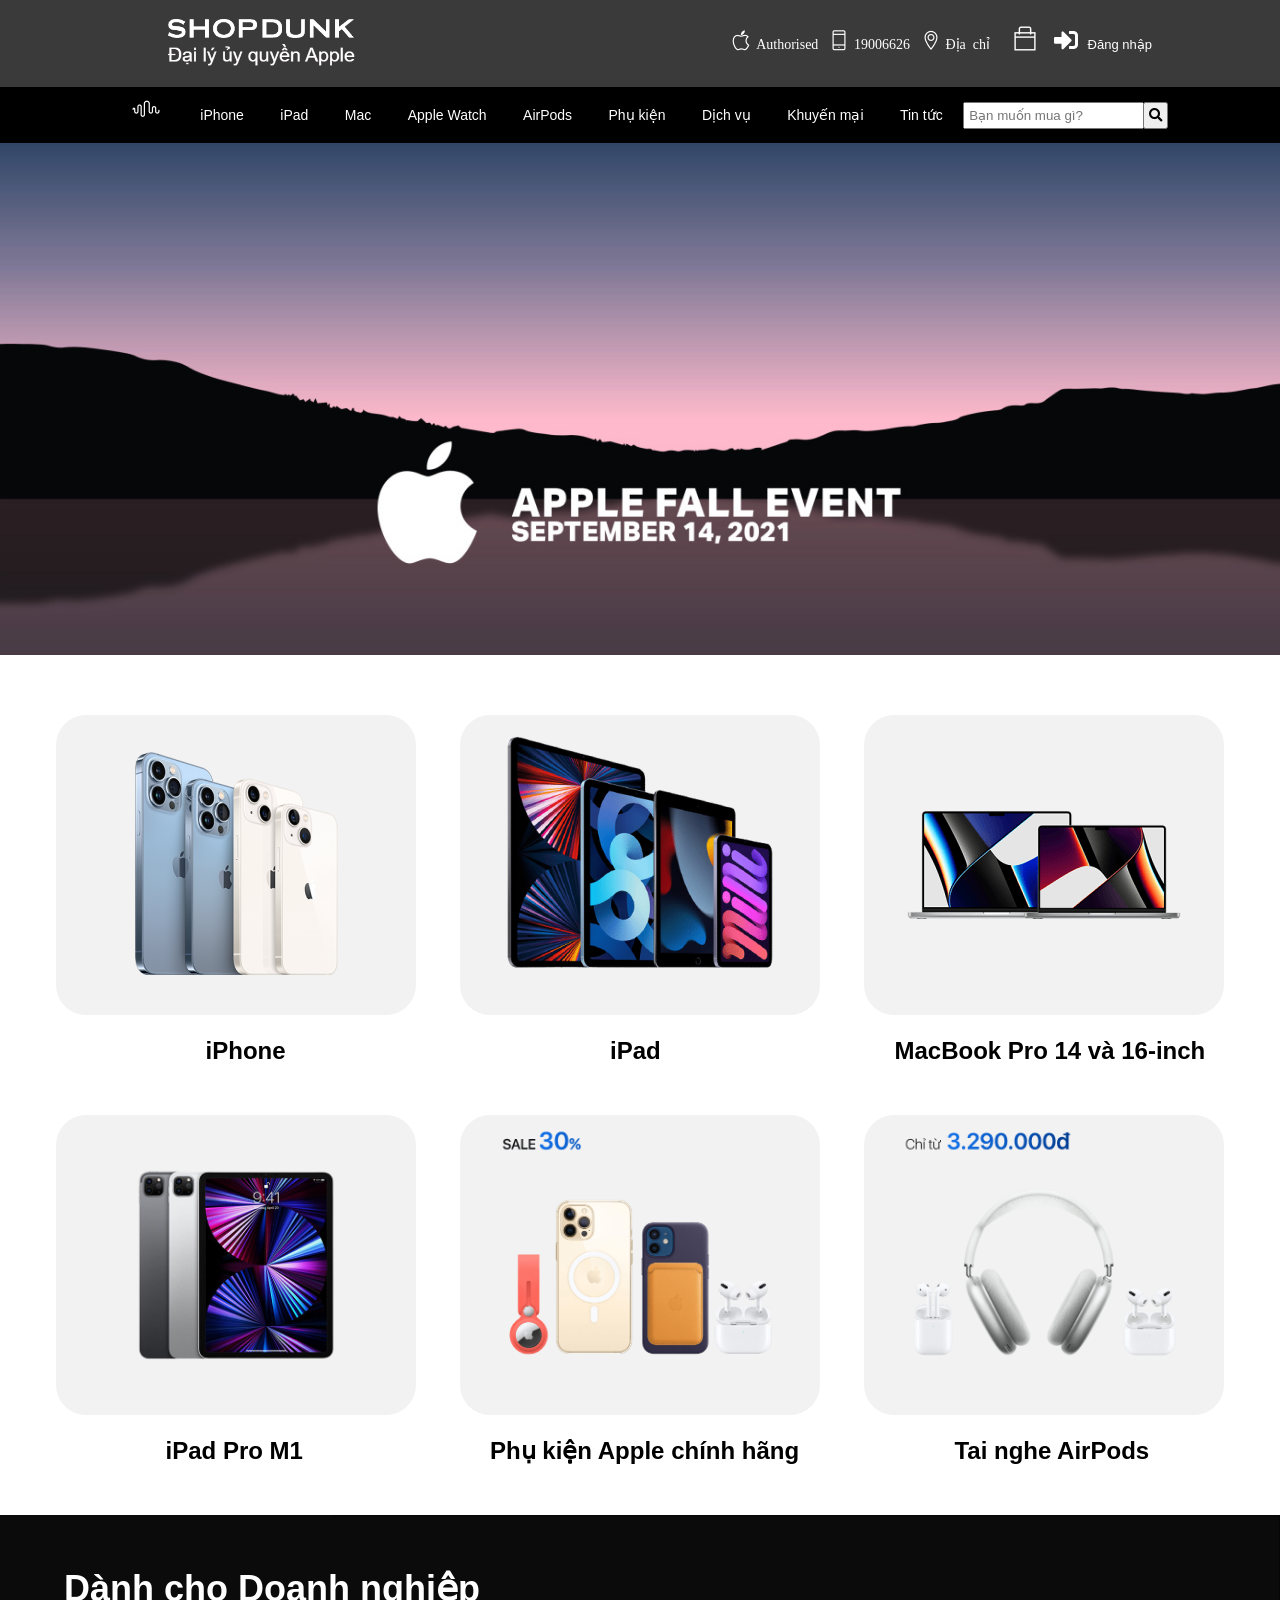
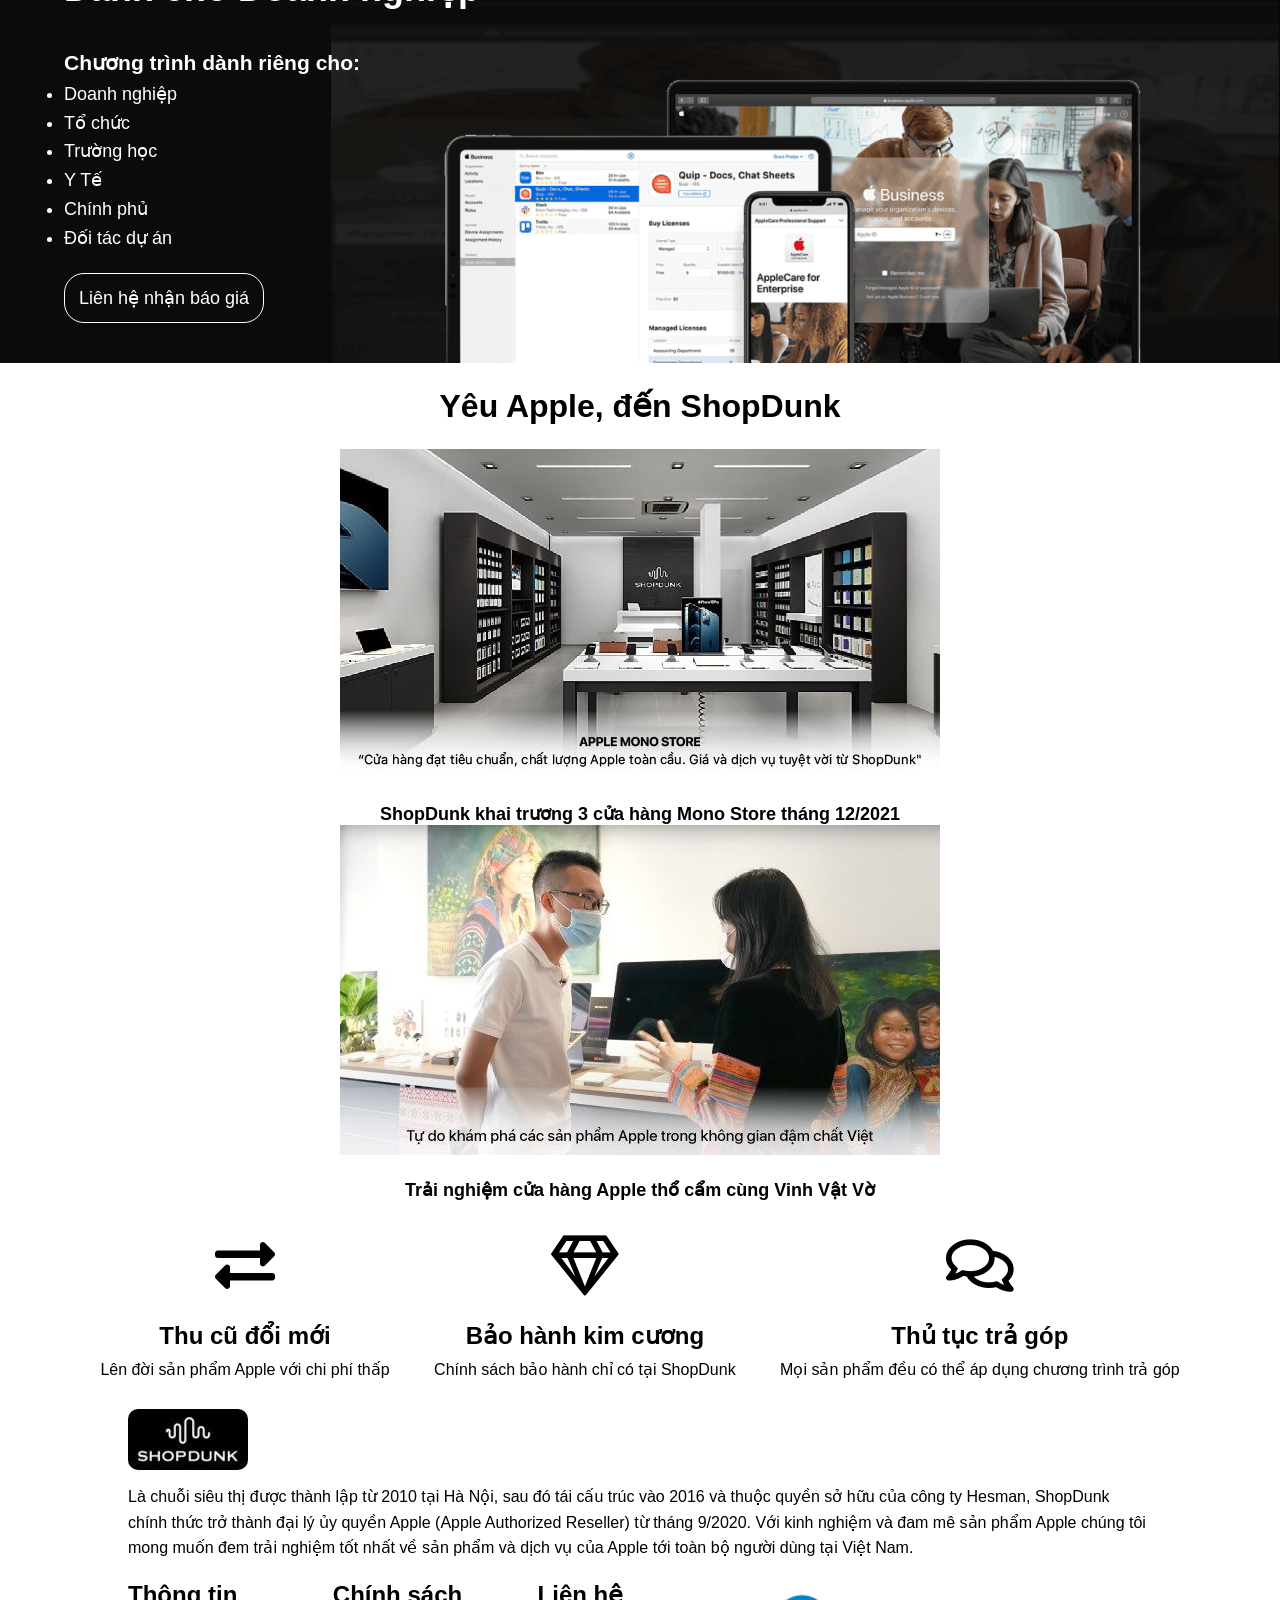
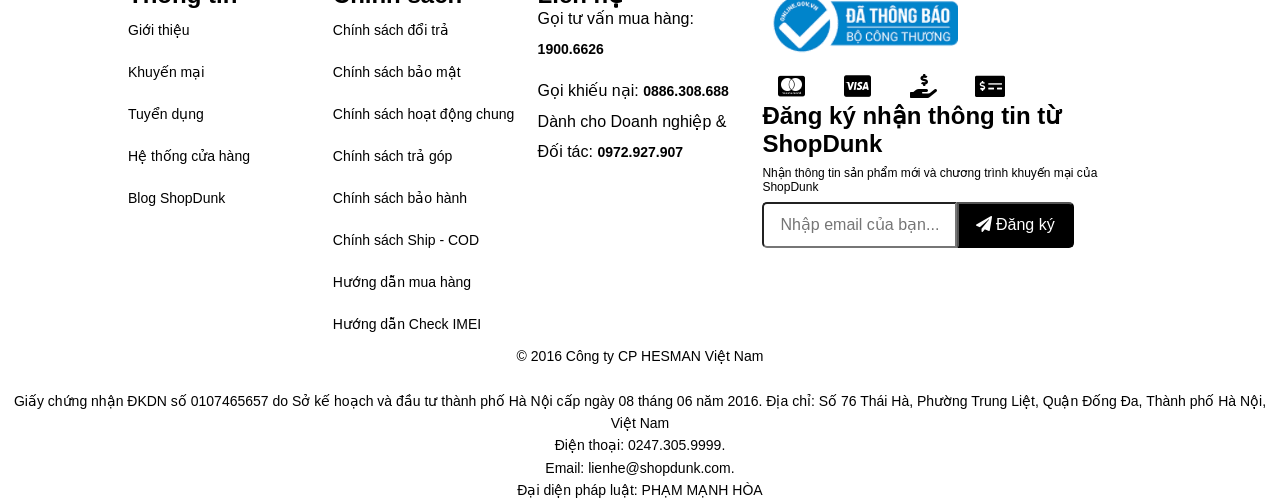
<file: index.html>
<!DOCTYPE html>
<html lang="en">
<head>
    <meta charset="UTF-8">
    <meta http-equiv="X-UA-Compatible" content="IE=edge">
    <meta name="viewport" content="width=device-width, initial-scale=1.0">
    <title>Document</title>
    <link rel="stylesheet" href="./CSS/style.css">
    <link rel="stylesheet" href="./themify-icons/themify-icons.css">
    <link rel="stylesheet" href="./fontawesome-free-5.15.4-web/css/all.css">
</head>
<body>
    <div id="main">
        <div id="header">
            <div class="logo-left">
                <a href="#"><img class="logo-1" src="./images/261324070_4347523358690584_3346044899357033616_n.png" alt="Logo_ShopDunk"></a>
            </div>
            <div class="logo-right">
                <i class="ti-apple"><a href="#">Authorised</a></i>
                <i class="ti-mobile"><a href="">19006626</a></i>
                <i class="ti-location-pin"><a href="">Địa chỉ</a></i>
                <a class="bag"><i class="ti-bag js" style="font-size: 24px; margin-left: 12px; cursor: pointer;">
                </i></a>
                <a href="./formDangNhap.html" style="font-size: 13px;"><i class="fas fa-sign-in-alt" style="font-size: 24px; margin-right: 10px;"></i>Đăng nhập</a>
            </div>
            <div class="clear"></div>   
        <ul class="nav" id="nav-bar">
                <li><a href="#"><img src="./images/263526478_596871234858714_4622490846793397128_n.png" alt=""></a></li>
                <li><a href="./iPhone.html">iPhone</a>
                    <ul class="nav-iPhone">
                        <li><a href="./chiTietSanPham.html">iPhone 13 Pro Max</a></li>
                        <li><a href="#">iPhone 13 Pro</a></li>
                        <li><a href="#">iPhone 13</a></li>
                        <li><a href="#">iPhone 13 mini</a></li>
                        <li><a href="#">iPhone 12 Pro Max</a></li>
                        <li><a href="#">iPhone 12 Pro</a></li>
                        <li><a href="#">iPhone 12</a></li>
                        <li><a href="#">iPhone 12 mini</a></li>
                        <li><a href="#">iPhone 11</a></li>
                        <li><a href="#">iPhone XR</a></li>
                        <li><a href="#">iPhone SE 2020</a></li>
                    </ul>
                </li>
                <li><a href="./iPad.html">iPad</a>
                <ul class="nav-iPhone">
                    <li><a href="#">iPad gen 9(2021)</a></li>
                    <li><a href="#">iPad mini 6(2021)</a></li>
                    <li><a href="#">iPad Pro 11 inch(M1,2021)</a></li>
                    <li><a href="#">iPad Pro 12,9 inch(M1,2021)</a></li>
                    <li><a href="#">iPad Air 4</a></li>
                    <li><a href="#">iPad Pro 2020</a></li>
                </ul>
                </li>
                <li><a href="./MacBook.html">Mac</a>
                <ul class="nav-iPhone">
                    <li><a href="">MacBook Pro 16-inch</a></li>
                    <li><a href="">MacBook Pro 14-inch</a></li>
                    <li><a href="">iMac M1 2021 24inch</a></li>
                    <li><a href="">iMac 2020</a></li>
                    <li><a href="">MacBook Air M1 2020</a></li>
                    <li><a href="">MacBook Pro M1 2020</a></li>
                    <li><a href="">Mac mini M1</a></li>
                </ul>
                </li>
                <li><a href="./AppleWatch.html">Apple Watch</a>
                <ul class="nav-iPhone">
                    <li><a href="">Apple Watch Series 7 Nhôm</a></li>
                    <li><a href="">Apple Watch Series 7 Thép</a></li>
                    <li><a href="">Apple Watch Series 6 Nhôm</a></li>
                    <li><a href="">Apple Watch Series 6 Thép</a></li>
                    <li><a href="">Apple Watch SE</a></li>
                    <li><a href="">Apple Watch Series 5 Nike</a></li>
                    <li><a href="">Apple Watch Series 5</a></li>
                    <li><a href="">Apple Watch Series 3</a></li>
                </ul>
                </li>
                <li><a href="./AirPod.html">AirPods</a>
                <ul class="nav-iPhone">
                    <li><a href="">AirPods(gen 3)</a></li>
                    <li><a href="">AirPods Max</a></li>
                    <li><a href="">AirPods Pro(2021)</a></li>
                    <li><a href="">AirPods Pro</a></li>
                    <li><a href="">AirPods 2</a></li>
                </ul>
                </li>
                <li><a href="./phuKien.html">Phụ kiện</a>
                <ul class="nav-iPhone">
                    <li><a href="">Đồng hồ Garmin</a></li>
                    <li><a href="">Apple TV</a></li>
                    <li><a href="">Apple AirTag</a></li>
                    <li><a href="">Beats</a></li>
                    <li><a href="">Tai nghe- loa</a></li>
                    <li><a href="">Phụ kiện cao cấp</a></li>
                    <li><a href="">Phụ kiện iPhone chính hãng</a></li>
                    <li><a href="">Phụ kiện iPad chính hãng</a></li>
                    <li><a href="">Phụ kiện MacBook chính hãng</a></li>
                    <li><a href="">Phụ kiện Apple Watch chính hãng</a></li>
                </ul>
                </li>
                <li><a href="./DichVu.html">Dịch vụ</a>
                <ul class="nav-iPhone">
                    <li><a href="">AppleCare- Bảo hành chính hãng</a></li>
                    <li><a href="">Apple School Manager</a></li>
                    <li><a href="">Apple Business Manager</a></li>
                    <li><a href="">Bảo hành kim cương</a></li>
                    <li><a href="">Microsoft Office bản quyền</a></li>
                </ul>
                </li>
                <li><a href="./khuyenMai.html">Khuyến mại</a>
                    <ul class="nav-iPhone">
                        <li><a href="">Black Friday</a></li>
                        <li><a href="">Back to School 2021</a></li>
                        <li><a href="">iMac bản đặc biệt</a></li>
                        <li><a href="">Ưu đãi VietinBank</a></li>
                        <li><a href="">Mua hàng từ xa</a></li>
                        <li><a href="">Dọn hàng xả kho</a></li>
                        <li><a href="">Bán hàng không lợi nhuận</a></li>                       
                    </ul>
                </li>
                <li><a href="./tinTuc.html">Tin tức</a></li>
                <li><input type="text" name="" id="search" placeholder="Bạn muốn mua gì?"><button type="submit" id="search-btn" style="cursor: pointer;"><i class="fas fa-search"></i></button></li>
            </ul>    
        </div>
        <div id="content" class="slideShow">
            
        </div>
        <div id="content_1" class="slideShow">

        </div>
        <div id="content_2" class="slideShow">

        </div>
        <div id="content_3" class="slideShow">

        </div>
        <div id="content_4" class="slideShow">

        </div>
        
        <div id="list-sanPham">
            <div class="sanPham">
                <a href="./iPhone.html"><img src="./images/iPhone.png" alt="iPhone" class="sanPham-img"></a>
                <a href="./iPhone.html" class="text-sanPham">iPhone</a>
            </div>
            <div class="sanPham">
                <a href="./iPad.html"><img src="./images/iPad.png" alt="iPad" class="sanPham-img"></a>
                <a href="./iPad.html" class="text-sanPham">iPad</a>
            </div>
            <div class="sanPham">
                <a href="./MacBook.html"><img src="./images/Mac.png" alt="MacBook" class="sanPham-img"></a>
                <a href="./MacBook.html" class="text-sanPham"  style="left: 30px;">MacBook Pro 14 và 16-inch</a>
            </div>
            <div class="clear"></div>
            <div class="sanPham">
                <a href="./iPad.html"><img src="./images/iPadPro.png" alt="iPadPro" class="sanPham-km-img"></a>
                <a href="./iPad.html" class="text-sanPham" style="left: 110px;">iPad Pro M1</a>
            </div>
            <div class="sanPham">
                <a href="./phuKien.html"><img src="./images/phuKien.png" alt="phuKien" class="sanPham-km-img"></a>
                <a href="./style_phuKien.css" class="text-sanPham" style="left: 30px;">Phụ kiện Apple chính hãng</a>
            </div>
            <div class="sanPham">
                <a href="./AirPod.html"><img src="./images/AirPods.png" alt="AirPods" class="sanPham-km-img"></a>
                <a href="./AirPod.html" class="text-sanPham" style="left: 90px;">Tai nghe AirPods</a>
            </div>
            <div class="clear"></div>
        </div>
        <div id="slider">
            <div class="text-slider">
                <h1>Dành cho Doanh nghiệp</h1><br>
                <h3>Chương trình dành riêng cho:</h3>
                <ul>
                    <li>Doanh nghiệp</li>
                    <li>Tổ chức</li>
                    <li>Trường học</li>
                    <li>Y Tế</li>
                    <li>Chính phủ</li>
                    <li>Đối tác dự án</li>
                </ul>
                <a href="" class="btn-lh">Liên hệ nhận báo giá</a>                
            </div>  
            <!-- <div class="clear"></div>           -->
        </div>
        <div id="news">
            <h1>Yêu Apple, đến ShopDunk</h1>
            <div class="list-news">
                <a href=""><img src="./images/Ảnh-1.jpeg" alt=""></a>
              <p class="text-news">ShopDunk khai trương 3 cửa hàng Mono Store tháng 12/2021</p>
            </div>
            <div class="list-news">
                <a href=""><img src="./images/Ảnh-2.jpeg" alt=""></a>
               <p class="text-news">Trải nghiệm cửa hàng Apple thổ cẩm cùng Vinh Vật Vờ </p>
            </div>
        </div>
        <div id="feature">
            <div class="feature-n">                
                <a href=""><i class="fas fa-exchange-alt"></i></a>
                <a href="#" class="text-feature">Thu cũ đổi mới</a>
                <p class="sub-feature">Lên đời sản phẩm Apple với chi phí thấp </p>
            </div>
            <div class="feature-n">                
                <a href=""><i class="far fa-gem"></i></a>
                <a href="#" class="text-feature">Bảo hành kim cương</a>
                <p class="sub-feature">Chính sách bảo hành chỉ có tại ShopDunk</p>
            </div>
            <div class="feature-n">                
                <a href="./traGop.html"><i class="far fa-comments"></i></a>
                <a href="./traGop.html" class="text-feature">Thủ tục trả góp</a>
                <p class="sub-feature">Mọi sản phẩm đều có thể áp dụng chương trình trả góp </p>
            </div>
            <div class="clear"></div>
        </div>
        <div id="introduce">
            <img src="./images/logo-black-p9zi6fzjztstkzq7o44ox4rx3byzw3ztdhy6dfyb8i.jpeg" alt="logo" class="intro-img">
            <p class="text-intro">Là chuỗi siêu thị được thành lập từ 2010 tại Hà Nội, sau đó tái cấu trúc vào 2016 và thuộc quyền sở hữu của công ty Hesman, ShopDunk chính thức trở thành đại lý ủy quyền Apple (Apple Authorized Reseller) từ tháng 9/2020. Với kinh nghiệm và đam mê sản phẩm Apple chúng tôi mong muốn đem trải nghiệm tốt nhất về sản phẩm và dịch vụ của Apple tới toàn bộ người dùng tại Việt Nam.</p>
        </div>
        <div id="service">
            <div class="text-service">
                <p>Thông tin</p>
                <ul>
                    <li><a href="">Giới thiệu</a></li>
                    <li><a href="">Khuyến mại</a></li>
                    <li><a href="">Tuyển dụng</a></li>
                    <li><a href="">Hệ thống cửa hàng</a></li>
                    <li><a href="">Blog ShopDunk</a></li>
                </ul>
            </div>
            <div class="text-service">
                <p>Chính sách</p>
                <ul>
                    <li><a href="">Chính sách đổi trả</a></li>
                    <li><a href="">Chính sách bảo mật</a></li>
                    <li><a href="">Chính sách hoạt động chung</a></li>
                    <li><a href="">Chính sách trả góp</a></li>
                    <li><a href="">Chính sách bảo hành</a></li>
                    <li><a href="">Chính sách Ship - COD</a></li>
                    <li><a href="">Hướng dẫn mua hàng</a></li>
                    <li><a href="">Hướng dẫn Check IMEI</a></li>
                </ul>
            </div>
            <div class="text-service">
                <p>Liên hệ</p>
                <ul>
                    <li>Gọi tư vấn mua hàng: <a href="" style="font-weight: bold;">1900.6626</a></li>
                    <li>Gọi khiếu nại: <a href="" style="font-weight: bold;">0886.308.688</a></li>
                    <li>Dành cho Doanh nghiệp & Đối tác: <a href="" style="font-weight: bold;">0972.927.907</a></li>
                    
                </ul>
            </div>
            <div class="register-service">
                <a href=""><img src="./images/bocongthuong@2x-paqabmyksq4df3tgvdpemfeznx0o7oq3w3pneorlci.png" alt="Bo Cong Thuong"></a>
                <div class="register-icons">
                    <i class="fab fa-cc-mastercard"></i>
                    <i class="fab fa-cc-visa"></i>
                    <i class="fas fa-hand-holding-usd"></i>
                    <i class="fas fa-money-check-alt"></i>
                </div>
                <h2>Đăng ký nhận thông tin từ ShopDunk</h2>
                <p style="font-size: 12px; margin: 8px 0px;">Nhận thông tin sản phẩm mới và chương trình khuyến mại của ShopDunk</p>
                <input type="email" name="" id="" class="register-email" placeholder="Nhập email của bạn...">
                <button style="cursor: pointer;" type="submit" class="register-btn"><i class="fas fa-paper-plane"></i> Đăng ký</button>
            </div>
            <div class="clear"></div>
        </div>
        <div id="footer">
            <p>© 2016 Công ty CP HESMAN Việt Nam<br><br>Giấy chứng nhận ĐKDN số 0107465657 do Sở kế hoạch và đầu tư thành phố Hà Nội cấp ngày 08 tháng 06 năm 2016. Địa chỉ: Số 76 Thái Hà, Phường Trung Liệt, Quận Đống Đa, Thành phố Hà Nội, Việt Nam
            <br>Điện thoại: 0247.305.9999. <br>Email: lienhe@shopdunk.com. <br>Đại diện pháp luật: PHẠM MẠNH HÒA</p>
        </div>
    </div>
    <div class="modal">
        <div class="sub-modal">
            <div class="content-modal">
                <a href=""><i class="ti-close"></i></a><hr>
                <div class="listGioHang">
                    <div class="product">
                        <p>iPhone13 Pro Max <button style="margin-left: 30px;">xoa</button>  </p>                                         
                    </div>
                    <div class="product">
                        <p>iPhone13 Pro ffff Max <button style="margin-left: 30px;">xoa</button>  </p>                                         
                    </div>
                    
                </div>  
                <div class="clear"></div>              
                <hr>
               
                <a href="./gioHang.html"><button class="btn_thanhToan">Xem giỏ hàng</button></a>
               <a href="./thanhToan.html"> <button class="btn_thanhToan">Thanh toán</button></a>
            </div>
            
        </div>
    </div>    
    <script>
      var index = 0;
      changeImg();
      function changeImg(){
          var x = document.getElementsByClassName("slideShow");
          for(var i=0;i<x.length;i++){
              x[i].style.display = "none";
          }
          index++;
          if(index > x.length){
              index = 1
          }x[index-1].style.display="block";
          setTimeout(changeImg,1000);
      }   
    </script>
    <script src="./Javascript/showGioHang.js"></script>
    
</body>
</html>
</file>
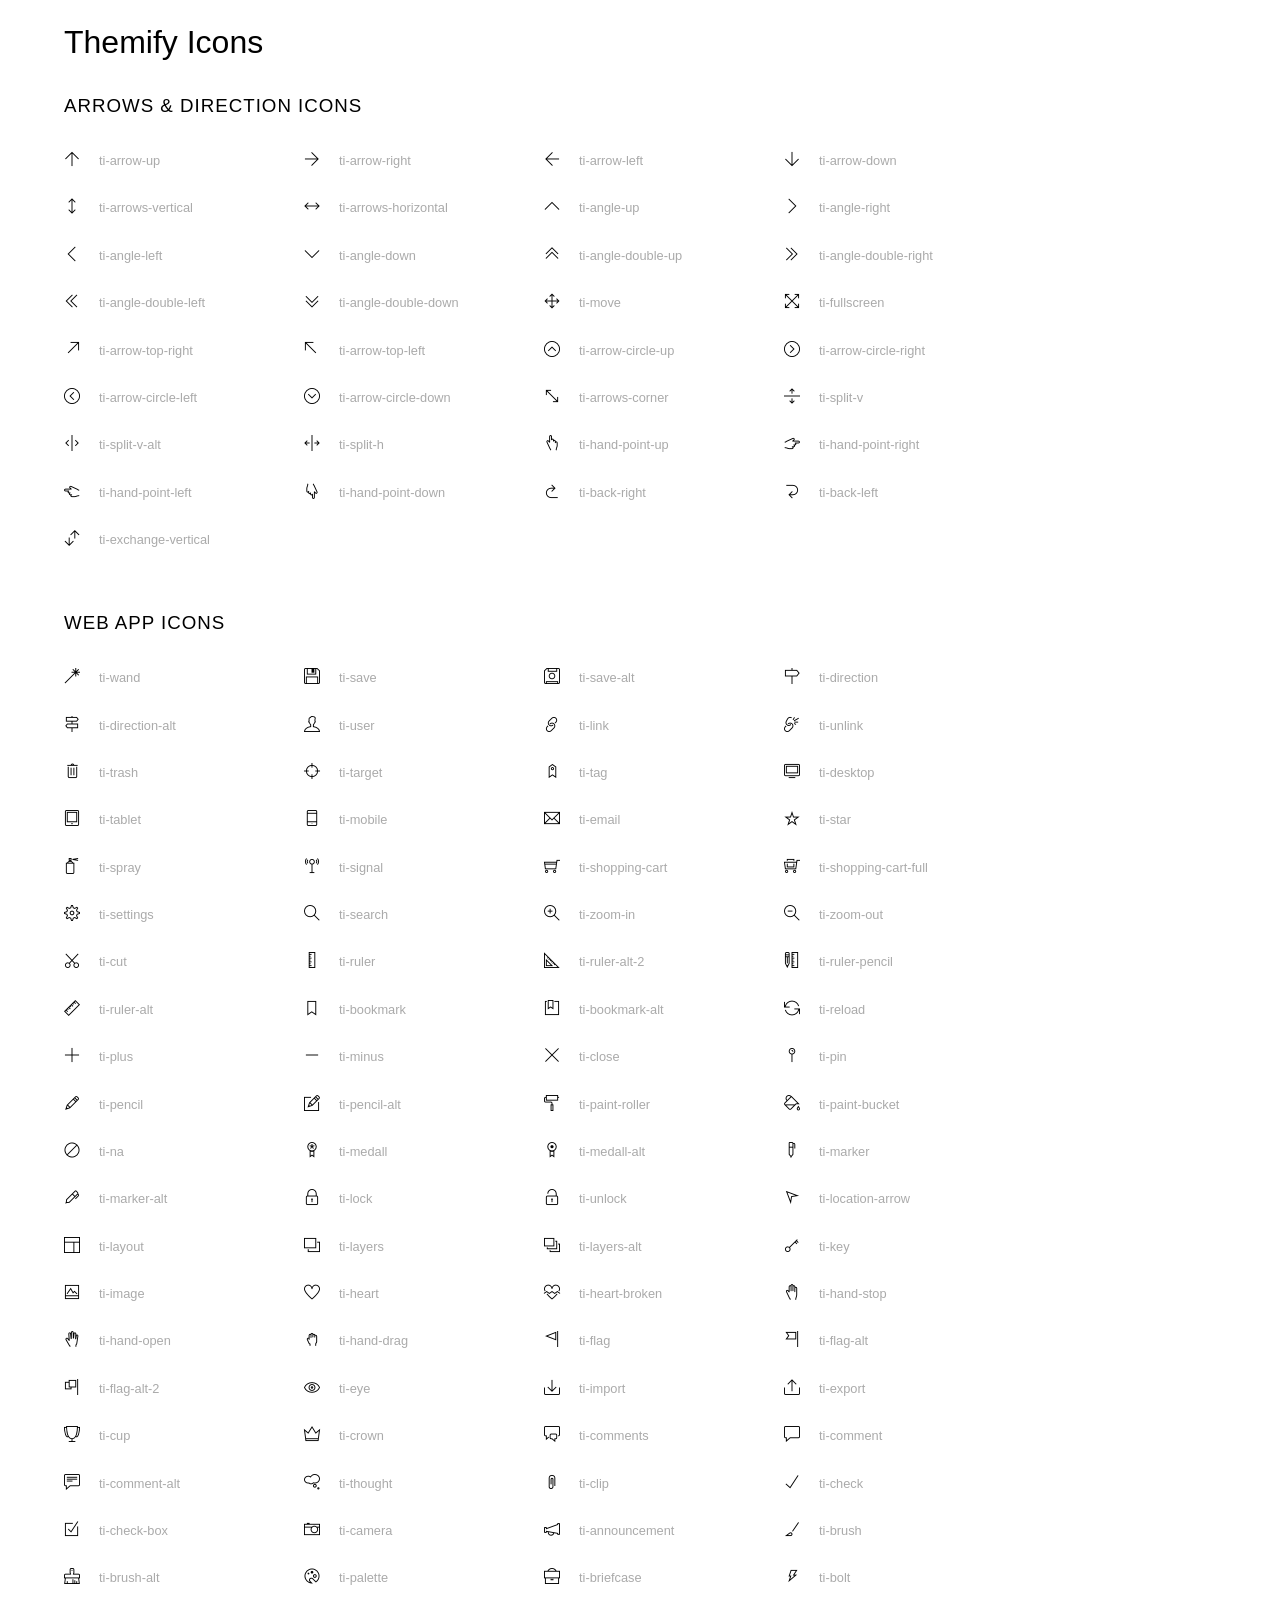
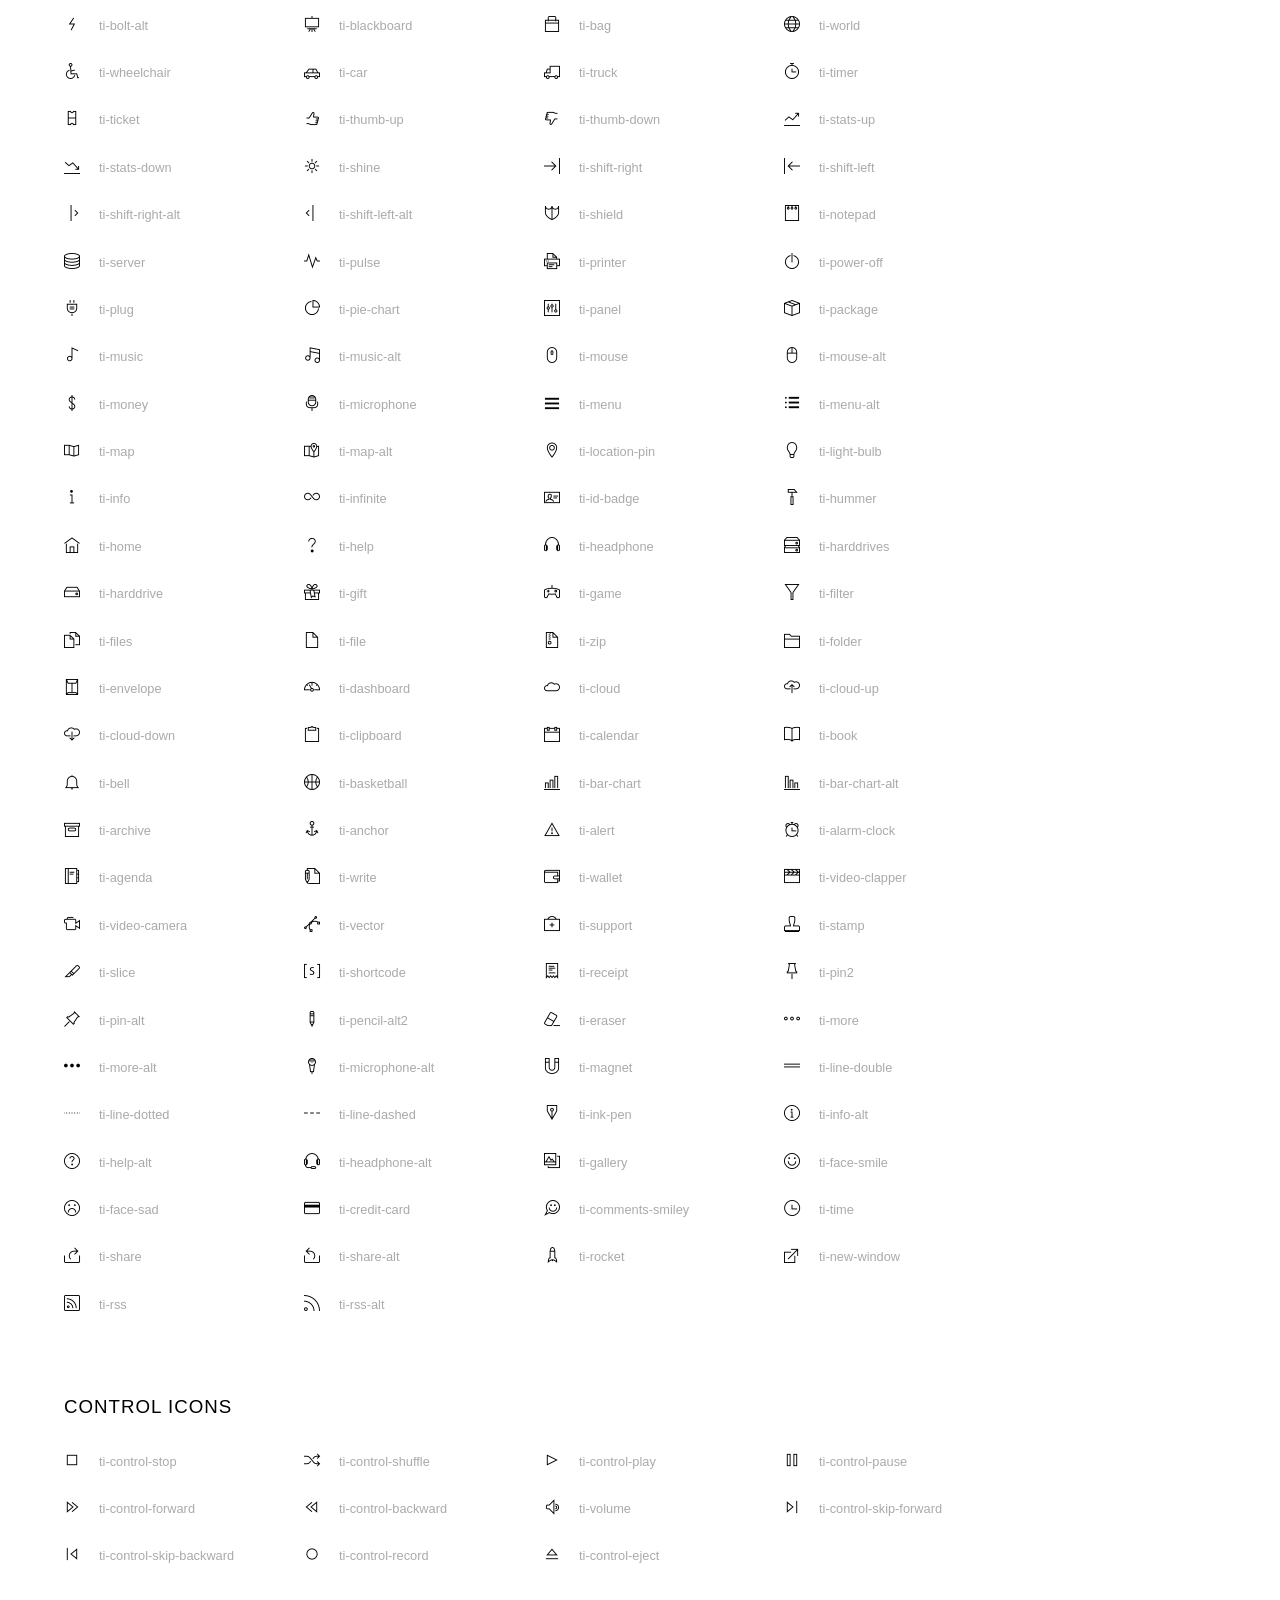
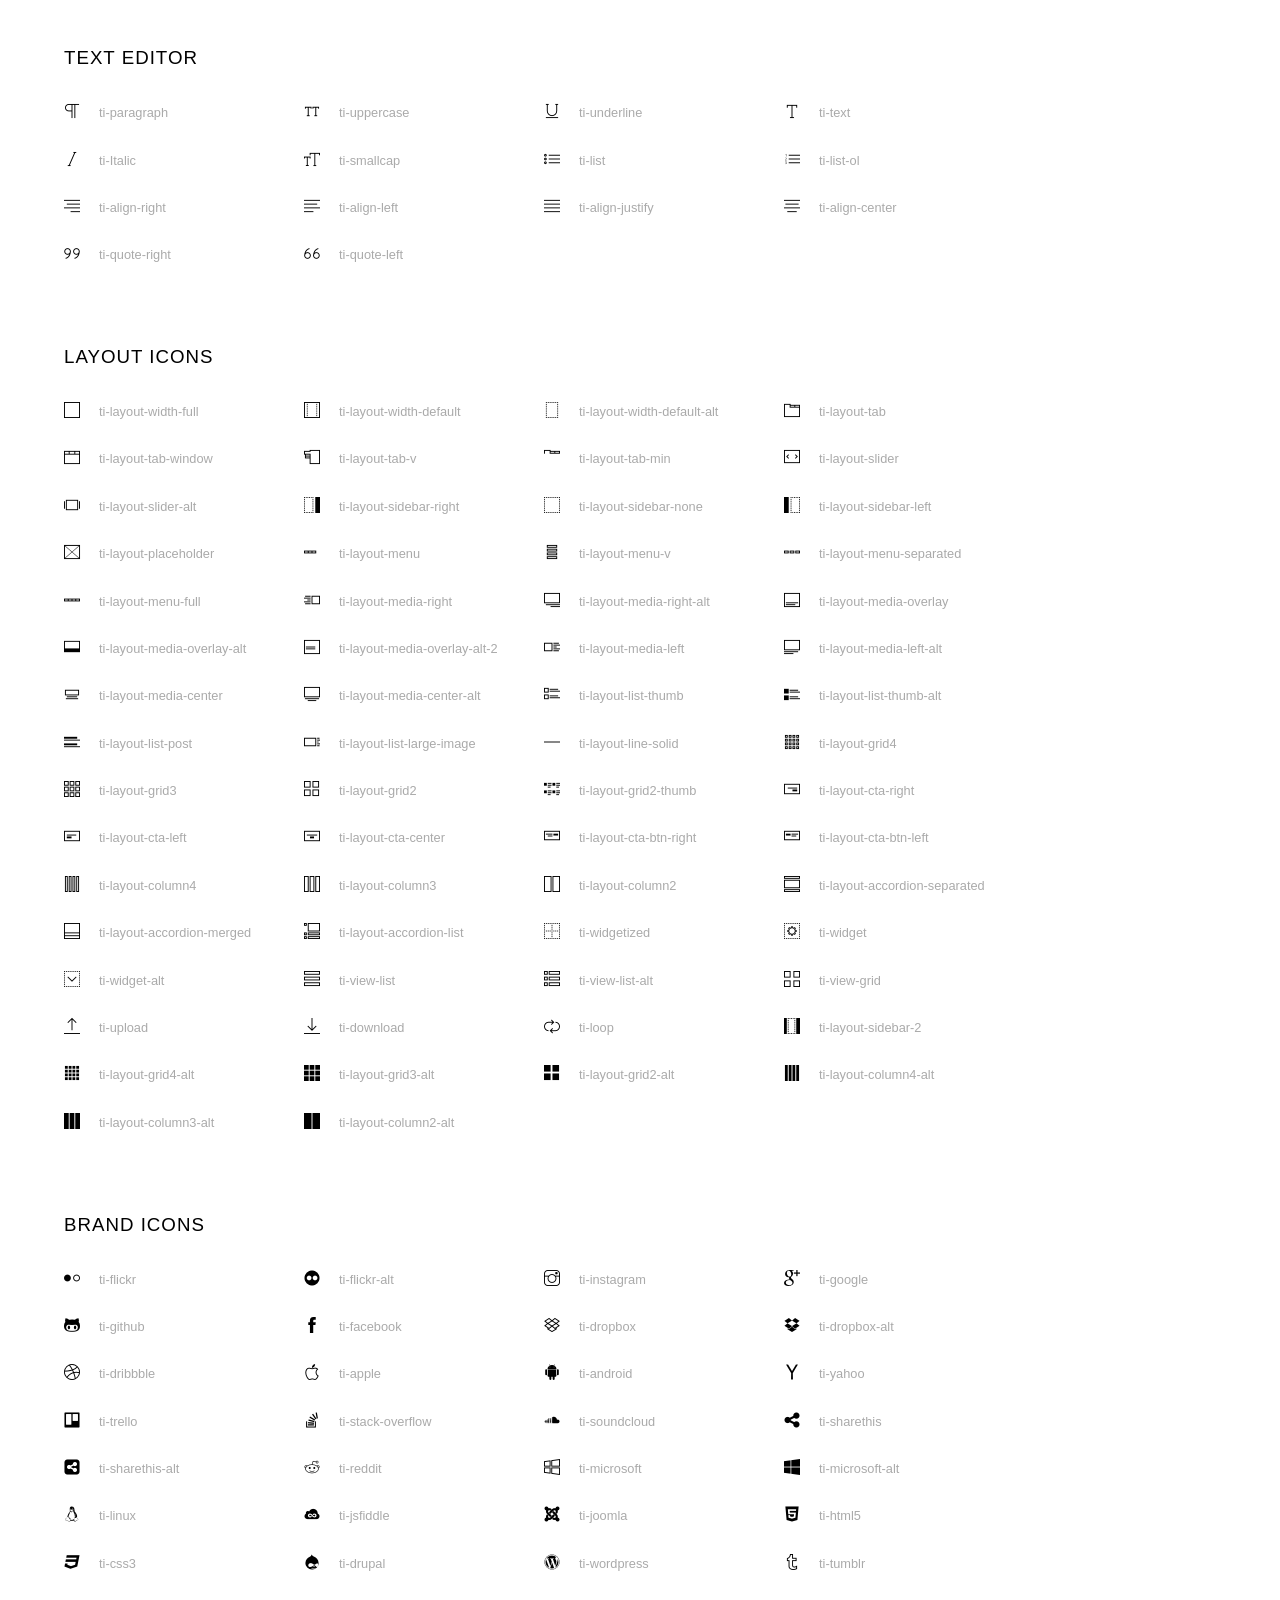
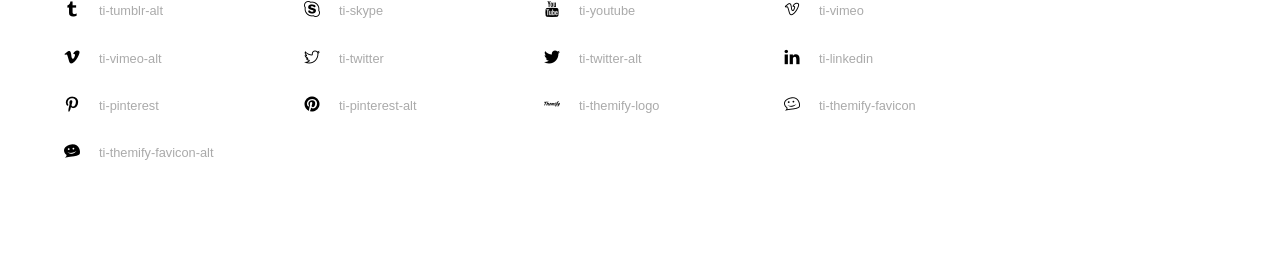
<file: themify-icons/index.html>
<!doctype html>
<html>
<head>
	<meta charset="utf-8">
	<title>Themify Icon Font</title>
	<meta name="viewport" content="width=device-width">
	<link rel="stylesheet" href="demo-files/demo.css">
	<link rel="stylesheet" href="themify-icons.css">
	<!--[if lt IE 8]><!-->
	<link rel="stylesheet" href="ie7/ie7.css">
	<!--<![endif]-->
</head>
<body>
	<h1>Themify Icons</h1>

	<div class="icon-section">

		<div class="icon-section">
			<h3>Arrows &amp; Direction Icons </h3>

			<div class="icon-container">
				<span class="ti-arrow-up"></span><span class="icon-name"> ti-arrow-up</span>
			</div>
			<div class="icon-container">
				<span class="ti-arrow-right"></span><span class="icon-name"> ti-arrow-right</span>
			</div>
			<div class="icon-container">
				<span class="ti-arrow-left"></span><span class="icon-name"> ti-arrow-left</span>
			</div>
			<div class="icon-container">
				<span class="ti-arrow-down"></span><span class="icon-name"> ti-arrow-down</span>
			</div>
			<div class="icon-container">
				<span class="ti-arrows-vertical"></span><span class="icon-name"> ti-arrows-vertical</span>
			</div>
			<div class="icon-container">
				<span class="ti-arrows-horizontal"></span><span class="icon-name"> ti-arrows-horizontal</span>
			</div>
			<div class="icon-container">
				<span class="ti-angle-up"></span><span class="icon-name"> ti-angle-up</span>
			</div>
			<div class="icon-container">
				<span class="ti-angle-right"></span><span class="icon-name"> ti-angle-right</span>
			</div>
			<div class="icon-container">
				<span class="ti-angle-left"></span><span class="icon-name"> ti-angle-left</span>
			</div>
			<div class="icon-container">
				<span class="ti-angle-down"></span><span class="icon-name"> ti-angle-down</span>
			</div>	
			<div class="icon-container">
				<span class="ti-angle-double-up"></span><span class="icon-name"> ti-angle-double-up</span>
			</div>
			<div class="icon-container">
				<span class="ti-angle-double-right"></span><span class="icon-name"> ti-angle-double-right</span>
			</div>
			<div class="icon-container">
				<span class="ti-angle-double-left"></span><span class="icon-name"> ti-angle-double-left</span>
			</div>
			<div class="icon-container">
				<span class="ti-angle-double-down"></span><span class="icon-name"> ti-angle-double-down</span>
			</div>					
			<div class="icon-container">
				<span class="ti-move"></span><span class="icon-name"> ti-move</span>
			</div>
			<div class="icon-container">
				<span class="ti-fullscreen"></span><span class="icon-name"> ti-fullscreen</span>
			</div>
			<div class="icon-container">
				<span class="ti-arrow-top-right"></span><span class="icon-name"> ti-arrow-top-right</span>
			</div>
			<div class="icon-container">
				<span class="ti-arrow-top-left"></span><span class="icon-name"> ti-arrow-top-left</span>
			</div>
			<div class="icon-container">
				<span class="ti-arrow-circle-up"></span><span class="icon-name"> ti-arrow-circle-up</span>
			</div>
			<div class="icon-container">
				<span class="ti-arrow-circle-right"></span><span class="icon-name"> ti-arrow-circle-right</span>
			</div>
			<div class="icon-container">
				<span class="ti-arrow-circle-left"></span><span class="icon-name"> ti-arrow-circle-left</span>
			</div>
			<div class="icon-container">
				<span class="ti-arrow-circle-down"></span><span class="icon-name"> ti-arrow-circle-down</span>
			</div>
			<div class="icon-container">
				<span class="ti-arrows-corner"></span><span class="icon-name"> ti-arrows-corner</span>
			</div>
			<div class="icon-container">
				<span class="ti-split-v"></span><span class="icon-name"> ti-split-v</span>
			</div>

			<div class="icon-container">
				<span class="ti-split-v-alt"></span><span class="icon-name"> ti-split-v-alt</span>
			</div>
			<div class="icon-container">
				<span class="ti-split-h"></span><span class="icon-name"> ti-split-h</span>
			</div>
			<div class="icon-container">
				<span class="ti-hand-point-up"></span><span class="icon-name"> ti-hand-point-up</span>
			</div>
			<div class="icon-container">
				<span class="ti-hand-point-right"></span><span class="icon-name"> ti-hand-point-right</span>
			</div>
			<div class="icon-container">
				<span class="ti-hand-point-left"></span><span class="icon-name"> ti-hand-point-left</span>
			</div>
			<div class="icon-container">
				<span class="ti-hand-point-down"></span><span class="icon-name"> ti-hand-point-down</span>
			</div>
			<div class="icon-container">
				<span class="ti-back-right"></span><span class="icon-name"> ti-back-right</span>
			</div>
			<div class="icon-container">
				<span class="ti-back-left"></span><span class="icon-name"> ti-back-left</span>
			</div>
			<div class="icon-container">
				<span class="ti-exchange-vertical"></span><span class="icon-name"> ti-exchange-vertical</span>
			</div>

		</div> <!-- Arrows Icons -->



		<h3>Web App Icons</h3>
		
		<div class="icon-section">

			<div class="icon-container">
				<span class="ti-wand"></span><span class="icon-name"> ti-wand</span>
			</div>
			<div class="icon-container">
				<span class="ti-save"></span><span class="icon-name"> ti-save</span>
			</div>
			<div class="icon-container">
				<span class="ti-save-alt"></span><span class="icon-name"> ti-save-alt</span>
			</div>

			<div class="icon-container">
				<span class="ti-direction"></span><span class="icon-name"> ti-direction</span>
			</div>
			<div class="icon-container">
				<span class="ti-direction-alt"></span><span class="icon-name"> ti-direction-alt</span>
			</div>
			<div class="icon-container">
				<span class="ti-user"></span><span class="icon-name"> ti-user</span>
			</div>
			<div class="icon-container">
				<span class="ti-link"></span><span class="icon-name"> ti-link</span>
			</div>
			<div class="icon-container">
				<span class="ti-unlink"></span><span class="icon-name"> ti-unlink</span>
			</div>
			<div class="icon-container">
				<span class="ti-trash"></span><span class="icon-name"> ti-trash</span>
			</div>
			<div class="icon-container">
				<span class="ti-target"></span><span class="icon-name"> ti-target</span>
			</div>
			<div class="icon-container">
				<span class="ti-tag"></span><span class="icon-name"> ti-tag</span>
			</div>
			<div class="icon-container">
				<span class="ti-desktop"></span><span class="icon-name"> ti-desktop</span>
			</div>
			<div class="icon-container">
				<span class="ti-tablet"></span><span class="icon-name"> ti-tablet</span>
			</div>
			<div class="icon-container">
				<span class="ti-mobile"></span><span class="icon-name"> ti-mobile</span>
			</div>
			<div class="icon-container">
				<span class="ti-email"></span><span class="icon-name"> ti-email</span>
			</div>	
			<div class="icon-container">
				<span class="ti-star"></span><span class="icon-name"> ti-star</span>
			</div>
			<div class="icon-container">
				<span class="ti-spray"></span><span class="icon-name"> ti-spray</span>
			</div>
			<div class="icon-container">
				<span class="ti-signal"></span><span class="icon-name"> ti-signal</span>
			</div>
			<div class="icon-container">
				<span class="ti-shopping-cart"></span><span class="icon-name"> ti-shopping-cart</span>
			</div>
			<div class="icon-container">
				<span class="ti-shopping-cart-full"></span><span class="icon-name"> ti-shopping-cart-full</span>
			</div>
			<div class="icon-container">
				<span class="ti-settings"></span><span class="icon-name"> ti-settings</span>
			</div>
			<div class="icon-container">
				<span class="ti-search"></span><span class="icon-name"> ti-search</span>
			</div>
			<div class="icon-container">
				<span class="ti-zoom-in"></span><span class="icon-name"> ti-zoom-in</span>
			</div>
			<div class="icon-container">
				<span class="ti-zoom-out"></span><span class="icon-name"> ti-zoom-out</span>
			</div>
			<div class="icon-container">
				<span class="ti-cut"></span><span class="icon-name"> ti-cut</span>
			</div>
			<div class="icon-container">
				<span class="ti-ruler"></span><span class="icon-name"> ti-ruler</span>
			</div>
			<div class="icon-container">
				<span class="ti-ruler-alt-2"></span><span class="icon-name"> ti-ruler-alt-2</span>
			</div>			
			<div class="icon-container">
				<span class="ti-ruler-pencil"></span><span class="icon-name"> ti-ruler-pencil</span>
			</div>
			<div class="icon-container">
				<span class="ti-ruler-alt"></span><span class="icon-name"> ti-ruler-alt</span>
			</div>
			<div class="icon-container">
				<span class="ti-bookmark"></span><span class="icon-name"> ti-bookmark</span>
			</div>
			<div class="icon-container">
				<span class="ti-bookmark-alt"></span><span class="icon-name"> ti-bookmark-alt</span>
			</div>
			<div class="icon-container">
				<span class="ti-reload"></span><span class="icon-name"> ti-reload</span>
			</div>
			<div class="icon-container">
				<span class="ti-plus"></span><span class="icon-name"> ti-plus</span>
			</div>
			<div class="icon-container">
				<span class="ti-minus"></span><span class="icon-name"> ti-minus</span>
			</div>
			<div class="icon-container">
				<span class="ti-close"></span><span class="icon-name"> ti-close</span>
			</div>			
			<div class="icon-container">
				<span class="ti-pin"></span><span class="icon-name"> ti-pin</span>
			</div>
			<div class="icon-container">
				<span class="ti-pencil"></span><span class="icon-name"> ti-pencil</span>
			</div>
					
		  	<div class="icon-container">
				<span class="ti-pencil-alt"></span><span class="icon-name"> ti-pencil-alt</span>
			</div>
			<div class="icon-container">
				<span class="ti-paint-roller"></span><span class="icon-name"> ti-paint-roller</span>
			</div>
			<div class="icon-container">
				<span class="ti-paint-bucket"></span><span class="icon-name"> ti-paint-bucket</span>
			</div>
			<div class="icon-container">
				<span class="ti-na"></span><span class="icon-name"> ti-na</span>
			</div>
			<div class="icon-container">
				<span class="ti-medall"></span><span class="icon-name"> ti-medall</span>
			</div>
			<div class="icon-container">
				<span class="ti-medall-alt"></span><span class="icon-name"> ti-medall-alt</span>
			</div>
			<div class="icon-container">
				<span class="ti-marker"></span><span class="icon-name"> ti-marker</span>
			</div>
			<div class="icon-container">
				<span class="ti-marker-alt"></span><span class="icon-name"> ti-marker-alt</span>
			</div>

			<div class="icon-container">
				<span class="ti-lock"></span><span class="icon-name"> ti-lock</span>
			</div>
			<div class="icon-container">
				<span class="ti-unlock"></span><span class="icon-name"> ti-unlock</span>
			</div>
			<div class="icon-container">
				<span class="ti-location-arrow"></span><span class="icon-name"> ti-location-arrow</span>
			</div>
			<div class="icon-container">
				<span class="ti-layout"></span><span class="icon-name"> ti-layout</span>
			</div>
			<div class="icon-container">
				<span class="ti-layers"></span><span class="icon-name"> ti-layers</span>
			</div>
			<div class="icon-container">
				<span class="ti-layers-alt"></span><span class="icon-name"> ti-layers-alt</span>
			</div>
			<div class="icon-container">
				<span class="ti-key"></span><span class="icon-name"> ti-key</span>
			</div>
			<div class="icon-container">
				<span class="ti-image"></span><span class="icon-name"> ti-image</span>
			</div>
			<div class="icon-container">
				<span class="ti-heart"></span><span class="icon-name"> ti-heart</span>
			</div>
			<div class="icon-container">
				<span class="ti-heart-broken"></span><span class="icon-name"> ti-heart-broken</span>
			</div>
			<div class="icon-container">
				<span class="ti-hand-stop"></span><span class="icon-name"> ti-hand-stop</span>
			</div>
			<div class="icon-container">
				<span class="ti-hand-open"></span><span class="icon-name"> ti-hand-open</span>
			</div>
			<div class="icon-container">
				<span class="ti-hand-drag"></span><span class="icon-name"> ti-hand-drag</span>
			</div>
			<div class="icon-container">
				<span class="ti-flag"></span><span class="icon-name"> ti-flag</span>
			</div>
			<div class="icon-container">
				<span class="ti-flag-alt"></span><span class="icon-name"> ti-flag-alt</span>
			</div>
			<div class="icon-container">
				<span class="ti-flag-alt-2"></span><span class="icon-name"> ti-flag-alt-2</span>
			</div>
			<div class="icon-container">
				<span class="ti-eye"></span><span class="icon-name"> ti-eye</span>
			</div>
			<div class="icon-container">
				<span class="ti-import"></span><span class="icon-name"> ti-import</span>
			</div>			
			<div class="icon-container">
				<span class="ti-export"></span><span class="icon-name"> ti-export</span>
			</div>
			<div class="icon-container">
				<span class="ti-cup"></span><span class="icon-name"> ti-cup</span>
			</div>
			<div class="icon-container">
				<span class="ti-crown"></span><span class="icon-name"> ti-crown</span>
			</div>
			<div class="icon-container">
				<span class="ti-comments"></span><span class="icon-name"> ti-comments</span>
			</div>
			<div class="icon-container">
				<span class="ti-comment"></span><span class="icon-name"> ti-comment</span>
			</div>
			<div class="icon-container">
				<span class="ti-comment-alt"></span><span class="icon-name"> ti-comment-alt</span>
			</div>
			<div class="icon-container">
				<span class="ti-thought"></span><span class="icon-name"> ti-thought</span>
			</div>			
			<div class="icon-container">
				<span class="ti-clip"></span><span class="icon-name"> ti-clip</span>
			</div>

			<div class="icon-container">
				<span class="ti-check"></span><span class="icon-name"> ti-check</span>
			</div>
			<div class="icon-container">
				<span class="ti-check-box"></span><span class="icon-name"> ti-check-box</span>
			</div>
			<div class="icon-container">
				<span class="ti-camera"></span><span class="icon-name"> ti-camera</span>
			</div>
			<div class="icon-container">
				<span class="ti-announcement"></span><span class="icon-name"> ti-announcement</span>
			</div>
			<div class="icon-container">
				<span class="ti-brush"></span><span class="icon-name"> ti-brush</span>
			</div>
			<div class="icon-container">
				<span class="ti-brush-alt"></span><span class="icon-name"> ti-brush-alt</span>
			</div>
			<div class="icon-container">
				<span class="ti-palette"></span><span class="icon-name"> ti-palette</span>
			</div>			
			<div class="icon-container">
				<span class="ti-briefcase"></span><span class="icon-name"> ti-briefcase</span>
			</div>
			<div class="icon-container">
				<span class="ti-bolt"></span><span class="icon-name"> ti-bolt</span>
			</div>
			<div class="icon-container">
				<span class="ti-bolt-alt"></span><span class="icon-name"> ti-bolt-alt</span>
			</div>
			<div class="icon-container">
				<span class="ti-blackboard"></span><span class="icon-name"> ti-blackboard</span>
			</div>
			<div class="icon-container">
				<span class="ti-bag"></span><span class="icon-name"> ti-bag</span>
			</div>
			<div class="icon-container">
				<span class="ti-world"></span><span class="icon-name"> ti-world</span>
			</div>
			<div class="icon-container">
				<span class="ti-wheelchair"></span><span class="icon-name"> ti-wheelchair</span>
			</div>
			<div class="icon-container">
				<span class="ti-car"></span><span class="icon-name"> ti-car</span>
			</div>
			<div class="icon-container">
				<span class="ti-truck"></span><span class="icon-name"> ti-truck</span>
			</div>
			<div class="icon-container">
				<span class="ti-timer"></span><span class="icon-name"> ti-timer</span>
			</div>
			<div class="icon-container">
				<span class="ti-ticket"></span><span class="icon-name"> ti-ticket</span>
			</div>
			<div class="icon-container">
				<span class="ti-thumb-up"></span><span class="icon-name"> ti-thumb-up</span>
			</div>
			<div class="icon-container">
				<span class="ti-thumb-down"></span><span class="icon-name"> ti-thumb-down</span>
			</div>

			<div class="icon-container">
				<span class="ti-stats-up"></span><span class="icon-name"> ti-stats-up</span>
			</div>
			<div class="icon-container">
				<span class="ti-stats-down"></span><span class="icon-name"> ti-stats-down</span>
			</div>
			<div class="icon-container">
				<span class="ti-shine"></span><span class="icon-name"> ti-shine</span>
			</div>
			<div class="icon-container">
				<span class="ti-shift-right"></span><span class="icon-name"> ti-shift-right</span>
			</div>
			<div class="icon-container">
				<span class="ti-shift-left"></span><span class="icon-name"> ti-shift-left</span>
			</div>

			<div class="icon-container">
				<span class="ti-shift-right-alt"></span><span class="icon-name"> ti-shift-right-alt</span>
			</div>
			<div class="icon-container">
				<span class="ti-shift-left-alt"></span><span class="icon-name"> ti-shift-left-alt</span>
			</div>
			<div class="icon-container">
				<span class="ti-shield"></span><span class="icon-name"> ti-shield</span>
			</div>
			<div class="icon-container">
				<span class="ti-notepad"></span><span class="icon-name"> ti-notepad</span>
			</div>
			<div class="icon-container">
				<span class="ti-server"></span><span class="icon-name"> ti-server</span>
			</div>

			<div class="icon-container">
				<span class="ti-pulse"></span><span class="icon-name"> ti-pulse</span>
			</div>
			<div class="icon-container">
				<span class="ti-printer"></span><span class="icon-name"> ti-printer</span>
			</div>
			<div class="icon-container">
				<span class="ti-power-off"></span><span class="icon-name"> ti-power-off</span>
			</div>
			<div class="icon-container">
				<span class="ti-plug"></span><span class="icon-name"> ti-plug</span>
			</div>
			<div class="icon-container">
				<span class="ti-pie-chart"></span><span class="icon-name"> ti-pie-chart</span>
			</div>

			<div class="icon-container">
				<span class="ti-panel"></span><span class="icon-name"> ti-panel</span>
			</div>
			<div class="icon-container">
				<span class="ti-package"></span><span class="icon-name"> ti-package</span>
			</div>
			<div class="icon-container">
				<span class="ti-music"></span><span class="icon-name"> ti-music</span>
			</div>
			<div class="icon-container">
				<span class="ti-music-alt"></span><span class="icon-name"> ti-music-alt</span>
			</div>
			<div class="icon-container">
				<span class="ti-mouse"></span><span class="icon-name"> ti-mouse</span>
			</div>
			<div class="icon-container">
				<span class="ti-mouse-alt"></span><span class="icon-name"> ti-mouse-alt</span>
			</div>
			<div class="icon-container">
				<span class="ti-money"></span><span class="icon-name"> ti-money</span>
			</div>
			<div class="icon-container">
				<span class="ti-microphone"></span><span class="icon-name"> ti-microphone</span>
			</div>
			<div class="icon-container">
				<span class="ti-menu"></span><span class="icon-name"> ti-menu</span>
			</div>
			<div class="icon-container">
				<span class="ti-menu-alt"></span><span class="icon-name"> ti-menu-alt</span>
			</div>
			<div class="icon-container">
				<span class="ti-map"></span><span class="icon-name"> ti-map</span>
			</div>
			<div class="icon-container">
				<span class="ti-map-alt"></span><span class="icon-name"> ti-map-alt</span>
			</div>

			<div class="icon-container">
				<span class="ti-location-pin"></span><span class="icon-name"> ti-location-pin</span>
			</div>

			<div class="icon-container">
				<span class="ti-light-bulb"></span><span class="icon-name"> ti-light-bulb</span>
			</div>
			<div class="icon-container">
				<span class="ti-info"></span><span class="icon-name"> ti-info</span>
			</div>
			<div class="icon-container">
				<span class="ti-infinite"></span><span class="icon-name"> ti-infinite</span>
			</div>
			<div class="icon-container">
				<span class="ti-id-badge"></span><span class="icon-name"> ti-id-badge</span>
			</div>
			<div class="icon-container">
				<span class="ti-hummer"></span><span class="icon-name"> ti-hummer</span>
			</div>
			<div class="icon-container">
				<span class="ti-home"></span><span class="icon-name"> ti-home</span>
			</div>
			<div class="icon-container">
				<span class="ti-help"></span><span class="icon-name"> ti-help</span>
			</div>
			<div class="icon-container">
				<span class="ti-headphone"></span><span class="icon-name"> ti-headphone</span>
			</div>
			<div class="icon-container">
				<span class="ti-harddrives"></span><span class="icon-name"> ti-harddrives</span>
			</div>
			<div class="icon-container">
				<span class="ti-harddrive"></span><span class="icon-name"> ti-harddrive</span>
			</div>
			<div class="icon-container">
				<span class="ti-gift"></span><span class="icon-name"> ti-gift</span>
			</div>
			<div class="icon-container">
				<span class="ti-game"></span><span class="icon-name"> ti-game</span>
			</div>
			<div class="icon-container">
				<span class="ti-filter"></span><span class="icon-name"> ti-filter</span>
			</div>
			<div class="icon-container">
				<span class="ti-files"></span><span class="icon-name"> ti-files</span>
			</div>
			<div class="icon-container">
				<span class="ti-file"></span><span class="icon-name"> ti-file</span>
			</div>
			<div class="icon-container">
				<span class="ti-zip"></span><span class="icon-name"> ti-zip</span>
			</div>
			<div class="icon-container">
				<span class="ti-folder"></span><span class="icon-name"> ti-folder</span>
			</div>			
			<div class="icon-container">
				<span class="ti-envelope"></span><span class="icon-name"> ti-envelope</span>
			</div>


			<div class="icon-container">
				<span class="ti-dashboard"></span><span class="icon-name"> ti-dashboard</span>
			</div>
			<div class="icon-container">
				<span class="ti-cloud"></span><span class="icon-name"> ti-cloud</span>
			</div>
			<div class="icon-container">
				<span class="ti-cloud-up"></span><span class="icon-name"> ti-cloud-up</span>
			</div>
			<div class="icon-container">
				<span class="ti-cloud-down"></span><span class="icon-name"> ti-cloud-down</span>
			</div>
			<div class="icon-container">
				<span class="ti-clipboard"></span><span class="icon-name"> ti-clipboard</span>
			</div>
			<div class="icon-container">
				<span class="ti-calendar"></span><span class="icon-name"> ti-calendar</span>
			</div>
			<div class="icon-container">
				<span class="ti-book"></span><span class="icon-name"> ti-book</span>
			</div>
			<div class="icon-container">
				<span class="ti-bell"></span><span class="icon-name"> ti-bell</span>
			</div>
			<div class="icon-container">
				<span class="ti-basketball"></span><span class="icon-name"> ti-basketball</span>
			</div>
			<div class="icon-container">
				<span class="ti-bar-chart"></span><span class="icon-name"> ti-bar-chart</span>
			</div>
			<div class="icon-container">
				<span class="ti-bar-chart-alt"></span><span class="icon-name"> ti-bar-chart-alt</span>
			</div>


			<div class="icon-container">
				<span class="ti-archive"></span><span class="icon-name"> ti-archive</span>
			</div>
			<div class="icon-container">
				<span class="ti-anchor"></span><span class="icon-name"> ti-anchor</span>
			</div>

			<div class="icon-container">
				<span class="ti-alert"></span><span class="icon-name"> ti-alert</span>
			</div>
			<div class="icon-container">
				<span class="ti-alarm-clock"></span><span class="icon-name"> ti-alarm-clock</span>
			</div>
			<div class="icon-container">
				<span class="ti-agenda"></span><span class="icon-name"> ti-agenda</span>
			</div>
			<div class="icon-container">
				<span class="ti-write"></span><span class="icon-name"> ti-write</span>
			</div>

			<div class="icon-container">
				<span class="ti-wallet"></span><span class="icon-name"> ti-wallet</span>
			</div>
			<div class="icon-container">
				<span class="ti-video-clapper"></span><span class="icon-name"> ti-video-clapper</span>
			</div>
			<div class="icon-container">
				<span class="ti-video-camera"></span><span class="icon-name"> ti-video-camera</span>
			</div>
			<div class="icon-container">
				<span class="ti-vector"></span><span class="icon-name"> ti-vector</span>
			</div>

			<div class="icon-container">
				<span class="ti-support"></span><span class="icon-name"> ti-support</span>
			</div>
			<div class="icon-container">
				<span class="ti-stamp"></span><span class="icon-name"> ti-stamp</span>
			</div>
			<div class="icon-container">
				<span class="ti-slice"></span><span class="icon-name"> ti-slice</span>
			</div>
			<div class="icon-container">
				<span class="ti-shortcode"></span><span class="icon-name"> ti-shortcode</span>
			</div>
			<div class="icon-container">
				<span class="ti-receipt"></span><span class="icon-name"> ti-receipt</span>
			</div>
			<div class="icon-container">
				<span class="ti-pin2"></span><span class="icon-name"> ti-pin2</span>
			</div>
			<div class="icon-container">
				<span class="ti-pin-alt"></span><span class="icon-name"> ti-pin-alt</span>
			</div>
			<div class="icon-container">
				<span class="ti-pencil-alt2"></span><span class="icon-name"> ti-pencil-alt2</span>
			</div>
			<div class="icon-container">
				<span class="ti-eraser"></span><span class="icon-name"> ti-eraser</span>
			</div>			
			<div class="icon-container">
				<span class="ti-more"></span><span class="icon-name"> ti-more</span>
			</div>
			<div class="icon-container">
				<span class="ti-more-alt"></span><span class="icon-name"> ti-more-alt</span>
			</div>
			<div class="icon-container">
				<span class="ti-microphone-alt"></span><span class="icon-name"> ti-microphone-alt</span>
			</div>
			<div class="icon-container">
				<span class="ti-magnet"></span><span class="icon-name"> ti-magnet</span>
			</div>
			<div class="icon-container">
				<span class="ti-line-double"></span><span class="icon-name"> ti-line-double</span>
			</div>
			<div class="icon-container">
				<span class="ti-line-dotted"></span><span class="icon-name"> ti-line-dotted</span>
			</div>
			<div class="icon-container">
				<span class="ti-line-dashed"></span><span class="icon-name"> ti-line-dashed</span>
			</div>

			<div class="icon-container">
				<span class="ti-ink-pen"></span><span class="icon-name"> ti-ink-pen</span>
			</div>
			<div class="icon-container">
				<span class="ti-info-alt"></span><span class="icon-name"> ti-info-alt</span>
			</div>
			<div class="icon-container">
				<span class="ti-help-alt"></span><span class="icon-name"> ti-help-alt</span>
			</div>
			<div class="icon-container">
				<span class="ti-headphone-alt"></span><span class="icon-name"> ti-headphone-alt</span>
			</div>

			<div class="icon-container">
				<span class="ti-gallery"></span><span class="icon-name"> ti-gallery</span>
			</div>
			<div class="icon-container">
				<span class="ti-face-smile"></span><span class="icon-name"> ti-face-smile</span>
			</div>
			<div class="icon-container">
				<span class="ti-face-sad"></span><span class="icon-name"> ti-face-sad</span>
			</div>
			<div class="icon-container">
				<span class="ti-credit-card"></span><span class="icon-name"> ti-credit-card</span>
			</div>
			<div class="icon-container">
				<span class="ti-comments-smiley"></span><span class="icon-name"> ti-comments-smiley</span>
			</div>
			<div class="icon-container">
				<span class="ti-time"></span><span class="icon-name"> ti-time</span>
			</div>
			<div class="icon-container">
				<span class="ti-share"></span><span class="icon-name"> ti-share</span>
			</div>
			<div class="icon-container">
				<span class="ti-share-alt"></span><span class="icon-name"> ti-share-alt</span>
			</div>
			<div class="icon-container">
				<span class="ti-rocket"></span><span class="icon-name"> ti-rocket</span>
			</div>

			<div class="icon-container">
				<span class="ti-new-window"></span><span class="icon-name"> ti-new-window</span>
			</div>

			<div class="icon-container">
				<span class="ti-rss"></span><span class="icon-name"> ti-rss</span>
			</div>

			<div class="icon-container">
				<span class="ti-rss-alt"></span><span class="icon-name"> ti-rss-alt</span>
			</div>
			
		</div><!-- Web App Icons -->


		<div class="icon-section">
			<h3>Control Icons</h3>
			<div class="icon-container">
				<span class="ti-control-stop"></span><span class="icon-name"> ti-control-stop</span>
			</div>
			<div class="icon-container">
				<span class="ti-control-shuffle"></span><span class="icon-name"> ti-control-shuffle</span>
			</div>
			<div class="icon-container">
				<span class="ti-control-play"></span><span class="icon-name"> ti-control-play</span>
			</div>
			<div class="icon-container">
				<span class="ti-control-pause"></span><span class="icon-name"> ti-control-pause</span>
			</div>
			<div class="icon-container">
				<span class="ti-control-forward"></span><span class="icon-name"> ti-control-forward</span>
			</div>
			<div class="icon-container">
				<span class="ti-control-backward"></span><span class="icon-name"> ti-control-backward</span>
			</div>	
			<div class="icon-container">
				<span class="ti-volume"></span><span class="icon-name"> ti-volume</span>
			</div>
			<div class="icon-container">
				<span class="ti-control-skip-forward"></span><span class="icon-name"> ti-control-skip-forward</span>
			</div>
			<div class="icon-container">
				<span class="ti-control-skip-backward"></span><span class="icon-name"> ti-control-skip-backward</span>
			</div>
			<div class="icon-container">
				<span class="ti-control-record"></span><span class="icon-name"> ti-control-record</span>
			</div>
			<div class="icon-container">
				<span class="ti-control-eject"></span><span class="icon-name"> ti-control-eject</span>
			</div>			
		</div> <!-- Control Icons -->


		<div class="icon-section">
			<h3>Text Editor</h3>

			<div class="icon-container">
				<span class="ti-paragraph"></span><span class="icon-name"> ti-paragraph</span>
			</div>
			<div class="icon-container">
				<span class="ti-uppercase"></span><span class="icon-name"> ti-uppercase</span>
			</div>

			<div class="icon-container">
				<span class="ti-underline"></span><span class="icon-name"> ti-underline</span>
			</div>
			<div class="icon-container">
				<span class="ti-text"></span><span class="icon-name"> ti-text</span>
			</div>
			<div class="icon-container">
				<span class="ti-Italic"></span><span class="icon-name"> ti-Italic</span>
			</div>
			<div class="icon-container">
				<span class="ti-smallcap"></span><span class="icon-name"> ti-smallcap</span>
			</div>
			<div class="icon-container">
				<span class="ti-list"></span><span class="icon-name"> ti-list</span>
			</div>
			<div class="icon-container">
				<span class="ti-list-ol"></span><span class="icon-name"> ti-list-ol</span>
			</div>
			<div class="icon-container">
				<span class="ti-align-right"></span><span class="icon-name"> ti-align-right</span>
			</div>
			<div class="icon-container">
				<span class="ti-align-left"></span><span class="icon-name"> ti-align-left</span>
			</div>
			<div class="icon-container">
				<span class="ti-align-justify"></span><span class="icon-name"> ti-align-justify</span>
			</div>
			<div class="icon-container">
				<span class="ti-align-center"></span><span class="icon-name"> ti-align-center</span>
			</div>
			<div class="icon-container">
				<span class="ti-quote-right"></span><span class="icon-name"> ti-quote-right</span>
			</div>
			<div class="icon-container">
				<span class="ti-quote-left"></span><span class="icon-name"> ti-quote-left</span>
			</div>

		</div> <!-- Text Editor -->



		<div class="icon-section">
			<h3>Layout Icons</h3>
			<div class="icon-container">
				<span class="ti-layout-width-full"></span><span class="icon-name"> ti-layout-width-full</span>
			</div>
			<div class="icon-container">
				<span class="ti-layout-width-default"></span><span class="icon-name"> ti-layout-width-default</span>
			</div>
			<div class="icon-container">
				<span class="ti-layout-width-default-alt"></span><span class="icon-name"> ti-layout-width-default-alt</span>
			</div>
			<div class="icon-container">
				<span class="ti-layout-tab"></span><span class="icon-name"> ti-layout-tab</span>
			</div>
			<div class="icon-container">
				<span class="ti-layout-tab-window"></span><span class="icon-name"> ti-layout-tab-window</span>
			</div>
			<div class="icon-container">
				<span class="ti-layout-tab-v"></span><span class="icon-name"> ti-layout-tab-v</span>
			</div>
			<div class="icon-container">
				<span class="ti-layout-tab-min"></span><span class="icon-name"> ti-layout-tab-min</span>
			</div>
			<div class="icon-container">
				<span class="ti-layout-slider"></span><span class="icon-name"> ti-layout-slider</span>
			</div>
			<div class="icon-container">
				<span class="ti-layout-slider-alt"></span><span class="icon-name"> ti-layout-slider-alt</span>
			</div>
			<div class="icon-container">
				<span class="ti-layout-sidebar-right"></span><span class="icon-name"> ti-layout-sidebar-right</span>
			</div>
			<div class="icon-container">
				<span class="ti-layout-sidebar-none"></span><span class="icon-name"> ti-layout-sidebar-none</span>
			</div>
			<div class="icon-container">
				<span class="ti-layout-sidebar-left"></span><span class="icon-name"> ti-layout-sidebar-left</span>
			</div>
			<div class="icon-container">
				<span class="ti-layout-placeholder"></span><span class="icon-name"> ti-layout-placeholder</span>
			</div>
			<div class="icon-container">
				<span class="ti-layout-menu"></span><span class="icon-name"> ti-layout-menu</span>
			</div>
			<div class="icon-container">
				<span class="ti-layout-menu-v"></span><span class="icon-name"> ti-layout-menu-v</span>
			</div>
			<div class="icon-container">
				<span class="ti-layout-menu-separated"></span><span class="icon-name"> ti-layout-menu-separated</span>
			</div>
			<div class="icon-container">
				<span class="ti-layout-menu-full"></span><span class="icon-name"> ti-layout-menu-full</span>
			</div>
			<div class="icon-container">
				<span class="ti-layout-media-right"></span><span class="icon-name"> ti-layout-media-right</span>
			</div>
			<div class="icon-container">
				<span class="ti-layout-media-right-alt"></span><span class="icon-name"> ti-layout-media-right-alt</span>
			</div>
			<div class="icon-container">
				<span class="ti-layout-media-overlay"></span><span class="icon-name"> ti-layout-media-overlay</span>
			</div>
			<div class="icon-container">
				<span class="ti-layout-media-overlay-alt"></span><span class="icon-name"> ti-layout-media-overlay-alt</span>
			</div>
			<div class="icon-container">
				<span class="ti-layout-media-overlay-alt-2"></span><span class="icon-name"> ti-layout-media-overlay-alt-2</span>
			</div>
			<div class="icon-container">
				<span class="ti-layout-media-left"></span><span class="icon-name"> ti-layout-media-left</span>
			</div>
			<div class="icon-container">
				<span class="ti-layout-media-left-alt"></span><span class="icon-name"> ti-layout-media-left-alt</span>
			</div>
			<div class="icon-container">
				<span class="ti-layout-media-center"></span><span class="icon-name"> ti-layout-media-center</span>
			</div>
			<div class="icon-container">
				<span class="ti-layout-media-center-alt"></span><span class="icon-name"> ti-layout-media-center-alt</span>
			</div>
			<div class="icon-container">
				<span class="ti-layout-list-thumb"></span><span class="icon-name"> ti-layout-list-thumb</span>
			</div>
			<div class="icon-container">
				<span class="ti-layout-list-thumb-alt"></span><span class="icon-name"> ti-layout-list-thumb-alt</span>
			</div>
			<div class="icon-container">
				<span class="ti-layout-list-post"></span><span class="icon-name"> ti-layout-list-post</span>
			</div>
			<div class="icon-container">
				<span class="ti-layout-list-large-image"></span><span class="icon-name"> ti-layout-list-large-image</span>
			</div>
			<div class="icon-container">
				<span class="ti-layout-line-solid"></span><span class="icon-name"> ti-layout-line-solid</span>
			</div>
			<div class="icon-container">
				<span class="ti-layout-grid4"></span><span class="icon-name"> ti-layout-grid4</span>
			</div>
			<div class="icon-container">
				<span class="ti-layout-grid3"></span><span class="icon-name"> ti-layout-grid3</span>
			</div>
			<div class="icon-container">
				<span class="ti-layout-grid2"></span><span class="icon-name"> ti-layout-grid2</span>
			</div>
			<div class="icon-container">
				<span class="ti-layout-grid2-thumb"></span><span class="icon-name"> ti-layout-grid2-thumb</span>
			</div>
			<div class="icon-container">
				<span class="ti-layout-cta-right"></span><span class="icon-name"> ti-layout-cta-right</span>
			</div>
			<div class="icon-container">
				<span class="ti-layout-cta-left"></span><span class="icon-name"> ti-layout-cta-left</span>
			</div>
			<div class="icon-container">
				<span class="ti-layout-cta-center"></span><span class="icon-name"> ti-layout-cta-center</span>
			</div>
			<div class="icon-container">
				<span class="ti-layout-cta-btn-right"></span><span class="icon-name"> ti-layout-cta-btn-right</span>
			</div>
			<div class="icon-container">
				<span class="ti-layout-cta-btn-left"></span><span class="icon-name"> ti-layout-cta-btn-left</span>
			</div>
			<div class="icon-container">
				<span class="ti-layout-column4"></span><span class="icon-name"> ti-layout-column4</span>
			</div>
			<div class="icon-container">
				<span class="ti-layout-column3"></span><span class="icon-name"> ti-layout-column3</span>
			</div>
			<div class="icon-container">
				<span class="ti-layout-column2"></span><span class="icon-name"> ti-layout-column2</span>
			</div>
			<div class="icon-container">
				<span class="ti-layout-accordion-separated"></span><span class="icon-name"> ti-layout-accordion-separated</span>
			</div>
			<div class="icon-container">
				<span class="ti-layout-accordion-merged"></span><span class="icon-name"> ti-layout-accordion-merged</span>
			</div>
			<div class="icon-container">
				<span class="ti-layout-accordion-list"></span><span class="icon-name"> ti-layout-accordion-list</span>
			</div>
			<div class="icon-container">
				<span class="ti-widgetized"></span><span class="icon-name"> ti-widgetized</span>
			</div>
			<div class="icon-container">
				<span class="ti-widget"></span><span class="icon-name"> ti-widget</span>
			</div>
			<div class="icon-container">
				<span class="ti-widget-alt"></span><span class="icon-name"> ti-widget-alt</span>
			</div>
			<div class="icon-container">
				<span class="ti-view-list"></span><span class="icon-name"> ti-view-list</span>
			</div>
			<div class="icon-container">
				<span class="ti-view-list-alt"></span><span class="icon-name"> ti-view-list-alt</span>
			</div>
			<div class="icon-container">
				<span class="ti-view-grid"></span><span class="icon-name"> ti-view-grid</span>
			</div>
			<div class="icon-container">
				<span class="ti-upload"></span><span class="icon-name"> ti-upload</span>
			</div>
			<div class="icon-container">
				<span class="ti-download"></span><span class="icon-name"> ti-download</span>
			</div>	
			<div class="icon-container">
				<span class="ti-loop"></span><span class="icon-name"> ti-loop</span>
			</div>
			<div class="icon-container">
				<span class="ti-layout-sidebar-2"></span><span class="icon-name"> ti-layout-sidebar-2</span>
			</div>
			<div class="icon-container">
				<span class="ti-layout-grid4-alt"></span><span class="icon-name"> ti-layout-grid4-alt</span>
			</div>
			<div class="icon-container">
				<span class="ti-layout-grid3-alt"></span><span class="icon-name"> ti-layout-grid3-alt</span>
			</div>
			<div class="icon-container">
				<span class="ti-layout-grid2-alt"></span><span class="icon-name"> ti-layout-grid2-alt</span>
			</div>
			<div class="icon-container">
				<span class="ti-layout-column4-alt"></span><span class="icon-name"> ti-layout-column4-alt</span>
			</div>
			<div class="icon-container">
				<span class="ti-layout-column3-alt"></span><span class="icon-name"> ti-layout-column3-alt</span>
			</div>
			<div class="icon-container">
				<span class="ti-layout-column2-alt"></span><span class="icon-name"> ti-layout-column2-alt</span>
			</div>		


		</div> <!-- Layout Icons -->


		<div class="icon-section">
			<h3>Brand Icons</h3>

			<div class="icon-container">
				<span class="ti-flickr"></span><span class="icon-name"> ti-flickr</span>
			</div>
			<div class="icon-container">
				<span class="ti-flickr-alt"></span><span class="icon-name"> ti-flickr-alt</span>
			</div>			
			<div class="icon-container">
				<span class="ti-instagram"></span><span class="icon-name"> ti-instagram</span>
			</div>
			<div class="icon-container">
				<span class="ti-google"></span><span class="icon-name"> ti-google</span>
			</div>
			<div class="icon-container">
				<span class="ti-github"></span><span class="icon-name"> ti-github</span>
			</div>

			<div class="icon-container">
				<span class="ti-facebook"></span><span class="icon-name"> ti-facebook</span>
			</div>
			<div class="icon-container">
				<span class="ti-dropbox"></span><span class="icon-name"> ti-dropbox</span>
			</div>
			<div class="icon-container">
				<span class="ti-dropbox-alt"></span><span class="icon-name"> ti-dropbox-alt</span>
			</div>
			<div class="icon-container">
				<span class="ti-dribbble"></span><span class="icon-name"> ti-dribbble</span>
			</div>
			<div class="icon-container">
				<span class="ti-apple"></span><span class="icon-name"> ti-apple</span>
			</div>
			<div class="icon-container">
				<span class="ti-android"></span><span class="icon-name"> ti-android</span>
			</div>
			<div class="icon-container">
				<span class="ti-yahoo"></span><span class="icon-name"> ti-yahoo</span>
			</div>
			<div class="icon-container">
				<span class="ti-trello"></span><span class="icon-name"> ti-trello</span>
			</div>
			<div class="icon-container">
				<span class="ti-stack-overflow"></span><span class="icon-name"> ti-stack-overflow</span>
			</div>
			<div class="icon-container">
				<span class="ti-soundcloud"></span><span class="icon-name"> ti-soundcloud</span>
			</div>
			<div class="icon-container">
				<span class="ti-sharethis"></span><span class="icon-name"> ti-sharethis</span>
			</div>
			<div class="icon-container">
				<span class="ti-sharethis-alt"></span><span class="icon-name"> ti-sharethis-alt</span>
			</div>
			<div class="icon-container">
				<span class="ti-reddit"></span><span class="icon-name"> ti-reddit</span>
			</div>

			<div class="icon-container">
				<span class="ti-microsoft"></span><span class="icon-name"> ti-microsoft</span>
			</div>
			<div class="icon-container">
				<span class="ti-microsoft-alt"></span><span class="icon-name"> ti-microsoft-alt</span>
			</div>
			<div class="icon-container">
				<span class="ti-linux"></span><span class="icon-name"> ti-linux</span>
			</div>
			<div class="icon-container">
				<span class="ti-jsfiddle"></span><span class="icon-name"> ti-jsfiddle</span>
			</div>
			<div class="icon-container">
				<span class="ti-joomla"></span><span class="icon-name"> ti-joomla</span>
			</div>
			<div class="icon-container">
				<span class="ti-html5"></span><span class="icon-name"> ti-html5</span>
			</div>
			<div class="icon-container">
				<span class="ti-css3"></span><span class="icon-name"> ti-css3</span>
			</div>	
			<div class="icon-container">
				<span class="ti-drupal"></span><span class="icon-name"> ti-drupal</span>
			</div>
			<div class="icon-container">
				<span class="ti-wordpress"></span><span class="icon-name"> ti-wordpress</span>
			</div>		
			<div class="icon-container">
				<span class="ti-tumblr"></span><span class="icon-name"> ti-tumblr</span>
			</div>
			<div class="icon-container">
				<span class="ti-tumblr-alt"></span><span class="icon-name"> ti-tumblr-alt</span>
			</div>
			<div class="icon-container">
				<span class="ti-skype"></span><span class="icon-name"> ti-skype</span>
			</div>
			<div class="icon-container">
				<span class="ti-youtube"></span><span class="icon-name"> ti-youtube</span>
			</div>
			<div class="icon-container">
				<span class="ti-vimeo"></span><span class="icon-name"> ti-vimeo</span>
			</div>
			<div class="icon-container">
				<span class="ti-vimeo-alt"></span><span class="icon-name"> ti-vimeo-alt</span>
			</div>			
			<div class="icon-container">
				<span class="ti-twitter"></span><span class="icon-name"> ti-twitter</span>
			</div>
			<div class="icon-container">
				<span class="ti-twitter-alt"></span><span class="icon-name"> ti-twitter-alt</span>
			</div>
			<div class="icon-container">
				<span class="ti-linkedin"></span><span class="icon-name"> ti-linkedin</span>
			</div>
			<div class="icon-container">
				<span class="ti-pinterest"></span><span class="icon-name"> ti-pinterest</span>
			</div>

			<div class="icon-container">
				<span class="ti-pinterest-alt"></span><span class="icon-name"> ti-pinterest-alt</span>
			</div>
			<div class="icon-container">
				<span class="ti-themify-logo"></span><span class="icon-name"> ti-themify-logo</span>
			</div>
			<div class="icon-container">
				<span class="ti-themify-favicon"></span><span class="icon-name"> ti-themify-favicon</span>
			</div>
			<div class="icon-container">
				<span class="ti-themify-favicon-alt"></span><span class="icon-name"> ti-themify-favicon-alt</span>
			</div>

		</div> <!-- brand Icons -->

	</div>

</body>
</html>
</file>
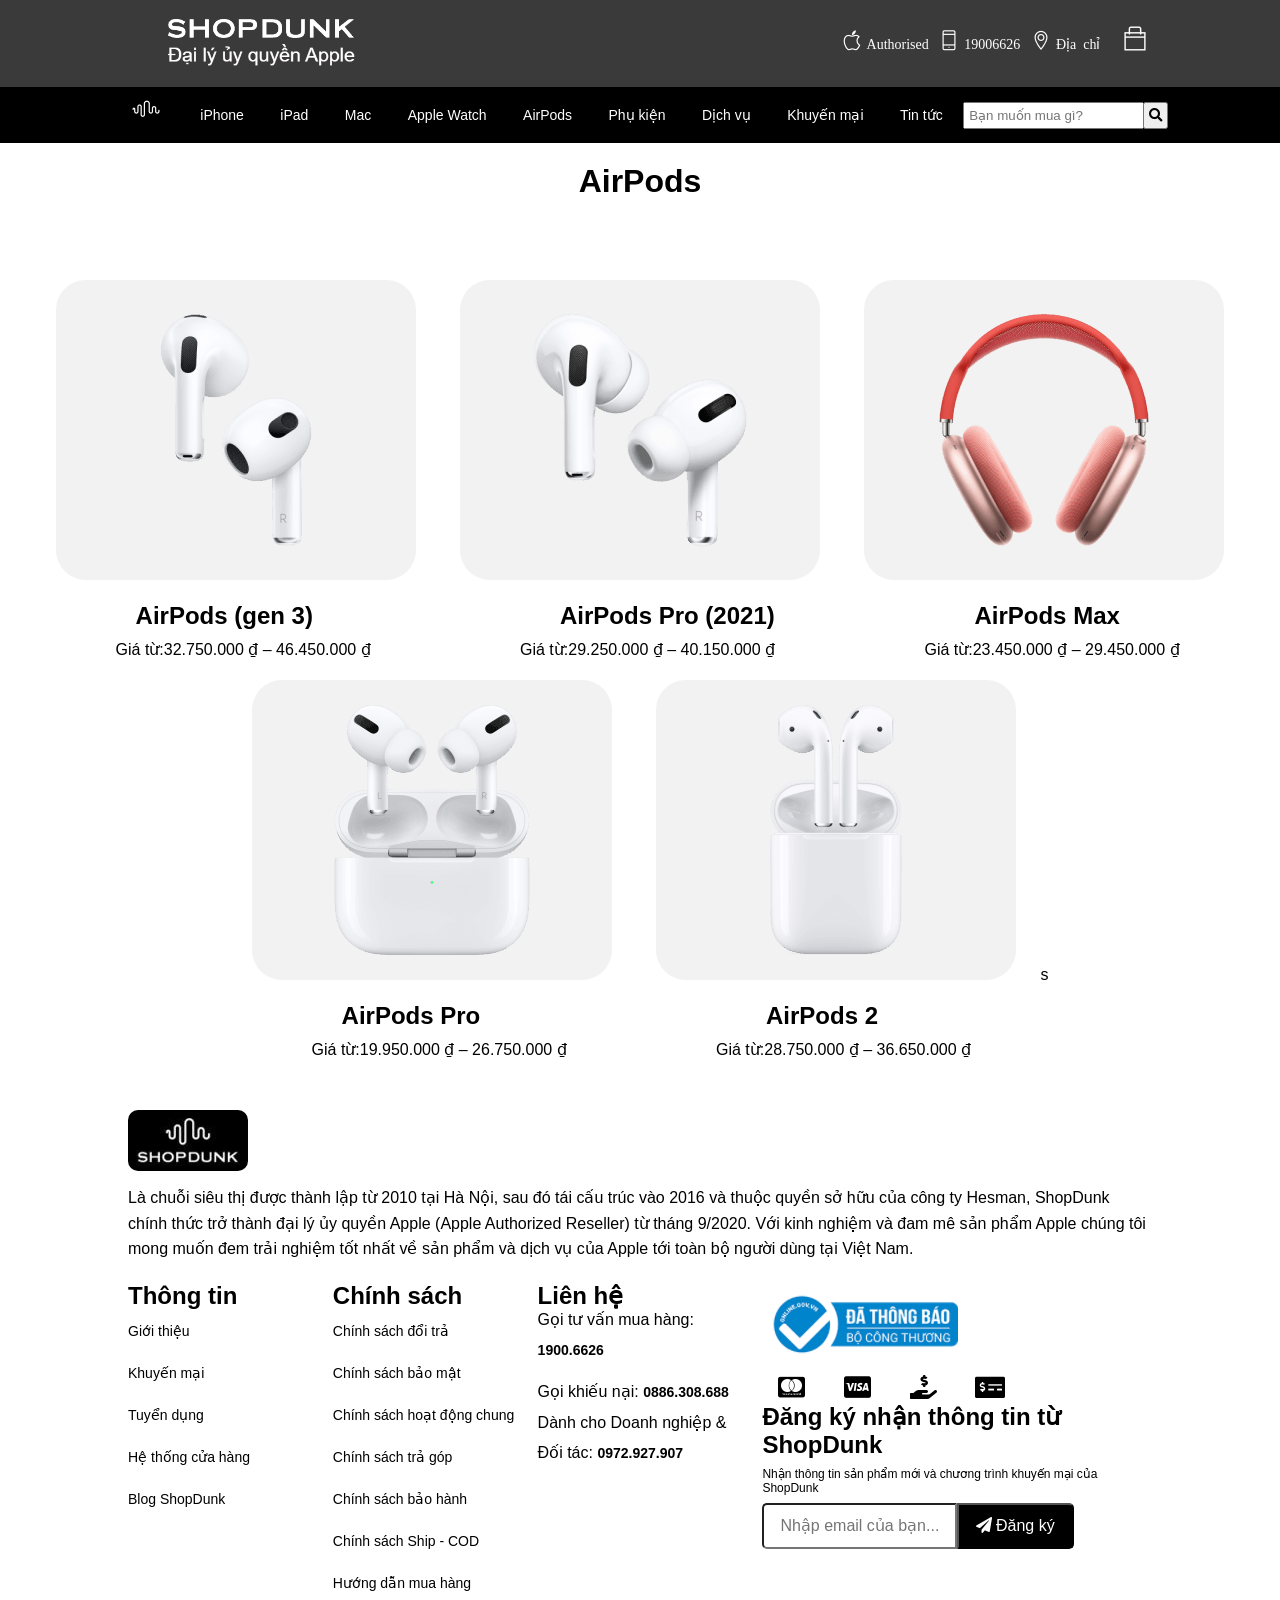
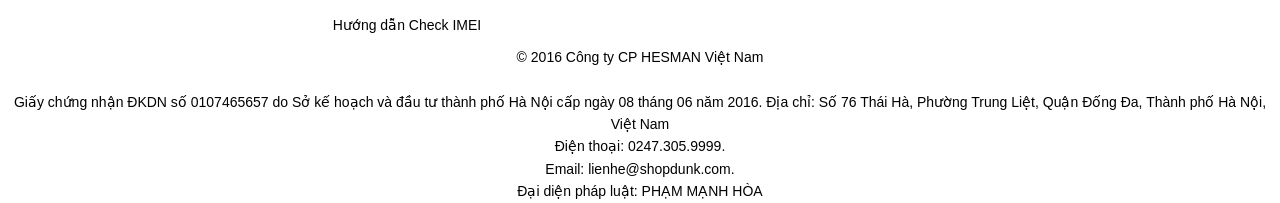
<file: AirPod.html>
<!DOCTYPE html>
<html lang="en">
<head>
    <meta charset="UTF-8">
    <meta http-equiv="X-UA-Compatible" content="IE=edge">
    <meta name="viewport" content="width=device-width, initial-scale=1.0">
    <title>AirPods</title>
    <link rel="stylesheet" href="./CSS/style_iPhone.css">
    <link rel="stylesheet" href="./themify-icons/themify-icons.css">
    <link rel="stylesheet" href="./fontawesome-free-5.15.4-web/css/all.css">
</head>
<body>
    <div class="main">
        <div id="header">
            <div class="logo-left">
                <a href="./index.html"><img class="logo-1" src="./images/261324070_4347523358690584_3346044899357033616_n.png" alt="Logo_ShopDunk"></a>
            </div>
            <div class="logo-right">
                <i class="ti-apple"><a href="#">Authorised</a></i>
                <i class="ti-mobile"><a href="">19006626</a></i>
                <i class="ti-location-pin"><a href="">Địa chỉ</a></i>
                <a class="bag"><i class="ti-bag js" style="font-size: 24px; margin-left: 12px; cursor: pointer;">
                </i></a>
            </div>
            <div class="clear"></div>   
            <ul class="nav" id="nav-bar">
                <li><a href="./index.html"><img src="./images/263526478_596871234858714_4622490846793397128_n.png" alt=""></a></li>
                <li><a href="./iPhone.html">iPhone</a>
                    <ul class="nav-iPhone">
                        <li><a href="#">iPhone 13 Pro Max</a></li>
                        <li><a href="#">iPhone 13 Pro</a></li>
                        <li><a href="#">iPhone 13</a></li>
                        <li><a href="#">iPhone 13 mini</a></li>
                        <li><a href="#">iPhone 12 Pro Max</a></li>
                        <li><a href="#">iPhone 12 Pro</a></li>
                        <li><a href="#">iPhone 12</a></li>
                        <li><a href="#">iPhone 12 mini</a></li>
                        <li><a href="#">iPhone 11</a></li>
                        <li><a href="#">iPhone XR</a></li>
                        <li><a href="#">iPhone SE 2020</a></li>
                    </ul>
                </li>
                <li><a href="./iPad.html">iPad</a>
                <ul class="nav-iPhone">
                    <li><a href="#">iPad gen 9(2021)</a></li>
                    <li><a href="#">iPad mini 6(2021)</a></li>
                    <li><a href="#">iPad Pro 11 inch(M1,2021)</a></li>
                    <li><a href="#">iPad Pro 12,9 inch(M1,2021)</a></li>
                    <li><a href="#">iPad Air 4</a></li>
                    <li><a href="#">iPad Pro 2020</a></li>
                </ul>
                </li>
                <li><a href="./MacBook.html">Mac</a>
                <ul class="nav-iPhone">
                    <li><a href="">MacBook Pro 16-inch</a></li>
                    <li><a href="">MacBook Pro 14-inch</a></li>
                    <li><a href="">iMac M1 2021 24inch</a></li>
                    <li><a href="">iMac 2020</a></li>
                    <li><a href="">MacBook Air M1 2020</a></li>
                    <li><a href="">MacBook Pro M1 2020</a></li>
                    <li><a href="">Mac mini M1</a></li>
                </ul>
                </li>
                <li><a href="./AppleWatch.html">Apple Watch</a>
                <ul class="nav-iPhone">
                    <li><a href="">Apple Watch Series 7 Nhôm</a></li>
                    <li><a href="">Apple Watch Series 7 Thép</a></li>
                    <li><a href="">Apple Watch Series 6 Nhôm</a></li>
                    <li><a href="">Apple Watch Series 6 Thép</a></li>
                    <li><a href="">Apple Watch SE</a></li>
                    <li><a href="">Apple Watch Series 5 Nike</a></li>
                    <li><a href="">Apple Watch Series 5</a></li>
                    <li><a href="">Apple Watch Series 3</a></li>
                </ul>
                </li>
                <li><a href="./AirPod.html">AirPods</a>
                <ul class="nav-iPhone">
                    <li><a href="">AirPods(gen 3)</a></li>
                    <li><a href="">AirPods Max</a></li>
                    <li><a href="">AirPods Pro(2021)</a></li>
                    <li><a href="">AirPods Pro</a></li>
                    <li><a href="">AirPods 2</a></li>
                </ul>
                </li>
                <li><a href="./phuKien.html">Phụ kiện</a>
                <ul class="nav-iPhone">
                    <li><a href="">Đồng hồ Garmin</a></li>
                    <li><a href="">Apple TV</a></li>
                    <li><a href="">Apple AirTag</a></li>
                    <li><a href="">Beats</a></li>
                    <li><a href="">Tai nghe- loa</a></li>
                    <li><a href="">Phụ kiện cao cấp</a></li>
                    <li><a href="">Phụ kiện iPhone chính hãng</a></li>
                    <li><a href="">Phụ kiện iPad chính hãng</a></li>
                    <li><a href="">Phụ kiện MacBook chính hãng</a></li>
                    <li><a href="">Phụ kiện Apple Watch chính hãng</a></li>
                </ul>
                </li>
                <li><a href="./DichVu.html">Dịch vụ</a>
                <ul class="nav-iPhone">
                    <li><a href="">AppleCare- Bảo hành chính hãng</a></li>
                    <li><a href="">Apple School Manager</a></li>
                    <li><a href="">Apple Business Manager</a></li>
                    <li><a href="">Bảo hành kim cương</a></li>
                    <li><a href="">Microsoft Office bản quyền</a></li>
                </ul>
                </li>
                <li><a href="./style_khuyenMai.css">Khuyến mại</a>
                    <ul class="nav-iPhone">
                        <li><a href="">Black Friday</a></li>
                        <li><a href="">Back to School 2021</a></li>
                        <li><a href="">iMac bản đặc biệt</a></li>
                        <li><a href="">Ưu đãi VietinBank</a></li>
                        <li><a href="">Mua hàng từ xa</a></li>
                        <li><a href="">Dọn hàng xả kho</a></li>
                        <li><a href="">Bán hàng không lợi nhuận</a></li>                       
                    </ul>
                </li>
                <li><a href="./tinTuc.html">Tin tức</a></li>
                <li><input type="text" name="" id="search" placeholder="Bạn muốn mua gì?"><button type="submit" id="search-btn"><i class="fas fa-search"></i></button></li>
            </ul>
    <div class="clear"></div>
        </div>        
        <div class="content">
            <h1 style="text-align: center; padding: 20px 0px;">AirPods</h1>
            <div id="list-sanPham">
                <div class="sanPham">
                    <a href=""><img src="./images/AirPods_3rd_Gen_PDP_Image_Position-2__VN-removebg-preview-300x300.png" alt="iPhone" class="sanPham-img"></a>
                    <a href="" class="text-sanPham"  style="left: 80px;">AirPods (gen 3)</a>
                    <p class="giaSanPham">Giá từ:32.750.000 ₫ – 46.450.000 ₫</p>
                </div>
                <div class="sanPham">
                    <a href=""><img src="./images/airpods_pro_2021-300x300.png" alt="iPad" class="sanPham-img"></a>
                    <a href="" class="text-sanPham" style="left: 100px;">AirPods Pro (2021)</a>
                    <p class="giaSanPham">Giá từ:29.250.000 ₫ – 40.150.000 ₫</p>
                </div>
                <div class="sanPham">
                    <a href=""><img src="./images/AirPods-Max-300x300.png" alt="MacBook" class="sanPham-img"></a>
                    <a href="" class="text-sanPham" style="left: 110px;"  >AirPods Max</a>
                    <p class="giaSanPham">Giá từ:23.450.000 ₫ – 29.450.000 ₫</p>
                </div>
                <div class="clear"></div>
                <div class="sanPham">
                    <a href=""><img src="./images/2.-AirPods-Pro-300x300.png" alt="iPadPro" class="sanPham-km-img"></a>
                    <a href="" class="text-sanPham"  style="left: 90px;">AirPods Pro</a>
                    <p class="giaSanPham">Giá từ:19.950.000 ₫ – 26.750.000 ₫
                        </p>
                </div>
                <div class="sanPham">
                    <a href=""><img src="./images/3.-AirPods-2-300x300.png" alt="phuKien" class="sanPham-km-img"></a>
                    <a href="" class="text-sanPham"  style="left: 110px;">AirPods 2</a>
                    <p class="giaSanPham">Giá từ:28.750.000 ₫ – 36.650.000 ₫</p>
                </div>
               s
                <div class="clear"></div>
            </div>
        </div>
        <div id="introduce">
            <img src="./images/logo-black-p9zi6fzjztstkzq7o44ox4rx3byzw3ztdhy6dfyb8i.jpeg" alt="logo" class="intro-img">
            <p class="text-intro">Là chuỗi siêu thị được thành lập từ 2010 tại Hà Nội, sau đó tái cấu trúc vào 2016 và thuộc quyền sở hữu của công ty Hesman, ShopDunk chính thức trở thành đại lý ủy quyền Apple (Apple Authorized Reseller) từ tháng 9/2020. Với kinh nghiệm và đam mê sản phẩm Apple chúng tôi mong muốn đem trải nghiệm tốt nhất về sản phẩm và dịch vụ của Apple tới toàn bộ người dùng tại Việt Nam.</p>
        </div>
        <div id="service">
            <div class="text-service">
                <p>Thông tin</p>
                <ul>
                    <li><a href="">Giới thiệu</a></li>
                    <li><a href="">Khuyến mại</a></li>
                    <li><a href="">Tuyển dụng</a></li>
                    <li><a href="">Hệ thống cửa hàng</a></li>
                    <li><a href="">Blog ShopDunk</a></li>
                </ul>
            </div>
            <div class="text-service">
                <p>Chính sách</p>
                <ul>
                    <li><a href="">Chính sách đổi trả</a></li>
                    <li><a href="">Chính sách bảo mật</a></li>
                    <li><a href="">Chính sách hoạt động chung</a></li>
                    <li><a href="">Chính sách trả góp</a></li>
                    <li><a href="">Chính sách bảo hành</a></li>
                    <li><a href="">Chính sách Ship - COD</a></li>
                    <li><a href="">Hướng dẫn mua hàng</a></li>
                    <li><a href="">Hướng dẫn Check IMEI</a></li>
                </ul>
            </div>
            <div class="text-service">
                <p>Liên hệ</p>
                <ul>
                    <li>Gọi tư vấn mua hàng: <a href="" style="font-weight: bold;">1900.6626</a></li>
                    <li>Gọi khiếu nại: <a href="" style="font-weight: bold;">0886.308.688</a></li>
                    <li>Dành cho Doanh nghiệp & Đối tác: <a href="" style="font-weight: bold;">0972.927.907</a></li>
                    
                </ul>
            </div>
            <div class="register-service">
                <a href=""><img src="./images/bocongthuong@2x-paqabmyksq4df3tgvdpemfeznx0o7oq3w3pneorlci.png" alt="Bo Cong Thuong"></a>
                <div class="register-icons">
                    <i class="fab fa-cc-mastercard"></i>
                    <i class="fab fa-cc-visa"></i>
                    <i class="fas fa-hand-holding-usd"></i>
                    <i class="fas fa-money-check-alt"></i>
                </div>
                <h2>Đăng ký nhận thông tin từ ShopDunk</h2>
                <p style="font-size: 12px; margin: 8px 0px;">Nhận thông tin sản phẩm mới và chương trình khuyến mại của ShopDunk</p>
                <input type="email" name="" id="" class="register-email" placeholder="Nhập email của bạn...">
                <button type="submit" class="register-btn"><i class="fas fa-paper-plane"></i> Đăng ký</button>
            </div>
            <div class="clear"></div>
        </div>
        <div id="footer">
            <p>© 2016 Công ty CP HESMAN Việt Nam<br><br>Giấy chứng nhận ĐKDN số 0107465657 do Sở kế hoạch và đầu tư thành phố Hà Nội cấp ngày 08 tháng 06 năm 2016. Địa chỉ: Số 76 Thái Hà, Phường Trung Liệt, Quận Đống Đa, Thành phố Hà Nội, Việt Nam
            <br>Điện thoại: 0247.305.9999. <br>Email: lienhe@shopdunk.com. <br>Đại diện pháp luật: PHẠM MẠNH HÒA</p>
        </div>
    </div>
    <div class="modal">
        <div class="sub-modal">
            <div class="content-modal">
                <a href=""><i class="ti-close"></i></a><hr>
                <div class="listGioHang">
                    <div class="product">
                        <p>iPhone13 Pro Max <button style="margin-left: 30px;">xoa</button>  </p>                                         
                    </div>
                    <div class="product">
                        <p>iPhone13 Pro ffff Max <button style="margin-left: 30px;">xoa</button>  </p>                                         
                    </div>
                    
                </div>  
                <div class="clear"></div>              
                <hr>
               
                <a href="./gioHang.html"><button class="btn_thanhToan">Xem giỏ hàng</button></a>
               <a href="./thanhToan.html"> <button class="btn_thanhToan">Thanh toán</button></a>
            </div>
            
        </div>
    </div> 
    <script src="./Javascript/showGioHang.js"></script>
</body>
</html>
</file>
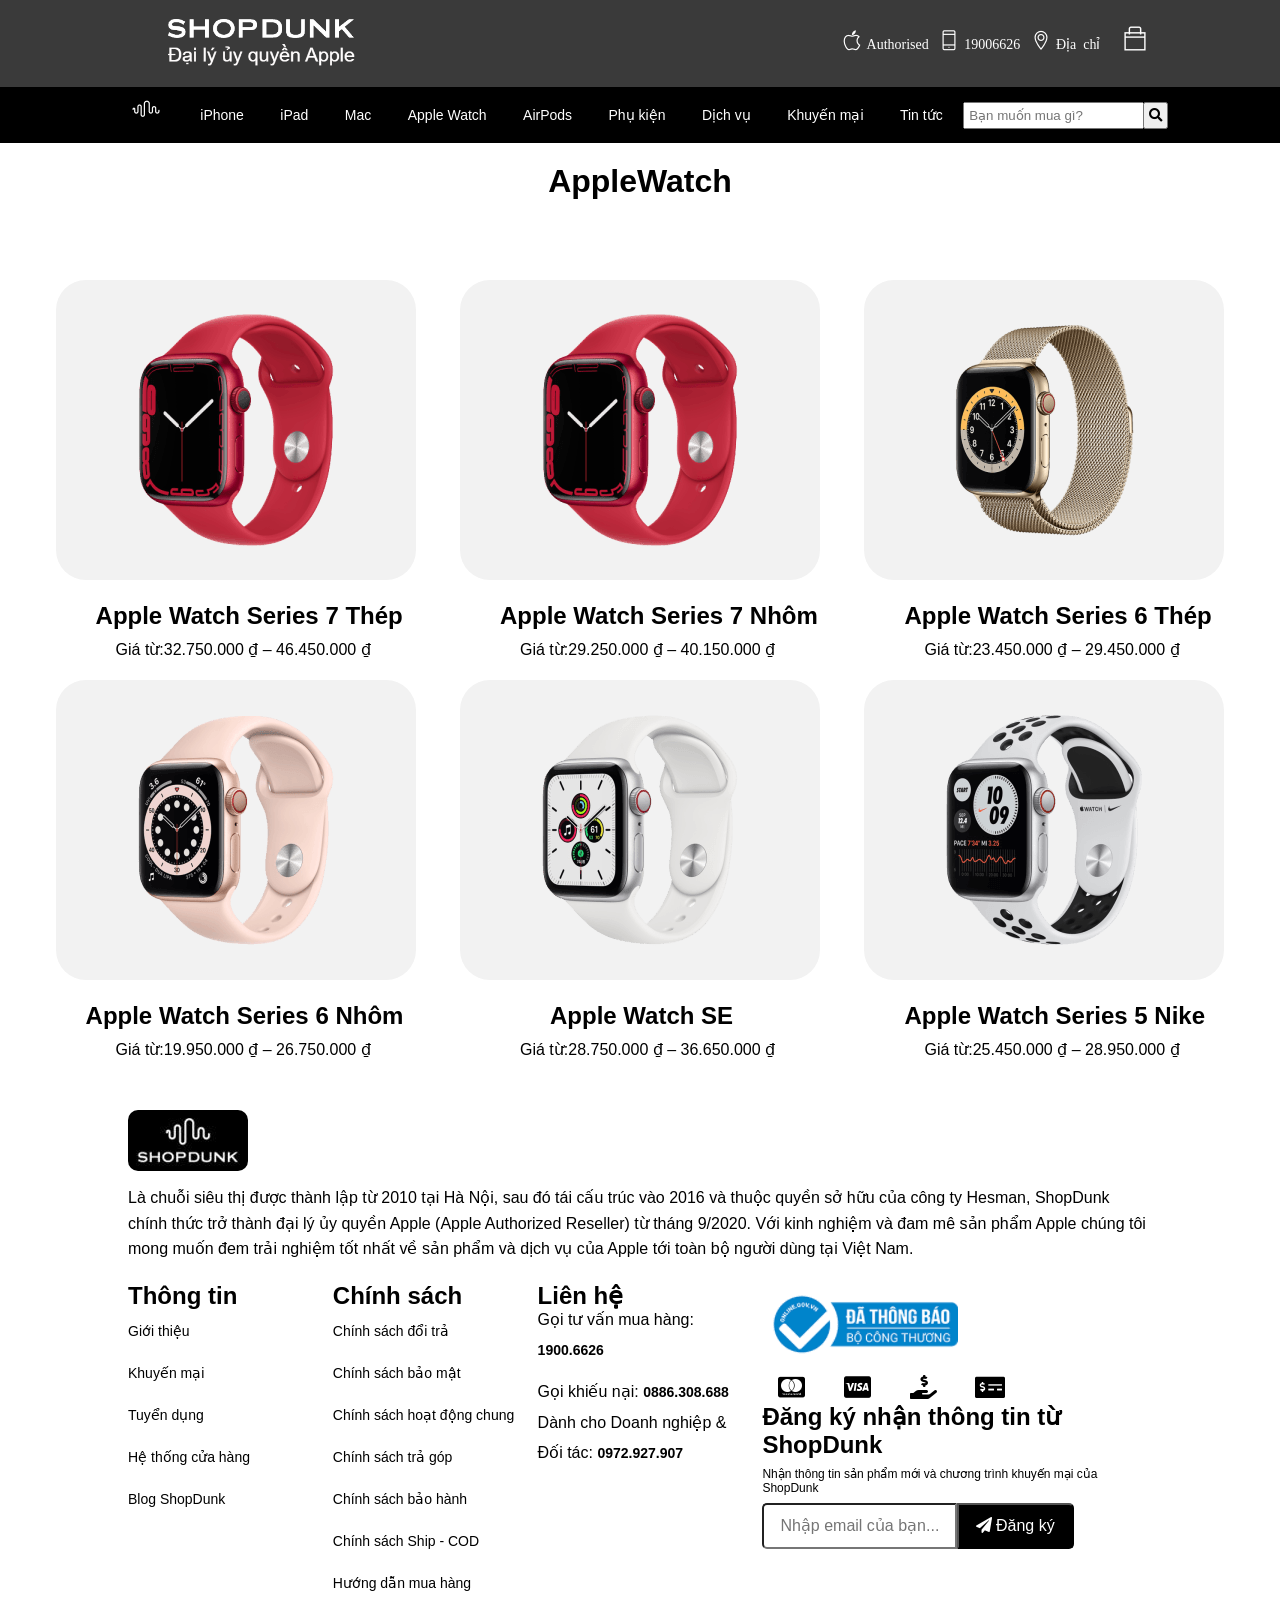
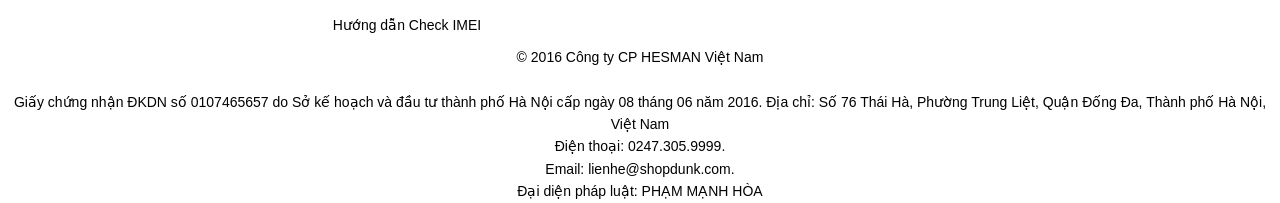
<file: AppleWatch.html>
<!DOCTYPE html>
<html lang="en">
<head>
    <meta charset="UTF-8">
    <meta http-equiv="X-UA-Compatible" content="IE=edge">
    <meta name="viewport" content="width=device-width, initial-scale=1.0">
    <title>AppleWatch</title>
    <link rel="stylesheet" href="./CSS/style_iPhone.css">
    <link rel="stylesheet" href="./themify-icons/themify-icons.css">
    <link rel="stylesheet" href="./fontawesome-free-5.15.4-web/css/all.css">
</head>
<body>
    <div class="main">
        <div id="header">
            <div class="logo-left">
                <a href="./index.html"><img class="logo-1" src="./images/261324070_4347523358690584_3346044899357033616_n.png" alt="Logo_ShopDunk"></a>
            </div>
            <div class="logo-right">
                <i class="ti-apple"><a href="#">Authorised</a></i>
                <i class="ti-mobile"><a href="">19006626</a></i>
                <i class="ti-location-pin"><a href="">Địa chỉ</a></i>
                <a class="bag"><i class="ti-bag js" style="font-size: 24px; margin-left: 12px; cursor: pointer;">
                </i></a>
            </div>
            <div class="clear"></div>   
            <ul class="nav" id="nav-bar">
                <li><a href="./index.html"><img src="./images/263526478_596871234858714_4622490846793397128_n.png" alt=""></a></li>
                <li><a href="./iPhone.html">iPhone</a>
                    <ul class="nav-iPhone">
                        <li><a href="#">iPhone 13 Pro Max</a></li>
                        <li><a href="#">iPhone 13 Pro</a></li>
                        <li><a href="#">iPhone 13</a></li>
                        <li><a href="#">iPhone 13 mini</a></li>
                        <li><a href="#">iPhone 12 Pro Max</a></li>
                        <li><a href="#">iPhone 12 Pro</a></li>
                        <li><a href="#">iPhone 12</a></li>
                        <li><a href="#">iPhone 12 mini</a></li>
                        <li><a href="#">iPhone 11</a></li>
                        <li><a href="#">iPhone XR</a></li>
                        <li><a href="#">iPhone SE 2020</a></li>
                    </ul>
                </li>
                <li><a href="./iPad.html">iPad</a>
                <ul class="nav-iPhone">
                    <li><a href="#">iPad gen 9(2021)</a></li>
                    <li><a href="#">iPad mini 6(2021)</a></li>
                    <li><a href="#">iPad Pro 11 inch(M1,2021)</a></li>
                    <li><a href="#">iPad Pro 12,9 inch(M1,2021)</a></li>
                    <li><a href="#">iPad Air 4</a></li>
                    <li><a href="#">iPad Pro 2020</a></li>
                </ul>
                </li>
                <li><a href="./MacBook.html">Mac</a>
                <ul class="nav-iPhone">
                    <li><a href="">MacBook Pro 16-inch</a></li>
                    <li><a href="">MacBook Pro 14-inch</a></li>
                    <li><a href="">iMac M1 2021 24inch</a></li>
                    <li><a href="">iMac 2020</a></li>
                    <li><a href="">MacBook Air M1 2020</a></li>
                    <li><a href="">MacBook Pro M1 2020</a></li>
                    <li><a href="">Mac mini M1</a></li>
                </ul>
                </li>
                <li><a href="./AppleWatch.html">Apple Watch</a>
                <ul class="nav-iPhone">
                    <li><a href="">Apple Watch Series 7 Nhôm</a></li>
                    <li><a href="">Apple Watch Series 7 Thép</a></li>
                    <li><a href="">Apple Watch Series 6 Nhôm</a></li>
                    <li><a href="">Apple Watch Series 6 Thép</a></li>
                    <li><a href="">Apple Watch SE</a></li>
                    <li><a href="">Apple Watch Series 5 Nike</a></li>
                    <li><a href="">Apple Watch Series 5</a></li>
                    <li><a href="">Apple Watch Series 3</a></li>
                </ul>
                </li>
                <li><a href="./AirPod.html">AirPods</a>
                <ul class="nav-iPhone">
                    <li><a href="">AirPods(gen 3)</a></li>
                    <li><a href="">AirPods Max</a></li>
                    <li><a href="">AirPods Pro(2021)</a></li>
                    <li><a href="">AirPods Pro</a></li>
                    <li><a href="">AirPods 2</a></li>
                </ul>
                </li>
                <li><a href="./phuKien.html">Phụ kiện</a>
                <ul class="nav-iPhone">
                    <li><a href="">Đồng hồ Garmin</a></li>
                    <li><a href="">Apple TV</a></li>
                    <li><a href="">Apple AirTag</a></li>
                    <li><a href="">Beats</a></li>
                    <li><a href="">Tai nghe- loa</a></li>
                    <li><a href="">Phụ kiện cao cấp</a></li>
                    <li><a href="">Phụ kiện iPhone chính hãng</a></li>
                    <li><a href="">Phụ kiện iPad chính hãng</a></li>
                    <li><a href="">Phụ kiện MacBook chính hãng</a></li>
                    <li><a href="">Phụ kiện Apple Watch chính hãng</a></li>
                </ul>
                </li>
                <li><a href="./DichVu.html">Dịch vụ</a>
                <ul class="nav-iPhone">
                    <li><a href="">AppleCare- Bảo hành chính hãng</a></li>
                    <li><a href="">Apple School Manager</a></li>
                    <li><a href="">Apple Business Manager</a></li>
                    <li><a href="">Bảo hành kim cương</a></li>
                    <li><a href="">Microsoft Office bản quyền</a></li>
                </ul>
                </li>
                <li><a href="./khuyenMai.html">Khuyến mại</a>
                    <ul class="nav-iPhone">
                        <li><a href="">Black Friday</a></li>
                        <li><a href="">Back to School 2021</a></li>
                        <li><a href="">iMac bản đặc biệt</a></li>
                        <li><a href="">Ưu đãi VietinBank</a></li>
                        <li><a href="">Mua hàng từ xa</a></li>
                        <li><a href="">Dọn hàng xả kho</a></li>
                        <li><a href="">Bán hàng không lợi nhuận</a></li>                       
                    </ul>
                </li>
                <li><a href="./tinTuc.html">Tin tức</a></li>
                <li><input type="text" name="" id="search" placeholder="Bạn muốn mua gì?"><button type="submit" id="search-btn"><i class="fas fa-search"></i></button></li>
            </ul>
    <div class="clear"></div>
        </div>        
        <div class="content">
            <h1 style="text-align: center; padding: 20px 0px;">AppleWatch</h1>
            <div id="list-sanPham">
                <div class="sanPham">
                    <a href=""><img src="./images/Apple_Watch_Series_7_Cell_45mm_ProductRED_Aluminum_ProductRed_Sport_Band_PDP_Image_Position-1__VN-removebg-preview-300x300.png" alt="iPhone" class="sanPham-img"></a>
                    <a href="" class="text-sanPham"  style="left: 40px;">Apple Watch Series 7 Thép</a>
                    <p class="giaSanPham">Giá từ:32.750.000 ₫ – 46.450.000 ₫</p>
                </div>
                <div class="sanPham">
                    <a href=""><img src="./images/Apple_Watch_Series_7_Cell_45mm_ProductRED_Aluminum_ProductRed_Sport_Band_PDP_Image_Position-1__VN-removebg-preview-300x300.png" alt="iPad" class="sanPham-img"></a>
                    <a href="" class="text-sanPham" style="left: 40px; ">Apple Watch Series 7 Nhôm</a>
                    <p class="giaSanPham">Giá từ:29.250.000 ₫ – 40.150.000 ₫</p>
                </div>
                <div class="sanPham">
                    <a href=""><img src="./images/Watch-6-Thép-3-300x300.png" alt="MacBook" class="sanPham-img"></a>
                    <a href="" class="text-sanPham" style="left: 40px;">Apple Watch Series 6 Thép</a>
                    <p class="giaSanPham">Giá từ:23.450.000 ₫ – 29.450.000 ₫</p>
                </div>
                <div class="clear"></div>
                <div class="sanPham">
                    <a href=""><img src="./images/Watch-6-Thép-2-300x300.png" alt="iPadPro" class="sanPham-km-img"></a>
                    <a href="" class="text-sanPham"  style="left: 30px;">Apple Watch Series 6 Nhôm</a>
                    <p class="giaSanPham">Giá từ:19.950.000 ₫ – 26.750.000 ₫
                        </p>
                </div>
                <div class="sanPham">
                    <a href=""><img src="./images//Watch-SE-300x300.png" alt="phuKien" class="sanPham-km-img"></a>
                    <a href="" class="text-sanPham"  style="left: 90px;">Apple Watch SE</a>
                    <p class="giaSanPham">Giá từ:28.750.000 ₫ – 36.650.000 ₫</p>
                </div>
                <div class="sanPham">
                    <a href=""><img src="./images/Watch-5-Nike-2-300x300.png" alt="AirPods" class="sanPham-km-img"></a>
                    <a href="" class="text-sanPham" style="left: 40px;">Apple Watch Series 5 Nike</a>
                    <p class="giaSanPham">Giá từ:25.450.000 ₫ – 28.950.000 ₫</p>
                </div>
                <div class="clear"></div>
            </div>
        </div>
        <div id="introduce">
            <img src="./images/logo-black-p9zi6fzjztstkzq7o44ox4rx3byzw3ztdhy6dfyb8i.jpeg" alt="logo" class="intro-img">
            <p class="text-intro">Là chuỗi siêu thị được thành lập từ 2010 tại Hà Nội, sau đó tái cấu trúc vào 2016 và thuộc quyền sở hữu của công ty Hesman, ShopDunk chính thức trở thành đại lý ủy quyền Apple (Apple Authorized Reseller) từ tháng 9/2020. Với kinh nghiệm và đam mê sản phẩm Apple chúng tôi mong muốn đem trải nghiệm tốt nhất về sản phẩm và dịch vụ của Apple tới toàn bộ người dùng tại Việt Nam.</p>
        </div>
        <div id="service">
            <div class="text-service">
                <p>Thông tin</p>
                <ul>
                    <li><a href="">Giới thiệu</a></li>
                    <li><a href="">Khuyến mại</a></li>
                    <li><a href="">Tuyển dụng</a></li>
                    <li><a href="">Hệ thống cửa hàng</a></li>
                    <li><a href="">Blog ShopDunk</a></li>
                </ul>
            </div>
            <div class="text-service">
                <p>Chính sách</p>
                <ul>
                    <li><a href="">Chính sách đổi trả</a></li>
                    <li><a href="">Chính sách bảo mật</a></li>
                    <li><a href="">Chính sách hoạt động chung</a></li>
                    <li><a href="">Chính sách trả góp</a></li>
                    <li><a href="">Chính sách bảo hành</a></li>
                    <li><a href="">Chính sách Ship - COD</a></li>
                    <li><a href="">Hướng dẫn mua hàng</a></li>
                    <li><a href="">Hướng dẫn Check IMEI</a></li>
                </ul>
            </div>
            <div class="text-service">
                <p>Liên hệ</p>
                <ul>
                    <li>Gọi tư vấn mua hàng: <a href="" style="font-weight: bold;">1900.6626</a></li>
                    <li>Gọi khiếu nại: <a href="" style="font-weight: bold;">0886.308.688</a></li>
                    <li>Dành cho Doanh nghiệp & Đối tác: <a href="" style="font-weight: bold;">0972.927.907</a></li>
                    
                </ul>
            </div>
            <div class="register-service">
                <a href=""><img src="./images/bocongthuong@2x-paqabmyksq4df3tgvdpemfeznx0o7oq3w3pneorlci.png" alt="Bo Cong Thuong"></a>
                <div class="register-icons">
                    <i class="fab fa-cc-mastercard"></i>
                    <i class="fab fa-cc-visa"></i>
                    <i class="fas fa-hand-holding-usd"></i>
                    <i class="fas fa-money-check-alt"></i>
                </div>
                <h2>Đăng ký nhận thông tin từ ShopDunk</h2>
                <p style="font-size: 12px; margin: 8px 0px;">Nhận thông tin sản phẩm mới và chương trình khuyến mại của ShopDunk</p>
                <input type="email" name="" id="" class="register-email" placeholder="Nhập email của bạn...">
                <button type="submit" class="register-btn"><i class="fas fa-paper-plane"></i> Đăng ký</button>
            </div>
            <div class="clear"></div>
        </div>
        <div id="footer">
            <p>© 2016 Công ty CP HESMAN Việt Nam<br><br>Giấy chứng nhận ĐKDN số 0107465657 do Sở kế hoạch và đầu tư thành phố Hà Nội cấp ngày 08 tháng 06 năm 2016. Địa chỉ: Số 76 Thái Hà, Phường Trung Liệt, Quận Đống Đa, Thành phố Hà Nội, Việt Nam
            <br>Điện thoại: 0247.305.9999. <br>Email: lienhe@shopdunk.com. <br>Đại diện pháp luật: PHẠM MẠNH HÒA</p>
        </div>
    </div>
    <div class="modal">
        <div class="sub-modal">
            <div class="content-modal">
                <a href=""><i class="ti-close"></i></a><hr>
                <div class="listGioHang">
                    <div class="product">
                        <p>iPhone13 Pro Max <button style="margin-left: 30px;">xoa</button>  </p>                                         
                    </div>
                    <div class="product">
                        <p>iPhone13 Pro ffff Max <button style="margin-left: 30px;">xoa</button>  </p>                                         
                    </div>
                    
                </div>  
                <div class="clear"></div>              
                <hr>
               
                <a href="./gioHang.html"><button class="btn_thanhToan">Xem giỏ hàng</button></a>
               <a href="./thanhToan.html"> <button class="btn_thanhToan">Thanh toán</button></a>
            </div>
            
        </div>
    </div> 
    <script src="./Javascript/showGioHang.js"></script>
</body>
</html>
</file>
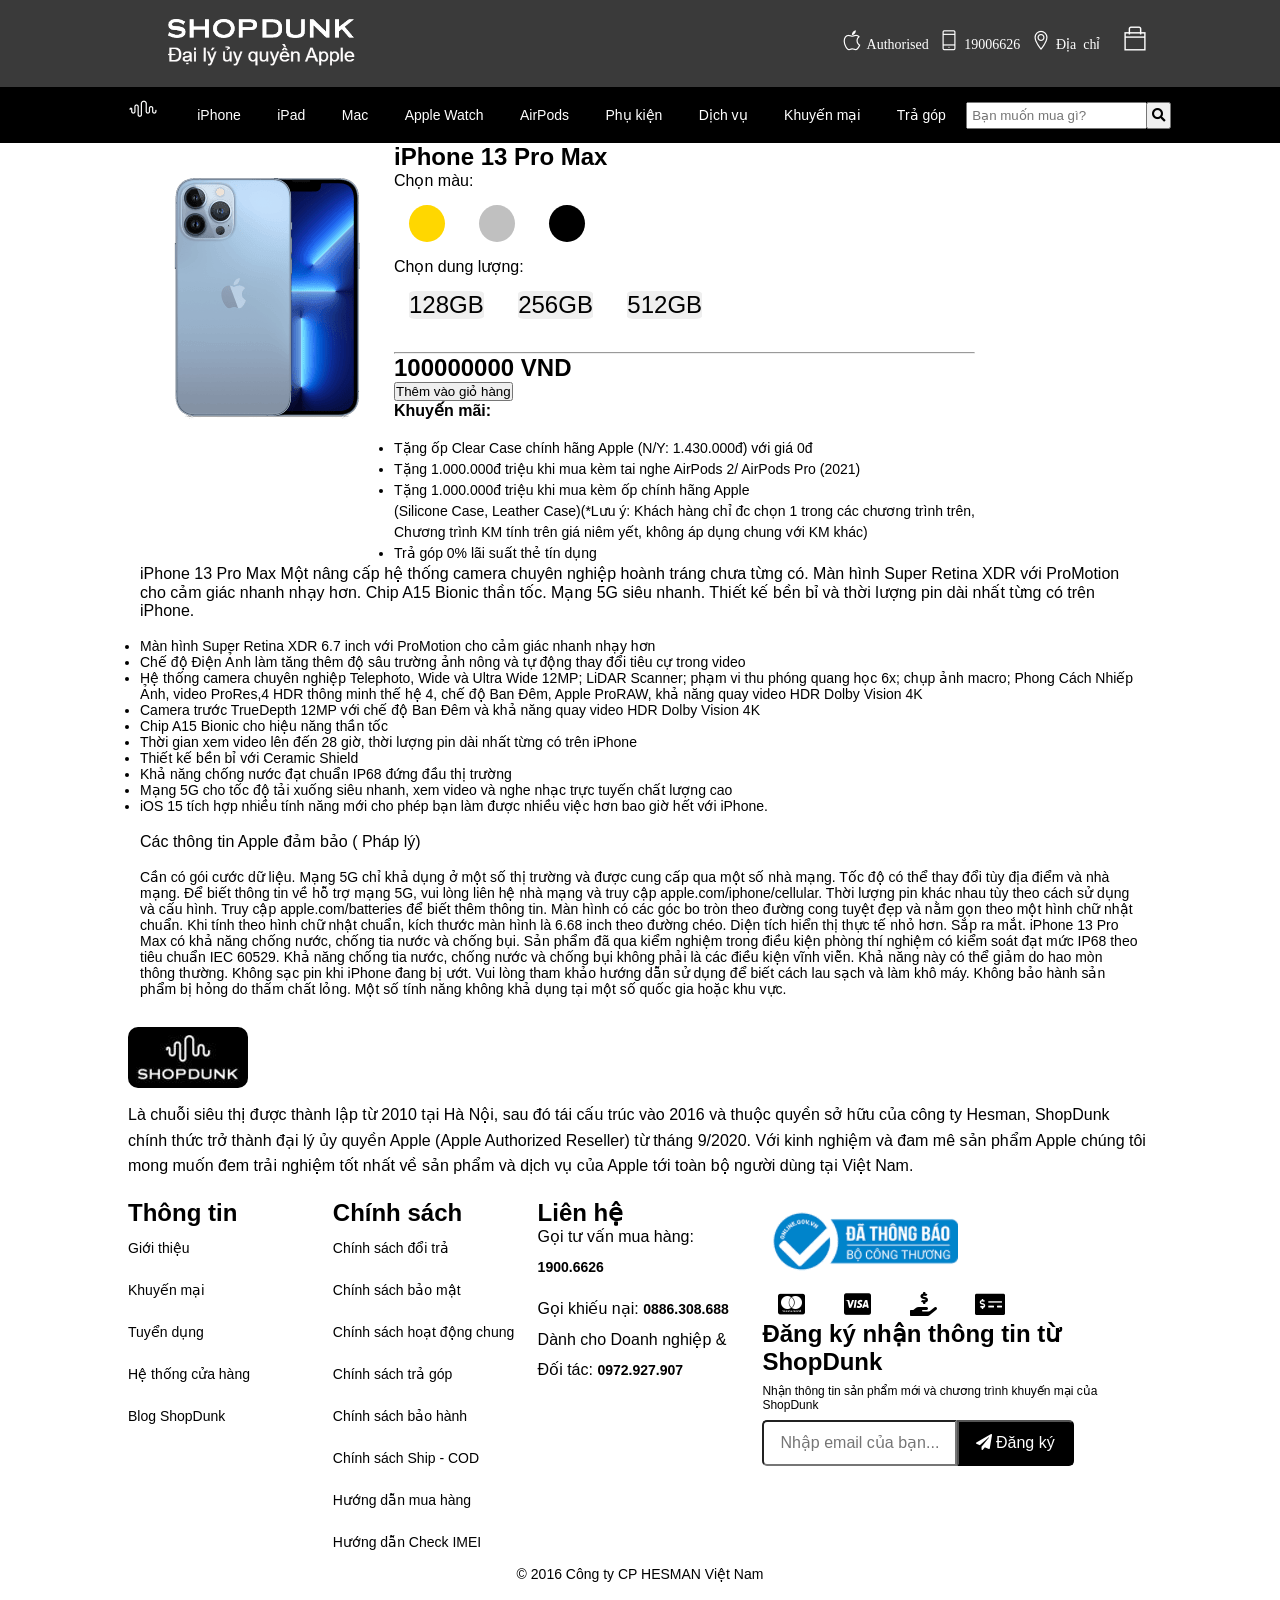
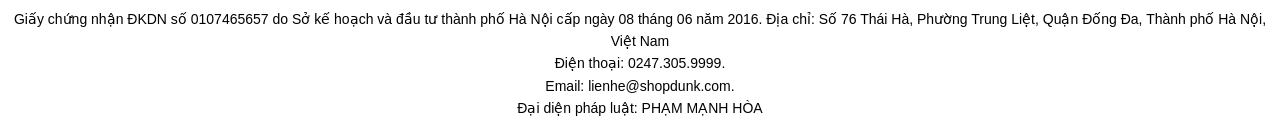
<file: chiTietSanPham.html>
<!DOCTYPE html>
<html lang="en">
<head>
    <meta charset="UTF-8">
    <meta http-equiv="X-UA-Compatible" content="IE=edge">
    <meta name="viewport" content="width=device-width, initial-scale=1.0">
    <title>chiTietSanPham</title>
    <link rel="stylesheet" href="./CSS/style_chiTietSanPham.css">
    <link rel="stylesheet" href="./themify-icons/themify-icons.css">
    <link rel="stylesheet" href="./fontawesome-free-5.15.4-web/css/all.css">
</head>
<body>
    <div class="main">
        <div id="header">
            <div class="logo-left">
                <a href="./index.html"><img class="logo-1" src="./images/261324070_4347523358690584_3346044899357033616_n.png" alt="Logo_ShopDunk"></a>
            </div>
            <div class="logo-right">
                <i class="ti-apple"><a href="#">Authorised</a></i>
                <i class="ti-mobile"><a href="">19006626</a></i>
                <i class="ti-location-pin"><a href="">Địa chỉ</a></i>
                <a href="#"><i class="ti-bag js" style="font-size: 24px; margin-left: 12px;">
                </i></a>
            </div>
            <div class="clear"></div>   
            <ul class="nav" id="nav-bar">
                <li><a href="./index.html"><img src="./images/263526478_596871234858714_4622490846793397128_n.png" alt=""></a></li>
                <li><a href="./iPhone.html">iPhone</a>
                    <ul class="nav-iPhone">
                        <li><a href="#">iPhone 13 Pro Max</a></li>
                        <li><a href="#">iPhone 13 Pro</a></li>
                        <li><a href="#">iPhone 13</a></li>
                        <li><a href="#">iPhone 13 mini</a></li>
                        <li><a href="#">iPhone 12 Pro Max</a></li>
                        <li><a href="#">iPhone 12 Pro</a></li>
                        <li><a href="#">iPhone 12</a></li>
                        <li><a href="#">iPhone 12 mini</a></li>
                        <li><a href="#">iPhone 11</a></li>
                        <li><a href="#">iPhone XR</a></li>
                        <li><a href="#">iPhone SE 2020</a></li>
                    </ul>
                </li>
                <li><a href="./iPad.html">iPad</a>
                <ul class="nav-iPhone">
                    <li><a href="#">iPad gen 9(2021)</a></li>
                    <li><a href="#">iPad mini 6(2021)</a></li>
                    <li><a href="#">iPad Pro 11 inch(M1,2021)</a></li>
                    <li><a href="#">iPad Pro 12,9 inch(M1,2021)</a></li>
                    <li><a href="#">iPad Air 4</a></li>
                    <li><a href="#">iPad Pro 2020</a></li>
                </ul>
                </li>
                <li><a href="./MacBook.html">Mac</a>
                <ul class="nav-iPhone">
                    <li><a href="">MacBook Pro 16-inch</a></li>
                    <li><a href="">MacBook Pro 14-inch</a></li>
                    <li><a href="">iMac M1 2021 24inch</a></li>
                    <li><a href="">iMac 2020</a></li>
                    <li><a href="">MacBook Air M1 2020</a></li>
                    <li><a href="">MacBook Pro M1 2020</a></li>
                    <li><a href="">Mac mini M1</a></li>
                </ul>
                </li>
                <li><a href="./AppleWatch.html">Apple Watch</a>
                <ul class="nav-iPhone">
                    <li><a href="">Apple Watch Series 7 Nhôm</a></li>
                    <li><a href="">Apple Watch Series 7 Thép</a></li>
                    <li><a href="">Apple Watch Series 6 Nhôm</a></li>
                    <li><a href="">Apple Watch Series 6 Thép</a></li>
                    <li><a href="">Apple Watch SE</a></li>
                    <li><a href="">Apple Watch Series 5 Nike</a></li>
                    <li><a href="">Apple Watch Series 5</a></li>
                    <li><a href="">Apple Watch Series 3</a></li>
                </ul>
                </li>
                <li><a href="./AirPod.html">AirPods</a>
                <ul class="nav-iPhone">
                    <li><a href="">AirPods(gen 3)</a></li>
                    <li><a href="">AirPods Max</a></li>
                    <li><a href="">AirPods Pro(2021)</a></li>
                    <li><a href="">AirPods Pro</a></li>
                    <li><a href="">AirPods 2</a></li>
                </ul>
                </li>
                <li><a href="./phuKien.html">Phụ kiện</a>
                <ul class="nav-iPhone">
                    <li><a href="">Đồng hồ Garmin</a></li>
                    <li><a href="">Apple TV</a></li>
                    <li><a href="">Apple AirTag</a></li>
                    <li><a href="">Beats</a></li>
                    <li><a href="">Tai nghe- loa</a></li>
                    <li><a href="">Phụ kiện cao cấp</a></li>
                    <li><a href="">Phụ kiện iPhone chính hãng</a></li>
                    <li><a href="">Phụ kiện iPad chính hãng</a></li>
                    <li><a href="">Phụ kiện MacBook chính hãng</a></li>
                    <li><a href="">Phụ kiện Apple Watch chính hãng</a></li>
                </ul>
                </li>
                <li><a href="./DichVu.html">Dịch vụ</a>
                <ul class="nav-iPhone">
                    <li><a href="">AppleCare- Bảo hành chính hãng</a></li>
                    <li><a href="">Apple School Manager</a></li>
                    <li><a href="">Apple Business Manager</a></li>
                    <li><a href="">Bảo hành kim cương</a></li>
                    <li><a href="">Microsoft Office bản quyền</a></li>
                </ul>
                </li>
                <li><a href="./khuyenMai.html">Khuyến mại</a>
                    <ul class="nav-iPhone">
                        <li><a href="">Black Friday</a></li>
                        <li><a href="">Back to School 2021</a></li>
                        <li><a href="">iMac bản đặc biệt</a></li>
                        <li><a href="">Ưu đãi VietinBank</a></li>
                        <li><a href="">Mua hàng từ xa</a></li>
                        <li><a href="">Dọn hàng xả kho</a></li>
                        <li><a href="">Bán hàng không lợi nhuận</a></li>                       
                    </ul>
                </li>
                <li><a href="./traGop.html">Trả góp</a></li>
                <li><input type="text" name="" id="search" placeholder="Bạn muốn mua gì?"><button type="submit" id="search-btn"><i class="fas fa-search"></i></button></li>
            </ul>
    <div class="clear"></div>
        </div>   
      
        <div id="giaSanPham">
            <div class="anhSanPham">
                <img src="./images/iphone-13-pro-max-blue-select-254x300.png" alt="iPhone">
            </div>
            <div class="thongTinSanPham">
                <h2>iPhone 13 Pro Max</h2>
                <p>Chọn màu:  <span id="chuyenMau">&nbsp;&nbsp;</span></p>
                <ul class="mauSac">
                    <li><button onclick="myFunction_gold()" style="background: gold">&nbsp;&nbsp;&nbsp;&nbsp;</button></li>
                    <li><button onclick="myFunction_silver()" style="background: silver" >&nbsp;&nbsp;&nbsp;&nbsp;</button></li>
                    <li><button onclick="myFunction_black()" style="background: black" >&nbsp;&nbsp;&nbsp;&nbsp;</button></li>                   
                </ul>
                <p>Chọn dung lượng:  <span id="dungLuong">&nbsp;&nbsp;</span></p>
                <ul class="dungLuong">
                    <li><button onclick="myFunction_128()" >128GB</button></li>
                    <li><button onclick="myFunction_256()"  >256GB</button></li>
                    <li><button onclick="myFunction_512()"  >512GB</button></li>                   
                </ul>
                <br>
                <hr> 
                <p id="giaTien" style="font-size: 24px; font-weight: bold;">100000000 VND</p>
                <button class="muaHang">Thêm vào giỏ hàng</button>  
                <p style="font-weight: bold;">Khuyến mãi: <br><br>
                    <ul style="font-size: 14px; line-height: 1.5;">
                        <li>Tặng ốp Clear Case chính hãng Apple (N/Y: 1.430.000đ) với giá 0đ </li>
                        <li>Tặng 1.000.000đ triệu khi mua kèm tai nghe AirPods 2/ AirPods Pro (2021)</li>
                        <li>Tặng 1.000.000đ triệu khi mua kèm ốp chính hãng Apple <br>(Silicone Case, Leather Case)(*Lưu ý: Khách hàng chỉ đc chọn 1 trong các chương trình trên,
                            <br>Chương trình KM tính trên giá niêm yết, không áp dụng chung với KM khác)</li>
                        <li>Trả góp 0% lãi suất thẻ tín dụng </li>
                    </ul>
                </p>            
            </div>
            <div class="clear"></div>

            <div class="moTa">
                <p>iPhone 13 Pro Max Một nâng cấp hệ thống camera chuyên nghiệp hoành tráng chưa từng có. Màn hình Super Retina XDR
                     với ProMotion cho cảm giác nhanh nhạy hơn. Chip A15 Bionic thần tốc. Mạng 5G siêu nhanh. Thiết kế bền bỉ và thời lượng pin
                      dài nhất từng có trên iPhone. <br><br>
                    <ul style="font-size: 14px;">
                        <li>Màn hình Super Retina XDR 6.7 inch với ProMotion cho cảm giác nhanh nhạy hơn </li>
                        <li> Chế độ Điện Ảnh làm tăng thêm độ sâu trường ảnh nông và tự động thay đổi tiêu cự trong video </li>
                        <li>Hệ thống camera chuyên nghiệp Telephoto, Wide và Ultra Wide 12MP; LiDAR Scanner; phạm vi thu phóng quang học 6x; chụp ảnh macro; Phong Cách Nhiếp Ảnh, video ProRes,4 
                            HDR thông minh thế hệ 4, chế độ Ban Đêm, Apple ProRAW, khả năng quay video HDR Dolby Vision 4K </li>
                        <li> Camera trước TrueDepth 12MP với chế độ Ban Đêm và khả năng quay video HDR Dolby Vision 4K </li>
                        <li>Chip A15 Bionic cho hiệu năng thần tốc </li>
                        <li>Thời gian xem video lên đến 28 giờ, thời lượng pin dài nhất từng có trên iPhone </li>
                        <li> Thiết kế bền bỉ với Ceramic Shield </li>
                        <li> Khả năng chống nước đạt chuẩn IP68 đứng đầu thị trường </li>
                        <li> Mạng 5G cho tốc độ tải xuống siêu nhanh, xem video và nghe nhạc trực tuyến chất lượng cao </li>
                        <li> iOS 15 tích hợp nhiều tính năng mới cho phép bạn làm được nhiều việc hơn bao giờ hết với iPhone.</li>
                    </ul>
                </p><br>
                <p>Các thông tin Apple đảm bảo ( Pháp lý) <br><br><p style="font-size: 14px;">Cần có gói cước dữ liệu. Mạng 5G chỉ khả dụng ở một số thị trường và được cung cấp qua một số nhà mạng.
                     Tốc độ có thể thay đổi tùy địa điểm và nhà mạng. Để biết thông tin về hỗ trợ mạng 5G, 
                     vui lòng liên hệ nhà mạng và truy cập apple.com/iphone/cellular. Thời lượng pin khác nhau tùy theo cách sử dụng và cấu hình. 
                     Truy cập apple.com/batteries để biết thêm thông tin. Màn hình có các góc bo tròn theo đường cong tuyệt đẹp và nằm gọn theo một
                      hình chữ nhật chuẩn. Khi tính theo hình chữ nhật chuẩn, kích thước màn hình là 6.68 inch theo đường chéo. Diện tích hiển thị 
                      thực tế nhỏ hơn. Sắp ra mắt. iPhone 13 Pro Max có khả năng chống nước, chống tia nước và chống bụi. Sản phẩm đã qua kiểm nghiệm
                       trong điều kiện phòng thí nghiệm có kiểm soát đạt mức IP68 theo tiêu chuẩn IEC 60529. Khả năng chống tia nước, chống nước và 
                       chống bụi không phải là các điều kiện vĩnh viễn. Khả năng này có thể giảm do hao mòn thông thường. Không sạc pin khi iPhone đang bị ướt. 
                       Vui lòng tham khảo hướng dẫn sử dụng để biết cách lau sạch và làm khô máy. Không bảo hành sản phẩm bị hỏng do thấm chất lỏng. Một số 
                       tính năng không khả dụng tại một số quốc gia hoặc khu vực.</p></p>
            </div>
        </div>
        <div id="introduce">
            <img src="./images/logo-black-p9zi6fzjztstkzq7o44ox4rx3byzw3ztdhy6dfyb8i.jpeg" alt="logo" class="intro-img">
            <p class="text-intro">Là chuỗi siêu thị được thành lập từ 2010 tại Hà Nội, sau đó tái cấu trúc vào 2016 và thuộc quyền sở hữu của công ty Hesman, ShopDunk chính thức trở thành đại lý ủy quyền Apple (Apple Authorized Reseller) từ tháng 9/2020. Với kinh nghiệm và đam mê sản phẩm Apple chúng tôi mong muốn đem trải nghiệm tốt nhất về sản phẩm và dịch vụ của Apple tới toàn bộ người dùng tại Việt Nam.</p>
        </div>
        <div id="service">
            <div class="text-service">
                <p>Thông tin</p>
                <ul>
                    <li><a href="">Giới thiệu</a></li>
                    <li><a href="">Khuyến mại</a></li>
                    <li><a href="">Tuyển dụng</a></li>
                    <li><a href="">Hệ thống cửa hàng</a></li>
                    <li><a href="">Blog ShopDunk</a></li>
                </ul>
            </div>
            <div class="text-service">
                <p>Chính sách</p>
                <ul>
                    <li><a href="">Chính sách đổi trả</a></li>
                    <li><a href="">Chính sách bảo mật</a></li>
                    <li><a href="">Chính sách hoạt động chung</a></li>
                    <li><a href="">Chính sách trả góp</a></li>
                    <li><a href="">Chính sách bảo hành</a></li>
                    <li><a href="">Chính sách Ship - COD</a></li>
                    <li><a href="">Hướng dẫn mua hàng</a></li>
                    <li><a href="">Hướng dẫn Check IMEI</a></li>
                </ul>
            </div>
            <div class="text-service">
                <p>Liên hệ</p>
                <ul>
                    <li>Gọi tư vấn mua hàng: <a href="" style="font-weight: bold;">1900.6626</a></li>
                    <li>Gọi khiếu nại: <a href="" style="font-weight: bold;">0886.308.688</a></li>
                    <li>Dành cho Doanh nghiệp & Đối tác: <a href="" style="font-weight: bold;">0972.927.907</a></li>
                    
                </ul>
            </div>
            <div class="register-service">
                <a href=""><img src="./images/bocongthuong@2x-paqabmyksq4df3tgvdpemfeznx0o7oq3w3pneorlci.png" alt="Bo Cong Thuong"></a>
                <div class="register-icons">
                    <i class="fab fa-cc-mastercard"></i>
                    <i class="fab fa-cc-visa"></i>
                    <i class="fas fa-hand-holding-usd"></i>
                    <i class="fas fa-money-check-alt"></i>
                </div>
                <h2>Đăng ký nhận thông tin từ ShopDunk</h2>
                <p style="font-size: 12px; margin: 8px 0px;">Nhận thông tin sản phẩm mới và chương trình khuyến mại của ShopDunk</p>
                <input type="email" name="" id="" class="register-email" placeholder="Nhập email của bạn...">
                <button type="submit" class="register-btn"><i class="fas fa-paper-plane"></i> Đăng ký</button>
            </div>
            <div class="clear"></div>
        </div>
        <div id="footer">
            <p>© 2016 Công ty CP HESMAN Việt Nam<br><br>Giấy chứng nhận ĐKDN số 0107465657 do Sở kế hoạch và đầu tư thành phố Hà Nội cấp ngày 08 tháng 06 năm 2016. Địa chỉ: Số 76 Thái Hà, Phường Trung Liệt, Quận Đống Đa, Thành phố Hà Nội, Việt Nam
            <br>Điện thoại: 0247.305.9999. <br>Email: lienhe@shopdunk.com. <br>Đại diện pháp luật: PHẠM MẠNH HÒA</p>
        </div>
    </div>
    <script>
        window.onscroll = function() {myFunction()};
        var navH = document.getElementById("nav-bar");
        var fixed = navH.offsetTop;
        function myFunction(){
            if(window.pageYOffset>fixed){
                navH.classList.add("fixed");
            }else{
                navH.classList.remove("fixed");
            }
        }
    </script>
    <script>
        function myFunction_gold(){
            document.getElementById("chuyenMau").innerHTML = "Gold";
        }
        function myFunction_silver(){
            document.getElementById("chuyenMau").innerHTML = "Silver";
        }
        function myFunction_black(){
            document.getElementById("chuyenMau").innerHTML = "Đen";            
        }
        function myFunction_128(){
            document.getElementById("dungLuong").innerHTML = "128GB";
            document.getElementById("giaTien").innerHTML = "abc";
        }
        function myFunction_256(){
            document.getElementById("dungLuong").innerHTML = "256GB";
            document.getElementById("giaTien").innerHTML = "dfg";
        }
        function myFunction_512(){
            document.getElementById("dungLuong").innerHTML = "512GB";
            document.getElementById("giaTien").innerHTML = "zxcvnb";
        }
    </script>
</body>
</html>
</file>
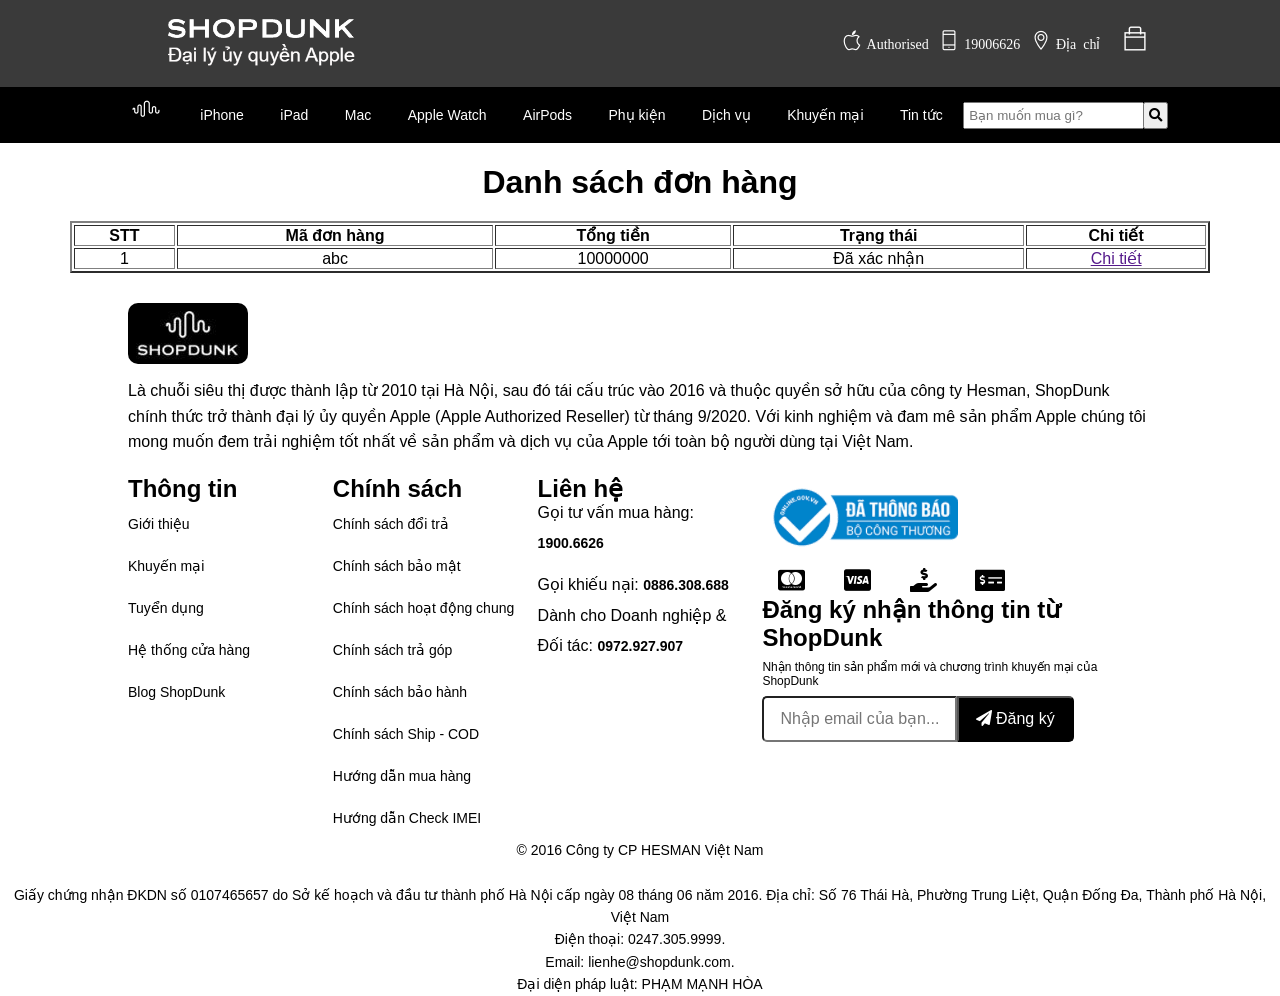
<file: danhSachDonHang.html>
<!DOCTYPE html>
<html lang="en">
<head>
    <meta charset="UTF-8">
    <meta http-equiv="X-UA-Compatible" content="IE=edge">
    <meta name="viewport" content="width=device-width, initial-scale=1.0">
    <title>Danh sachs đơn hàng</title>
    <link rel="stylesheet" href="./CSS/style_gioHang.css">
    <link rel="stylesheet" href="./themify-icons/themify-icons.css">
    <link rel="stylesheet" href="./fontawesome-free-5.15.4-web/css/all.css">
</head>
<body>
    <div class="main">
        <div id="header">
            <div class="logo-left">
                <a href="./index.html"><img class="logo-1" src="./images/261324070_4347523358690584_3346044899357033616_n.png" alt="Logo_ShopDunk"></a>
            </div>
            <div class="logo-right">
                <i class="ti-apple"><a href="#">Authorised</a></i>
                <i class="ti-mobile"><a href="">19006626</a></i>
                <i class="ti-location-pin"><a href="">Địa chỉ</a></i>
                <a href="#"><i class="ti-bag js" style="font-size: 24px; margin-left: 12px;">
                </i></a>
            </div>
            <div class="clear"></div>   
            <ul class="nav" id="nav-bar">
                <li><a href="./index.html"><img src="./images/263526478_596871234858714_4622490846793397128_n.png" alt=""></a></li>
                <li><a href="./iPhone.html">iPhone</a>
                    <ul class="nav-iPhone">
                        <li><a href="#">iPhone 13 Pro Max</a></li>
                        <li><a href="#">iPhone 13 Pro</a></li>
                        <li><a href="#">iPhone 13</a></li>
                        <li><a href="#">iPhone 13 mini</a></li>
                        <li><a href="#">iPhone 12 Pro Max</a></li>
                        <li><a href="#">iPhone 12 Pro</a></li>
                        <li><a href="#">iPhone 12</a></li>
                        <li><a href="#">iPhone 12 mini</a></li>
                        <li><a href="#">iPhone 11</a></li>
                        <li><a href="#">iPhone XR</a></li>
                        <li><a href="#">iPhone SE 2020</a></li>
                    </ul>
                </li>
                <li><a href="./iPad.html">iPad</a>
                <ul class="nav-iPhone">
                    <li><a href="#">iPad gen 9(2021)</a></li>
                    <li><a href="#">iPad mini 6(2021)</a></li>
                    <li><a href="#">iPad Pro 11 inch(M1,2021)</a></li>
                    <li><a href="#">iPad Pro 12,9 inch(M1,2021)</a></li>
                    <li><a href="#">iPad Air 4</a></li>
                    <li><a href="#">iPad Pro 2020</a></li>
                </ul>
                </li>
                <li><a href="./MacBook.html">Mac</a>
                <ul class="nav-iPhone">
                    <li><a href="">MacBook Pro 16-inch</a></li>
                    <li><a href="">MacBook Pro 14-inch</a></li>
                    <li><a href="">iMac M1 2021 24inch</a></li>
                    <li><a href="">iMac 2020</a></li>
                    <li><a href="">MacBook Air M1 2020</a></li>
                    <li><a href="">MacBook Pro M1 2020</a></li>
                    <li><a href="">Mac mini M1</a></li>
                </ul>
                </li>
                <li><a href="./AppleWatch.html">Apple Watch</a>
                <ul class="nav-iPhone">
                    <li><a href="">Apple Watch Series 7 Nhôm</a></li>
                    <li><a href="">Apple Watch Series 7 Thép</a></li>
                    <li><a href="">Apple Watch Series 6 Nhôm</a></li>
                    <li><a href="">Apple Watch Series 6 Thép</a></li>
                    <li><a href="">Apple Watch SE</a></li>
                    <li><a href="">Apple Watch Series 5 Nike</a></li>
                    <li><a href="">Apple Watch Series 5</a></li>
                    <li><a href="">Apple Watch Series 3</a></li>
                </ul>
                </li>
                <li><a href="./AirPod.html">AirPods</a>
                <ul class="nav-iPhone">
                    <li><a href="">AirPods(gen 3)</a></li>
                    <li><a href="">AirPods Max</a></li>
                    <li><a href="">AirPods Pro(2021)</a></li>
                    <li><a href="">AirPods Pro</a></li>
                    <li><a href="">AirPods 2</a></li>
                </ul>
                </li>
                <li><a href="./phuKien.html">Phụ kiện</a>
                <ul class="nav-iPhone">
                    <li><a href="">Đồng hồ Garmin</a></li>
                    <li><a href="">Apple TV</a></li>
                    <li><a href="">Apple AirTag</a></li>
                    <li><a href="">Beats</a></li>
                    <li><a href="">Tai nghe- loa</a></li>
                    <li><a href="">Phụ kiện cao cấp</a></li>
                    <li><a href="">Phụ kiện iPhone chính hãng</a></li>
                    <li><a href="">Phụ kiện iPad chính hãng</a></li>
                    <li><a href="">Phụ kiện MacBook chính hãng</a></li>
                    <li><a href="">Phụ kiện Apple Watch chính hãng</a></li>
                </ul>
                </li>
                <li><a href="./DichVu.html">Dịch vụ</a>
                <ul class="nav-iPhone">
                    <li><a href="">AppleCare- Bảo hành chính hãng</a></li>
                    <li><a href="">Apple School Manager</a></li>
                    <li><a href="">Apple Business Manager</a></li>
                    <li><a href="">Bảo hành kim cương</a></li>
                    <li><a href="">Microsoft Office bản quyền</a></li>
                </ul>
                </li>
                <li><a href="./khuyenMai.html">Khuyến mại</a>
                    <ul class="nav-iPhone">
                        <li><a href="">Black Friday</a></li>
                        <li><a href="">Back to School 2021</a></li>
                        <li><a href="">iMac bản đặc biệt</a></li>
                        <li><a href="">Ưu đãi VietinBank</a></li>
                        <li><a href="">Mua hàng từ xa</a></li>
                        <li><a href="">Dọn hàng xả kho</a></li>
                        <li><a href="">Bán hàng không lợi nhuận</a></li>                       
                    </ul>
                </li>
                <li><a href="./tinTuc.html">Tin tức</a></li>
                <li><input type="text" name="" id="search" placeholder="Bạn muốn mua gì?"><button type="submit" id="search-btn"><i class="fas fa-search"></i></button></li>
            </ul>
    <div class="clear"></div>
        </div>        
        <div class="content">
            <h1 style="text-align: center; padding: 20px 0px;">Danh sách đơn hàng</h1>
            <table border="2" style="width: 100%; text-align: center;">
                <tr>
                    <th>STT</th>
                    <th>Mã đơn hàng</th>
                    <th>Tổng tiền</th>
                    <th>Trạng thái</th>
                    <th>Chi tiết</th>                    
                </tr>
                <tr>
                    <td> 1</td>
                    <td>abc</td>
                    <td>10000000</td>
                    <td>Đã xác nhận</td>
                    <td><a href="">Chi tiết</a></td>                   
                </tr>                
            </table>
        </div>
        <div id="introduce">
            <img src="./images/logo-black-p9zi6fzjztstkzq7o44ox4rx3byzw3ztdhy6dfyb8i.jpeg" alt="logo" class="intro-img">
            <p class="text-intro">Là chuỗi siêu thị được thành lập từ 2010 tại Hà Nội, sau đó tái cấu trúc vào 2016 và thuộc quyền sở hữu của công ty Hesman, ShopDunk chính thức trở thành đại lý ủy quyền Apple (Apple Authorized Reseller) từ tháng 9/2020. Với kinh nghiệm và đam mê sản phẩm Apple chúng tôi mong muốn đem trải nghiệm tốt nhất về sản phẩm và dịch vụ của Apple tới toàn bộ người dùng tại Việt Nam.</p>
        </div>
        <div id="service">
            <div class="text-service">
                <p>Thông tin</p>
                <ul>
                    <li><a href="">Giới thiệu</a></li>
                    <li><a href="">Khuyến mại</a></li>
                    <li><a href="">Tuyển dụng</a></li>
                    <li><a href="">Hệ thống cửa hàng</a></li>
                    <li><a href="">Blog ShopDunk</a></li>
                </ul>
            </div>
            <div class="text-service">
                <p>Chính sách</p>
                <ul>
                    <li><a href="">Chính sách đổi trả</a></li>
                    <li><a href="">Chính sách bảo mật</a></li>
                    <li><a href="">Chính sách hoạt động chung</a></li>
                    <li><a href="">Chính sách trả góp</a></li>
                    <li><a href="">Chính sách bảo hành</a></li>
                    <li><a href="">Chính sách Ship - COD</a></li>
                    <li><a href="">Hướng dẫn mua hàng</a></li>
                    <li><a href="">Hướng dẫn Check IMEI</a></li>
                </ul>
            </div>
            <div class="text-service">
                <p>Liên hệ</p>
                <ul>
                    <li>Gọi tư vấn mua hàng: <a href="" style="font-weight: bold;">1900.6626</a></li>
                    <li>Gọi khiếu nại: <a href="" style="font-weight: bold;">0886.308.688</a></li>
                    <li>Dành cho Doanh nghiệp & Đối tác: <a href="" style="font-weight: bold;">0972.927.907</a></li>
                    
                </ul>
            </div>
            <div class="register-service">
                <a href=""><img src="./images/bocongthuong@2x-paqabmyksq4df3tgvdpemfeznx0o7oq3w3pneorlci.png" alt="Bo Cong Thuong"></a>
                <div class="register-icons">
                    <i class="fab fa-cc-mastercard"></i>
                    <i class="fab fa-cc-visa"></i>
                    <i class="fas fa-hand-holding-usd"></i>
                    <i class="fas fa-money-check-alt"></i>
                </div>
                <h2>Đăng ký nhận thông tin từ ShopDunk</h2>
                <p style="font-size: 12px; margin: 8px 0px;">Nhận thông tin sản phẩm mới và chương trình khuyến mại của ShopDunk</p>
                <input type="email" name="" id="" class="register-email" placeholder="Nhập email của bạn...">
                <button type="submit" class="register-btn"><i class="fas fa-paper-plane"></i> Đăng ký</button>
            </div>
            <div class="clear"></div>
        </div>
        <div id="footer">
            <p>© 2016 Công ty CP HESMAN Việt Nam<br><br>Giấy chứng nhận ĐKDN số 0107465657 do Sở kế hoạch và đầu tư thành phố Hà Nội cấp ngày 08 tháng 06 năm 2016. Địa chỉ: Số 76 Thái Hà, Phường Trung Liệt, Quận Đống Đa, Thành phố Hà Nội, Việt Nam
            <br>Điện thoại: 0247.305.9999. <br>Email: lienhe@shopdunk.com. <br>Đại diện pháp luật: PHẠM MẠNH HÒA</p>
        </div>
    </div>
    <script>
        window.onscroll = function() {myFunction()};
        var navH = document.getElementById("nav-bar");
        var fixed = navH.offsetTop;
        function myFunction(){
            if(window.pageYOffset>fixed){
                navH.classList.add("fixed");
            }else{
                navH.classList.remove("fixed");
            }
        }
    </script>
</body>
</html>
</file>
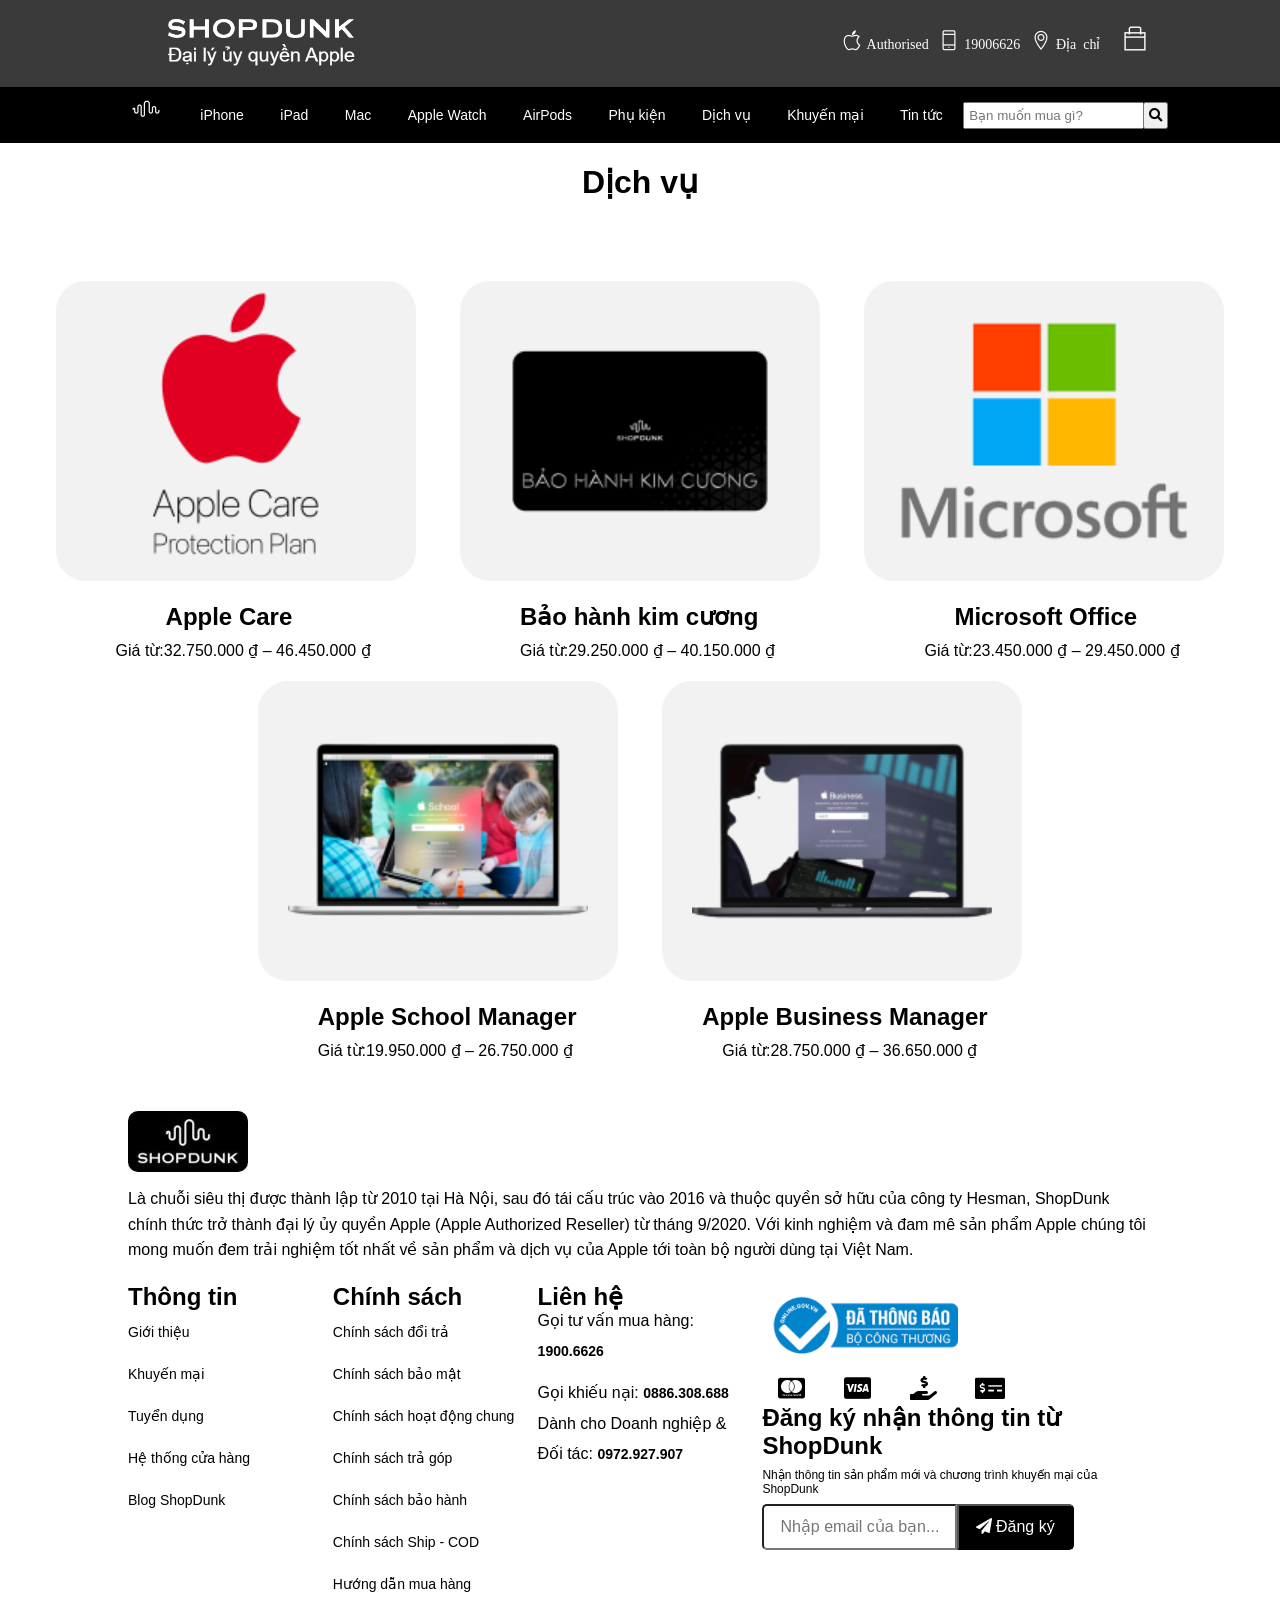
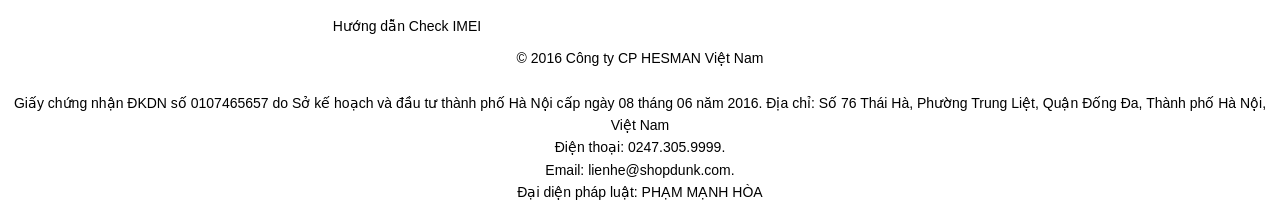
<file: DichVu.html>
<!DOCTYPE html>
<html lang="en">
<head>
    <meta charset="UTF-8">
    <meta http-equiv="X-UA-Compatible" content="IE=edge">
    <meta name="viewport" content="width=device-width, initial-scale=1.0">
    <title>Dịch vụ</title>
    <link rel="stylesheet" href="./CSS/style_iPhone.css">
    <link rel="stylesheet" href="./themify-icons/themify-icons.css">
    <link rel="stylesheet" href="./fontawesome-free-5.15.4-web/css/all.css">
</head>
<body>
    <div class="main">
        <div id="header">
            <div class="logo-left">
                <a href="./index.html"><img class="logo-1" src="./images/261324070_4347523358690584_3346044899357033616_n.png" alt="Logo_ShopDunk"></a>
            </div>
            <div class="logo-right">
                <i class="ti-apple"><a href="#">Authorised</a></i>
                <i class="ti-mobile"><a href="">19006626</a></i>
                <i class="ti-location-pin"><a href="">Địa chỉ</a></i>
                <a class="bag"><i class="ti-bag js" style="font-size: 24px; margin-left: 12px; cursor: pointer;">
                </i></a>
            </div>
            <div class="clear"></div>   
            <ul class="nav" id="nav-bar">
                <li><a href="./index.html"><img src="./images/263526478_596871234858714_4622490846793397128_n.png" alt=""></a></li>
                <li><a href="./iPhone.html">iPhone</a>
                    <ul class="nav-iPhone">
                        <li><a href="#">iPhone 13 Pro Max</a></li>
                        <li><a href="#">iPhone 13 Pro</a></li>
                        <li><a href="#">iPhone 13</a></li>
                        <li><a href="#">iPhone 13 mini</a></li>
                        <li><a href="#">iPhone 12 Pro Max</a></li>
                        <li><a href="#">iPhone 12 Pro</a></li>
                        <li><a href="#">iPhone 12</a></li>
                        <li><a href="#">iPhone 12 mini</a></li>
                        <li><a href="#">iPhone 11</a></li>
                        <li><a href="#">iPhone XR</a></li>
                        <li><a href="#">iPhone SE 2020</a></li>
                    </ul>
                </li>
                <li><a href="./iPad.html">iPad</a>
                <ul class="nav-iPhone">
                    <li><a href="#">iPad gen 9(2021)</a></li>
                    <li><a href="#">iPad mini 6(2021)</a></li>
                    <li><a href="#">iPad Pro 11 inch(M1,2021)</a></li>
                    <li><a href="#">iPad Pro 12,9 inch(M1,2021)</a></li>
                    <li><a href="#">iPad Air 4</a></li>
                    <li><a href="#">iPad Pro 2020</a></li>
                </ul>
                </li>
                <li><a href="./MacBook.html">Mac</a>
                <ul class="nav-iPhone">
                    <li><a href="">MacBook Pro 16-inch</a></li>
                    <li><a href="">MacBook Pro 14-inch</a></li>
                    <li><a href="">iMac M1 2021 24inch</a></li>
                    <li><a href="">iMac 2020</a></li>
                    <li><a href="">MacBook Air M1 2020</a></li>
                    <li><a href="">MacBook Pro M1 2020</a></li>
                    <li><a href="">Mac mini M1</a></li>
                </ul>
                </li>
                <li><a href="./AppleWatch.html">Apple Watch</a>
                <ul class="nav-iPhone">
                    <li><a href="">Apple Watch Series 7 Nhôm</a></li>
                    <li><a href="">Apple Watch Series 7 Thép</a></li>
                    <li><a href="">Apple Watch Series 6 Nhôm</a></li>
                    <li><a href="">Apple Watch Series 6 Thép</a></li>
                    <li><a href="">Apple Watch SE</a></li>
                    <li><a href="">Apple Watch Series 5 Nike</a></li>
                    <li><a href="">Apple Watch Series 5</a></li>
                    <li><a href="">Apple Watch Series 3</a></li>
                </ul>
                </li>
                <li><a href="./AirPod.html">AirPods</a>
                <ul class="nav-iPhone">
                    <li><a href="">AirPods(gen 3)</a></li>
                    <li><a href="">AirPods Max</a></li>
                    <li><a href="">AirPods Pro(2021)</a></li>
                    <li><a href="">AirPods Pro</a></li>
                    <li><a href="">AirPods 2</a></li>
                </ul>
                </li>
                <li><a href="./phuKien.html">Phụ kiện</a>
                <ul class="nav-iPhone">
                    <li><a href="">Đồng hồ Garmin</a></li>
                    <li><a href="">Apple TV</a></li>
                    <li><a href="">Apple AirTag</a></li>
                    <li><a href="">Beats</a></li>
                    <li><a href="">Tai nghe- loa</a></li>
                    <li><a href="">Phụ kiện cao cấp</a></li>
                    <li><a href="">Phụ kiện iPhone chính hãng</a></li>
                    <li><a href="">Phụ kiện iPad chính hãng</a></li>
                    <li><a href="">Phụ kiện MacBook chính hãng</a></li>
                    <li><a href="">Phụ kiện Apple Watch chính hãng</a></li>
                </ul>
                </li>
                <li><a href="./DichVu.html">Dịch vụ</a>
                <ul class="nav-iPhone">
                    <li><a href="">AppleCare- Bảo hành chính hãng</a></li>
                    <li><a href="">Apple School Manager</a></li>
                    <li><a href="">Apple Business Manager</a></li>
                    <li><a href="">Bảo hành kim cương</a></li>
                    <li><a href="">Microsoft Office bản quyền</a></li>
                </ul>
                </li>
                <li><a href="./khuyenMai.html">Khuyến mại</a>
                    <ul class="nav-iPhone">
                        <li><a href="">Black Friday</a></li>
                        <li><a href="">Back to School 2021</a></li>
                        <li><a href="">iMac bản đặc biệt</a></li>
                        <li><a href="">Ưu đãi VietinBank</a></li>
                        <li><a href="">Mua hàng từ xa</a></li>
                        <li><a href="">Dọn hàng xả kho</a></li>
                        <li><a href="">Bán hàng không lợi nhuận</a></li>                       
                    </ul>
                </li>
                <li><a href="./tinTuc.html">Tin tức</a></li>
                <li><input type="text" name="" id="search" placeholder="Bạn muốn mua gì?"><button type="submit" id="search-btn"><i class="fas fa-search"></i></button></li>
            </ul>
    <div class="clear"></div>
        </div>        
        <div class="content">
            <h1 style="text-align: center; padding: 20px 0px;">Dịch vụ</h1>
            <div id="list-sanPham">
                <div class="sanPham">
                    <a href=""><img src="./images/apple-care-logo-03-200x200.png" alt="iPhone" class="sanPham-img"></a>
                    <a href="" class="text-sanPham"  style="left: 110px;">Apple Care</a>
                    <p class="giaSanPham">Giá từ:32.750.000 ₫ – 46.450.000 ₫</p>
                </div>
                <div class="sanPham">
                    <a href=""><img src="./images/BHKC-02-1-200x200.png" alt="iPad" class="sanPham-img"></a>
                    <a href="" class="text-sanPham" style="left: 60px;">Bảo hành kim cương</a>
                    <p class="giaSanPham">Giá từ:29.250.000 ₫ – 40.150.000 ₫</p>
                </div>
                <div class="sanPham">
                    <a href=""><img src="./images/1-02-5-200x200.png" alt="MacBook" class="sanPham-img"></a>
                    <a href="" class="text-sanPham"  style="left: 90px;">Microsoft Office</a>
                    <p class="giaSanPham">Giá từ:23.450.000 ₫ – 29.450.000 ₫</p>
                </div>
                <div class="clear"></div>
                <div class="sanPham">
                    <a href=""><img src="./images/abc-200x200.png" alt="iPadPro" class="sanPham-km-img"></a>
                    <a href="" class="text-sanPham"  style="left: 60px;">Apple School Manager</a>
                    <p class="giaSanPham">Giá từ:19.950.000 ₫ – 26.750.000 ₫
                        </p>
                </div>
                <div class="sanPham">
                    <a href=""><img src="./images/abc2-200x200.png" alt="phuKien" class="sanPham-km-img"></a>
                    <a href="" class="text-sanPham"  style="left: 40px;">Apple Business Manager</a>
                    <p class="giaSanPham">Giá từ:28.750.000 ₫ – 36.650.000 ₫</p>
                </div>                
                <div class="clear"></div>
            </div>
        </div>
        <div id="introduce">
            <img src="./images/logo-black-p9zi6fzjztstkzq7o44ox4rx3byzw3ztdhy6dfyb8i.jpeg" alt="logo" class="intro-img">
            <p class="text-intro">Là chuỗi siêu thị được thành lập từ 2010 tại Hà Nội, sau đó tái cấu trúc vào 2016 và thuộc quyền sở hữu của công ty Hesman, ShopDunk chính thức trở thành đại lý ủy quyền Apple (Apple Authorized Reseller) từ tháng 9/2020. Với kinh nghiệm và đam mê sản phẩm Apple chúng tôi mong muốn đem trải nghiệm tốt nhất về sản phẩm và dịch vụ của Apple tới toàn bộ người dùng tại Việt Nam.</p>
        </div>
        <div id="service">
            <div class="text-service">
                <p>Thông tin</p>
                <ul>
                    <li><a href="">Giới thiệu</a></li>
                    <li><a href="">Khuyến mại</a></li>
                    <li><a href="">Tuyển dụng</a></li>
                    <li><a href="">Hệ thống cửa hàng</a></li>
                    <li><a href="">Blog ShopDunk</a></li>
                </ul>
            </div>
            <div class="text-service">
                <p>Chính sách</p>
                <ul>
                    <li><a href="">Chính sách đổi trả</a></li>
                    <li><a href="">Chính sách bảo mật</a></li>
                    <li><a href="">Chính sách hoạt động chung</a></li>
                    <li><a href="">Chính sách trả góp</a></li>
                    <li><a href="">Chính sách bảo hành</a></li>
                    <li><a href="">Chính sách Ship - COD</a></li>
                    <li><a href="">Hướng dẫn mua hàng</a></li>
                    <li><a href="">Hướng dẫn Check IMEI</a></li>
                </ul>
            </div>
            <div class="text-service">
                <p>Liên hệ</p>
                <ul>
                    <li>Gọi tư vấn mua hàng: <a href="" style="font-weight: bold;">1900.6626</a></li>
                    <li>Gọi khiếu nại: <a href="" style="font-weight: bold;">0886.308.688</a></li>
                    <li>Dành cho Doanh nghiệp & Đối tác: <a href="" style="font-weight: bold;">0972.927.907</a></li>
                    
                </ul>
            </div>
            <div class="register-service">
                <a href=""><img src="./images/bocongthuong@2x-paqabmyksq4df3tgvdpemfeznx0o7oq3w3pneorlci.png" alt="Bo Cong Thuong"></a>
                <div class="register-icons">
                    <i class="fab fa-cc-mastercard"></i>
                    <i class="fab fa-cc-visa"></i>
                    <i class="fas fa-hand-holding-usd"></i>
                    <i class="fas fa-money-check-alt"></i>
                </div>
                <h2>Đăng ký nhận thông tin từ ShopDunk</h2>
                <p style="font-size: 12px; margin: 8px 0px;">Nhận thông tin sản phẩm mới và chương trình khuyến mại của ShopDunk</p>
                <input type="email" name="" id="" class="register-email" placeholder="Nhập email của bạn...">
                <button type="submit" class="register-btn"><i class="fas fa-paper-plane"></i> Đăng ký</button>
            </div>
            <div class="clear"></div>
        </div>
        <div id="footer">
            <p>© 2016 Công ty CP HESMAN Việt Nam<br><br>Giấy chứng nhận ĐKDN số 0107465657 do Sở kế hoạch và đầu tư thành phố Hà Nội cấp ngày 08 tháng 06 năm 2016. Địa chỉ: Số 76 Thái Hà, Phường Trung Liệt, Quận Đống Đa, Thành phố Hà Nội, Việt Nam
            <br>Điện thoại: 0247.305.9999. <br>Email: lienhe@shopdunk.com. <br>Đại diện pháp luật: PHẠM MẠNH HÒA</p>
        </div>
    </div>
    <div class="modal">
        <div class="sub-modal">
            <div class="content-modal">
                <a href=""><i class="ti-close"></i></a><hr>
                <div class="listGioHang">
                    <div class="product">
                        <p>iPhone13 Pro Max <button style="margin-left: 30px;">xoa</button>  </p>                                         
                    </div>
                    <div class="product">
                        <p>iPhone13 Pro ffff Max <button style="margin-left: 30px;">xoa</button>  </p>                                         
                    </div>
                    
                </div>  
                <div class="clear"></div>              
                <hr>
               
                <a href="./gioHang.html"><button class="btn_thanhToan">Xem giỏ hàng</button></a>
               <a href="./thanhToan.html"> <button class="btn_thanhToan">Thanh toán</button></a>
            </div>
            
        </div>
    </div> 
    <script src="./Javascript/showGioHang.js"></script>
</body>
</html>
</file>
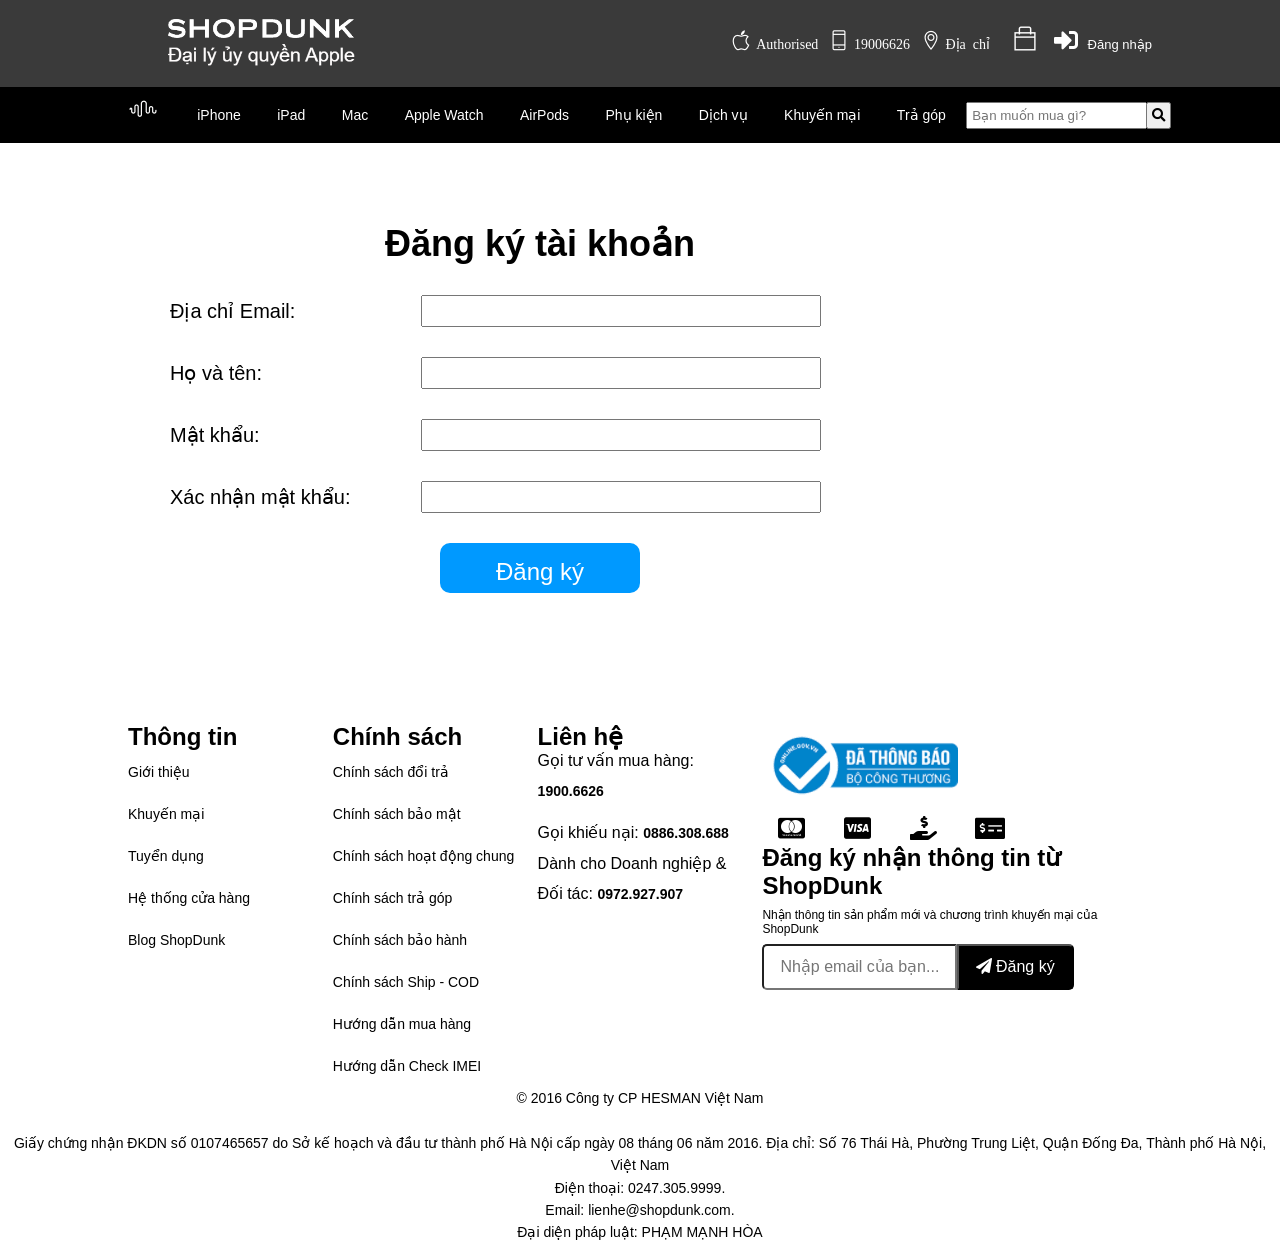
<file: formDangKy.html>
<!DOCTYPE html>
<html lang="en">
<head>
    <meta charset="UTF-8">
    <meta http-equiv="X-UA-Compatible" content="IE=edge">
    <meta name="viewport" content="width=device-width, initial-scale=1.0">
    <title>Document</title>
    <link rel="stylesheet" href="./CSS/styleDangNhap.css">
    <link rel="stylesheet" href="./themify-icons/themify-icons.css">
    <link rel="stylesheet" href="./fontawesome-free-5.15.4-web/css/all.css">
</head>
<body>
    <div id="main">
        <div id="header">
            <div class="logo-left">
                <a href="./index.html"><img class="logo-1" src="./images/261324070_4347523358690584_3346044899357033616_n.png" alt="Logo_ShopDunk"></a>
            </div>
            <div class="logo-right">
                <i class="ti-apple"><a href="#">Authorised</a></i>
                <i class="ti-mobile"><a href="">19006626</a></i>
                <i class="ti-location-pin"><a href="">Địa chỉ</a></i>
                <a class="bag"><i class="ti-bag js" style="font-size: 24px; margin-left: 12px;">
                </i></a>
                <a href="" style="font-size: 13px;"><i class="fas fa-sign-in-alt" style="font-size: 24px; margin-right: 10px;"></i>Đăng nhập</a>
            </div>
            <div class="clear"></div>   
        <ul class="nav" id="nav-bar">
                <li><a href="./index.html"><img src="./images/263526478_596871234858714_4622490846793397128_n.png" alt=""></a></li>
                <li><a href="./iPhone.html">iPhone</a>
                    <ul class="nav-iPhone">
                        <li><a href="#">iPhone 13 Pro Max</a></li>
                        <li><a href="#">iPhone 13 Pro</a></li>
                        <li><a href="#">iPhone 13</a></li>
                        <li><a href="#">iPhone 13 mini</a></li>
                        <li><a href="#">iPhone 12 Pro Max</a></li>
                        <li><a href="#">iPhone 12 Pro</a></li>
                        <li><a href="#">iPhone 12</a></li>
                        <li><a href="#">iPhone 12 mini</a></li>
                        <li><a href="#">iPhone 11</a></li>
                        <li><a href="#">iPhone XR</a></li>
                        <li><a href="#">iPhone SE 2020</a></li>
                    </ul>
                </li>
                <li><a href="./iPad.html">iPad</a>
                <ul class="nav-iPhone">
                    <li><a href="#">iPad gen 9(2021)</a></li>
                    <li><a href="#">iPad mini 6(2021)</a></li>
                    <li><a href="#">iPad Pro 11 inch(M1,2021)</a></li>
                    <li><a href="#">iPad Pro 12,9 inch(M1,2021)</a></li>
                    <li><a href="#">iPad Air 4</a></li>
                    <li><a href="#">iPad Pro 2020</a></li>
                </ul>
                </li>
                <li><a href="./MacBook.html">Mac</a>
                <ul class="nav-iPhone">
                    <li><a href="">MacBook Pro 16-inch</a></li>
                    <li><a href="">MacBook Pro 14-inch</a></li>
                    <li><a href="">iMac M1 2021 24inch</a></li>
                    <li><a href="">iMac 2020</a></li>
                    <li><a href="">MacBook Air M1 2020</a></li>
                    <li><a href="">MacBook Pro M1 2020</a></li>
                    <li><a href="">Mac mini M1</a></li>
                </ul>
                </li>
                <li><a href="./AppleWatch.html">Apple Watch</a>
                <ul class="nav-iPhone">
                    <li><a href="">Apple Watch Series 7 Nhôm</a></li>
                    <li><a href="">Apple Watch Series 7 Thép</a></li>
                    <li><a href="">Apple Watch Series 6 Nhôm</a></li>
                    <li><a href="">Apple Watch Series 6 Thép</a></li>
                    <li><a href="">Apple Watch SE</a></li>
                    <li><a href="">Apple Watch Series 5 Nike</a></li>
                    <li><a href="">Apple Watch Series 5</a></li>
                    <li><a href="">Apple Watch Series 3</a></li>
                </ul>
                </li>
                <li><a href="./AirPod.html">AirPods</a>
                <ul class="nav-iPhone">
                    <li><a href="">AirPods(gen 3)</a></li>
                    <li><a href="">AirPods Max</a></li>
                    <li><a href="">AirPods Pro(2021)</a></li>
                    <li><a href="">AirPods Pro</a></li>
                    <li><a href="">AirPods 2</a></li>
                </ul>
                </li>
                <li><a href="./phuKien.html">Phụ kiện</a>
                <ul class="nav-iPhone">
                    <li><a href="">Đồng hồ Garmin</a></li>
                    <li><a href="">Apple TV</a></li>
                    <li><a href="">Apple AirTag</a></li>
                    <li><a href="">Beats</a></li>
                    <li><a href="">Tai nghe- loa</a></li>
                    <li><a href="">Phụ kiện cao cấp</a></li>
                    <li><a href="">Phụ kiện iPhone chính hãng</a></li>
                    <li><a href="">Phụ kiện iPad chính hãng</a></li>
                    <li><a href="">Phụ kiện MacBook chính hãng</a></li>
                    <li><a href="">Phụ kiện Apple Watch chính hãng</a></li>
                </ul>
                </li>
                <li><a href="./DichVu.html">Dịch vụ</a>
                <ul class="nav-iPhone">
                    <li><a href="">AppleCare- Bảo hành chính hãng</a></li>
                    <li><a href="">Apple School Manager</a></li>
                    <li><a href="">Apple Business Manager</a></li>
                    <li><a href="">Bảo hành kim cương</a></li>
                    <li><a href="">Microsoft Office bản quyền</a></li>
                </ul>
                </li>
                <li><a href="./khuyenMai.html">Khuyến mại</a>
                    <ul class="nav-iPhone">
                        <li><a href="">Black Friday</a></li>
                        <li><a href="">Back to School 2021</a></li>
                        <li><a href="">iMac bản đặc biệt</a></li>
                        <li><a href="">Ưu đãi VietinBank</a></li>
                        <li><a href="">Mua hàng từ xa</a></li>
                        <li><a href="">Dọn hàng xả kho</a></li>
                        <li><a href="">Bán hàng không lợi nhuận</a></li>                       
                    </ul>
                </li>
                <li><a href="./traGop.html">Trả góp</a></li>
                <li><input type="text" name="" id="search" placeholder="Bạn muốn mua gì?"><button type="submit" id="search-btn"><i class="fas fa-search"></i></button></li>
            </ul>
    
        </div>
        <div id="formDannNhap">         
            <form action="" method="get">
                <table style="width: 800px;" cellspacing="30" cellpadding="10" >
                    <tr>
                        <th colspan="2" style="font-size: 36px;">Đăng ký tài khoản</th>
                    </tr>
                    <tr>
                        <td>Địa chỉ Email:</td>
                        <td><input type="text" name="" id="" class="text-dki"></td>                    
                    </tr>
                    <tr>
                        <td>Họ và tên:</td>
                        <td><input type="text" name="" id="" class="text-dki"></td>
                    </tr>                
                    <tr>
                        <td>Mật khẩu:</td>
                        <td><input type="password" name="" id="" class="text-dki"></td>
                    </tr>
                    <tr>
                        <td>Xác nhận mật khẩu:</td>
                        <td><input type="password" name="" id="" class="text-dki"></td>
                    </tr>                
                    <tr>
                        <td colspan="2" style="text-align: center;"  class="but_submit"><input type="submit" value="Đăng ký" 
                            style="width: 200px; height: 50px;font-size: 24px;border:  none; border-radius: 10px; padding: 15px 20px; 
                            text-decoration: none; color: #fff; background-color: #0099FF; cursor: pointer;"></td>
                    </tr>               
                </table>
            </form>            
        </div>
        <div id="service">
            <div class="text-service">
                <p>Thông tin</p>
                <ul>
                    <li><a href="">Giới thiệu</a></li>
                    <li><a href="">Khuyến mại</a></li>
                    <li><a href="">Tuyển dụng</a></li>
                    <li><a href="">Hệ thống cửa hàng</a></li>
                    <li><a href="">Blog ShopDunk</a></li>
                </ul>
            </div>
            <div class="text-service">
                <p>Chính sách</p>
                <ul>
                    <li><a href="">Chính sách đổi trả</a></li>
                    <li><a href="">Chính sách bảo mật</a></li>
                    <li><a href="">Chính sách hoạt động chung</a></li>
                    <li><a href="">Chính sách trả góp</a></li>
                    <li><a href="">Chính sách bảo hành</a></li>
                    <li><a href="">Chính sách Ship - COD</a></li>
                    <li><a href="">Hướng dẫn mua hàng</a></li>
                    <li><a href="">Hướng dẫn Check IMEI</a></li>
                </ul>
            </div>
            <div class="text-service">
                <p>Liên hệ</p>
                <ul>
                    <li>Gọi tư vấn mua hàng: <a href="" style="font-weight: bold;">1900.6626</a></li>
                    <li>Gọi khiếu nại: <a href="" style="font-weight: bold;">0886.308.688</a></li>
                    <li>Dành cho Doanh nghiệp & Đối tác: <a href="" style="font-weight: bold;">0972.927.907</a></li>
                    
                </ul>
            </div>
            <div class="register-service">
                <a href=""><img src="./images/bocongthuong@2x-paqabmyksq4df3tgvdpemfeznx0o7oq3w3pneorlci.png" alt="Bo Cong Thuong"></a>
                <div class="register-icons">
                    <i class="fab fa-cc-mastercard"></i>
                    <i class="fab fa-cc-visa"></i>
                    <i class="fas fa-hand-holding-usd"></i>
                    <i class="fas fa-money-check-alt"></i>
                </div>
                <h2>Đăng ký nhận thông tin từ ShopDunk</h2>
                <p style="font-size: 12px; margin: 8px 0px;">Nhận thông tin sản phẩm mới và chương trình khuyến mại của ShopDunk</p>
                <input type="email" name="" id="" class="register-email" placeholder="Nhập email của bạn...">
                <button type="submit" class="register-btn"><i class="fas fa-paper-plane"></i> Đăng ký</button>
            </div>
            <div class="clear"></div>
        </div>
        <div id="footer">
            <p>© 2016 Công ty CP HESMAN Việt Nam<br><br>Giấy chứng nhận ĐKDN số 0107465657 do Sở kế hoạch và đầu tư thành phố Hà Nội cấp ngày 08 tháng 06 năm 2016. Địa chỉ: Số 76 Thái Hà, Phường Trung Liệt, Quận Đống Đa, Thành phố Hà Nội, Việt Nam
            <br>Điện thoại: 0247.305.9999. <br>Email: lienhe@shopdunk.com. <br>Đại diện pháp luật: PHẠM MẠNH HÒA</p>
        </div>
    </div>
    </div>
    
</body>
</html>
</file>
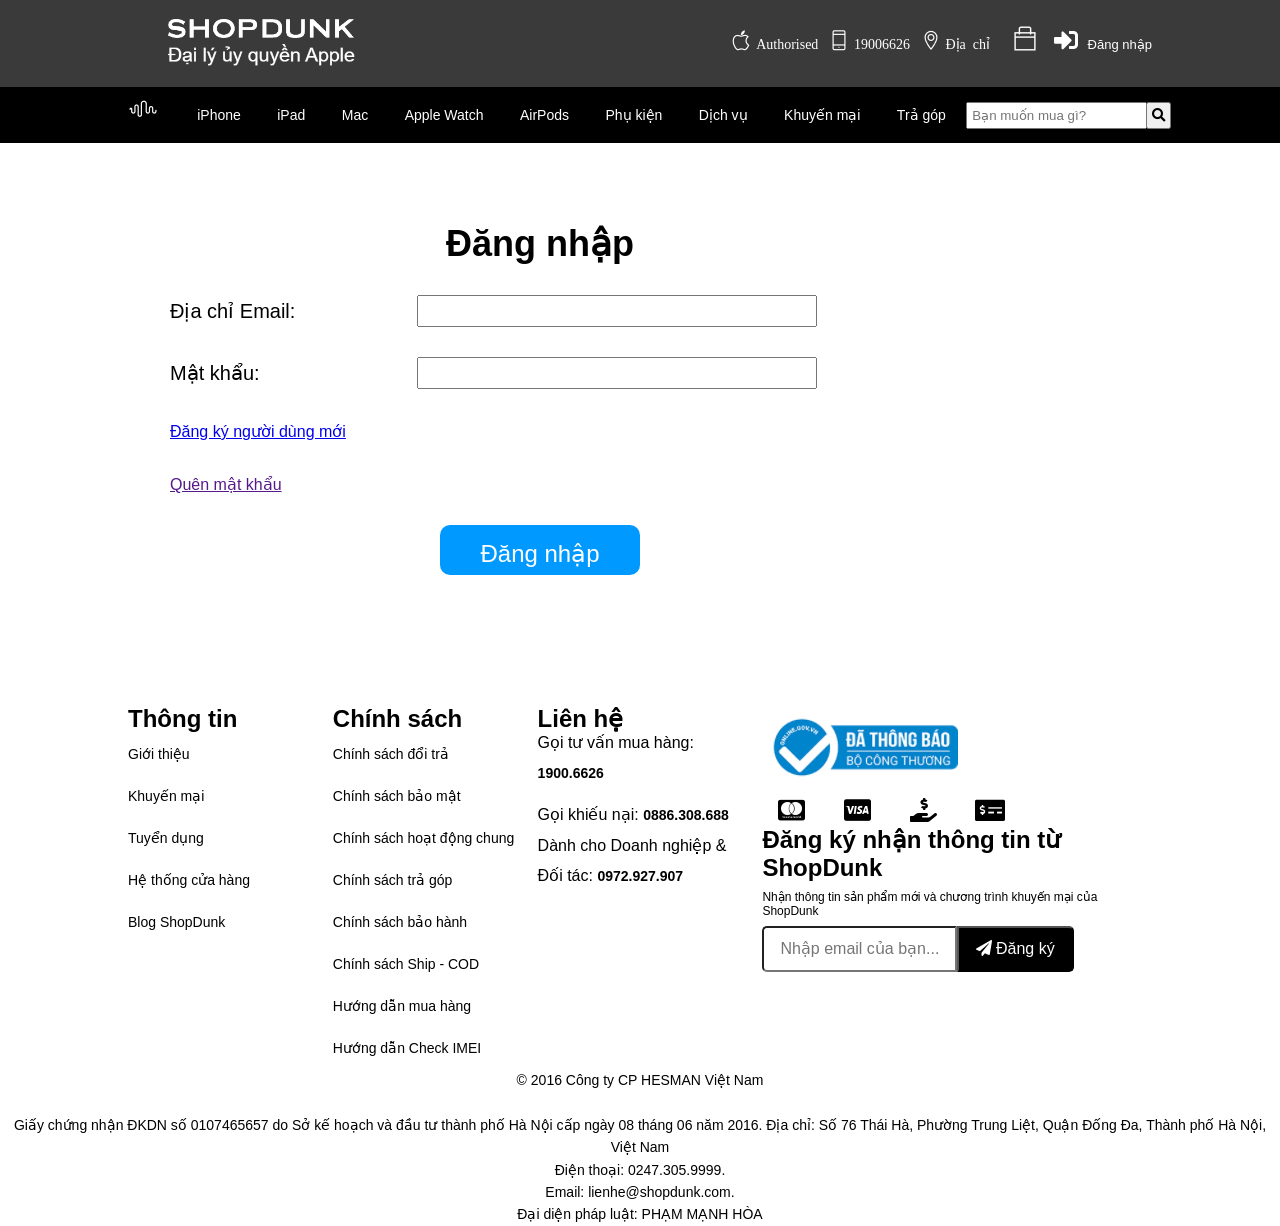
<file: formDangNhap.html>
<!DOCTYPE html>
<html lang="en">
<head>
    <meta charset="UTF-8">
    <meta http-equiv="X-UA-Compatible" content="IE=edge">
    <meta name="viewport" content="width=device-width, initial-scale=1.0">
    <title>Document</title>
    <link rel="stylesheet" href="./CSS/styleDangNhap.css">
    <link rel="stylesheet" href="./themify-icons/themify-icons.css">
    <link rel="stylesheet" href="./fontawesome-free-5.15.4-web/css/all.css">
</head>
<body>
    <div id="main">
        <div id="header">
            <div class="logo-left">
                <a href="./index.html"><img class="logo-1" src="./images/261324070_4347523358690584_3346044899357033616_n.png" alt="Logo_ShopDunk"></a>
            </div>
            <div class="logo-right">
                <i class="ti-apple"><a href="#">Authorised</a></i>
                <i class="ti-mobile"><a href="">19006626</a></i>
                <i class="ti-location-pin"><a href="">Địa chỉ</a></i>
                <a class="bag"><i class="ti-bag js" style="font-size: 24px; margin-left: 12px;">
                </i></a>
                <a href="" style="font-size: 13px;"><i class="fas fa-sign-in-alt" style="font-size: 24px; margin-right: 10px;"></i>Đăng nhập</a>
            </div>
            <div class="clear"></div>   
        <ul class="nav" id="nav-bar">
                <li><a href="./index.html"><img src="./images/263526478_596871234858714_4622490846793397128_n.png" alt=""></a></li>
                <li><a href="./iPhone.html">iPhone</a>
                    <ul class="nav-iPhone">
                        <li><a href="#">iPhone 13 Pro Max</a></li>
                        <li><a href="#">iPhone 13 Pro</a></li>
                        <li><a href="#">iPhone 13</a></li>
                        <li><a href="#">iPhone 13 mini</a></li>
                        <li><a href="#">iPhone 12 Pro Max</a></li>
                        <li><a href="#">iPhone 12 Pro</a></li>
                        <li><a href="#">iPhone 12</a></li>
                        <li><a href="#">iPhone 12 mini</a></li>
                        <li><a href="#">iPhone 11</a></li>
                        <li><a href="#">iPhone XR</a></li>
                        <li><a href="#">iPhone SE 2020</a></li>
                    </ul>
                </li>
                <li><a href="./iPad.html">iPad</a>
                <ul class="nav-iPhone">
                    <li><a href="#">iPad gen 9(2021)</a></li>
                    <li><a href="#">iPad mini 6(2021)</a></li>
                    <li><a href="#">iPad Pro 11 inch(M1,2021)</a></li>
                    <li><a href="#">iPad Pro 12,9 inch(M1,2021)</a></li>
                    <li><a href="#">iPad Air 4</a></li>
                    <li><a href="#">iPad Pro 2020</a></li>
                </ul>
                </li>
                <li><a href="./MacBook.html">Mac</a>
                <ul class="nav-iPhone">
                    <li><a href="">MacBook Pro 16-inch</a></li>
                    <li><a href="">MacBook Pro 14-inch</a></li>
                    <li><a href="">iMac M1 2021 24inch</a></li>
                    <li><a href="">iMac 2020</a></li>
                    <li><a href="">MacBook Air M1 2020</a></li>
                    <li><a href="">MacBook Pro M1 2020</a></li>
                    <li><a href="">Mac mini M1</a></li>
                </ul>
                </li>
                <li><a href="./AppleWatch.html">Apple Watch</a>
                <ul class="nav-iPhone">
                    <li><a href="">Apple Watch Series 7 Nhôm</a></li>
                    <li><a href="">Apple Watch Series 7 Thép</a></li>
                    <li><a href="">Apple Watch Series 6 Nhôm</a></li>
                    <li><a href="">Apple Watch Series 6 Thép</a></li>
                    <li><a href="">Apple Watch SE</a></li>
                    <li><a href="">Apple Watch Series 5 Nike</a></li>
                    <li><a href="">Apple Watch Series 5</a></li>
                    <li><a href="">Apple Watch Series 3</a></li>
                </ul>
                </li>
                <li><a href="./AirPod.html">AirPods</a>
                <ul class="nav-iPhone">
                    <li><a href="">AirPods(gen 3)</a></li>
                    <li><a href="">AirPods Max</a></li>
                    <li><a href="">AirPods Pro(2021)</a></li>
                    <li><a href="">AirPods Pro</a></li>
                    <li><a href="">AirPods 2</a></li>
                </ul>
                </li>
                <li><a href="./phuKien.html">Phụ kiện</a>
                <ul class="nav-iPhone">
                    <li><a href="">Đồng hồ Garmin</a></li>
                    <li><a href="">Apple TV</a></li>
                    <li><a href="">Apple AirTag</a></li>
                    <li><a href="">Beats</a></li>
                    <li><a href="">Tai nghe- loa</a></li>
                    <li><a href="">Phụ kiện cao cấp</a></li>
                    <li><a href="">Phụ kiện iPhone chính hãng</a></li>
                    <li><a href="">Phụ kiện iPad chính hãng</a></li>
                    <li><a href="">Phụ kiện MacBook chính hãng</a></li>
                    <li><a href="">Phụ kiện Apple Watch chính hãng</a></li>
                </ul>
                </li>
                <li><a href="./DichVu.html">Dịch vụ</a>
                <ul class="nav-iPhone">
                    <li><a href="">AppleCare- Bảo hành chính hãng</a></li>
                    <li><a href="">Apple School Manager</a></li>
                    <li><a href="">Apple Business Manager</a></li>
                    <li><a href="">Bảo hành kim cương</a></li>
                    <li><a href="">Microsoft Office bản quyền</a></li>
                </ul>
                </li>
                <li><a href="./khuyenMai.html">Khuyến mại</a>
                    <ul class="nav-iPhone">
                        <li><a href="">Black Friday</a></li>
                        <li><a href="">Back to School 2021</a></li>
                        <li><a href="">iMac bản đặc biệt</a></li>
                        <li><a href="">Ưu đãi VietinBank</a></li>
                        <li><a href="">Mua hàng từ xa</a></li>
                        <li><a href="">Dọn hàng xả kho</a></li>
                        <li><a href="">Bán hàng không lợi nhuận</a></li>                       
                    </ul>
                </li>
                <li><a href="./traGop.html">Trả góp</a></li>
                <li><input type="text" name="" id="search" placeholder="Bạn muốn mua gì?"><button type="submit" id="search-btn"><i class="fas fa-search"></i></button></li>
            </ul>
    
        </div>
        <div id="formDannNhap">           
           <form action="" method="get">
            <table style="width: 800px;" cellspacing="30" cellpadding="10" >
                <tr>
                    <th colspan="2" style="font-size: 36px;">Đăng nhập</th>
                </tr>
                <tr>
                    <td>Địa chỉ Email:</td>
                    <td><input type="text" name="" id="" class="text-dki"></td>                    
                </tr>                
                <tr>
                    <td>Mật khẩu:</td>
                    <td><input type="password" name="" id="" class="text-dki"></td>
                </tr>
                <tr>
                    <td><a href="./formDangKy.html" style="font-size: 16px;">Đăng ký người dùng mới</a></td>                    
                </tr>   
                <tr>
                    <td><a href="" style="font-size: 16px;">Quên mật khẩu</a></td>
                </tr> 
                <tr>
                    <td colspan="2" style="text-align: center;"  class="but_submit"><input type="submit" value="Đăng nhập" 
                      style="width: 200px; height: 50px;font-size: 24px;border:  none; border-radius: 10px; padding: 15px 20px; 
                      text-decoration: none; color: #fff; background-color: #0099FF; cursor: pointer;"></td>
                </tr>        
                               
            </table>
           </form>
        </div>
        <div id="service">
            <div class="text-service">
                <p>Thông tin</p>
                <ul>
                    <li><a href="">Giới thiệu</a></li>
                    <li><a href="">Khuyến mại</a></li>
                    <li><a href="">Tuyển dụng</a></li>
                    <li><a href="">Hệ thống cửa hàng</a></li>
                    <li><a href="">Blog ShopDunk</a></li>
                </ul>
            </div>
            <div class="text-service">
                <p>Chính sách</p>
                <ul>
                    <li><a href="">Chính sách đổi trả</a></li>
                    <li><a href="">Chính sách bảo mật</a></li>
                    <li><a href="">Chính sách hoạt động chung</a></li>
                    <li><a href="">Chính sách trả góp</a></li>
                    <li><a href="">Chính sách bảo hành</a></li>
                    <li><a href="">Chính sách Ship - COD</a></li>
                    <li><a href="">Hướng dẫn mua hàng</a></li>
                    <li><a href="">Hướng dẫn Check IMEI</a></li>
                </ul>
            </div>
            <div class="text-service">
                <p>Liên hệ</p>
                <ul>
                    <li>Gọi tư vấn mua hàng: <a href="" style="font-weight: bold;">1900.6626</a></li>
                    <li>Gọi khiếu nại: <a href="" style="font-weight: bold;">0886.308.688</a></li>
                    <li>Dành cho Doanh nghiệp & Đối tác: <a href="" style="font-weight: bold;">0972.927.907</a></li>
                    
                </ul>
            </div>
            <div class="register-service">
                <a href=""><img src="./images/bocongthuong@2x-paqabmyksq4df3tgvdpemfeznx0o7oq3w3pneorlci.png" alt="Bo Cong Thuong"></a>
                <div class="register-icons">
                    <i class="fab fa-cc-mastercard"></i>
                    <i class="fab fa-cc-visa"></i>
                    <i class="fas fa-hand-holding-usd"></i>
                    <i class="fas fa-money-check-alt"></i>
                </div>
                <h2>Đăng ký nhận thông tin từ ShopDunk</h2>
                <p style="font-size: 12px; margin: 8px 0px;">Nhận thông tin sản phẩm mới và chương trình khuyến mại của ShopDunk</p>
                <input type="email" name="" id="" class="register-email" placeholder="Nhập email của bạn...">
                <button type="submit" class="register-btn"><i class="fas fa-paper-plane"></i> Đăng ký</button>
            </div>
            <div class="clear"></div>
        </div>
        <div id="footer">
            <p>© 2016 Công ty CP HESMAN Việt Nam<br><br>Giấy chứng nhận ĐKDN số 0107465657 do Sở kế hoạch và đầu tư thành phố Hà Nội cấp ngày 08 tháng 06 năm 2016. Địa chỉ: Số 76 Thái Hà, Phường Trung Liệt, Quận Đống Đa, Thành phố Hà Nội, Việt Nam
            <br>Điện thoại: 0247.305.9999. <br>Email: lienhe@shopdunk.com. <br>Đại diện pháp luật: PHẠM MẠNH HÒA</p>
        </div>
    </div>
    </div>
    
</body>
</html>
</file>
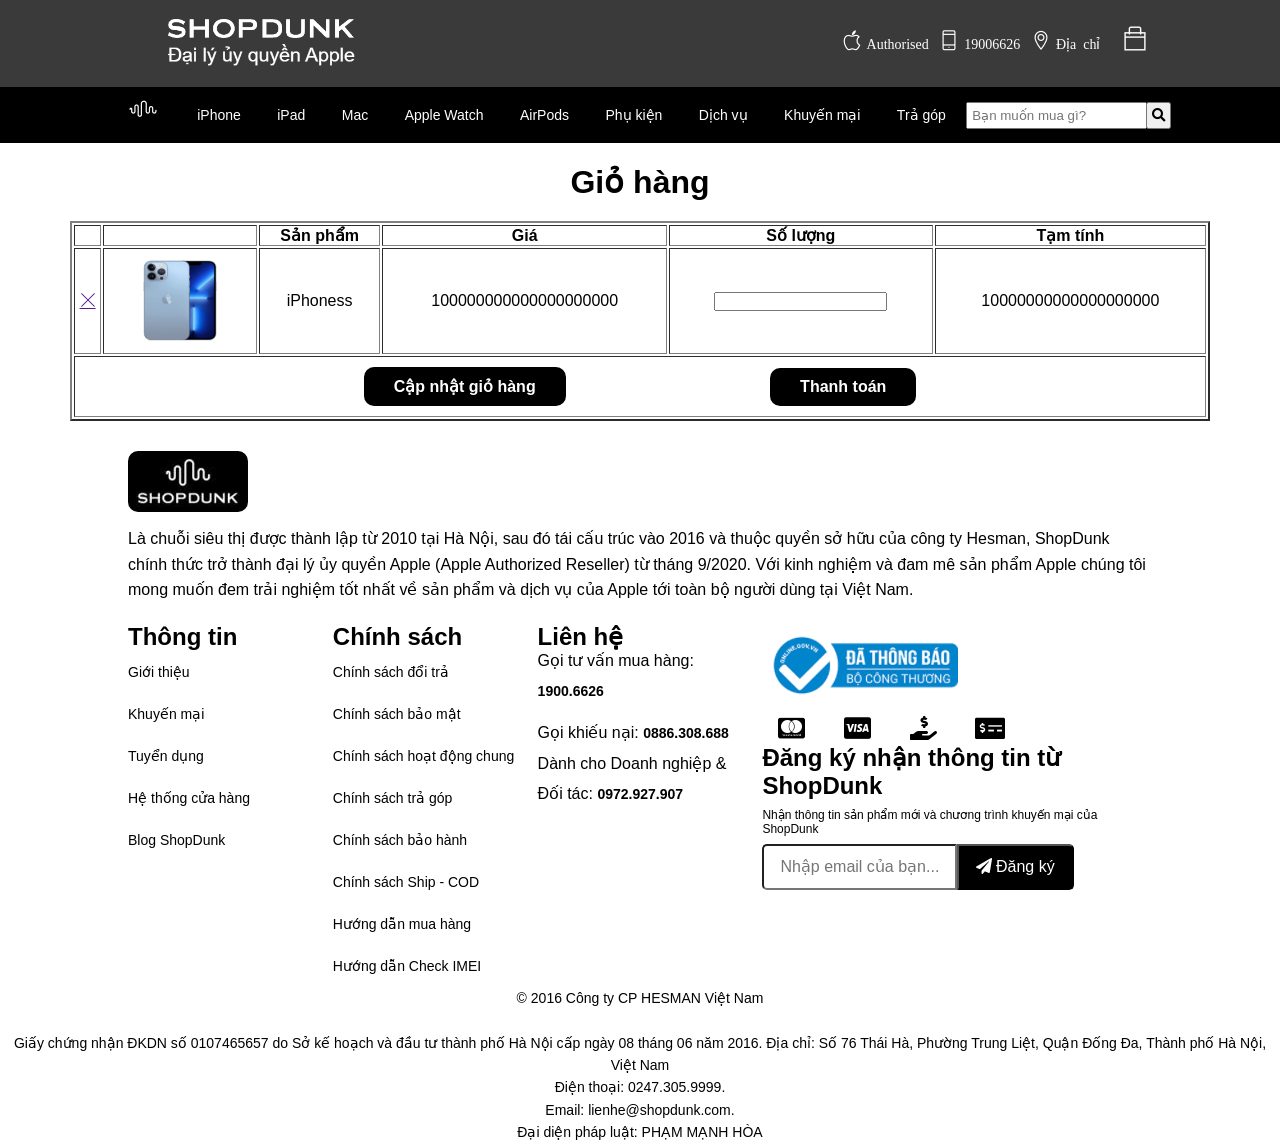
<file: gioHang.html>
<!DOCTYPE html>
<html lang="en">
<head>
    <meta charset="UTF-8">
    <meta http-equiv="X-UA-Compatible" content="IE=edge">
    <meta name="viewport" content="width=device-width, initial-scale=1.0">
    <title>Giỏ hàng</title>
    <link rel="stylesheet" href="./CSS/style_gioHang.css">
    <link rel="stylesheet" href="./themify-icons/themify-icons.css">
    <link rel="stylesheet" href="./fontawesome-free-5.15.4-web/css/all.css">
</head>
<body>
    <div class="main">
        <div id="header">
            <div class="logo-left">
                <a href="./index.html"><img class="logo-1" src="./images/261324070_4347523358690584_3346044899357033616_n.png" alt="Logo_ShopDunk"></a>
            </div>
            <div class="logo-right">
                <i class="ti-apple"><a href="#">Authorised</a></i>
                <i class="ti-mobile"><a href="">19006626</a></i>
                <i class="ti-location-pin"><a href="">Địa chỉ</a></i>
                <a href="#"><i class="ti-bag js" style="font-size: 24px; margin-left: 12px;">
                </i></a>
            </div>
            <div class="clear"></div>   
            <ul class="nav" id="nav-bar">
                <li><a href="./index.html"><img src="./images/263526478_596871234858714_4622490846793397128_n.png" alt=""></a></li>
                <li><a href="./iPhone.html">iPhone</a>
                    <ul class="nav-iPhone">
                        <li><a href="#">iPhone 13 Pro Max</a></li>
                        <li><a href="#">iPhone 13 Pro</a></li>
                        <li><a href="#">iPhone 13</a></li>
                        <li><a href="#">iPhone 13 mini</a></li>
                        <li><a href="#">iPhone 12 Pro Max</a></li>
                        <li><a href="#">iPhone 12 Pro</a></li>
                        <li><a href="#">iPhone 12</a></li>
                        <li><a href="#">iPhone 12 mini</a></li>
                        <li><a href="#">iPhone 11</a></li>
                        <li><a href="#">iPhone XR</a></li>
                        <li><a href="#">iPhone SE 2020</a></li>
                    </ul>
                </li>
                <li><a href="./iPad.html">iPad</a>
                <ul class="nav-iPhone">
                    <li><a href="#">iPad gen 9(2021)</a></li>
                    <li><a href="#">iPad mini 6(2021)</a></li>
                    <li><a href="#">iPad Pro 11 inch(M1,2021)</a></li>
                    <li><a href="#">iPad Pro 12,9 inch(M1,2021)</a></li>
                    <li><a href="#">iPad Air 4</a></li>
                    <li><a href="#">iPad Pro 2020</a></li>
                </ul>
                </li>
                <li><a href="./MacBook.html">Mac</a>
                <ul class="nav-iPhone">
                    <li><a href="">MacBook Pro 16-inch</a></li>
                    <li><a href="">MacBook Pro 14-inch</a></li>
                    <li><a href="">iMac M1 2021 24inch</a></li>
                    <li><a href="">iMac 2020</a></li>
                    <li><a href="">MacBook Air M1 2020</a></li>
                    <li><a href="">MacBook Pro M1 2020</a></li>
                    <li><a href="">Mac mini M1</a></li>
                </ul>
                </li>
                <li><a href="./AppleWatch.html">Apple Watch</a>
                <ul class="nav-iPhone">
                    <li><a href="">Apple Watch Series 7 Nhôm</a></li>
                    <li><a href="">Apple Watch Series 7 Thép</a></li>
                    <li><a href="">Apple Watch Series 6 Nhôm</a></li>
                    <li><a href="">Apple Watch Series 6 Thép</a></li>
                    <li><a href="">Apple Watch SE</a></li>
                    <li><a href="">Apple Watch Series 5 Nike</a></li>
                    <li><a href="">Apple Watch Series 5</a></li>
                    <li><a href="">Apple Watch Series 3</a></li>
                </ul>
                </li>
                <li><a href="./AirPod.html">AirPods</a>
                <ul class="nav-iPhone">
                    <li><a href="">AirPods(gen 3)</a></li>
                    <li><a href="">AirPods Max</a></li>
                    <li><a href="">AirPods Pro(2021)</a></li>
                    <li><a href="">AirPods Pro</a></li>
                    <li><a href="">AirPods 2</a></li>
                </ul>
                </li>
                <li><a href="./phuKien.html">Phụ kiện</a>
                <ul class="nav-iPhone">
                    <li><a href="">Đồng hồ Garmin</a></li>
                    <li><a href="">Apple TV</a></li>
                    <li><a href="">Apple AirTag</a></li>
                    <li><a href="">Beats</a></li>
                    <li><a href="">Tai nghe- loa</a></li>
                    <li><a href="">Phụ kiện cao cấp</a></li>
                    <li><a href="">Phụ kiện iPhone chính hãng</a></li>
                    <li><a href="">Phụ kiện iPad chính hãng</a></li>
                    <li><a href="">Phụ kiện MacBook chính hãng</a></li>
                    <li><a href="">Phụ kiện Apple Watch chính hãng</a></li>
                </ul>
                </li>
                <li><a href="./DichVu.html">Dịch vụ</a>
                <ul class="nav-iPhone">
                    <li><a href="">AppleCare- Bảo hành chính hãng</a></li>
                    <li><a href="">Apple School Manager</a></li>
                    <li><a href="">Apple Business Manager</a></li>
                    <li><a href="">Bảo hành kim cương</a></li>
                    <li><a href="">Microsoft Office bản quyền</a></li>
                </ul>
                </li>
                <li><a href="./khuyenMai.html">Khuyến mại</a>
                    <ul class="nav-iPhone">
                        <li><a href="">Black Friday</a></li>
                        <li><a href="">Back to School 2021</a></li>
                        <li><a href="">iMac bản đặc biệt</a></li>
                        <li><a href="">Ưu đãi VietinBank</a></li>
                        <li><a href="">Mua hàng từ xa</a></li>
                        <li><a href="">Dọn hàng xả kho</a></li>
                        <li><a href="">Bán hàng không lợi nhuận</a></li>                       
                    </ul>
                </li>
                <li><a href="./traGop.html">Trả góp</a></li>
                <li><input type="text" name="" id="search" placeholder="Bạn muốn mua gì?"><button type="submit" id="search-btn"><i class="fas fa-search"></i></button></li>
            </ul>
    <div class="clear"></div>
        </div>        
        <div class="content">
            <h1 style="text-align: center; padding: 20px 0px;">Giỏ hàng</h1>
            <table border="2" style="width: 100%; text-align: center;">
                <tr>
                    <th></th>
                    <th></th>
                    <th>Sản phẩm</th>
                    <th>Giá</th>
                    <th>Số lượng</th>
                    <th>Tạm tính</th>
                </tr>
                <tr>
                    <td> <a href=""><i class="ti-close"></i></a></td>
                    <td><img src="./images/iphone-13-pro-max-blue-select-254x300.png" alt="" style="width: 100px; height: 100px;"></td>
                    <td>iPhoness</td>
                    <td>100000000000000000000</td>
                    <td><input type="number" name="" id=""></td>
                    <td>10000000000000000000</td>
                </tr>
                <tr>
                    <td colspan="6"><a href=""><button style="padding: 10px 30px; margin: 10px 100px; font-size: 16px; background: #000; color: #fff; border: none; border-radius: 10px; font-weight: bold; cursor: pointer;">Cập nhật giỏ hàng</button></a>
                        <a href="./thanhToan.html"><button style="padding: 10px 30px; margin: 10px 100px; font-size: 16px; background: #000; color: #fff; border: none; border-radius: 10px; font-weight: bold; cursor: pointer;">Thanh toán</button></a></td>
                    
                </tr>
            </table>
        </div>
        <div id="introduce">
            <img src="./images/logo-black-p9zi6fzjztstkzq7o44ox4rx3byzw3ztdhy6dfyb8i.jpeg" alt="logo" class="intro-img">
            <p class="text-intro">Là chuỗi siêu thị được thành lập từ 2010 tại Hà Nội, sau đó tái cấu trúc vào 2016 và thuộc quyền sở hữu của công ty Hesman, ShopDunk chính thức trở thành đại lý ủy quyền Apple (Apple Authorized Reseller) từ tháng 9/2020. Với kinh nghiệm và đam mê sản phẩm Apple chúng tôi mong muốn đem trải nghiệm tốt nhất về sản phẩm và dịch vụ của Apple tới toàn bộ người dùng tại Việt Nam.</p>
        </div>
        <div id="service">
            <div class="text-service">
                <p>Thông tin</p>
                <ul>
                    <li><a href="">Giới thiệu</a></li>
                    <li><a href="">Khuyến mại</a></li>
                    <li><a href="">Tuyển dụng</a></li>
                    <li><a href="">Hệ thống cửa hàng</a></li>
                    <li><a href="">Blog ShopDunk</a></li>
                </ul>
            </div>
            <div class="text-service">
                <p>Chính sách</p>
                <ul>
                    <li><a href="">Chính sách đổi trả</a></li>
                    <li><a href="">Chính sách bảo mật</a></li>
                    <li><a href="">Chính sách hoạt động chung</a></li>
                    <li><a href="">Chính sách trả góp</a></li>
                    <li><a href="">Chính sách bảo hành</a></li>
                    <li><a href="">Chính sách Ship - COD</a></li>
                    <li><a href="">Hướng dẫn mua hàng</a></li>
                    <li><a href="">Hướng dẫn Check IMEI</a></li>
                </ul>
            </div>
            <div class="text-service">
                <p>Liên hệ</p>
                <ul>
                    <li>Gọi tư vấn mua hàng: <a href="" style="font-weight: bold;">1900.6626</a></li>
                    <li>Gọi khiếu nại: <a href="" style="font-weight: bold;">0886.308.688</a></li>
                    <li>Dành cho Doanh nghiệp & Đối tác: <a href="" style="font-weight: bold;">0972.927.907</a></li>
                    
                </ul>
            </div>
            <div class="register-service">
                <a href=""><img src="./images/bocongthuong@2x-paqabmyksq4df3tgvdpemfeznx0o7oq3w3pneorlci.png" alt="Bo Cong Thuong"></a>
                <div class="register-icons">
                    <i class="fab fa-cc-mastercard"></i>
                    <i class="fab fa-cc-visa"></i>
                    <i class="fas fa-hand-holding-usd"></i>
                    <i class="fas fa-money-check-alt"></i>
                </div>
                <h2>Đăng ký nhận thông tin từ ShopDunk</h2>
                <p style="font-size: 12px; margin: 8px 0px;">Nhận thông tin sản phẩm mới và chương trình khuyến mại của ShopDunk</p>
                <input type="email" name="" id="" class="register-email" placeholder="Nhập email của bạn...">
                <button type="submit" class="register-btn"><i class="fas fa-paper-plane"></i> Đăng ký</button>
            </div>
            <div class="clear"></div>
        </div>
        <div id="footer">
            <p>© 2016 Công ty CP HESMAN Việt Nam<br><br>Giấy chứng nhận ĐKDN số 0107465657 do Sở kế hoạch và đầu tư thành phố Hà Nội cấp ngày 08 tháng 06 năm 2016. Địa chỉ: Số 76 Thái Hà, Phường Trung Liệt, Quận Đống Đa, Thành phố Hà Nội, Việt Nam
            <br>Điện thoại: 0247.305.9999. <br>Email: lienhe@shopdunk.com. <br>Đại diện pháp luật: PHẠM MẠNH HÒA</p>
        </div>
    </div>
    <script>
        window.onscroll = function() {myFunction()};
        var navH = document.getElementById("nav-bar");
        var fixed = navH.offsetTop;
        function myFunction(){
            if(window.pageYOffset>fixed){
                navH.classList.add("fixed");
            }else{
                navH.classList.remove("fixed");
            }
        }
    </script>
</body>
</html>
</file>
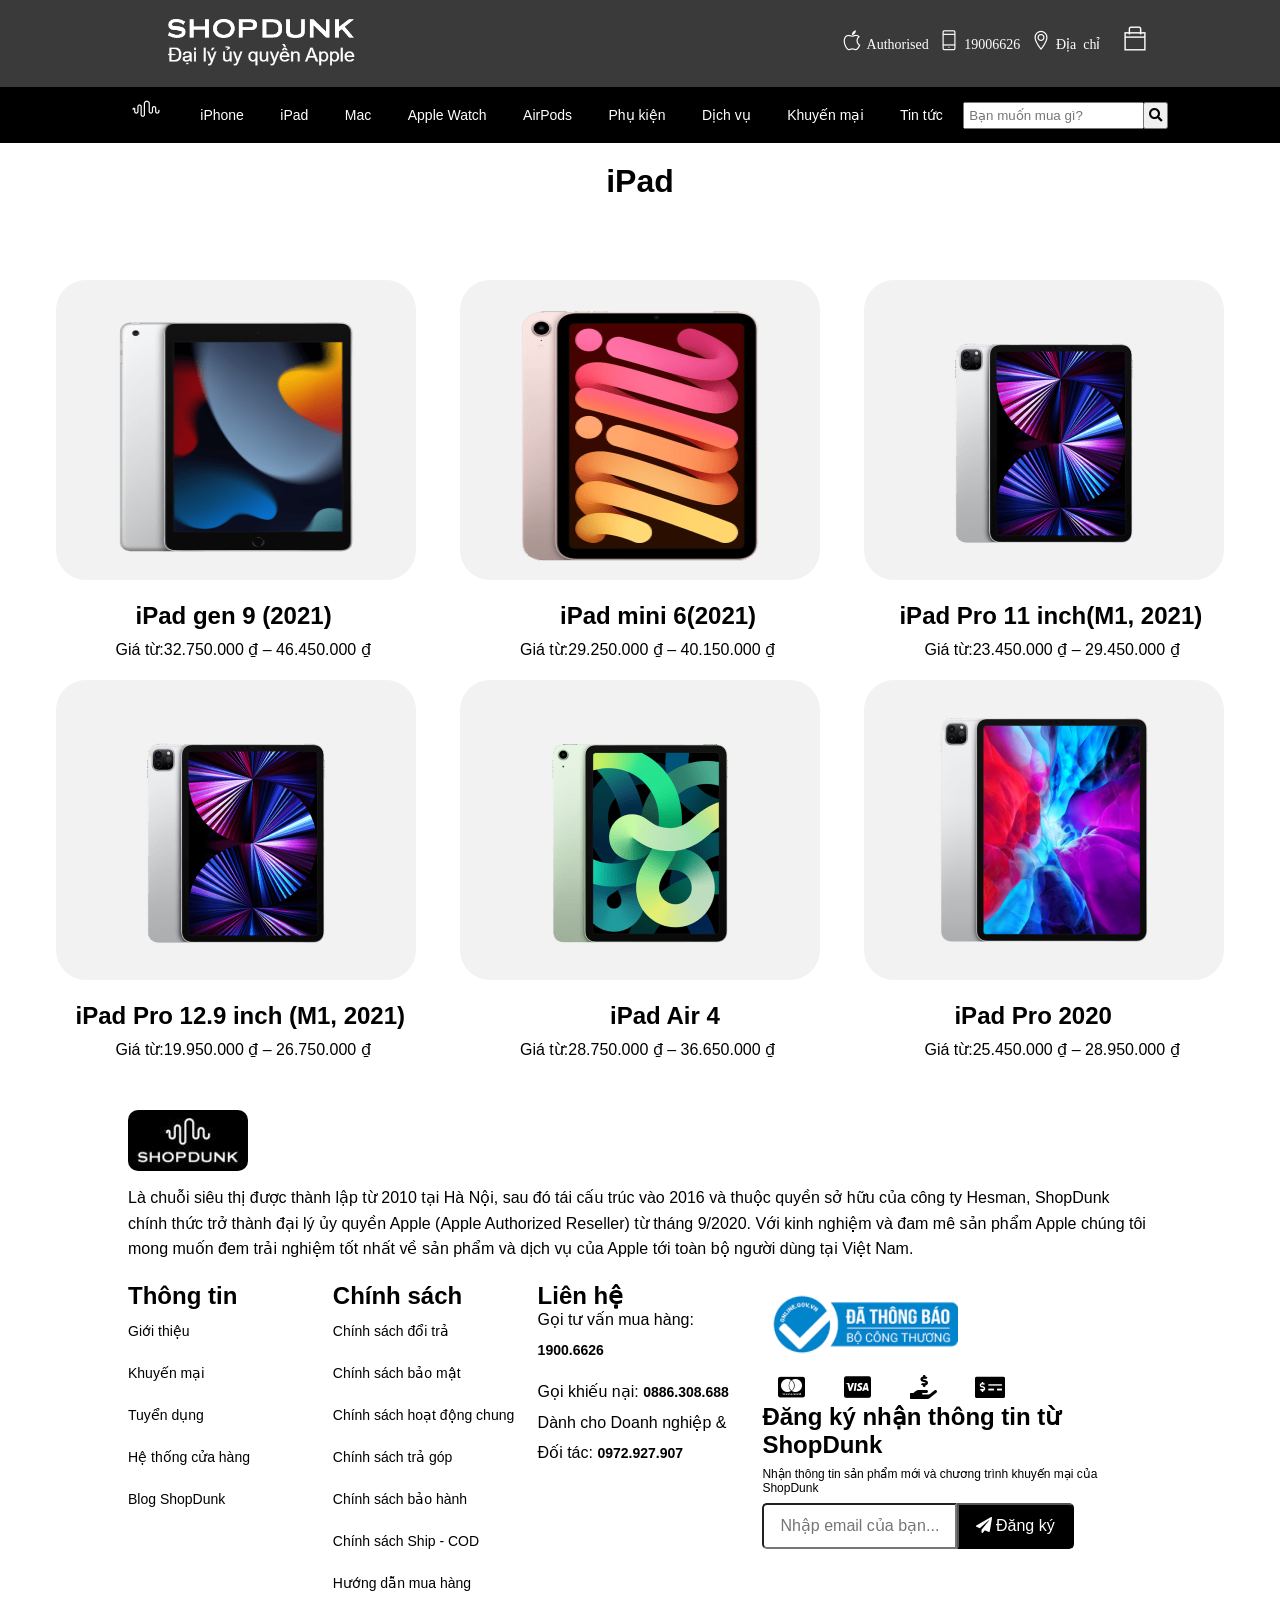
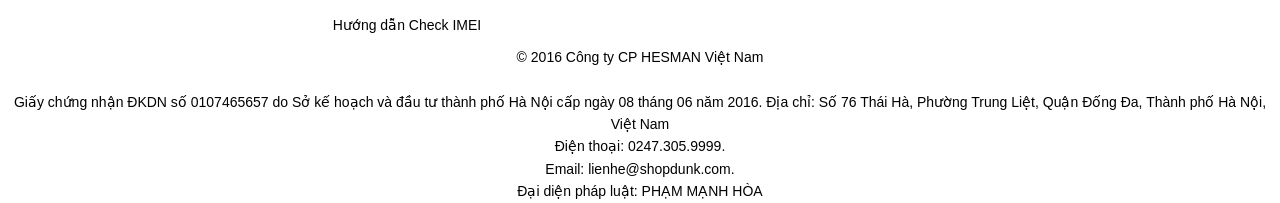
<file: iPad.html>
<!DOCTYPE html>
<html lang="en">
<head>
    <meta charset="UTF-8">
    <meta http-equiv="X-UA-Compatible" content="IE=edge">
    <meta name="viewport" content="width=device-width, initial-scale=1.0">
    <title>iPad</title>
    <link rel="stylesheet" href="./CSS/style_iPhone.css">
    <link rel="stylesheet" href="./themify-icons/themify-icons.css">
    <link rel="stylesheet" href="./fontawesome-free-5.15.4-web/css/all.css">
</head>
<body>
    <div class="main">
        <div id="header">
            <div class="logo-left">
                <a href="./index.html"><img class="logo-1" src="./images/261324070_4347523358690584_3346044899357033616_n.png" alt="Logo_ShopDunk"></a>
            </div>
            <div class="logo-right">
                <i class="ti-apple"><a href="#">Authorised</a></i>
                <i class="ti-mobile"><a href="">19006626</a></i>
                <i class="ti-location-pin"><a href="">Địa chỉ</a></i>
                <a class="bag"><i class="ti-bag js" style="font-size: 24px; margin-left: 12px; cursor: pointer;">
                </i></a>
            </div>
            <div class="clear"></div>   
            <ul class="nav" id="nav-bar">
                <li><a href="./index.html"><img src="./images/263526478_596871234858714_4622490846793397128_n.png" alt=""></a></li>
                <li><a href="./iPhone.html">iPhone</a>
                    <ul class="nav-iPhone">
                        <li><a href="#">iPhone 13 Pro Max</a></li>
                        <li><a href="#">iPhone 13 Pro</a></li>
                        <li><a href="#">iPhone 13</a></li>
                        <li><a href="#">iPhone 13 mini</a></li>
                        <li><a href="#">iPhone 12 Pro Max</a></li>
                        <li><a href="#">iPhone 12 Pro</a></li>
                        <li><a href="#">iPhone 12</a></li>
                        <li><a href="#">iPhone 12 mini</a></li>
                        <li><a href="#">iPhone 11</a></li>
                        <li><a href="#">iPhone XR</a></li>
                        <li><a href="#">iPhone SE 2020</a></li>
                    </ul>
                </li>
                <li><a href="./iPad.html">iPad</a>
                <ul class="nav-iPhone">
                    <li><a href="#">iPad gen 9(2021)</a></li>
                    <li><a href="#">iPad mini 6(2021)</a></li>
                    <li><a href="#">iPad Pro 11 inch(M1,2021)</a></li>
                    <li><a href="#">iPad Pro 12,9 inch(M1,2021)</a></li>
                    <li><a href="#">iPad Air 4</a></li>
                    <li><a href="#">iPad Pro 2020</a></li>
                </ul>
                </li>
                <li><a href="./MacBook.html">Mac</a>
                <ul class="nav-iPhone">
                    <li><a href="">MacBook Pro 16-inch</a></li>
                    <li><a href="">MacBook Pro 14-inch</a></li>
                    <li><a href="">iMac M1 2021 24inch</a></li>
                    <li><a href="">iMac 2020</a></li>
                    <li><a href="">MacBook Air M1 2020</a></li>
                    <li><a href="">MacBook Pro M1 2020</a></li>
                    <li><a href="">Mac mini M1</a></li>
                </ul>
                </li>
                <li><a href="./AppleWatch.html">Apple Watch</a>
                <ul class="nav-iPhone">
                    <li><a href="">Apple Watch Series 7 Nhôm</a></li>
                    <li><a href="">Apple Watch Series 7 Thép</a></li>
                    <li><a href="">Apple Watch Series 6 Nhôm</a></li>
                    <li><a href="">Apple Watch Series 6 Thép</a></li>
                    <li><a href="">Apple Watch SE</a></li>
                    <li><a href="">Apple Watch Series 5 Nike</a></li>
                    <li><a href="">Apple Watch Series 5</a></li>
                    <li><a href="">Apple Watch Series 3</a></li>
                </ul>
                </li>
                <li><a href="./AirPod.html">AirPods</a>
                <ul class="nav-iPhone">
                    <li><a href="">AirPods(gen 3)</a></li>
                    <li><a href="">AirPods Max</a></li>
                    <li><a href="">AirPods Pro(2021)</a></li>
                    <li><a href="">AirPods Pro</a></li>
                    <li><a href="">AirPods 2</a></li>
                </ul>
                </li>
                <li><a href="./phuKien.html">Phụ kiện</a>
                <ul class="nav-iPhone">
                    <li><a href="">Đồng hồ Garmin</a></li>
                    <li><a href="">Apple TV</a></li>
                    <li><a href="">Apple AirTag</a></li>
                    <li><a href="">Beats</a></li>
                    <li><a href="">Tai nghe- loa</a></li>
                    <li><a href="">Phụ kiện cao cấp</a></li>
                    <li><a href="">Phụ kiện iPhone chính hãng</a></li>
                    <li><a href="">Phụ kiện iPad chính hãng</a></li>
                    <li><a href="">Phụ kiện MacBook chính hãng</a></li>
                    <li><a href="">Phụ kiện Apple Watch chính hãng</a></li>
                </ul>
                </li>
                <li><a href="./DichVu.html">Dịch vụ</a>
                <ul class="nav-iPhone">
                    <li><a href="">AppleCare- Bảo hành chính hãng</a></li>
                    <li><a href="">Apple School Manager</a></li>
                    <li><a href="">Apple Business Manager</a></li>
                    <li><a href="">Bảo hành kim cương</a></li>
                    <li><a href="">Microsoft Office bản quyền</a></li>
                </ul>
                </li>
                <li><a href="./khuyenMai.html">Khuyến mại</a>
                    <ul class="nav-iPhone">
                        <li><a href="">Black Friday</a></li>
                        <li><a href="">Back to School 2021</a></li>
                        <li><a href="">iMac bản đặc biệt</a></li>
                        <li><a href="">Ưu đãi VietinBank</a></li>
                        <li><a href="">Mua hàng từ xa</a></li>
                        <li><a href="">Dọn hàng xả kho</a></li>
                        <li><a href="">Bán hàng không lợi nhuận</a></li>                       
                    </ul>
                </li>
                <li><a href="./tinTuc.html">Tin tức</a></li>
                <li><input type="text" name="" id="search" placeholder="Bạn muốn mua gì?"><button type="submit" id="search-btn"><i class="fas fa-search"></i></button></li>
            </ul>
    <div class="clear"></div>
        </div>        
        <div class="content">
            <h1 style="text-align: center; padding: 20px 0px;">iPad</h1>
            <div id="list-sanPham">
                <div class="sanPham">
                    <a href=""><img src="./images/ipad-gen-9-2021-hero-silver-wifi-select-254x300.png" alt="iPhone" class="sanPham-img"></a>
                    <a href="" class="text-sanPham"  style="left: 80px;">iPad gen 9 (2021)</a>
                    <p class="giaSanPham">Giá từ:32.750.000 ₫ – 46.450.000 ₫</p>
                </div>
                <div class="sanPham">
                    <a href=""><img src="./images/ipad-mini-6-select-wifi-pink-202109-254x300.png" alt="iPad" class="sanPham-img"></a>
                    <a href="" class="text-sanPham" style="left: 100px;">iPad mini 6(2021)</a>
                    <p class="giaSanPham">Giá từ:29.250.000 ₫ – 40.150.000 ₫</p>
                </div>
                <div class="sanPham">
                    <a href=""><img src="./images/ipad-pro-11inch-m1-silver-300x300.png" alt="MacBook" class="sanPham-img"></a>
                    <a href="" class="text-sanPham" style="left: 35px;">iPad Pro 11 inch(M1, 2021)</a>
                    <p class="giaSanPham">Giá từ:23.450.000 ₫ – 29.450.000 ₫</p>
                </div>
                <div class="clear"></div>
                <div class="sanPham">
                    <a href=""><img src="./images/ipad-pro-11inch-m1-silver-300x300.png" alt="iPadPro" class="sanPham-km-img"></a>
                    <a href="" class="text-sanPham" style="left: 20px;">iPad Pro 12.9 inch (M1, 2021)</a>
                    <p class="giaSanPham">Giá từ:19.950.000 ₫ – 26.750.000 ₫
                        </p>
                </div>
                <div class="sanPham">
                    <a href=""><img src="./images/iPad-air-gen4-green-300x300.png" alt="phuKien" class="sanPham-km-img"></a>
                    <a href="" class="text-sanPham">iPad Air 4</a>
                    <p class="giaSanPham">Giá từ:28.750.000 ₫ – 36.650.000 ₫</p>
                </div>
                <div class="sanPham">
                    <a href=""><img src="./images/iPad-Pro-2020-300x300.png" alt="AirPods" class="sanPham-km-img"></a>
                    <a href="" class="text-sanPham" style="left: 90px;">iPad Pro 2020</a>
                    <p class="giaSanPham">Giá từ:25.450.000 ₫ – 28.950.000 ₫</p>
                </div>
                <div class="clear"></div>
            </div>
        </div>
        <div id="introduce">
            <img src="./images/logo-black-p9zi6fzjztstkzq7o44ox4rx3byzw3ztdhy6dfyb8i.jpeg" alt="logo" class="intro-img">
            <p class="text-intro">Là chuỗi siêu thị được thành lập từ 2010 tại Hà Nội, sau đó tái cấu trúc vào 2016 và thuộc quyền sở hữu của công ty Hesman, ShopDunk chính thức trở thành đại lý ủy quyền Apple (Apple Authorized Reseller) từ tháng 9/2020. Với kinh nghiệm và đam mê sản phẩm Apple chúng tôi mong muốn đem trải nghiệm tốt nhất về sản phẩm và dịch vụ của Apple tới toàn bộ người dùng tại Việt Nam.</p>
        </div>
        <div id="service">
            <div class="text-service">
                <p>Thông tin</p>
                <ul>
                    <li><a href="">Giới thiệu</a></li>
                    <li><a href="">Khuyến mại</a></li>
                    <li><a href="">Tuyển dụng</a></li>
                    <li><a href="">Hệ thống cửa hàng</a></li>
                    <li><a href="">Blog ShopDunk</a></li>
                </ul>
            </div>
            <div class="text-service">
                <p>Chính sách</p>
                <ul>
                    <li><a href="">Chính sách đổi trả</a></li>
                    <li><a href="">Chính sách bảo mật</a></li>
                    <li><a href="">Chính sách hoạt động chung</a></li>
                    <li><a href="">Chính sách trả góp</a></li>
                    <li><a href="">Chính sách bảo hành</a></li>
                    <li><a href="">Chính sách Ship - COD</a></li>
                    <li><a href="">Hướng dẫn mua hàng</a></li>
                    <li><a href="">Hướng dẫn Check IMEI</a></li>
                </ul>
            </div>
            <div class="text-service">
                <p>Liên hệ</p>
                <ul>
                    <li>Gọi tư vấn mua hàng: <a href="" style="font-weight: bold;">1900.6626</a></li>
                    <li>Gọi khiếu nại: <a href="" style="font-weight: bold;">0886.308.688</a></li>
                    <li>Dành cho Doanh nghiệp & Đối tác: <a href="" style="font-weight: bold;">0972.927.907</a></li>
                    
                </ul>
            </div>
            <div class="register-service">
                <a href=""><img src="./images/bocongthuong@2x-paqabmyksq4df3tgvdpemfeznx0o7oq3w3pneorlci.png" alt="Bo Cong Thuong"></a>
                <div class="register-icons">
                    <i class="fab fa-cc-mastercard"></i>
                    <i class="fab fa-cc-visa"></i>
                    <i class="fas fa-hand-holding-usd"></i>
                    <i class="fas fa-money-check-alt"></i>
                </div>
                <h2>Đăng ký nhận thông tin từ ShopDunk</h2>
                <p style="font-size: 12px; margin: 8px 0px;">Nhận thông tin sản phẩm mới và chương trình khuyến mại của ShopDunk</p>
                <input type="email" name="" id="" class="register-email" placeholder="Nhập email của bạn...">
                <button type="submit" class="register-btn"><i class="fas fa-paper-plane"></i> Đăng ký</button>
            </div>
            <div class="clear"></div>
        </div>
        <div id="footer">
            <p>© 2016 Công ty CP HESMAN Việt Nam<br><br>Giấy chứng nhận ĐKDN số 0107465657 do Sở kế hoạch và đầu tư thành phố Hà Nội cấp ngày 08 tháng 06 năm 2016. Địa chỉ: Số 76 Thái Hà, Phường Trung Liệt, Quận Đống Đa, Thành phố Hà Nội, Việt Nam
            <br>Điện thoại: 0247.305.9999. <br>Email: lienhe@shopdunk.com. <br>Đại diện pháp luật: PHẠM MẠNH HÒA</p>
        </div>
    </div>
    <div class="modal">
        <div class="sub-modal">
            <div class="content-modal">
                <a href=""><i class="ti-close"></i></a><hr>
                <div class="listGioHang">
                    <div class="product">
                        <p>iPhone13 Pro Max <button style="margin-left: 30px;">xoa</button>  </p>                                         
                    </div>
                    <div class="product">
                        <p>iPhone13 Pro ffff Max <button style="margin-left: 30px;">xoa</button>  </p>                                         
                    </div>
                    
                </div>  
                <div class="clear"></div>              
                <hr>
               
                <a href="./gioHang.html"><button class="btn_thanhToan">Xem giỏ hàng</button></a>
               <a href="./thanhToan.html"> <button class="btn_thanhToan">Thanh toán</button></a>
            </div>
            
        </div>
    </div> 
    <script src="./Javascript/showGioHang.js"></script>
</body>
</html>
</file>
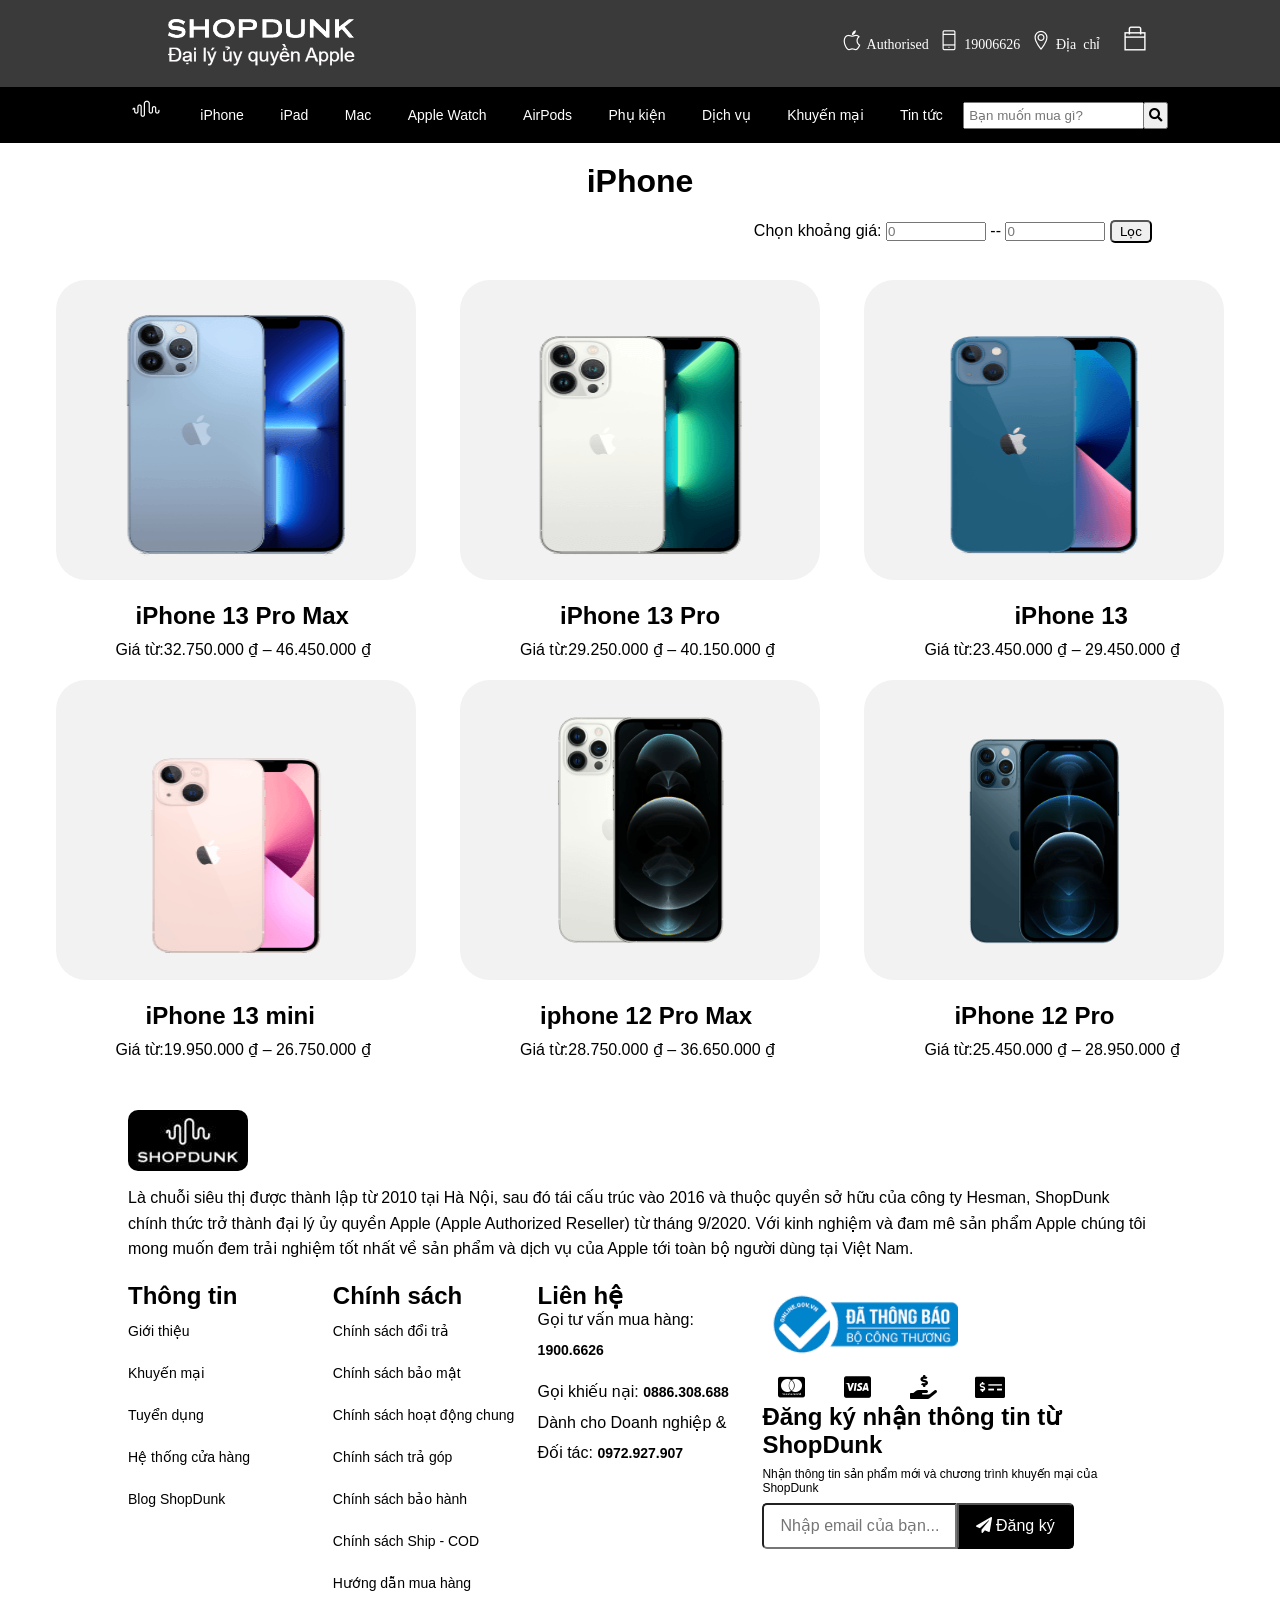
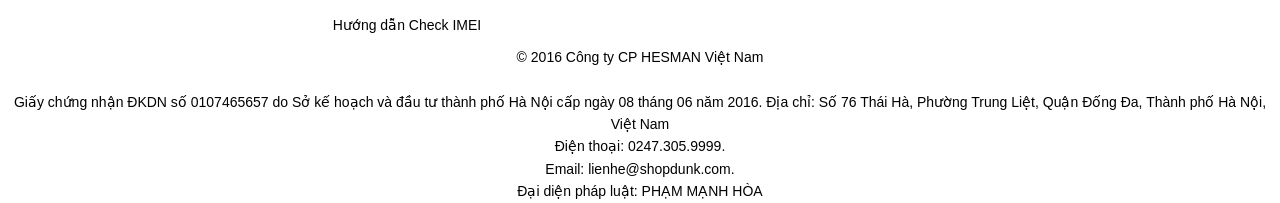
<file: iPhone.html>
<!DOCTYPE html>
<html lang="en">
<head>
    <meta charset="UTF-8">
    <meta http-equiv="X-UA-Compatible" content="IE=edge">
    <meta name="viewport" content="width=device-width, initial-scale=1.0">
    <title>iPhone</title>
    <link rel="stylesheet" href="./CSS/style_iPhone.css">
    <link rel="stylesheet" href="./themify-icons/themify-icons.css">
    <link rel="stylesheet" href="./fontawesome-free-5.15.4-web/css/all.css">
</head>
<body>
    <div class="main">
        <div id="header">
            <div class="logo-left">
                <a href="./index.html"><img class="logo-1" src="./images/261324070_4347523358690584_3346044899357033616_n.png" alt="Logo_ShopDunk"></a>
            </div>
            <div class="logo-right">
                <i class="ti-apple"><a href="#">Authorised</a></i>
                <i class="ti-mobile"><a href="">19006626</a></i>
                <i class="ti-location-pin"><a href="">Địa chỉ</a></i>
                <a class="bag"><i class="ti-bag js" style="font-size: 24px; margin-left: 12px; cursor: pointer;">
                </i></a>
            </div>
            <div class="clear"></div>   
            <ul class="nav" id="nav-bar">
                <li><a href="./index.html"><img src="./images/263526478_596871234858714_4622490846793397128_n.png" alt=""></a></li>
                <li><a href="./iPhone.html">iPhone</a>
                    <ul class="nav-iPhone">
                        <li><a href="#">iPhone 13 Pro Max</a></li>
                        <li><a href="#">iPhone 13 Pro</a></li>
                        <li><a href="#">iPhone 13</a></li>
                        <li><a href="#">iPhone 13 mini</a></li>
                        <li><a href="#">iPhone 12 Pro Max</a></li>
                        <li><a href="#">iPhone 12 Pro</a></li>
                        <li><a href="#">iPhone 12</a></li>
                        <li><a href="#">iPhone 12 mini</a></li>
                        <li><a href="#">iPhone 11</a></li>
                        <li><a href="#">iPhone XR</a></li>
                        <li><a href="#">iPhone SE 2020</a></li>
                    </ul>
                </li>
                <li><a href="./iPad.html">iPad</a>
                <ul class="nav-iPhone">
                    <li><a href="#">iPad gen 9(2021)</a></li>
                    <li><a href="#">iPad mini 6(2021)</a></li>
                    <li><a href="#">iPad Pro 11 inch(M1,2021)</a></li>
                    <li><a href="#">iPad Pro 12,9 inch(M1,2021)</a></li>
                    <li><a href="#">iPad Air 4</a></li>
                    <li><a href="#">iPad Pro 2020</a></li>
                </ul>
                </li>
                <li><a href="./MacBook.html">Mac</a>
                <ul class="nav-iPhone">
                    <li><a href="">MacBook Pro 16-inch</a></li>
                    <li><a href="">MacBook Pro 14-inch</a></li>
                    <li><a href="">iMac M1 2021 24inch</a></li>
                    <li><a href="">iMac 2020</a></li>
                    <li><a href="">MacBook Air M1 2020</a></li>
                    <li><a href="">MacBook Pro M1 2020</a></li>
                    <li><a href="">Mac mini M1</a></li>
                </ul>
                </li>
                <li><a href="./AppleWatch.html">Apple Watch</a>
                <ul class="nav-iPhone">
                    <li><a href="">Apple Watch Series 7 Nhôm</a></li>
                    <li><a href="">Apple Watch Series 7 Thép</a></li>
                    <li><a href="">Apple Watch Series 6 Nhôm</a></li>
                    <li><a href="">Apple Watch Series 6 Thép</a></li>
                    <li><a href="">Apple Watch SE</a></li>
                    <li><a href="">Apple Watch Series 5 Nike</a></li>
                    <li><a href="">Apple Watch Series 5</a></li>
                    <li><a href="">Apple Watch Series 3</a></li>
                </ul>
                </li>
                <li><a href="./AirPod.html">AirPods</a>
                <ul class="nav-iPhone">
                    <li><a href="">AirPods(gen 3)</a></li>
                    <li><a href="">AirPods Max</a></li>
                    <li><a href="">AirPods Pro(2021)</a></li>
                    <li><a href="">AirPods Pro</a></li>
                    <li><a href="">AirPods 2</a></li>
                </ul>
                </li>
                <li><a href="./phuKien.html">Phụ kiện</a>
                <ul class="nav-iPhone">
                    <li><a href="">Đồng hồ Garmin</a></li>
                    <li><a href="">Apple TV</a></li>
                    <li><a href="">Apple AirTag</a></li>
                    <li><a href="">Beats</a></li>
                    <li><a href="">Tai nghe- loa</a></li>
                    <li><a href="">Phụ kiện cao cấp</a></li>
                    <li><a href="">Phụ kiện iPhone chính hãng</a></li>
                    <li><a href="">Phụ kiện iPad chính hãng</a></li>
                    <li><a href="">Phụ kiện MacBook chính hãng</a></li>
                    <li><a href="">Phụ kiện Apple Watch chính hãng</a></li>
                </ul>
                </li>
                <li><a href="./DichVu.html">Dịch vụ</a>
                <ul class="nav-iPhone">
                    <li><a href="">AppleCare- Bảo hành chính hãng</a></li>
                    <li><a href="">Apple School Manager</a></li>
                    <li><a href="">Apple Business Manager</a></li>
                    <li><a href="">Bảo hành kim cương</a></li>
                    <li><a href="">Microsoft Office bản quyền</a></li>
                </ul>
                </li>
                <li><a href="./khuyenMai.html">Khuyến mại</a>
                    <ul class="nav-iPhone">
                        <li><a href="">Black Friday</a></li>
                        <li><a href="">Back to School 2021</a></li>
                        <li><a href="">iMac bản đặc biệt</a></li>
                        <li><a href="">Ưu đãi VietinBank</a></li>
                        <li><a href="">Mua hàng từ xa</a></li>
                        <li><a href="">Dọn hàng xả kho</a></li>
                        <li><a href="">Bán hàng không lợi nhuận</a></li>                       
                    </ul>
                </li>
                <li><a href="./tinTuc.html">Tin tức</a></li>
                <li><input type="text" name="" id="search" placeholder="Bạn muốn mua gì?"><button type="submit" id="search-btn"><i class="fas fa-search"></i></button></li>
            </ul>
    <div class="clear"></div>
        </div>        
        <div class="content">
            <h1 style="text-align: center; padding: 20px 0px;">iPhone</h1>
            <div class="timKiemGia" style="float: right; margin-right: 10%;">
                <form action="" method="get">
                    Chọn khoảng giá: <input type="text" name="" id="search" placeholder="0"  style="width: 100px;"> --
                    <input type="text" name="" id="search" placeholder="0" style="width: 100px;">
                    <button type="submit" id="search-btn" style="border-radius: 5px; padding:2px 8px; cursor: pointer;">Lọc</button>
                </form>
            </div>
            
            <div id="list-sanPham">
                <div class="sanPham">
                    <a href="./chiTietSanPham.html"><img src="./images/iphone-13-pro-max-blue-select-254x300.png" alt="iPhone" class="sanPham-img"></a>
                    <a href="" class="text-sanPham"  style="left: 80px;">iPhone 13 Pro Max</a>
                    <p class="giaSanPham">Giá từ:32.750.000 ₫ – 46.450.000 ₫</p>
                </div>
                <div class="sanPham">
                    <a href=""><img src="./images/iphone-13-pro-silver-select-254x300.png" alt="iPad" class="sanPham-img"></a>
                    <a href="" class="text-sanPham" style="left: 100px;">iPhone 13 Pro</a>
                    <p class="giaSanPham">Giá từ:29.250.000 ₫ – 40.150.000 ₫</p>
                </div>
                <div class="sanPham">
                    <a href=""><img src="./images/iphone-13-blue-select-2021-254x300.png" alt="MacBook" class="sanPham-img"></a>
                    <a href="" class="text-sanPham"  >iPhone 13</a>
                    <p class="giaSanPham">Giá từ:23.450.000 ₫ – 29.450.000 ₫</p>
                </div>
                <div class="clear"></div>
                <div class="sanPham">
                    <a href=""><img src="./images/iphone-13-mini-pink-select-2021-254x300.png" alt="iPadPro" class="sanPham-km-img"></a>
                    <a href="" class="text-sanPham"  style="left: 90px;">iPhone 13 mini</a>
                    <p class="giaSanPham">Giá từ:19.950.000 ₫ – 26.750.000 ₫
                        </p>
                </div>
                <div class="sanPham">
                    <a href=""><img src="./images/iPhone12.png" alt="phuKien" class="sanPham-km-img"></a>
                    <a href="" class="text-sanPham"  style="left: 80px;">iphone 12 Pro Max</a>
                    <p class="giaSanPham">Giá từ:28.750.000 ₫ – 36.650.000 ₫</p>
                </div>
                <div class="sanPham">
                    <a href=""><img src="./images/iPhone12pro.png" alt="AirPods" class="sanPham-km-img"></a>
                    <a href="" class="text-sanPham" style="left: 90px;">iPhone 12 Pro</a>
                    <p class="giaSanPham">Giá từ:25.450.000 ₫ – 28.950.000 ₫</p>
                </div>
                <div class="clear"></div>
            </div>
        </div>
        <div id="introduce">
            <img src="./images/logo-black-p9zi6fzjztstkzq7o44ox4rx3byzw3ztdhy6dfyb8i.jpeg" alt="logo" class="intro-img">
            <p class="text-intro">Là chuỗi siêu thị được thành lập từ 2010 tại Hà Nội, sau đó tái cấu trúc vào 2016 và thuộc quyền sở hữu của công ty Hesman, ShopDunk chính thức trở thành đại lý ủy quyền Apple (Apple Authorized Reseller) từ tháng 9/2020. Với kinh nghiệm và đam mê sản phẩm Apple chúng tôi mong muốn đem trải nghiệm tốt nhất về sản phẩm và dịch vụ của Apple tới toàn bộ người dùng tại Việt Nam.</p>
        </div>
        <div id="service">
            <div class="text-service">
                <p>Thông tin</p>
                <ul>
                    <li><a href="">Giới thiệu</a></li>
                    <li><a href="">Khuyến mại</a></li>
                    <li><a href="">Tuyển dụng</a></li>
                    <li><a href="">Hệ thống cửa hàng</a></li>
                    <li><a href="">Blog ShopDunk</a></li>
                </ul>
            </div>
            <div class="text-service">
                <p>Chính sách</p>
                <ul>
                    <li><a href="">Chính sách đổi trả</a></li>
                    <li><a href="">Chính sách bảo mật</a></li>
                    <li><a href="">Chính sách hoạt động chung</a></li>
                    <li><a href="">Chính sách trả góp</a></li>
                    <li><a href="">Chính sách bảo hành</a></li>
                    <li><a href="">Chính sách Ship - COD</a></li>
                    <li><a href="">Hướng dẫn mua hàng</a></li>
                    <li><a href="">Hướng dẫn Check IMEI</a></li>
                </ul>
            </div>
            <div class="text-service">
                <p>Liên hệ</p>
                <ul>
                    <li>Gọi tư vấn mua hàng: <a href="" style="font-weight: bold;">1900.6626</a></li>
                    <li>Gọi khiếu nại: <a href="" style="font-weight: bold;">0886.308.688</a></li>
                    <li>Dành cho Doanh nghiệp & Đối tác: <a href="" style="font-weight: bold;">0972.927.907</a></li>
                    
                </ul>
            </div>
            <div class="register-service">
                <a href=""><img src="./images/bocongthuong@2x-paqabmyksq4df3tgvdpemfeznx0o7oq3w3pneorlci.png" alt="Bo Cong Thuong"></a>
                <div class="register-icons">
                    <i class="fab fa-cc-mastercard"></i>
                    <i class="fab fa-cc-visa"></i>
                    <i class="fas fa-hand-holding-usd"></i>
                    <i class="fas fa-money-check-alt"></i>
                </div>
                <h2>Đăng ký nhận thông tin từ ShopDunk</h2>
                <p style="font-size: 12px; margin: 8px 0px;">Nhận thông tin sản phẩm mới và chương trình khuyến mại của ShopDunk</p>
                <input type="email" name="" id="" class="register-email" placeholder="Nhập email của bạn...">
                <button type="submit" class="register-btn"><i class="fas fa-paper-plane"></i> Đăng ký</button>
            </div>
            <div class="clear"></div>
        </div>
        <div id="footer">
            <p>© 2016 Công ty CP HESMAN Việt Nam<br><br>Giấy chứng nhận ĐKDN số 0107465657 do Sở kế hoạch và đầu tư thành phố Hà Nội cấp ngày 08 tháng 06 năm 2016. Địa chỉ: Số 76 Thái Hà, Phường Trung Liệt, Quận Đống Đa, Thành phố Hà Nội, Việt Nam
            <br>Điện thoại: 0247.305.9999. <br>Email: lienhe@shopdunk.com. <br>Đại diện pháp luật: PHẠM MẠNH HÒA</p>
        </div>
    </div>
    <div class="modal">
        <div class="sub-modal">
            <div class="content-modal">
                <a href=""><i class="ti-close"></i></a><hr>
                <div class="listGioHang">
                    <div class="product">
                        <p>iPhone13 Pro Max <button style="margin-left: 30px;">xoa</button>  </p>                                         
                    </div>
                    <div class="product">
                        <p>iPhone13 Pro ffff Max <button style="margin-left: 30px;">xoa</button>  </p>                                         
                    </div>
                    
                </div>  
                <div class="clear"></div>              
                <hr>
               
                <a href="./gioHang.html"><button class="btn_thanhToan">Xem giỏ hàng</button></a>
               <a href="./thanhToan.html"> <button class="btn_thanhToan">Thanh toán</button></a>
            </div>
            
        </div>
    </div>   
    <script src="./Javascript/showGioHang.js">        
    </script>
</body>
</html>
</file>
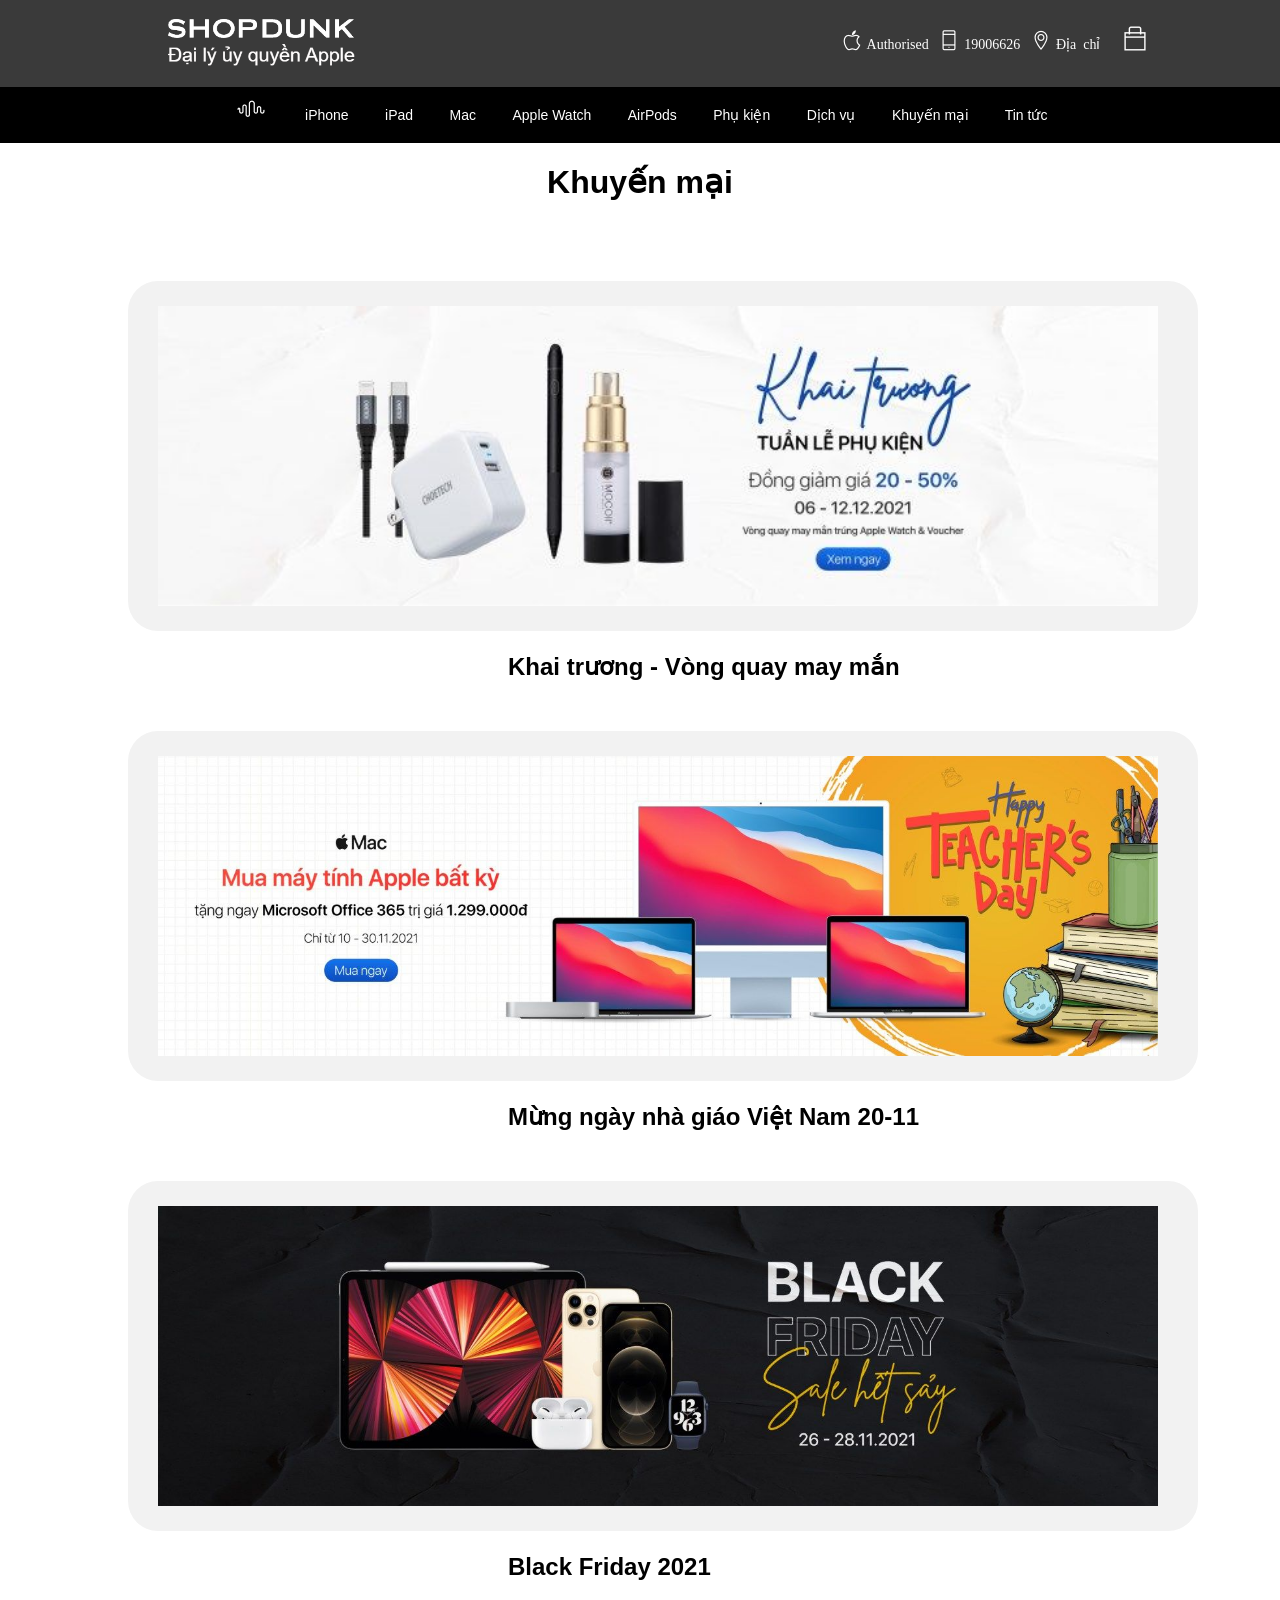
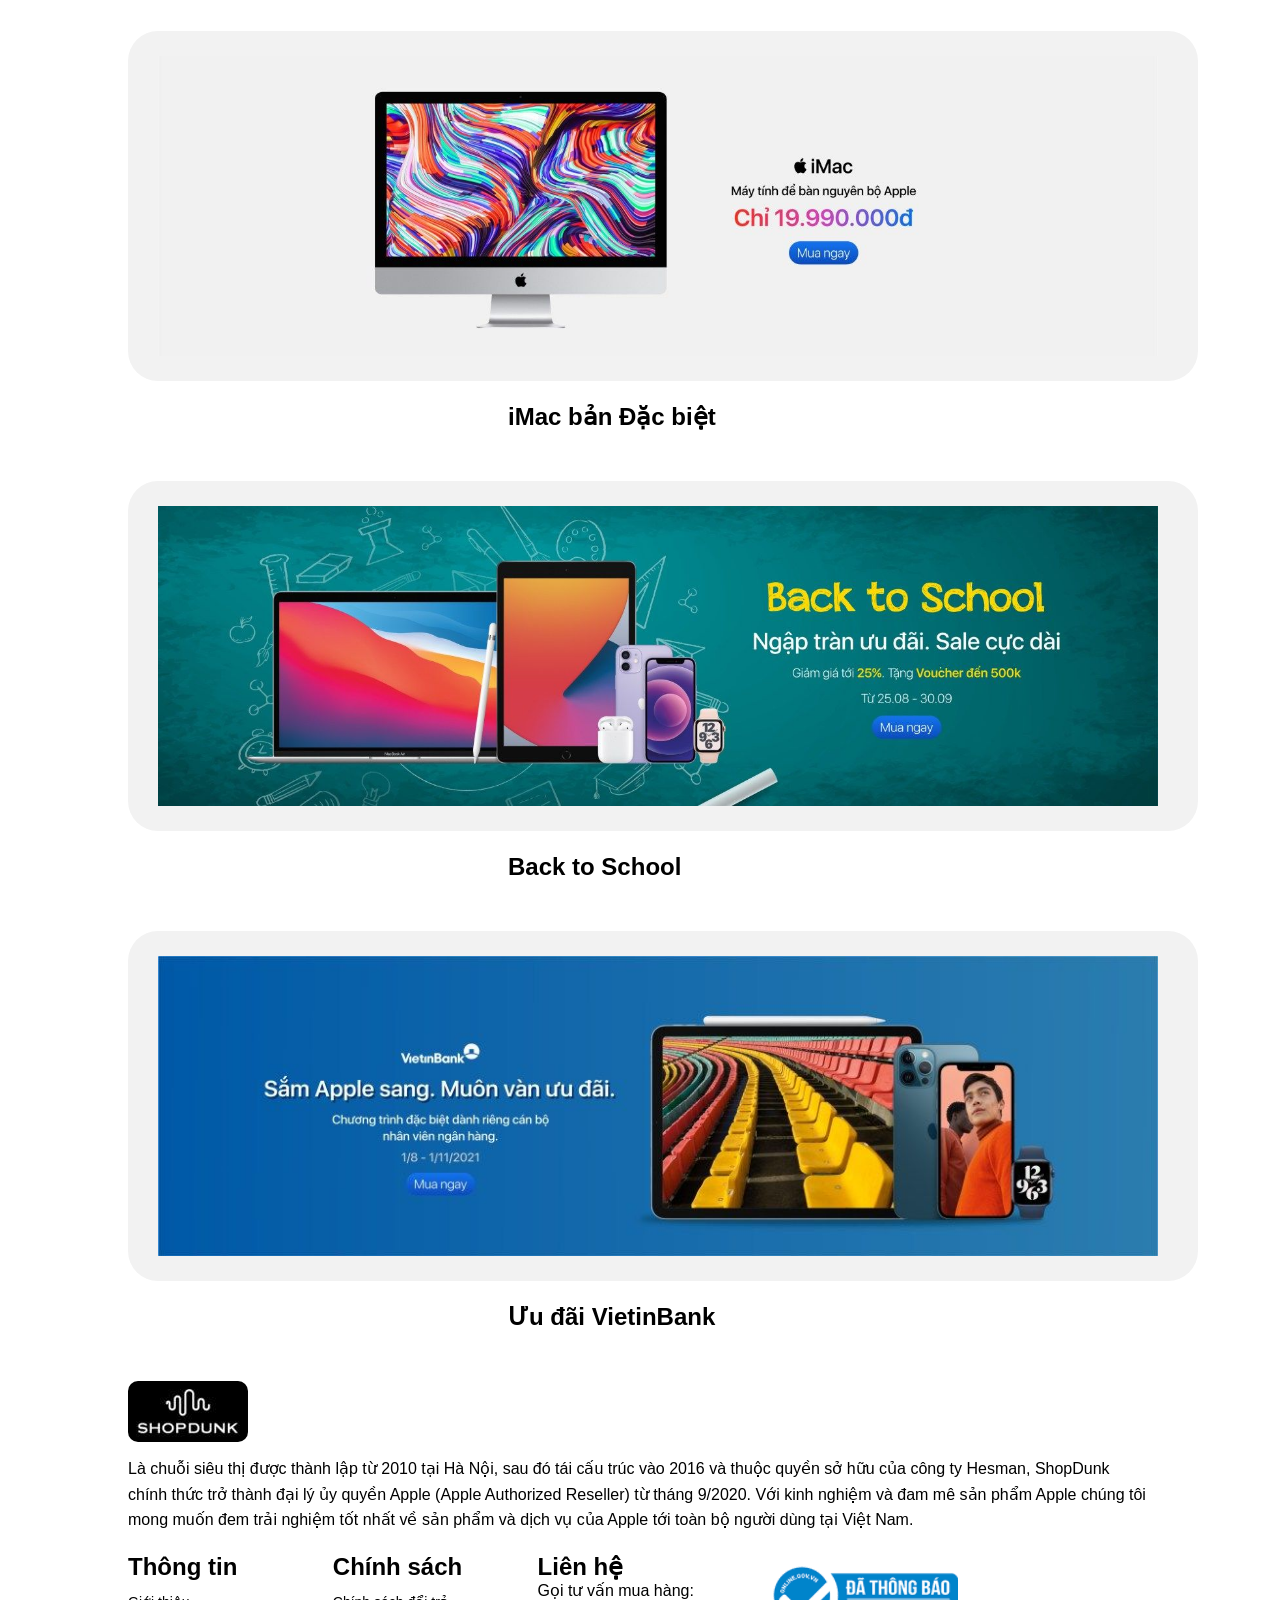
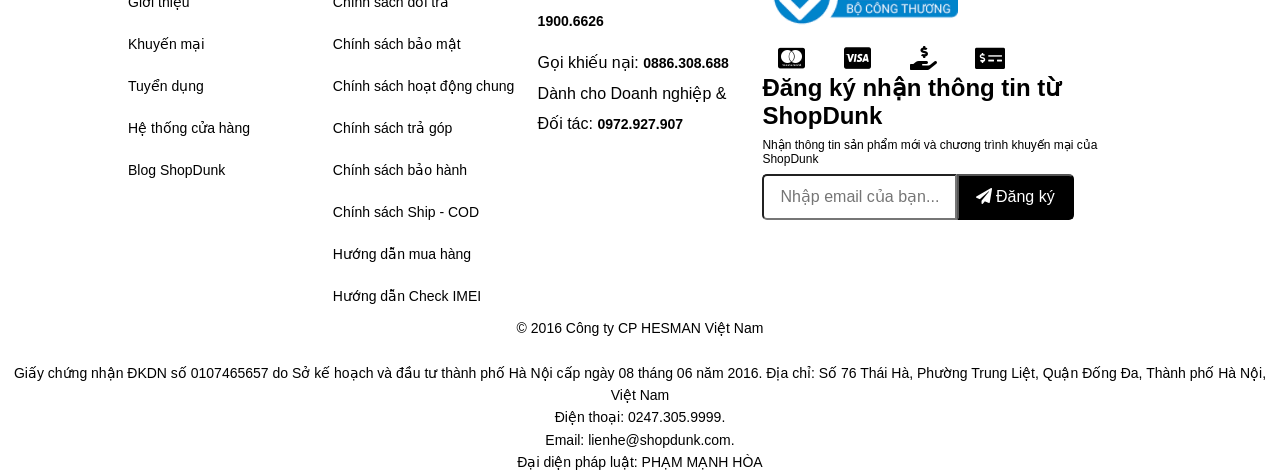
<file: khuyenMai.html>
<!DOCTYPE html>
<html lang="en">
<head>
    <meta charset="UTF-8">
    <meta http-equiv="X-UA-Compatible" content="IE=edge">
    <meta name="viewport" content="width=device-width, initial-scale=1.0">
    <title>Khuyen mai</title>
    <link rel="stylesheet" href="./CSS/style_khuyenMai.css">
    <link rel="stylesheet" href="./themify-icons/themify-icons.css">
    <link rel="stylesheet" href="./fontawesome-free-5.15.4-web/css/all.css">
</head>
<body>
    <div class="main">
        <div id="header">
            <div class="logo-left">
                <a href="./index.html"><img class="logo-1" src="./images/261324070_4347523358690584_3346044899357033616_n.png" alt="Logo_ShopDunk"></a>
            </div>
            <div class="logo-right">
                <i class="ti-apple"><a href="#">Authorised</a></i>
                <i class="ti-mobile"><a href="">19006626</a></i>
                <i class="ti-location-pin"><a href="">Địa chỉ</a></i>
                <a href="#"><i class="ti-bag js" style="font-size: 24px; margin-left: 12px;">
                </i></a>
            </div>
            <div class="clear"></div>   
            <ul class="nav" id="nav-bar">
                <li><a href="./index.html"><img src="./images/263526478_596871234858714_4622490846793397128_n.png" alt=""></a></li>
                <li><a href="./iPhone.html">iPhone</a>
                    <ul class="nav-iPhone">
                        <li><a href="#">iPhone 13 Pro Max</a></li>
                        <li><a href="#">iPhone 13 Pro</a></li>
                        <li><a href="#">iPhone 13</a></li>
                        <li><a href="#">iPhone 13 mini</a></li>
                        <li><a href="#">iPhone 12 Pro Max</a></li>
                        <li><a href="#">iPhone 12 Pro</a></li>
                        <li><a href="#">iPhone 12</a></li>
                        <li><a href="#">iPhone 12 mini</a></li>
                        <li><a href="#">iPhone 11</a></li>
                        <li><a href="#">iPhone XR</a></li>
                        <li><a href="#">iPhone SE 2020</a></li>
                    </ul>
                </li>
                <li><a href="./iPad.html">iPad</a>
                <ul class="nav-iPhone">
                    <li><a href="#">iPad gen 9(2021)</a></li>
                    <li><a href="#">iPad mini 6(2021)</a></li>
                    <li><a href="#">iPad Pro 11 inch(M1,2021)</a></li>
                    <li><a href="#">iPad Pro 12,9 inch(M1,2021)</a></li>
                    <li><a href="#">iPad Air 4</a></li>
                    <li><a href="#">iPad Pro 2020</a></li>
                </ul>
                </li>
                <li><a href="./MacBook.html">Mac</a>
                <ul class="nav-iPhone">
                    <li><a href="">MacBook Pro 16-inch</a></li>
                    <li><a href="">MacBook Pro 14-inch</a></li>
                    <li><a href="">iMac M1 2021 24inch</a></li>
                    <li><a href="">iMac 2020</a></li>
                    <li><a href="">MacBook Air M1 2020</a></li>
                    <li><a href="">MacBook Pro M1 2020</a></li>
                    <li><a href="">Mac mini M1</a></li>
                </ul>
                </li>
                <li><a href="./AppleWatch.html">Apple Watch</a>
                <ul class="nav-iPhone">
                    <li><a href="">Apple Watch Series 7 Nhôm</a></li>
                    <li><a href="">Apple Watch Series 7 Thép</a></li>
                    <li><a href="">Apple Watch Series 6 Nhôm</a></li>
                    <li><a href="">Apple Watch Series 6 Thép</a></li>
                    <li><a href="">Apple Watch SE</a></li>
                    <li><a href="">Apple Watch Series 5 Nike</a></li>
                    <li><a href="">Apple Watch Series 5</a></li>
                    <li><a href="">Apple Watch Series 3</a></li>
                </ul>
                </li>
                <li><a href="./AirPod.html">AirPods</a>
                <ul class="nav-iPhone">
                    <li><a href="">AirPods(gen 3)</a></li>
                    <li><a href="">AirPods Max</a></li>
                    <li><a href="">AirPods Pro(2021)</a></li>
                    <li><a href="">AirPods Pro</a></li>
                    <li><a href="">AirPods 2</a></li>
                </ul>
                </li>
                <li><a href="./phuKien.html">Phụ kiện</a>
                <ul class="nav-iPhone">
                    <li><a href="">Đồng hồ Garmin</a></li>
                    <li><a href="">Apple TV</a></li>
                    <li><a href="">Apple AirTag</a></li>
                    <li><a href="">Beats</a></li>
                    <li><a href="">Tai nghe- loa</a></li>
                    <li><a href="">Phụ kiện cao cấp</a></li>
                    <li><a href="">Phụ kiện iPhone chính hãng</a></li>
                    <li><a href="">Phụ kiện iPad chính hãng</a></li>
                    <li><a href="">Phụ kiện MacBook chính hãng</a></li>
                    <li><a href="">Phụ kiện Apple Watch chính hãng</a></li>
                </ul>
                </li>
                <li><a href="./DichVu.html">Dịch vụ</a>
                <ul class="nav-iPhone">
                    <li><a href="">AppleCare- Bảo hành chính hãng</a></li>
                    <li><a href="">Apple School Manager</a></li>
                    <li><a href="">Apple Business Manager</a></li>
                    <li><a href="">Bảo hành kim cương</a></li>
                    <li><a href="">Microsoft Office bản quyền</a></li>
                </ul>
                </li>
                <li><a href="./khuyenMai.html">Khuyến mại</a>
                    <ul class="nav-iPhone">
                        <li><a href="">Black Friday</a></li>
                        <li><a href="">Back to School 2021</a></li>
                        <li><a href="">iMac bản đặc biệt</a></li>
                        <li><a href="">Ưu đãi VietinBank</a></li>
                        <li><a href="">Mua hàng từ xa</a></li>
                        <li><a href="">Dọn hàng xả kho</a></li>
                        <li><a href="">Bán hàng không lợi nhuận</a></li>                       
                    </ul>
                </li>
                <li><a href="./tinTuc.html">Tin tức</a></li>
                <!-- <li><input type="text" name="" id="search" placeholder="Bạn muốn mua gì?"><button type="submit" id="search-btn"><i class="fas fa-search"></i></button></li> -->
            </ul>
    <div class="clear"></div>
        </div>        
        <div class="content">
            <h1 style="text-align: center; padding: 20px 0px;">Khuyến mại</h1>
            <div id="list-sanPham">
                <div class="sanPham">
                    <a href=""><img src="./images/banner-pc-khai-truong-PK-768x229.jpg" alt="iPhone" class="sanPham-img"></a>
                    <a href="" class="text-sanPham">Khai trương - Vòng quay may mắn</a>
                   
                </div>
                <div class="sanPham">
                    <a href=""><img src="./images/Banner-PC-20-11-1536x458.jpg" alt="iPad" class="sanPham-img"></a>
                    <a href="" class="text-sanPham" >Mừng ngày nhà giáo Việt Nam 20-11</a>
                    
                </div>
                <div class="sanPham">
                    <a href=""><img src="./images/Banner-PC-black-1536x458.jpg" alt="MacBook" class="sanPham-img"></a>
                    <a href="" class="text-sanPham"  >Black Friday 2021</a>
                    
                </div>
                <div class="clear"></div>
                <div class="sanPham">
                    <a href=""><img src="./images/Banner-PC-3-imac-1536x457.jpg" alt="iPadPro" class="sanPham-img"></a>
                    <a href="" class="text-sanPham"  >iMac bản Đặc biệt</a>
                  
                </div>
                <div class="sanPham">
                    <a href=""><img src="./images/Banner-PC-1-back-to-school-1-1536x458.jpg" alt="phuKien" class="sanPham-img"></a>
                    <a href="" class="text-sanPham"  >Back to School</a>
                  
                </div>
                <div class="sanPham">
                    <a href=""><img src="./images/Ưu-dãi-vietin-bank-PC-1024x310.jpg" alt="AirPods" class="sanPham-img"></a>
                    <a href="" class="text-sanPham">Ưu đãi VietinBank</a>
                   
                </div>
                <div class="clear"></div>
            </div>
        </div>
        <div id="introduce">
            <img src="./images/logo-black-p9zi6fzjztstkzq7o44ox4rx3byzw3ztdhy6dfyb8i.jpeg" alt="logo" class="intro-img">
            <p class="text-intro">Là chuỗi siêu thị được thành lập từ 2010 tại Hà Nội, sau đó tái cấu trúc vào 2016 và thuộc quyền sở hữu của công ty Hesman, ShopDunk chính thức trở thành đại lý ủy quyền Apple (Apple Authorized Reseller) từ tháng 9/2020. Với kinh nghiệm và đam mê sản phẩm Apple chúng tôi mong muốn đem trải nghiệm tốt nhất về sản phẩm và dịch vụ của Apple tới toàn bộ người dùng tại Việt Nam.</p>
        </div>
        <div id="service">
            <div class="text-service">
                <p>Thông tin</p>
                <ul>
                    <li><a href="">Giới thiệu</a></li>
                    <li><a href="">Khuyến mại</a></li>
                    <li><a href="">Tuyển dụng</a></li>
                    <li><a href="">Hệ thống cửa hàng</a></li>
                    <li><a href="">Blog ShopDunk</a></li>
                </ul>
            </div>
            <div class="text-service">
                <p>Chính sách</p>
                <ul>
                    <li><a href="">Chính sách đổi trả</a></li>
                    <li><a href="">Chính sách bảo mật</a></li>
                    <li><a href="">Chính sách hoạt động chung</a></li>
                    <li><a href="">Chính sách trả góp</a></li>
                    <li><a href="">Chính sách bảo hành</a></li>
                    <li><a href="">Chính sách Ship - COD</a></li>
                    <li><a href="">Hướng dẫn mua hàng</a></li>
                    <li><a href="">Hướng dẫn Check IMEI</a></li>
                </ul>
            </div>
            <div class="text-service">
                <p>Liên hệ</p>
                <ul>
                    <li>Gọi tư vấn mua hàng: <a href="" style="font-weight: bold;">1900.6626</a></li>
                    <li>Gọi khiếu nại: <a href="" style="font-weight: bold;">0886.308.688</a></li>
                    <li>Dành cho Doanh nghiệp & Đối tác: <a href="" style="font-weight: bold;">0972.927.907</a></li>
                    
                </ul>
            </div>
            <div class="register-service">
                <a href=""><img src="./images/bocongthuong@2x-paqabmyksq4df3tgvdpemfeznx0o7oq3w3pneorlci.png" alt="Bo Cong Thuong"></a>
                <div class="register-icons">
                    <i class="fab fa-cc-mastercard"></i>
                    <i class="fab fa-cc-visa"></i>
                    <i class="fas fa-hand-holding-usd"></i>
                    <i class="fas fa-money-check-alt"></i>
                </div>
                <h2>Đăng ký nhận thông tin từ ShopDunk</h2>
                <p style="font-size: 12px; margin: 8px 0px;">Nhận thông tin sản phẩm mới và chương trình khuyến mại của ShopDunk</p>
                <input type="email" name="" id="" class="register-email" placeholder="Nhập email của bạn...">
                <button type="submit" class="register-btn"><i class="fas fa-paper-plane"></i> Đăng ký</button>
            </div>
            <div class="clear"></div>
        </div>
        <div id="footer">
            <p>© 2016 Công ty CP HESMAN Việt Nam<br><br>Giấy chứng nhận ĐKDN số 0107465657 do Sở kế hoạch và đầu tư thành phố Hà Nội cấp ngày 08 tháng 06 năm 2016. Địa chỉ: Số 76 Thái Hà, Phường Trung Liệt, Quận Đống Đa, Thành phố Hà Nội, Việt Nam
            <br>Điện thoại: 0247.305.9999. <br>Email: lienhe@shopdunk.com. <br>Đại diện pháp luật: PHẠM MẠNH HÒA</p>
        </div>
    </div>
    <script>
        window.onscroll = function() {myFunction()};
        var navH = document.getElementById("nav-bar");
        var fixed = navH.offsetTop;
        function myFunction(){
            if(window.pageYOffset>fixed){
                navH.classList.add("fixed");
            }else{
                navH.classList.remove("fixed");
            }
        }
    </script>
</body>
</html>
</file>
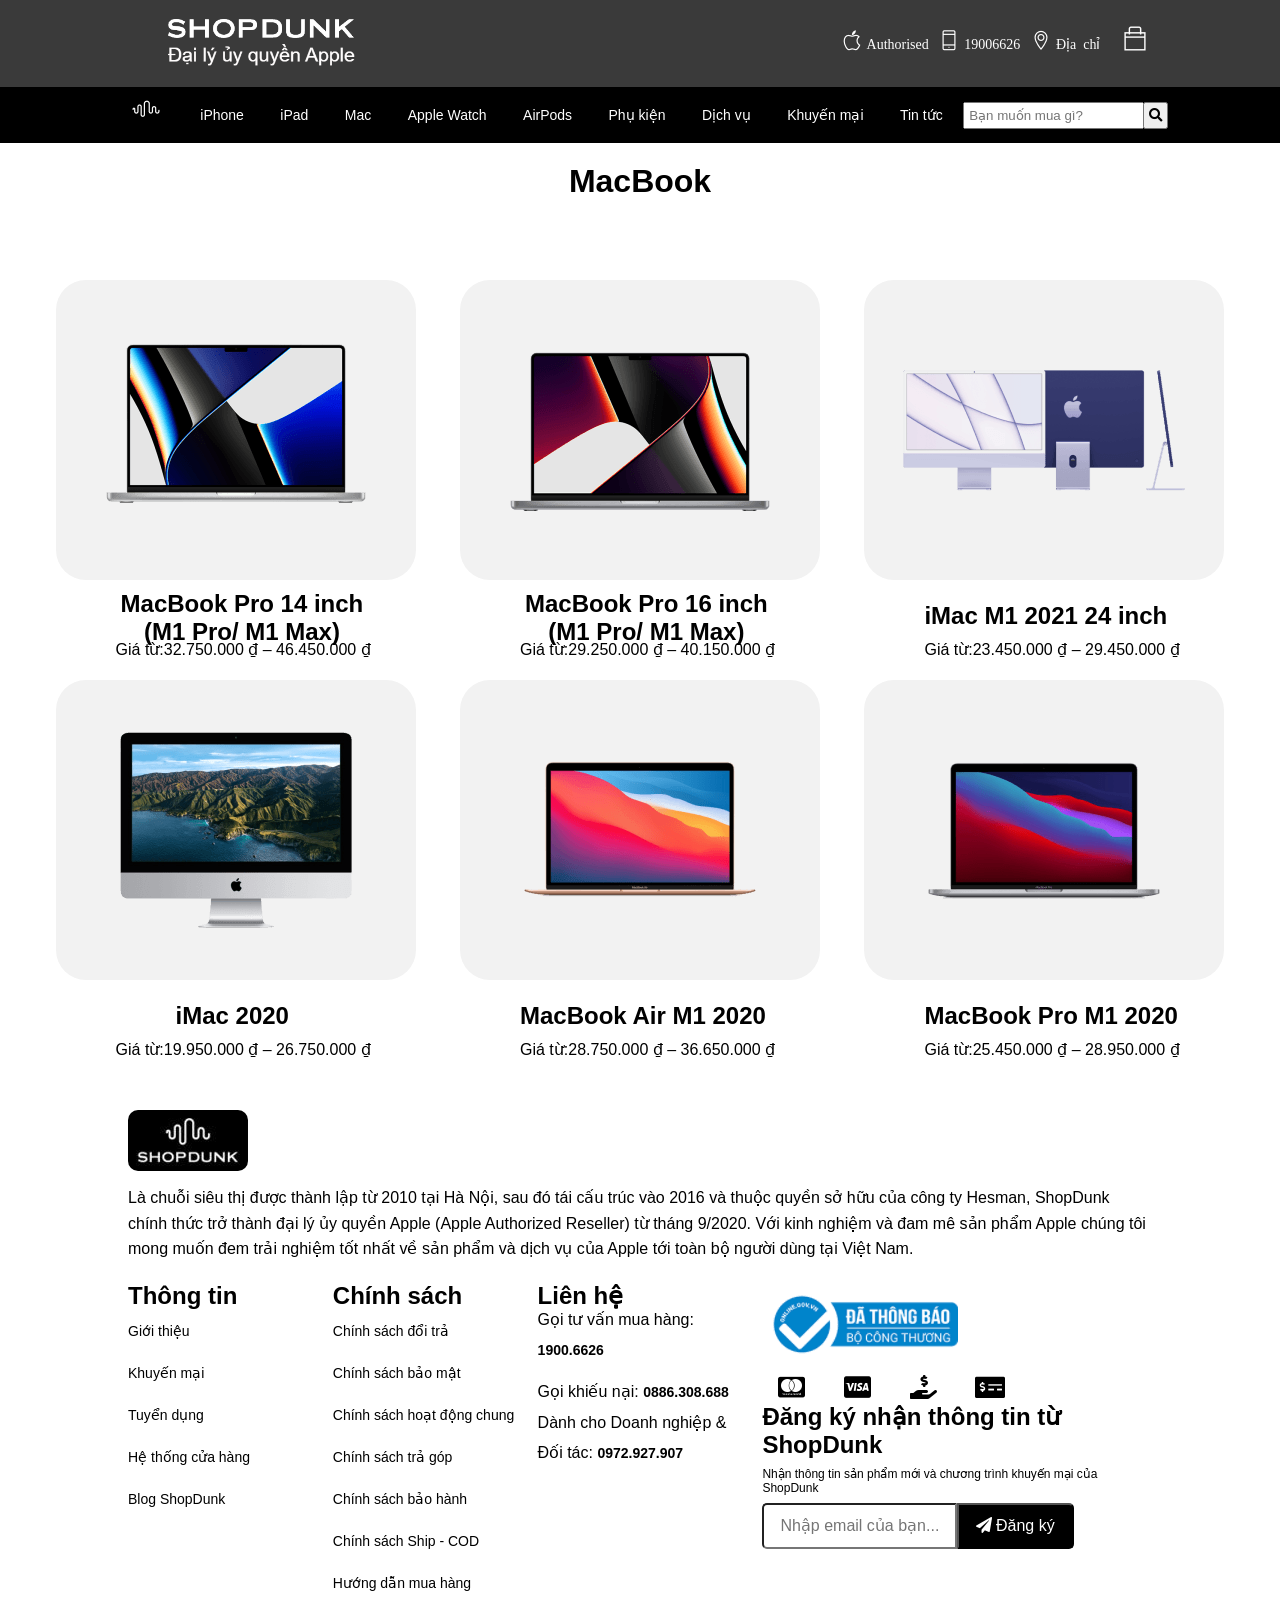
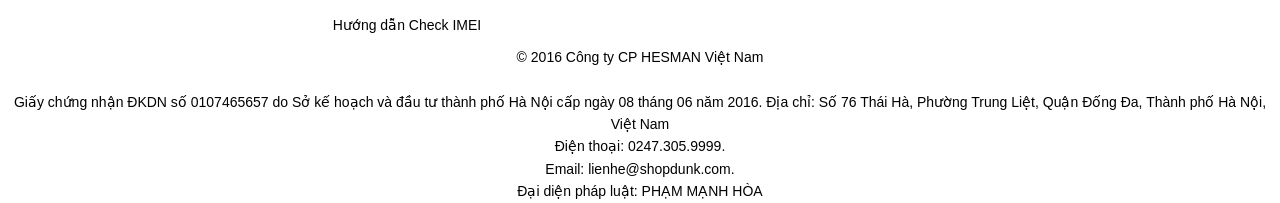
<file: MacBook.html>
<!DOCTYPE html>
<html lang="en">
<head>
    <meta charset="UTF-8">
    <meta http-equiv="X-UA-Compatible" content="IE=edge">
    <meta name="viewport" content="width=device-width, initial-scale=1.0">
    <title>MacBook</title>
    <link rel="stylesheet" href="./CSS/style_iPhone.css">
    <link rel="stylesheet" href="./themify-icons/themify-icons.css">
    <link rel="stylesheet" href="./fontawesome-free-5.15.4-web/css/all.css">
</head>
<body>
    <div class="main">
        <div id="header">
            <div class="logo-left">
                <a href="./index.html"><img class="logo-1" src="./images/261324070_4347523358690584_3346044899357033616_n.png" alt="Logo_ShopDunk"></a>
            </div>
            <div class="logo-right">
                <i class="ti-apple"><a href="#">Authorised</a></i>
                <i class="ti-mobile"><a href="">19006626</a></i>
                <i class="ti-location-pin"><a href="">Địa chỉ</a></i>
                <a class="bag"><i class="ti-bag js" style="font-size: 24px; margin-left: 12px; cursor: pointer;">
                </i></a>
            </div>
            <div class="clear"></div>   
            <ul class="nav" id="nav-bar">
                <li><a href="./index.html"><img src="./images/263526478_596871234858714_4622490846793397128_n.png" alt=""></a></li>
                <li><a href="./iPhone.html">iPhone</a>
                    <ul class="nav-iPhone">
                        <li><a href="#">iPhone 13 Pro Max</a></li>
                        <li><a href="#">iPhone 13 Pro</a></li>
                        <li><a href="#">iPhone 13</a></li>
                        <li><a href="#">iPhone 13 mini</a></li>
                        <li><a href="#">iPhone 12 Pro Max</a></li>
                        <li><a href="#">iPhone 12 Pro</a></li>
                        <li><a href="#">iPhone 12</a></li>
                        <li><a href="#">iPhone 12 mini</a></li>
                        <li><a href="#">iPhone 11</a></li>
                        <li><a href="#">iPhone XR</a></li>
                        <li><a href="#">iPhone SE 2020</a></li>
                    </ul>
                </li>
                <li><a href="./iPad.html">iPad</a>
                <ul class="nav-iPhone">
                    <li><a href="#">iPad gen 9(2021)</a></li>
                    <li><a href="#">iPad mini 6(2021)</a></li>
                    <li><a href="#">iPad Pro 11 inch(M1,2021)</a></li>
                    <li><a href="#">iPad Pro 12,9 inch(M1,2021)</a></li>
                    <li><a href="#">iPad Air 4</a></li>
                    <li><a href="#">iPad Pro 2020</a></li>
                </ul>
                </li>
                <li><a href="./MacBook.html">Mac</a>
                <ul class="nav-iPhone">
                    <li><a href="">MacBook Pro 16-inch</a></li>
                    <li><a href="">MacBook Pro 14-inch</a></li>
                    <li><a href="">iMac M1 2021 24inch</a></li>
                    <li><a href="">iMac 2020</a></li>
                    <li><a href="">MacBook Air M1 2020</a></li>
                    <li><a href="">MacBook Pro M1 2020</a></li>
                    <li><a href="">Mac mini M1</a></li>
                </ul>
                </li>
                <li><a href="./AppleWatch.html">Apple Watch</a>
                <ul class="nav-iPhone">
                    <li><a href="">Apple Watch Series 7 Nhôm</a></li>
                    <li><a href="">Apple Watch Series 7 Thép</a></li>
                    <li><a href="">Apple Watch Series 6 Nhôm</a></li>
                    <li><a href="">Apple Watch Series 6 Thép</a></li>
                    <li><a href="">Apple Watch SE</a></li>
                    <li><a href="">Apple Watch Series 5 Nike</a></li>
                    <li><a href="">Apple Watch Series 5</a></li>
                    <li><a href="">Apple Watch Series 3</a></li>
                </ul>
                </li>
                <li><a href="./AirPod.html">AirPods</a>
                <ul class="nav-iPhone">
                    <li><a href="">AirPods(gen 3)</a></li>
                    <li><a href="">AirPods Max</a></li>
                    <li><a href="">AirPods Pro(2021)</a></li>
                    <li><a href="">AirPods Pro</a></li>
                    <li><a href="">AirPods 2</a></li>
                </ul>
                </li>
                <li><a href="./phuKien.html">Phụ kiện</a>
                <ul class="nav-iPhone">
                    <li><a href="">Đồng hồ Garmin</a></li>
                    <li><a href="">Apple TV</a></li>
                    <li><a href="">Apple AirTag</a></li>
                    <li><a href="">Beats</a></li>
                    <li><a href="">Tai nghe- loa</a></li>
                    <li><a href="">Phụ kiện cao cấp</a></li>
                    <li><a href="">Phụ kiện iPhone chính hãng</a></li>
                    <li><a href="">Phụ kiện iPad chính hãng</a></li>
                    <li><a href="">Phụ kiện MacBook chính hãng</a></li>
                    <li><a href="">Phụ kiện Apple Watch chính hãng</a></li>
                </ul>
                </li>
                <li><a href="./DichVu.html">Dịch vụ</a>
                <ul class="nav-iPhone">
                    <li><a href="">AppleCare- Bảo hành chính hãng</a></li>
                    <li><a href="">Apple School Manager</a></li>
                    <li><a href="">Apple Business Manager</a></li>
                    <li><a href="">Bảo hành kim cương</a></li>
                    <li><a href="">Microsoft Office bản quyền</a></li>
                </ul>
                </li>
                <li><a href="./khuyenMai.html">Khuyến mại</a>
                    <ul class="nav-iPhone">
                        <li><a href="">Black Friday</a></li>
                        <li><a href="">Back to School 2021</a></li>
                        <li><a href="">iMac bản đặc biệt</a></li>
                        <li><a href="">Ưu đãi VietinBank</a></li>
                        <li><a href="">Mua hàng từ xa</a></li>
                        <li><a href="">Dọn hàng xả kho</a></li>
                        <li><a href="">Bán hàng không lợi nhuận</a></li>                       
                    </ul>
                </li>
                <li><a href="./tinTuc.html">Tin tức</a></li>
                <li><input type="text" name="" id="search" placeholder="Bạn muốn mua gì?"><button type="submit" id="search-btn"><i class="fas fa-search"></i></button></li>
            </ul>
    <div class="clear"></div>
        </div>        
        <div class="content">
            <h1 style="text-align: center; padding: 20px 0px;">MacBook</h1>
            <div id="list-sanPham">
                <div class="sanPham">
                    <a href=""><img src="./images/MacBook_Pro_16-in_Silver-300x300.png" alt="iPhone" class="sanPham-img"></a>
                    <a href="" class="text-sanPham"  style="left: 65px; top: 310px;">MacBook Pro 14 inch<br> (M1 Pro/ M1 Max)</a>
                    <p class="giaSanPham">Giá từ:32.750.000 ₫ – 46.450.000 ₫</p>
                </div>
                <div class="sanPham">
                    <a href=""><img src="./images/MacBook_Pro_16-in_Space_Gray-300x300.png" alt="iPad" class="sanPham-img"></a>
                    <a href="" class="text-sanPham" style="left: 65px; top: 310px;">MacBook Pro 16 inch<br> (M1 Pro/ M1 Max)</a>
                    <p class="giaSanPham">Giá từ:29.250.000 ₫ – 40.150.000 ₫</p>
                </div>
                <div class="sanPham">
                    <a href=""><img src="./images/iMac-M1-2021-1-300x300.png" alt="MacBook" class="sanPham-img"></a>
                    <a href="" class="text-sanPham" style="left: 60px;">iMac M1 2021 24 inch</a>
                    <p class="giaSanPham">Giá từ:23.450.000 ₫ – 29.450.000 ₫</p>
                </div>
                <div class="clear"></div>
                <div class="sanPham">
                    <a href=""><img src="./images/iMac-2020-300x300.png" alt="iPadPro" class="sanPham-km-img"></a>
                    <a href="" class="text-sanPham"  style="left: 120px;">iMac 2020</a>
                    <p class="giaSanPham">Giá từ:19.950.000 ₫ – 26.750.000 ₫
                        </p>
                </div>
                <div class="sanPham">
                    <a href=""><img src="./images/MacBook-Air-M1-300x300.png" alt="phuKien" class="sanPham-km-img"></a>
                    <a href="" class="text-sanPham"  style="left: 60px;">MacBook Air M1 2020</a>
                    <p class="giaSanPham">Giá từ:28.750.000 ₫ – 36.650.000 ₫</p>
                </div>
                <div class="sanPham">
                    <a href=""><img src="./images/MacBook-Pro-M1-300x300.png" alt="AirPods" class="sanPham-km-img"></a>
                    <a href="" class="text-sanPham" style="left: 60px;">MacBook Pro M1 2020</a>
                    <p class="giaSanPham">Giá từ:25.450.000 ₫ – 28.950.000 ₫</p>
                </div>
                <div class="clear"></div>
            </div>
        </div>
        <div id="introduce">
            <img src="./images/logo-black-p9zi6fzjztstkzq7o44ox4rx3byzw3ztdhy6dfyb8i.jpeg" alt="logo" class="intro-img">
            <p class="text-intro">Là chuỗi siêu thị được thành lập từ 2010 tại Hà Nội, sau đó tái cấu trúc vào 2016 và thuộc quyền sở hữu của công ty Hesman, ShopDunk chính thức trở thành đại lý ủy quyền Apple (Apple Authorized Reseller) từ tháng 9/2020. Với kinh nghiệm và đam mê sản phẩm Apple chúng tôi mong muốn đem trải nghiệm tốt nhất về sản phẩm và dịch vụ của Apple tới toàn bộ người dùng tại Việt Nam.</p>
        </div>
        <div id="service">
            <div class="text-service">
                <p>Thông tin</p>
                <ul>
                    <li><a href="">Giới thiệu</a></li>
                    <li><a href="">Khuyến mại</a></li>
                    <li><a href="">Tuyển dụng</a></li>
                    <li><a href="">Hệ thống cửa hàng</a></li>
                    <li><a href="">Blog ShopDunk</a></li>
                </ul>
            </div>
            <div class="text-service">
                <p>Chính sách</p>
                <ul>
                    <li><a href="">Chính sách đổi trả</a></li>
                    <li><a href="">Chính sách bảo mật</a></li>
                    <li><a href="">Chính sách hoạt động chung</a></li>
                    <li><a href="">Chính sách trả góp</a></li>
                    <li><a href="">Chính sách bảo hành</a></li>
                    <li><a href="">Chính sách Ship - COD</a></li>
                    <li><a href="">Hướng dẫn mua hàng</a></li>
                    <li><a href="">Hướng dẫn Check IMEI</a></li>
                </ul>
            </div>
            <div class="text-service">
                <p>Liên hệ</p>
                <ul>
                    <li>Gọi tư vấn mua hàng: <a href="" style="font-weight: bold;">1900.6626</a></li>
                    <li>Gọi khiếu nại: <a href="" style="font-weight: bold;">0886.308.688</a></li>
                    <li>Dành cho Doanh nghiệp & Đối tác: <a href="" style="font-weight: bold;">0972.927.907</a></li>
                    
                </ul>
            </div>
            <div class="register-service">
                <a href=""><img src="./images/bocongthuong@2x-paqabmyksq4df3tgvdpemfeznx0o7oq3w3pneorlci.png" alt="Bo Cong Thuong"></a>
                <div class="register-icons">
                    <i class="fab fa-cc-mastercard"></i>
                    <i class="fab fa-cc-visa"></i>
                    <i class="fas fa-hand-holding-usd"></i>
                    <i class="fas fa-money-check-alt"></i>
                </div>
                <h2>Đăng ký nhận thông tin từ ShopDunk</h2>
                <p style="font-size: 12px; margin: 8px 0px;">Nhận thông tin sản phẩm mới và chương trình khuyến mại của ShopDunk</p>
                <input type="email" name="" id="" class="register-email" placeholder="Nhập email của bạn...">
                <button type="submit" class="register-btn"><i class="fas fa-paper-plane"></i> Đăng ký</button>
            </div>
            <div class="clear"></div>
        </div>
        <div id="footer">
            <p>© 2016 Công ty CP HESMAN Việt Nam<br><br>Giấy chứng nhận ĐKDN số 0107465657 do Sở kế hoạch và đầu tư thành phố Hà Nội cấp ngày 08 tháng 06 năm 2016. Địa chỉ: Số 76 Thái Hà, Phường Trung Liệt, Quận Đống Đa, Thành phố Hà Nội, Việt Nam
            <br>Điện thoại: 0247.305.9999. <br>Email: lienhe@shopdunk.com. <br>Đại diện pháp luật: PHẠM MẠNH HÒA</p>
        </div>
    </div>
    <div class="modal">
        <div class="sub-modal">
            <div class="content-modal">
                <a href=""><i class="ti-close"></i></a><hr>
                <div class="listGioHang">
                    <div class="product">
                        <p>iPhone13 Pro Max <button style="margin-left: 30px;">xoa</button>  </p>                                         
                    </div>
                    <div class="product">
                        <p>iPhone13 Pro ffff Max <button style="margin-left: 30px;">xoa</button>  </p>                                         
                    </div>
                    
                </div>  
                <div class="clear"></div>              
                <hr>
               
                <a href="./gioHang.html"><button class="btn_thanhToan">Xem giỏ hàng</button></a>
               <a href="./thanhToan.html"> <button class="btn_thanhToan">Thanh toán</button></a>
            </div>
            
        </div>
    </div> 
    <script src="./Javascript/showGioHang.js"></script>
</body>
</html>
</file>
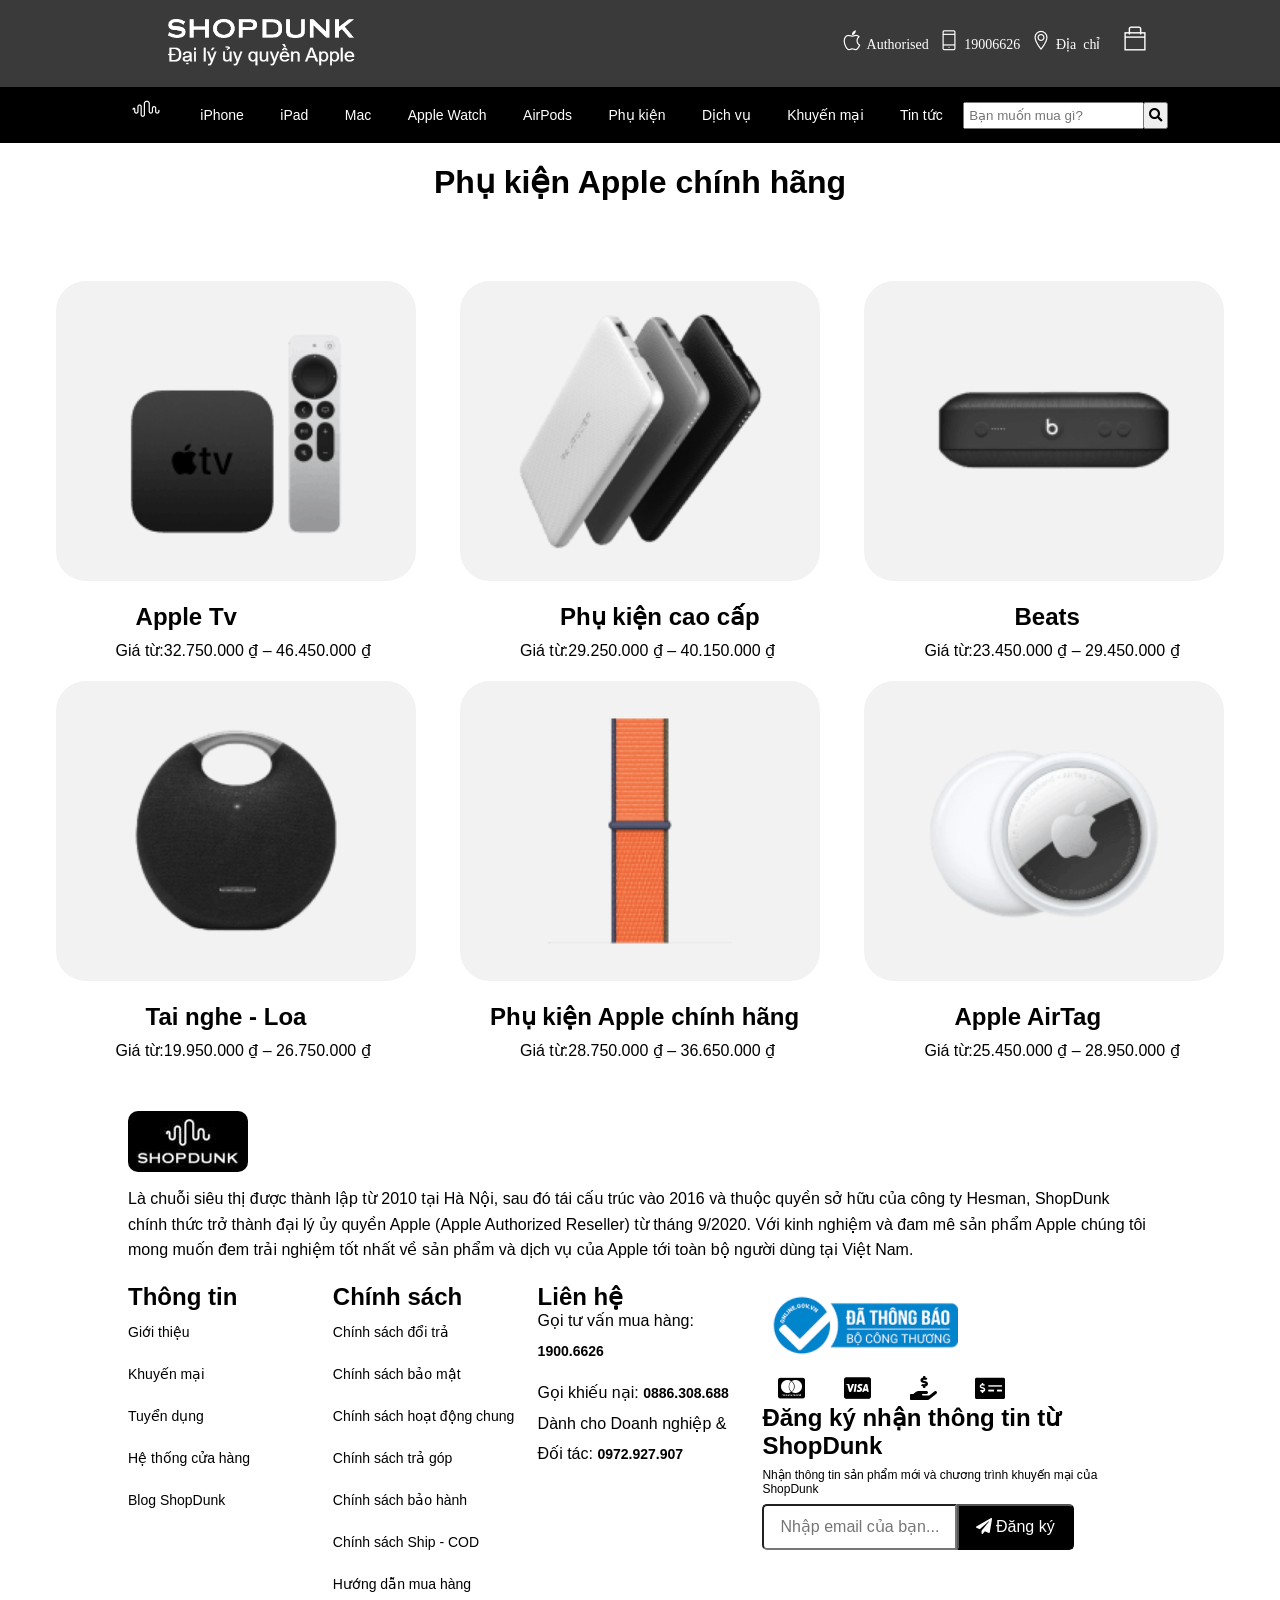
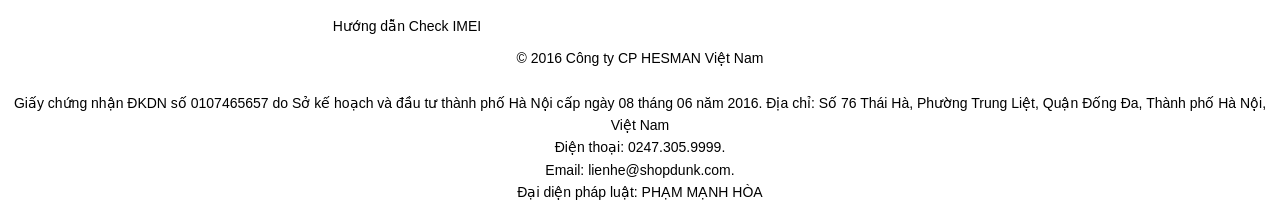
<file: phuKien.html>
<!DOCTYPE html>
<html lang="en">
<head>
    <meta charset="UTF-8">
    <meta http-equiv="X-UA-Compatible" content="IE=edge">
    <meta name="viewport" content="width=device-width, initial-scale=1.0">
    <title>PhuKien</title>
    <link rel="stylesheet" href="./CSS/style_iPhone.css">
    <link rel="stylesheet" href="./themify-icons/themify-icons.css">
    <link rel="stylesheet" href="./fontawesome-free-5.15.4-web/css/all.css">
</head>
<body>
    <div class="main">
        <div id="header">
            <div class="logo-left">
                <a href="./index.html"><img class="logo-1" src="./images/261324070_4347523358690584_3346044899357033616_n.png" alt="Logo_ShopDunk"></a>
            </div>
            <div class="logo-right">
                <i class="ti-apple"><a href="#">Authorised</a></i>
                <i class="ti-mobile"><a href="">19006626</a></i>
                <i class="ti-location-pin"><a href="">Địa chỉ</a></i>
                <a class="bag"><i class="ti-bag js" style="font-size: 24px; margin-left: 12px; cursor: pointer;">
                </i></a>
            </div>
            <div class="clear"></div>   
            <ul class="nav" id="nav-bar">
                <li><a href="./index.html"><img src="./images/263526478_596871234858714_4622490846793397128_n.png" alt=""></a></li>
                <li><a href="./iPhone.html">iPhone</a>
                    <ul class="nav-iPhone">
                        <li><a href="#">iPhone 13 Pro Max</a></li>
                        <li><a href="#">iPhone 13 Pro</a></li>
                        <li><a href="#">iPhone 13</a></li>
                        <li><a href="#">iPhone 13 mini</a></li>
                        <li><a href="#">iPhone 12 Pro Max</a></li>
                        <li><a href="#">iPhone 12 Pro</a></li>
                        <li><a href="#">iPhone 12</a></li>
                        <li><a href="#">iPhone 12 mini</a></li>
                        <li><a href="#">iPhone 11</a></li>
                        <li><a href="#">iPhone XR</a></li>
                        <li><a href="#">iPhone SE 2020</a></li>
                    </ul>
                </li>
                <li><a href="./iPad.html">iPad</a>
                <ul class="nav-iPhone">
                    <li><a href="#">iPad gen 9(2021)</a></li>
                    <li><a href="#">iPad mini 6(2021)</a></li>
                    <li><a href="#">iPad Pro 11 inch(M1,2021)</a></li>
                    <li><a href="#">iPad Pro 12,9 inch(M1,2021)</a></li>
                    <li><a href="#">iPad Air 4</a></li>
                    <li><a href="#">iPad Pro 2020</a></li>
                </ul>
                </li>
                <li><a href="./MacBook.html">Mac</a>
                <ul class="nav-iPhone">
                    <li><a href="">MacBook Pro 16-inch</a></li>
                    <li><a href="">MacBook Pro 14-inch</a></li>
                    <li><a href="">iMac M1 2021 24inch</a></li>
                    <li><a href="">iMac 2020</a></li>
                    <li><a href="">MacBook Air M1 2020</a></li>
                    <li><a href="">MacBook Pro M1 2020</a></li>
                    <li><a href="">Mac mini M1</a></li>
                </ul>
                </li>
                <li><a href="./AppleWatch.html">Apple Watch</a>
                <ul class="nav-iPhone">
                    <li><a href="">Apple Watch Series 7 Nhôm</a></li>
                    <li><a href="">Apple Watch Series 7 Thép</a></li>
                    <li><a href="">Apple Watch Series 6 Nhôm</a></li>
                    <li><a href="">Apple Watch Series 6 Thép</a></li>
                    <li><a href="">Apple Watch SE</a></li>
                    <li><a href="">Apple Watch Series 5 Nike</a></li>
                    <li><a href="">Apple Watch Series 5</a></li>
                    <li><a href="">Apple Watch Series 3</a></li>
                </ul>
                </li>
                <li><a href="./AirPod.html">AirPods</a>
                <ul class="nav-iPhone">
                    <li><a href="">AirPods(gen 3)</a></li>
                    <li><a href="">AirPods Max</a></li>
                    <li><a href="">AirPods Pro(2021)</a></li>
                    <li><a href="">AirPods Pro</a></li>
                    <li><a href="">AirPods 2</a></li>
                </ul>
                </li>
                <li><a href="./phuKien.html">Phụ kiện</a>
                <ul class="nav-iPhone">
                    <li><a href="">Đồng hồ Garmin</a></li>
                    <li><a href="">Apple TV</a></li>
                    <li><a href="">Apple AirTag</a></li>
                    <li><a href="">Beats</a></li>
                    <li><a href="">Tai nghe- loa</a></li>
                    <li><a href="">Phụ kiện cao cấp</a></li>
                    <li><a href="">Phụ kiện iPhone chính hãng</a></li>
                    <li><a href="">Phụ kiện iPad chính hãng</a></li>
                    <li><a href="">Phụ kiện MacBook chính hãng</a></li>
                    <li><a href="">Phụ kiện Apple Watch chính hãng</a></li>
                </ul>
                </li>
                <li><a href="./DichVu.html">Dịch vụ</a>
                <ul class="nav-iPhone">
                    <li><a href="">AppleCare- Bảo hành chính hãng</a></li>
                    <li><a href="">Apple School Manager</a></li>
                    <li><a href="">Apple Business Manager</a></li>
                    <li><a href="">Bảo hành kim cương</a></li>
                    <li><a href="">Microsoft Office bản quyền</a></li>
                </ul>
                </li>
                <li><a href="./khuyenMai.html">Khuyến mại</a>
                    <ul class="nav-iPhone">
                        <li><a href="">Black Friday</a></li>
                        <li><a href="">Back to School 2021</a></li>
                        <li><a href="">iMac bản đặc biệt</a></li>
                        <li><a href="">Ưu đãi VietinBank</a></li>
                        <li><a href="">Mua hàng từ xa</a></li>
                        <li><a href="">Dọn hàng xả kho</a></li>
                        <li><a href="">Bán hàng không lợi nhuận</a></li>                       
                    </ul>
                </li>
                <li><a href="./tinTuc.html">Tin tức</a></li>
                <li><input type="text" name="" id="search" placeholder="Bạn muốn mua gì?"><button type="submit" id="search-btn"><i class="fas fa-search"></i></button></li>
            </ul>
    <div class="clear"></div>
        </div>        
        <div class="content">
            <h1 style="text-align: center; padding: 20px 0px;">Phụ kiện Apple chính hãng</h1>
            <div id="list-sanPham">
                <div class="sanPham">
                    <a href=""><img src="./images/efc838be9e8aa13b4de4cbfc0b927fd9.1.-Apple-TV-200x200.png" alt="iPhone" class="sanPham-img"></a>
                    <a href="" class="text-sanPham"  style="left: 80px;">Apple Tv</a>
                    <p class="giaSanPham">Giá từ:32.750.000 ₫ – 46.450.000 ₫</p>
                </div>
                <div class="sanPham">
                    <a href=""><img src="./images/efc838be9e8aa13b4de4cbfc0b927fd9.24._RAVPower_Sạc_dự_phòng_5000mAh__RP-PB098_-removebg-preview-200x200.png" alt="iPad" class="sanPham-img"></a>
                    <a href="" class="text-sanPham" style="left: 100px;">Phụ kiện cao cấp</a>
                    <p class="giaSanPham">Giá từ:29.250.000 ₫ – 40.150.000 ₫</p>
                </div>
                <div class="sanPham">
                    <a href=""><img src="./images/efc838be9e8aa13b4de4cbfc0b927fd9.3.-Beats-1-200x200.png" alt="MacBook" class="sanPham-img"></a>
                    <a href="" class="text-sanPham"  >Beats</a>
                    <p class="giaSanPham">Giá từ:23.450.000 ₫ – 29.450.000 ₫</p>
                </div>
                <div class="clear"></div>
                <div class="sanPham">
                    <a href=""><img src="./images/efc838be9e8aa13b4de4cbfc0b927fd9.5.-Tai-nghe-Loa-200x200.png" alt="iPadPro" class="sanPham-km-img"></a>
                    <a href="" class="text-sanPham"  style="left: 90px;">Tai nghe - Loa</a>
                    <p class="giaSanPham">Giá từ:19.950.000 ₫ – 26.750.000 ₫
                        </p>
                </div>
                <div class="sanPham">
                    <a href=""><img src="./images/efc838be9e8aa13b4de4cbfc0b927fd9.Dây-deo-Apple-Watch-Sport-Loop-200x200.png" alt="phuKien" class="sanPham-km-img"></a>
                    <a href="" class="text-sanPham"  style="left: 30px;">Phụ kiện Apple chính hãng</a>
                    <p class="giaSanPham">Giá từ:28.750.000 ₫ – 36.650.000 ₫</p>
                </div>
                <div class="sanPham">
                    <a href=""><img src="./images/efc838be9e8aa13b4de4cbfc0b927fd9.phụ-kiện-10-200x200.png" alt="AirPods" class="sanPham-km-img"></a>
                    <a href="" class="text-sanPham" style="left: 90px;">Apple AirTag</a>
                    <p class="giaSanPham">Giá từ:25.450.000 ₫ – 28.950.000 ₫</p>
                </div>
                <div class="clear"></div>
            </div>
        </div>
        <div id="introduce">
            <img src="./images/logo-black-p9zi6fzjztstkzq7o44ox4rx3byzw3ztdhy6dfyb8i.jpeg" alt="logo" class="intro-img">
            <p class="text-intro">Là chuỗi siêu thị được thành lập từ 2010 tại Hà Nội, sau đó tái cấu trúc vào 2016 và thuộc quyền sở hữu của công ty Hesman, ShopDunk chính thức trở thành đại lý ủy quyền Apple (Apple Authorized Reseller) từ tháng 9/2020. Với kinh nghiệm và đam mê sản phẩm Apple chúng tôi mong muốn đem trải nghiệm tốt nhất về sản phẩm và dịch vụ của Apple tới toàn bộ người dùng tại Việt Nam.</p>
        </div>
        <div id="service">
            <div class="text-service">
                <p>Thông tin</p>
                <ul>
                    <li><a href="">Giới thiệu</a></li>
                    <li><a href="">Khuyến mại</a></li>
                    <li><a href="">Tuyển dụng</a></li>
                    <li><a href="">Hệ thống cửa hàng</a></li>
                    <li><a href="">Blog ShopDunk</a></li>
                </ul>
            </div>
            <div class="text-service">
                <p>Chính sách</p>
                <ul>
                    <li><a href="">Chính sách đổi trả</a></li>
                    <li><a href="">Chính sách bảo mật</a></li>
                    <li><a href="">Chính sách hoạt động chung</a></li>
                    <li><a href="">Chính sách trả góp</a></li>
                    <li><a href="">Chính sách bảo hành</a></li>
                    <li><a href="">Chính sách Ship - COD</a></li>
                    <li><a href="">Hướng dẫn mua hàng</a></li>
                    <li><a href="">Hướng dẫn Check IMEI</a></li>
                </ul>
            </div>
            <div class="text-service">
                <p>Liên hệ</p>
                <ul>
                    <li>Gọi tư vấn mua hàng: <a href="" style="font-weight: bold;">1900.6626</a></li>
                    <li>Gọi khiếu nại: <a href="" style="font-weight: bold;">0886.308.688</a></li>
                    <li>Dành cho Doanh nghiệp & Đối tác: <a href="" style="font-weight: bold;">0972.927.907</a></li>
                    
                </ul>
            </div>
            <div class="register-service">
                <a href=""><img src="./images/bocongthuong@2x-paqabmyksq4df3tgvdpemfeznx0o7oq3w3pneorlci.png" alt="Bo Cong Thuong"></a>
                <div class="register-icons">
                    <i class="fab fa-cc-mastercard"></i>
                    <i class="fab fa-cc-visa"></i>
                    <i class="fas fa-hand-holding-usd"></i>
                    <i class="fas fa-money-check-alt"></i>
                </div>
                <h2>Đăng ký nhận thông tin từ ShopDunk</h2>
                <p style="font-size: 12px; margin: 8px 0px;">Nhận thông tin sản phẩm mới và chương trình khuyến mại của ShopDunk</p>
                <input type="email" name="" id="" class="register-email" placeholder="Nhập email của bạn...">
                <button type="submit" class="register-btn"><i class="fas fa-paper-plane"></i> Đăng ký</button>
            </div>
            <div class="clear"></div>
        </div>
        <div id="footer">
            <p>© 2016 Công ty CP HESMAN Việt Nam<br><br>Giấy chứng nhận ĐKDN số 0107465657 do Sở kế hoạch và đầu tư thành phố Hà Nội cấp ngày 08 tháng 06 năm 2016. Địa chỉ: Số 76 Thái Hà, Phường Trung Liệt, Quận Đống Đa, Thành phố Hà Nội, Việt Nam
            <br>Điện thoại: 0247.305.9999. <br>Email: lienhe@shopdunk.com. <br>Đại diện pháp luật: PHẠM MẠNH HÒA</p>
        </div>
    </div>
    <div class="modal">
        <div class="sub-modal">
            <div class="content-modal">
                <a href=""><i class="ti-close"></i></a><hr>
                <div class="listGioHang">
                    <div class="product">
                        <p>iPhone13 Pro Max <button style="margin-left: 30px;">xoa</button>  </p>                                         
                    </div>
                    <div class="product">
                        <p>iPhone13 Pro ffff Max <button style="margin-left: 30px;">xoa</button>  </p>                                         
                    </div>
                    
                </div>  
                <div class="clear"></div>              
                <hr>
               
                <a href="./gioHang.html"><button class="btn_thanhToan">Xem giỏ hàng</button></a>
               <a href="./thanhToan.html"> <button class="btn_thanhToan">Thanh toán</button></a>
            </div>
            
        </div>
    </div> 
    <script src="./Javascript/showGioHang.js"></script>
</body>
</html>
</file>
<file: CSS/style.css>
*{
    margin: 0;
    padding: 0;
    box-sizing: border-box;
}
html{
    font-family: Arial, Helvetica, sans-serif;
}
.clear{
    clear: both;
}
#header{
min-height: 85px;
width: 100%;
background: #3a3a3a;
z-index: 1;
}
#header .logo-left{   
      float: left;
}
#header .logo-1{
    width: 187px;
    height: 47px; 
    margin-top: 10% ;
    margin-left: 90%;
}
#header .logo-right{
    float:right;
    line-height: 85px;
    color: #fff;
    font-size: 20px;
}
.logo-right{
    margin-right: 10%;
}
.logo-right a{
    text-decoration: none;
    color: #fff;
    font-weight: 500;
    font-size: 14px;
}
.logo-right i[class*="ti-"]::before{    
    padding: 5px;
    
}
.logo-3{
    width: 94px;
    height: 32px;    
}
.fixed{
    position: fixed;
    top: 0;
    left: 0;
    right: 0;
    width: 100%;
    z-index: 1;
}
#nav-bar{
    text-align: center;
    background-color: #000;
    height: 56px;
    width: 100%;    
}
#nav-bar>li{
    display: inline-block;
}
#nav-bar li{
    list-style: none;
    position: relative;
}
#nav-bar li a{
    color: #fff;
    text-decoration: none;
    line-height: 56px;
    padding: 0 16px;
   display: block;
   font-size: 14px;
}
#nav-bar>li:hover>a{
    color: rgba(255,255,255,0.8);
}

#nav-bar .nav-iPhone li:hover a{
    background-color: rgba(255,255,255,0.4);
    
}
#nav-bar li:hover .nav-iPhone{
    display: block;
}
#nav-bar .nav-iPhone{
    /* width: 100%; */
    display: none;
    position: absolute;
    background-color: #000;
    left: 0;
    top: 100%;
    min-width: 250px;
}

#nav-bar .nav-iPhone a{
    color: fff;
    padding: 0 16px;
    font-size: 14px;
}

#nav-bar #search{
    padding: 4px;
}
#nav-bar #search-btn{
    padding: 4px;
    margin-left: -1px;
}

#content{
    /* margin-top: 142px; */    
    padding-top: 40%;
background: url(./images/download.jpg) top center/cover no-repeat;
}
#content_1{
    padding-top: 40%;
    background: url(./images/apple-fall-event-2021.jpeg) top center/cover no-repeat;
}
#content_2{
    padding-top: 40%;
    background: url(./images/collage.jpg) top center/cover no-repeat;
}
#content_3{
    padding-top: 40%;
    background: url(./images/images.jpg) top center/cover no-repeat;
}
#content_4{
    padding-top: 40%;
    background: url(./images/san-pham-cua-apple-2021-hinh1_800x450.jpg) top center/cover no-repeat;
}
#list-sanPham{
    margin-top: 60px;
    width: 100%;
    text-align: center;
}
#list-sanPham .sanPham{
    display: inline-block;
    width: 360px;
    height: 300px;
    padding: 0px 30px; 
    border-radius: 30px;
    background-color: #f2f2f2;
    position: relative;
    /* display: block; */
    margin:0px 20px 100px 20px;
}
#list-sanPham .text-sanPham{
    position: absolute;
    left: 150px;    
    bottom: -50px; 
    text-decoration: none; 
    font-weight: bolder;  
    font-size: 24px;
    color: #000;
}
#list-sanPham .sanPham-km-img{
    width: 300px;
    height: 300px;
}
#slider{
    padding-top: 35%;
    background: url(./images/Desktop-Ưu-dãi-nhân-viên-2048x939.png) top center/cover no-repeat;
    position: relative;
}
#slider .text-slider{
    position: absolute;
    color: #fff;
    top: 10%;
    left: 5%;
    line-height: 1.6;
    font-size: 18px;
}
.text-slider>.btn-lh{
    text-decoration: none;
    color: #fff;
    border: 1px solid #fff;
    border-radius: 20px;
    padding: 10px;
    margin-top: 20px;
    display: block;
    text-align: center;
    width: 200px;
    font-size: 18px;
}
#news{
   width: 100%;
    text-align: center;
}
#news .list-news{
    display: inline-block;
    padding:0px 20px;
}
#news>h1{
    padding: 24px;
}
#news .text-news{
font-size: 18px;
font-weight: bold;
margin-top: 20px;
}
#feature{
    margin-top: 32px;
    text-align: center;
    width: 100%;
    
}
#feature .feature-n{
    display: inline-block;
    font-size: 60px;
    padding: 0px 20px;    
    position: relative;    
}
#feature .feature-n>a>i{
    color: #000;
}
#feature .text-feature{
    /* position: absolute;
    bottom:-50px;    
    left: 95px; */
    font-size: 24px;
    text-decoration: none;
    font-weight: bold;
    color: #000;  
    display: block;
    margin-top: 20px;  
}

#feature .sub-feature{
    /* position: absolute;
    bottom:-70px;    
    left: 95px; */
    font-size: 16px;    
    color: #000;  
    margin-top: 10px;      
}
#introduce{
    margin-top: 30px;
    
    
}
#introduce .intro-img{
    border-radius: 10px;
    margin-left: 10%;

}
#introduce .text-intro{
    line-height: 1.6;
    margin-left: 10%;
    margin-right: 10%;
    margin-top: 10px;
}
#service{
/* text-align: center; */
margin-top: 20px;
margin-left: 10%;
margin-right: 10%;
}
#service .text-service{
    float: left;
    width: calc(100%/5);  
    margin-top: 0%;   
}
#service .text-service li{
    list-style-type:none;
}
#service .text-service a{
    text-decoration: none;
    line-height: 3;
    font-weight: 500;
    color: #000;
    font-size: 14px;
   
}
#service .text-service>p{
    font-size: 24px;
    font-weight: 600;
}
#service .register-service{
    float: left;
    width: calc(2*(100%/5));
    padding-left: 20px;
}
.register-service .register-email{
    padding: 12px 16px;
    border-radius:5px 0 0 5px;
    width: 50%;
    font-size: 16px;
    
}
.register-service  .register-btn{
    width: 30%;
    font-size: 16px;
    color: #fff;
    background-color: #000;
    padding: 12px 16px;
    border-radius:0 5px 5px 0;
    margin-left: -5px;       
}
.register-service .register-icons{
    font-size: 24px;
    display: block;    
}
.register-service .register-icons>i{
    padding: 4px 16px;   
}

#footer{
text-align: center;
line-height: 1.6;
font-size: 14px;
}

.modal{
    position: fixed;
    top: 0;
    right: 0;
    bottom: 0;
    left: 0;
    background: rgba(0,0,0,0.6);   
    text-align: right;
    justify-content: right;   
    display: none;
}
.sub-modal{
    background: #fff;
    width: 350px;
    height: auto;
    text-align: right;
    
}
.modal .content-modal{
    margin-top: 32px;
}
.modal a{
    text-decoration: none;
}
.modal .ti-close{
    margin-top: 40px;
    font-size: 24px;
    padding: 10px;
    align-items: center;
    
}
/* .modal .ti-close:hover{
    pointer-events: fill ;
} */
.modal.open{
    display: flex;
}
.modal .btn_thanhToan{
    padding: 10px 35px;
    margin-right: 20px;
    margin-top: 20px;
    cursor: pointer;
    border: none;
    border-radius: 5px;
    background:#818A91;
    color: #fff;
}
.modal .listGioHang{
   
    width: 100%;
}
.modal .product{
    margin:10px 20px;
    float: left;
    

}
</file>
<file: themify-icons/themify-icons.css>
@font-face {
	font-family: 'themify';
	src:url('fonts/themify.eot?-fvbane');
	src:url('fonts/themify.eot?#iefix-fvbane') format('embedded-opentype'),
		url('fonts/themify.woff?-fvbane') format('woff'),
		url('fonts/themify.ttf?-fvbane') format('truetype'),
		url('fonts/themify.svg?-fvbane#themify') format('svg');
	font-weight: normal;
	font-style: normal;
}

[class^="ti-"], [class*=" ti-"] {
	font-family: 'themify';
	speak: none;
	font-style: normal;
	font-weight: normal;
	font-variant: normal;
	text-transform: none;
	line-height: 1;

	/* Better Font Rendering =========== */
	-webkit-font-smoothing: antialiased;
	-moz-osx-font-smoothing: grayscale;
}

.ti-wand:before {
	content: "\e600";
}
.ti-volume:before {
	content: "\e601";
}
.ti-user:before {
	content: "\e602";
}
.ti-unlock:before {
	content: "\e603";
}
.ti-unlink:before {
	content: "\e604";
}
.ti-trash:before {
	content: "\e605";
}
.ti-thought:before {
	content: "\e606";
}
.ti-target:before {
	content: "\e607";
}
.ti-tag:before {
	content: "\e608";
}
.ti-tablet:before {
	content: "\e609";
}
.ti-star:before {
	content: "\e60a";
}
.ti-spray:before {
	content: "\e60b";
}
.ti-signal:before {
	content: "\e60c";
}
.ti-shopping-cart:before {
	content: "\e60d";
}
.ti-shopping-cart-full:before {
	content: "\e60e";
}
.ti-settings:before {
	content: "\e60f";
}
.ti-search:before {
	content: "\e610";
}
.ti-zoom-in:before {
	content: "\e611";
}
.ti-zoom-out:before {
	content: "\e612";
}
.ti-cut:before {
	content: "\e613";
}
.ti-ruler:before {
	content: "\e614";
}
.ti-ruler-pencil:before {
	content: "\e615";
}
.ti-ruler-alt:before {
	content: "\e616";
}
.ti-bookmark:before {
	content: "\e617";
}
.ti-bookmark-alt:before {
	content: "\e618";
}
.ti-reload:before {
	content: "\e619";
}
.ti-plus:before {
	content: "\e61a";
}
.ti-pin:before {
	content: "\e61b";
}
.ti-pencil:before {
	content: "\e61c";
}
.ti-pencil-alt:before {
	content: "\e61d";
}
.ti-paint-roller:before {
	content: "\e61e";
}
.ti-paint-bucket:before {
	content: "\e61f";
}
.ti-na:before {
	content: "\e620";
}
.ti-mobile:before {
	content: "\e621";
}
.ti-minus:before {
	content: "\e622";
}
.ti-medall:before {
	content: "\e623";
}
.ti-medall-alt:before {
	content: "\e624";
}
.ti-marker:before {
	content: "\e625";
}
.ti-marker-alt:before {
	content: "\e626";
}
.ti-arrow-up:before {
	content: "\e627";
}
.ti-arrow-right:before {
	content: "\e628";
}
.ti-arrow-left:before {
	content: "\e629";
}
.ti-arrow-down:before {
	content: "\e62a";
}
.ti-lock:before {
	content: "\e62b";
}
.ti-location-arrow:before {
	content: "\e62c";
}
.ti-link:before {
	content: "\e62d";
}
.ti-layout:before {
	content: "\e62e";
}
.ti-layers:before {
	content: "\e62f";
}
.ti-layers-alt:before {
	content: "\e630";
}
.ti-key:before {
	content: "\e631";
}
.ti-import:before {
	content: "\e632";
}
.ti-image:before {
	content: "\e633";
}
.ti-heart:before {
	content: "\e634";
}
.ti-heart-broken:before {
	content: "\e635";
}
.ti-hand-stop:before {
	content: "\e636";
}
.ti-hand-open:before {
	content: "\e637";
}
.ti-hand-drag:before {
	content: "\e638";
}
.ti-folder:before {
	content: "\e639";
}
.ti-flag:before {
	content: "\e63a";
}
.ti-flag-alt:before {
	content: "\e63b";
}
.ti-flag-alt-2:before {
	content: "\e63c";
}
.ti-eye:before {
	content: "\e63d";
}
.ti-export:before {
	content: "\e63e";
}
.ti-exchange-vertical:before {
	content: "\e63f";
}
.ti-desktop:before {
	content: "\e640";
}
.ti-cup:before {
	content: "\e641";
}
.ti-crown:before {
	content: "\e642";
}
.ti-comments:before {
	content: "\e643";
}
.ti-comment:before {
	content: "\e644";
}
.ti-comment-alt:before {
	content: "\e645";
}
.ti-close:before {
	content: "\e646";
}
.ti-clip:before {
	content: "\e647";
}
.ti-angle-up:before {
	content: "\e648";
}
.ti-angle-right:before {
	content: "\e649";
}
.ti-angle-left:before {
	content: "\e64a";
}
.ti-angle-down:before {
	content: "\e64b";
}
.ti-check:before {
	content: "\e64c";
}
.ti-check-box:before {
	content: "\e64d";
}
.ti-camera:before {
	content: "\e64e";
}
.ti-announcement:before {
	content: "\e64f";
}
.ti-brush:before {
	content: "\e650";
}
.ti-briefcase:before {
	content: "\e651";
}
.ti-bolt:before {
	content: "\e652";
}
.ti-bolt-alt:before {
	content: "\e653";
}
.ti-blackboard:before {
	content: "\e654";
}
.ti-bag:before {
	content: "\e655";
}
.ti-move:before {
	content: "\e656";
}
.ti-arrows-vertical:before {
	content: "\e657";
}
.ti-arrows-horizontal:before {
	content: "\e658";
}
.ti-fullscreen:before {
	content: "\e659";
}
.ti-arrow-top-right:before {
	content: "\e65a";
}
.ti-arrow-top-left:before {
	content: "\e65b";
}
.ti-arrow-circle-up:before {
	content: "\e65c";
}
.ti-arrow-circle-right:before {
	content: "\e65d";
}
.ti-arrow-circle-left:before {
	content: "\e65e";
}
.ti-arrow-circle-down:before {
	content: "\e65f";
}
.ti-angle-double-up:before {
	content: "\e660";
}
.ti-angle-double-right:before {
	content: "\e661";
}
.ti-angle-double-left:before {
	content: "\e662";
}
.ti-angle-double-down:before {
	content: "\e663";
}
.ti-zip:before {
	content: "\e664";
}
.ti-world:before {
	content: "\e665";
}
.ti-wheelchair:before {
	content: "\e666";
}
.ti-view-list:before {
	content: "\e667";
}
.ti-view-list-alt:before {
	content: "\e668";
}
.ti-view-grid:before {
	content: "\e669";
}
.ti-uppercase:before {
	content: "\e66a";
}
.ti-upload:before {
	content: "\e66b";
}
.ti-underline:before {
	content: "\e66c";
}
.ti-truck:before {
	content: "\e66d";
}
.ti-timer:before {
	content: "\e66e";
}
.ti-ticket:before {
	content: "\e66f";
}
.ti-thumb-up:before {
	content: "\e670";
}
.ti-thumb-down:before {
	content: "\e671";
}
.ti-text:before {
	content: "\e672";
}
.ti-stats-up:before {
	content: "\e673";
}
.ti-stats-down:before {
	content: "\e674";
}
.ti-split-v:before {
	content: "\e675";
}
.ti-split-h:before {
	content: "\e676";
}
.ti-smallcap:before {
	content: "\e677";
}
.ti-shine:before {
	content: "\e678";
}
.ti-shift-right:before {
	content: "\e679";
}
.ti-shift-left:before {
	content: "\e67a";
}
.ti-shield:before {
	content: "\e67b";
}
.ti-notepad:before {
	content: "\e67c";
}
.ti-server:before {
	content: "\e67d";
}
.ti-quote-right:before {
	content: "\e67e";
}
.ti-quote-left:before {
	content: "\e67f";
}
.ti-pulse:before {
	content: "\e680";
}
.ti-printer:before {
	content: "\e681";
}
.ti-power-off:before {
	content: "\e682";
}
.ti-plug:before {
	content: "\e683";
}
.ti-pie-chart:before {
	content: "\e684";
}
.ti-paragraph:before {
	content: "\e685";
}
.ti-panel:before {
	content: "\e686";
}
.ti-package:before {
	content: "\e687";
}
.ti-music:before {
	content: "\e688";
}
.ti-music-alt:before {
	content: "\e689";
}
.ti-mouse:before {
	content: "\e68a";
}
.ti-mouse-alt:before {
	content: "\e68b";
}
.ti-money:before {
	content: "\e68c";
}
.ti-microphone:before {
	content: "\e68d";
}
.ti-menu:before {
	content: "\e68e";
}
.ti-menu-alt:before {
	content: "\e68f";
}
.ti-map:before {
	content: "\e690";
}
.ti-map-alt:before {
	content: "\e691";
}
.ti-loop:before {
	content: "\e692";
}
.ti-location-pin:before {
	content: "\e693";
}
.ti-list:before {
	content: "\e694";
}
.ti-light-bulb:before {
	content: "\e695";
}
.ti-Italic:before {
	content: "\e696";
}
.ti-info:before {
	content: "\e697";
}
.ti-infinite:before {
	content: "\e698";
}
.ti-id-badge:before {
	content: "\e699";
}
.ti-hummer:before {
	content: "\e69a";
}
.ti-home:before {
	content: "\e69b";
}
.ti-help:before {
	content: "\e69c";
}
.ti-headphone:before {
	content: "\e69d";
}
.ti-harddrives:before {
	content: "\e69e";
}
.ti-harddrive:before {
	content: "\e69f";
}
.ti-gift:before {
	content: "\e6a0";
}
.ti-game:before {
	content: "\e6a1";
}
.ti-filter:before {
	content: "\e6a2";
}
.ti-files:before {
	content: "\e6a3";
}
.ti-file:before {
	content: "\e6a4";
}
.ti-eraser:before {
	content: "\e6a5";
}
.ti-envelope:before {
	content: "\e6a6";
}
.ti-download:before {
	content: "\e6a7";
}
.ti-direction:before {
	content: "\e6a8";
}
.ti-direction-alt:before {
	content: "\e6a9";
}
.ti-dashboard:before {
	content: "\e6aa";
}
.ti-control-stop:before {
	content: "\e6ab";
}
.ti-control-shuffle:before {
	content: "\e6ac";
}
.ti-control-play:before {
	content: "\e6ad";
}
.ti-control-pause:before {
	content: "\e6ae";
}
.ti-control-forward:before {
	content: "\e6af";
}
.ti-control-backward:before {
	content: "\e6b0";
}
.ti-cloud:before {
	content: "\e6b1";
}
.ti-cloud-up:before {
	content: "\e6b2";
}
.ti-cloud-down:before {
	content: "\e6b3";
}
.ti-clipboard:before {
	content: "\e6b4";
}
.ti-car:before {
	content: "\e6b5";
}
.ti-calendar:before {
	content: "\e6b6";
}
.ti-book:before {
	content: "\e6b7";
}
.ti-bell:before {
	content: "\e6b8";
}
.ti-basketball:before {
	content: "\e6b9";
}
.ti-bar-chart:before {
	content: "\e6ba";
}
.ti-bar-chart-alt:before {
	content: "\e6bb";
}
.ti-back-right:before {
	content: "\e6bc";
}
.ti-back-left:before {
	content: "\e6bd";
}
.ti-arrows-corner:before {
	content: "\e6be";
}
.ti-archive:before {
	content: "\e6bf";
}
.ti-anchor:before {
	content: "\e6c0";
}
.ti-align-right:before {
	content: "\e6c1";
}
.ti-align-left:before {
	content: "\e6c2";
}
.ti-align-justify:before {
	content: "\e6c3";
}
.ti-align-center:before {
	content: "\e6c4";
}
.ti-alert:before {
	content: "\e6c5";
}
.ti-alarm-clock:before {
	content: "\e6c6";
}
.ti-agenda:before {
	content: "\e6c7";
}
.ti-write:before {
	content: "\e6c8";
}
.ti-window:before {
	content: "\e6c9";
}
.ti-widgetized:before {
	content: "\e6ca";
}
.ti-widget:before {
	content: "\e6cb";
}
.ti-widget-alt:before {
	content: "\e6cc";
}
.ti-wallet:before {
	content: "\e6cd";
}
.ti-video-clapper:before {
	content: "\e6ce";
}
.ti-video-camera:before {
	content: "\e6cf";
}
.ti-vector:before {
	content: "\e6d0";
}
.ti-themify-logo:before {
	content: "\e6d1";
}
.ti-themify-favicon:before {
	content: "\e6d2";
}
.ti-themify-favicon-alt:before {
	content: "\e6d3";
}
.ti-support:before {
	content: "\e6d4";
}
.ti-stamp:before {
	content: "\e6d5";
}
.ti-split-v-alt:before {
	content: "\e6d6";
}
.ti-slice:before {
	content: "\e6d7";
}
.ti-shortcode:before {
	content: "\e6d8";
}
.ti-shift-right-alt:before {
	content: "\e6d9";
}
.ti-shift-left-alt:before {
	content: "\e6da";
}
.ti-ruler-alt-2:before {
	content: "\e6db";
}
.ti-receipt:before {
	content: "\e6dc";
}
.ti-pin2:before {
	content: "\e6dd";
}
.ti-pin-alt:before {
	content: "\e6de";
}
.ti-pencil-alt2:before {
	content: "\e6df";
}
.ti-palette:before {
	content: "\e6e0";
}
.ti-more:before {
	content: "\e6e1";
}
.ti-more-alt:before {
	content: "\e6e2";
}
.ti-microphone-alt:before {
	content: "\e6e3";
}
.ti-magnet:before {
	content: "\e6e4";
}
.ti-line-double:before {
	content: "\e6e5";
}
.ti-line-dotted:before {
	content: "\e6e6";
}
.ti-line-dashed:before {
	content: "\e6e7";
}
.ti-layout-width-full:before {
	content: "\e6e8";
}
.ti-layout-width-default:before {
	content: "\e6e9";
}
.ti-layout-width-default-alt:before {
	content: "\e6ea";
}
.ti-layout-tab:before {
	content: "\e6eb";
}
.ti-layout-tab-window:before {
	content: "\e6ec";
}
.ti-layout-tab-v:before {
	content: "\e6ed";
}
.ti-layout-tab-min:before {
	content: "\e6ee";
}
.ti-layout-slider:before {
	content: "\e6ef";
}
.ti-layout-slider-alt:before {
	content: "\e6f0";
}
.ti-layout-sidebar-right:before {
	content: "\e6f1";
}
.ti-layout-sidebar-none:before {
	content: "\e6f2";
}
.ti-layout-sidebar-left:before {
	content: "\e6f3";
}
.ti-layout-placeholder:before {
	content: "\e6f4";
}
.ti-layout-menu:before {
	content: "\e6f5";
}
.ti-layout-menu-v:before {
	content: "\e6f6";
}
.ti-layout-menu-separated:before {
	content: "\e6f7";
}
.ti-layout-menu-full:before {
	content: "\e6f8";
}
.ti-layout-media-right-alt:before {
	content: "\e6f9";
}
.ti-layout-media-right:before {
	content: "\e6fa";
}
.ti-layout-media-overlay:before {
	content: "\e6fb";
}
.ti-layout-media-overlay-alt:before {
	content: "\e6fc";
}
.ti-layout-media-overlay-alt-2:before {
	content: "\e6fd";
}
.ti-layout-media-left-alt:before {
	content: "\e6fe";
}
.ti-layout-media-left:before {
	content: "\e6ff";
}
.ti-layout-media-center-alt:before {
	content: "\e700";
}
.ti-layout-media-center:before {
	content: "\e701";
}
.ti-layout-list-thumb:before {
	content: "\e702";
}
.ti-layout-list-thumb-alt:before {
	content: "\e703";
}
.ti-layout-list-post:before {
	content: "\e704";
}
.ti-layout-list-large-image:before {
	content: "\e705";
}
.ti-layout-line-solid:before {
	content: "\e706";
}
.ti-layout-grid4:before {
	content: "\e707";
}
.ti-layout-grid3:before {
	content: "\e708";
}
.ti-layout-grid2:before {
	content: "\e709";
}
.ti-layout-grid2-thumb:before {
	content: "\e70a";
}
.ti-layout-cta-right:before {
	content: "\e70b";
}
.ti-layout-cta-left:before {
	content: "\e70c";
}
.ti-layout-cta-center:before {
	content: "\e70d";
}
.ti-layout-cta-btn-right:before {
	content: "\e70e";
}
.ti-layout-cta-btn-left:before {
	content: "\e70f";
}
.ti-layout-column4:before {
	content: "\e710";
}
.ti-layout-column3:before {
	content: "\e711";
}
.ti-layout-column2:before {
	content: "\e712";
}
.ti-layout-accordion-separated:before {
	content: "\e713";
}
.ti-layout-accordion-merged:before {
	content: "\e714";
}
.ti-layout-accordion-list:before {
	content: "\e715";
}
.ti-ink-pen:before {
	content: "\e716";
}
.ti-info-alt:before {
	content: "\e717";
}
.ti-help-alt:before {
	content: "\e718";
}
.ti-headphone-alt:before {
	content: "\e719";
}
.ti-hand-point-up:before {
	content: "\e71a";
}
.ti-hand-point-right:before {
	content: "\e71b";
}
.ti-hand-point-left:before {
	content: "\e71c";
}
.ti-hand-point-down:before {
	content: "\e71d";
}
.ti-gallery:before {
	content: "\e71e";
}
.ti-face-smile:before {
	content: "\e71f";
}
.ti-face-sad:before {
	content: "\e720";
}
.ti-credit-card:before {
	content: "\e721";
}
.ti-control-skip-forward:before {
	content: "\e722";
}
.ti-control-skip-backward:before {
	content: "\e723";
}
.ti-control-record:before {
	content: "\e724";
}
.ti-control-eject:before {
	content: "\e725";
}
.ti-comments-smiley:before {
	content: "\e726";
}
.ti-brush-alt:before {
	content: "\e727";
}
.ti-youtube:before {
	content: "\e728";
}
.ti-vimeo:before {
	content: "\e729";
}
.ti-twitter:before {
	content: "\e72a";
}
.ti-time:before {
	content: "\e72b";
}
.ti-tumblr:before {
	content: "\e72c";
}
.ti-skype:before {
	content: "\e72d";
}
.ti-share:before {
	content: "\e72e";
}
.ti-share-alt:before {
	content: "\e72f";
}
.ti-rocket:before {
	content: "\e730";
}
.ti-pinterest:before {
	content: "\e731";
}
.ti-new-window:before {
	content: "\e732";
}
.ti-microsoft:before {
	content: "\e733";
}
.ti-list-ol:before {
	content: "\e734";
}
.ti-linkedin:before {
	content: "\e735";
}
.ti-layout-sidebar-2:before {
	content: "\e736";
}
.ti-layout-grid4-alt:before {
	content: "\e737";
}
.ti-layout-grid3-alt:before {
	content: "\e738";
}
.ti-layout-grid2-alt:before {
	content: "\e739";
}
.ti-layout-column4-alt:before {
	content: "\e73a";
}
.ti-layout-column3-alt:before {
	content: "\e73b";
}
.ti-layout-column2-alt:before {
	content: "\e73c";
}
.ti-instagram:before {
	content: "\e73d";
}
.ti-google:before {
	content: "\e73e";
}
.ti-github:before {
	content: "\e73f";
}
.ti-flickr:before {
	content: "\e740";
}
.ti-facebook:before {
	content: "\e741";
}
.ti-dropbox:before {
	content: "\e742";
}
.ti-dribbble:before {
	content: "\e743";
}
.ti-apple:before {
	content: "\e744";
}
.ti-android:before {
	content: "\e745";
}
.ti-save:before {
	content: "\e746";
}
.ti-save-alt:before {
	content: "\e747";
}
.ti-yahoo:before {
	content: "\e748";
}
.ti-wordpress:before {
	content: "\e749";
}
.ti-vimeo-alt:before {
	content: "\e74a";
}
.ti-twitter-alt:before {
	content: "\e74b";
}
.ti-tumblr-alt:before {
	content: "\e74c";
}
.ti-trello:before {
	content: "\e74d";
}
.ti-stack-overflow:before {
	content: "\e74e";
}
.ti-soundcloud:before {
	content: "\e74f";
}
.ti-sharethis:before {
	content: "\e750";
}
.ti-sharethis-alt:before {
	content: "\e751";
}
.ti-reddit:before {
	content: "\e752";
}
.ti-pinterest-alt:before {
	content: "\e753";
}
.ti-microsoft-alt:before {
	content: "\e754";
}
.ti-linux:before {
	content: "\e755";
}
.ti-jsfiddle:before {
	content: "\e756";
}
.ti-joomla:before {
	content: "\e757";
}
.ti-html5:before {
	content: "\e758";
}
.ti-flickr-alt:before {
	content: "\e759";
}
.ti-email:before {
	content: "\e75a";
}
.ti-drupal:before {
	content: "\e75b";
}
.ti-dropbox-alt:before {
	content: "\e75c";
}
.ti-css3:before {
	content: "\e75d";
}
.ti-rss:before {
	content: "\e75e";
}
.ti-rss-alt:before {
	content: "\e75f";
}
</file>
<file: themify-icons/demo-files/demo.css>
body {
	font: normal 1em/1.5em Arial, Helvetica, sans-serif;
	max-width: 90%;
	margin: 30px auto 0;
}
h1, h3 {
	font-weight: normal;
}
h3 {
	font-size: 1.4;
	text-transform: uppercase;
	letter-spacing: 1px;
}

.icon-section {
	margin: 0 0 3em;
	clear: both;
	overflow: hidden;
}
.icon-container {
	width: 240px; 
	padding: .7em 0;
	float: left; 
	position: relative;
	text-align: left;
}
.icon-container [class^="ti-"], 
.icon-container [class*=" ti-"] {
	color: #000;
	position: absolute;
	margin-top: 3px;
	transition: .3s;
}
.icon-container:hover [class^="ti-"],
.icon-container:hover [class*=" ti-"] {
	font-size: 2.2em;
	margin-top: -5px;
}
.icon-container:hover .icon-name {
	color: #000;
}
.icon-name {
	color: #aaa;
	margin-left: 35px;
	font-size: .8em;
	transition: .3s;
}
.icon-container:hover .icon-name {
	margin-left: 45px;
}
</file>
<file: themify-icons/ie7/ie7.css>
.ti-wand {
	*zoom: expression(this.runtimeStyle['zoom'] = '1', this.innerHTML = '&#xe600;');
}
.ti-volume {
	*zoom: expression(this.runtimeStyle['zoom'] = '1', this.innerHTML = '&#xe601;');
}
.ti-user {
	*zoom: expression(this.runtimeStyle['zoom'] = '1', this.innerHTML = '&#xe602;');
}
.ti-unlock {
	*zoom: expression(this.runtimeStyle['zoom'] = '1', this.innerHTML = '&#xe603;');
}
.ti-unlink {
	*zoom: expression(this.runtimeStyle['zoom'] = '1', this.innerHTML = '&#xe604;');
}
.ti-trash {
	*zoom: expression(this.runtimeStyle['zoom'] = '1', this.innerHTML = '&#xe605;');
}
.ti-thought {
	*zoom: expression(this.runtimeStyle['zoom'] = '1', this.innerHTML = '&#xe606;');
}
.ti-target {
	*zoom: expression(this.runtimeStyle['zoom'] = '1', this.innerHTML = '&#xe607;');
}
.ti-tag {
	*zoom: expression(this.runtimeStyle['zoom'] = '1', this.innerHTML = '&#xe608;');
}
.ti-tablet {
	*zoom: expression(this.runtimeStyle['zoom'] = '1', this.innerHTML = '&#xe609;');
}
.ti-star {
	*zoom: expression(this.runtimeStyle['zoom'] = '1', this.innerHTML = '&#xe60a;');
}
.ti-spray {
	*zoom: expression(this.runtimeStyle['zoom'] = '1', this.innerHTML = '&#xe60b;');
}
.ti-signal {
	*zoom: expression(this.runtimeStyle['zoom'] = '1', this.innerHTML = '&#xe60c;');
}
.ti-shopping-cart {
	*zoom: expression(this.runtimeStyle['zoom'] = '1', this.innerHTML = '&#xe60d;');
}
.ti-shopping-cart-full {
	*zoom: expression(this.runtimeStyle['zoom'] = '1', this.innerHTML = '&#xe60e;');
}
.ti-settings {
	*zoom: expression(this.runtimeStyle['zoom'] = '1', this.innerHTML = '&#xe60f;');
}
.ti-search {
	*zoom: expression(this.runtimeStyle['zoom'] = '1', this.innerHTML = '&#xe610;');
}
.ti-zoom-in {
	*zoom: expression(this.runtimeStyle['zoom'] = '1', this.innerHTML = '&#xe611;');
}
.ti-zoom-out {
	*zoom: expression(this.runtimeStyle['zoom'] = '1', this.innerHTML = '&#xe612;');
}
.ti-cut {
	*zoom: expression(this.runtimeStyle['zoom'] = '1', this.innerHTML = '&#xe613;');
}
.ti-ruler {
	*zoom: expression(this.runtimeStyle['zoom'] = '1', this.innerHTML = '&#xe614;');
}
.ti-ruler-pencil {
	*zoom: expression(this.runtimeStyle['zoom'] = '1', this.innerHTML = '&#xe615;');
}
.ti-ruler-alt {
	*zoom: expression(this.runtimeStyle['zoom'] = '1', this.innerHTML = '&#xe616;');
}
.ti-bookmark {
	*zoom: expression(this.runtimeStyle['zoom'] = '1', this.innerHTML = '&#xe617;');
}
.ti-bookmark-alt {
	*zoom: expression(this.runtimeStyle['zoom'] = '1', this.innerHTML = '&#xe618;');
}
.ti-reload {
	*zoom: expression(this.runtimeStyle['zoom'] = '1', this.innerHTML = '&#xe619;');
}
.ti-plus {
	*zoom: expression(this.runtimeStyle['zoom'] = '1', this.innerHTML = '&#xe61a;');
}
.ti-pin {
	*zoom: expression(this.runtimeStyle['zoom'] = '1', this.innerHTML = '&#xe61b;');
}
.ti-pencil {
	*zoom: expression(this.runtimeStyle['zoom'] = '1', this.innerHTML = '&#xe61c;');
}
.ti-pencil-alt {
	*zoom: expression(this.runtimeStyle['zoom'] = '1', this.innerHTML = '&#xe61d;');
}
.ti-paint-roller {
	*zoom: expression(this.runtimeStyle['zoom'] = '1', this.innerHTML = '&#xe61e;');
}
.ti-paint-bucket {
	*zoom: expression(this.runtimeStyle['zoom'] = '1', this.innerHTML = '&#xe61f;');
}
.ti-na {
	*zoom: expression(this.runtimeStyle['zoom'] = '1', this.innerHTML = '&#xe620;');
}
.ti-mobile {
	*zoom: expression(this.runtimeStyle['zoom'] = '1', this.innerHTML = '&#xe621;');
}
.ti-minus {
	*zoom: expression(this.runtimeStyle['zoom'] = '1', this.innerHTML = '&#xe622;');
}
.ti-medall {
	*zoom: expression(this.runtimeStyle['zoom'] = '1', this.innerHTML = '&#xe623;');
}
.ti-medall-alt {
	*zoom: expression(this.runtimeStyle['zoom'] = '1', this.innerHTML = '&#xe624;');
}
.ti-marker {
	*zoom: expression(this.runtimeStyle['zoom'] = '1', this.innerHTML = '&#xe625;');
}
.ti-marker-alt {
	*zoom: expression(this.runtimeStyle['zoom'] = '1', this.innerHTML = '&#xe626;');
}
.ti-arrow-up {
	*zoom: expression(this.runtimeStyle['zoom'] = '1', this.innerHTML = '&#xe627;');
}
.ti-arrow-right {
	*zoom: expression(this.runtimeStyle['zoom'] = '1', this.innerHTML = '&#xe628;');
}
.ti-arrow-left {
	*zoom: expression(this.runtimeStyle['zoom'] = '1', this.innerHTML = '&#xe629;');
}
.ti-arrow-down {
	*zoom: expression(this.runtimeStyle['zoom'] = '1', this.innerHTML = '&#xe62a;');
}
.ti-lock {
	*zoom: expression(this.runtimeStyle['zoom'] = '1', this.innerHTML = '&#xe62b;');
}
.ti-location-arrow {
	*zoom: expression(this.runtimeStyle['zoom'] = '1', this.innerHTML = '&#xe62c;');
}
.ti-link {
	*zoom: expression(this.runtimeStyle['zoom'] = '1', this.innerHTML = '&#xe62d;');
}
.ti-layout {
	*zoom: expression(this.runtimeStyle['zoom'] = '1', this.innerHTML = '&#xe62e;');
}
.ti-layers {
	*zoom: expression(this.runtimeStyle['zoom'] = '1', this.innerHTML = '&#xe62f;');
}
.ti-layers-alt {
	*zoom: expression(this.runtimeStyle['zoom'] = '1', this.innerHTML = '&#xe630;');
}
.ti-key {
	*zoom: expression(this.runtimeStyle['zoom'] = '1', this.innerHTML = '&#xe631;');
}
.ti-import {
	*zoom: expression(this.runtimeStyle['zoom'] = '1', this.innerHTML = '&#xe632;');
}
.ti-image {
	*zoom: expression(this.runtimeStyle['zoom'] = '1', this.innerHTML = '&#xe633;');
}
.ti-heart {
	*zoom: expression(this.runtimeStyle['zoom'] = '1', this.innerHTML = '&#xe634;');
}
.ti-heart-broken {
	*zoom: expression(this.runtimeStyle['zoom'] = '1', this.innerHTML = '&#xe635;');
}
.ti-hand-stop {
	*zoom: expression(this.runtimeStyle['zoom'] = '1', this.innerHTML = '&#xe636;');
}
.ti-hand-open {
	*zoom: expression(this.runtimeStyle['zoom'] = '1', this.innerHTML = '&#xe637;');
}
.ti-hand-drag {
	*zoom: expression(this.runtimeStyle['zoom'] = '1', this.innerHTML = '&#xe638;');
}
.ti-folder {
	*zoom: expression(this.runtimeStyle['zoom'] = '1', this.innerHTML = '&#xe639;');
}
.ti-flag {
	*zoom: expression(this.runtimeStyle['zoom'] = '1', this.innerHTML = '&#xe63a;');
}
.ti-flag-alt {
	*zoom: expression(this.runtimeStyle['zoom'] = '1', this.innerHTML = '&#xe63b;');
}
.ti-flag-alt-2 {
	*zoom: expression(this.runtimeStyle['zoom'] = '1', this.innerHTML = '&#xe63c;');
}
.ti-eye {
	*zoom: expression(this.runtimeStyle['zoom'] = '1', this.innerHTML = '&#xe63d;');
}
.ti-export {
	*zoom: expression(this.runtimeStyle['zoom'] = '1', this.innerHTML = '&#xe63e;');
}
.ti-exchange-vertical {
	*zoom: expression(this.runtimeStyle['zoom'] = '1', this.innerHTML = '&#xe63f;');
}
.ti-desktop {
	*zoom: expression(this.runtimeStyle['zoom'] = '1', this.innerHTML = '&#xe640;');
}
.ti-cup {
	*zoom: expression(this.runtimeStyle['zoom'] = '1', this.innerHTML = '&#xe641;');
}
.ti-crown {
	*zoom: expression(this.runtimeStyle['zoom'] = '1', this.innerHTML = '&#xe642;');
}
.ti-comments {
	*zoom: expression(this.runtimeStyle['zoom'] = '1', this.innerHTML = '&#xe643;');
}
.ti-comment {
	*zoom: expression(this.runtimeStyle['zoom'] = '1', this.innerHTML = '&#xe644;');
}
.ti-comment-alt {
	*zoom: expression(this.runtimeStyle['zoom'] = '1', this.innerHTML = '&#xe645;');
}
.ti-close {
	*zoom: expression(this.runtimeStyle['zoom'] = '1', this.innerHTML = '&#xe646;');
}
.ti-clip {
	*zoom: expression(this.runtimeStyle['zoom'] = '1', this.innerHTML = '&#xe647;');
}
.ti-angle-up {
	*zoom: expression(this.runtimeStyle['zoom'] = '1', this.innerHTML = '&#xe648;');
}
.ti-angle-right {
	*zoom: expression(this.runtimeStyle['zoom'] = '1', this.innerHTML = '&#xe649;');
}
.ti-angle-left {
	*zoom: expression(this.runtimeStyle['zoom'] = '1', this.innerHTML = '&#xe64a;');
}
.ti-angle-down {
	*zoom: expression(this.runtimeStyle['zoom'] = '1', this.innerHTML = '&#xe64b;');
}
.ti-check {
	*zoom: expression(this.runtimeStyle['zoom'] = '1', this.innerHTML = '&#xe64c;');
}
.ti-check-box {
	*zoom: expression(this.runtimeStyle['zoom'] = '1', this.innerHTML = '&#xe64d;');
}
.ti-camera {
	*zoom: expression(this.runtimeStyle['zoom'] = '1', this.innerHTML = '&#xe64e;');
}
.ti-announcement {
	*zoom: expression(this.runtimeStyle['zoom'] = '1', this.innerHTML = '&#xe64f;');
}
.ti-brush {
	*zoom: expression(this.runtimeStyle['zoom'] = '1', this.innerHTML = '&#xe650;');
}
.ti-briefcase {
	*zoom: expression(this.runtimeStyle['zoom'] = '1', this.innerHTML = '&#xe651;');
}
.ti-bolt {
	*zoom: expression(this.runtimeStyle['zoom'] = '1', this.innerHTML = '&#xe652;');
}
.ti-bolt-alt {
	*zoom: expression(this.runtimeStyle['zoom'] = '1', this.innerHTML = '&#xe653;');
}
.ti-blackboard {
	*zoom: expression(this.runtimeStyle['zoom'] = '1', this.innerHTML = '&#xe654;');
}
.ti-bag {
	*zoom: expression(this.runtimeStyle['zoom'] = '1', this.innerHTML = '&#xe655;');
}
.ti-move {
	*zoom: expression(this.runtimeStyle['zoom'] = '1', this.innerHTML = '&#xe656;');
}
.ti-arrows-vertical {
	*zoom: expression(this.runtimeStyle['zoom'] = '1', this.innerHTML = '&#xe657;');
}
.ti-arrows-horizontal {
	*zoom: expression(this.runtimeStyle['zoom'] = '1', this.innerHTML = '&#xe658;');
}
.ti-fullscreen {
	*zoom: expression(this.runtimeStyle['zoom'] = '1', this.innerHTML = '&#xe659;');
}
.ti-arrow-top-right {
	*zoom: expression(this.runtimeStyle['zoom'] = '1', this.innerHTML = '&#xe65a;');
}
.ti-arrow-top-left {
	*zoom: expression(this.runtimeStyle['zoom'] = '1', this.innerHTML = '&#xe65b;');
}
.ti-arrow-circle-up {
	*zoom: expression(this.runtimeStyle['zoom'] = '1', this.innerHTML = '&#xe65c;');
}
.ti-arrow-circle-right {
	*zoom: expression(this.runtimeStyle['zoom'] = '1', this.innerHTML = '&#xe65d;');
}
.ti-arrow-circle-left {
	*zoom: expression(this.runtimeStyle['zoom'] = '1', this.innerHTML = '&#xe65e;');
}
.ti-arrow-circle-down {
	*zoom: expression(this.runtimeStyle['zoom'] = '1', this.innerHTML = '&#xe65f;');
}
.ti-angle-double-up {
	*zoom: expression(this.runtimeStyle['zoom'] = '1', this.innerHTML = '&#xe660;');
}
.ti-angle-double-right {
	*zoom: expression(this.runtimeStyle['zoom'] = '1', this.innerHTML = '&#xe661;');
}
.ti-angle-double-left {
	*zoom: expression(this.runtimeStyle['zoom'] = '1', this.innerHTML = '&#xe662;');
}
.ti-angle-double-down {
	*zoom: expression(this.runtimeStyle['zoom'] = '1', this.innerHTML = '&#xe663;');
}
.ti-zip {
	*zoom: expression(this.runtimeStyle['zoom'] = '1', this.innerHTML = '&#xe664;');
}
.ti-world {
	*zoom: expression(this.runtimeStyle['zoom'] = '1', this.innerHTML = '&#xe665;');
}
.ti-wheelchair {
	*zoom: expression(this.runtimeStyle['zoom'] = '1', this.innerHTML = '&#xe666;');
}
.ti-view-list {
	*zoom: expression(this.runtimeStyle['zoom'] = '1', this.innerHTML = '&#xe667;');
}
.ti-view-list-alt {
	*zoom: expression(this.runtimeStyle['zoom'] = '1', this.innerHTML = '&#xe668;');
}
.ti-view-grid {
	*zoom: expression(this.runtimeStyle['zoom'] = '1', this.innerHTML = '&#xe669;');
}
.ti-uppercase {
	*zoom: expression(this.runtimeStyle['zoom'] = '1', this.innerHTML = '&#xe66a;');
}
.ti-upload {
	*zoom: expression(this.runtimeStyle['zoom'] = '1', this.innerHTML = '&#xe66b;');
}
.ti-underline {
	*zoom: expression(this.runtimeStyle['zoom'] = '1', this.innerHTML = '&#xe66c;');
}
.ti-truck {
	*zoom: expression(this.runtimeStyle['zoom'] = '1', this.innerHTML = '&#xe66d;');
}
.ti-timer {
	*zoom: expression(this.runtimeStyle['zoom'] = '1', this.innerHTML = '&#xe66e;');
}
.ti-ticket {
	*zoom: expression(this.runtimeStyle['zoom'] = '1', this.innerHTML = '&#xe66f;');
}
.ti-thumb-up {
	*zoom: expression(this.runtimeStyle['zoom'] = '1', this.innerHTML = '&#xe670;');
}
.ti-thumb-down {
	*zoom: expression(this.runtimeStyle['zoom'] = '1', this.innerHTML = '&#xe671;');
}
.ti-text {
	*zoom: expression(this.runtimeStyle['zoom'] = '1', this.innerHTML = '&#xe672;');
}
.ti-stats-up {
	*zoom: expression(this.runtimeStyle['zoom'] = '1', this.innerHTML = '&#xe673;');
}
.ti-stats-down {
	*zoom: expression(this.runtimeStyle['zoom'] = '1', this.innerHTML = '&#xe674;');
}
.ti-split-v {
	*zoom: expression(this.runtimeStyle['zoom'] = '1', this.innerHTML = '&#xe675;');
}
.ti-split-h {
	*zoom: expression(this.runtimeStyle['zoom'] = '1', this.innerHTML = '&#xe676;');
}
.ti-smallcap {
	*zoom: expression(this.runtimeStyle['zoom'] = '1', this.innerHTML = '&#xe677;');
}
.ti-shine {
	*zoom: expression(this.runtimeStyle['zoom'] = '1', this.innerHTML = '&#xe678;');
}
.ti-shift-right {
	*zoom: expression(this.runtimeStyle['zoom'] = '1', this.innerHTML = '&#xe679;');
}
.ti-shift-left {
	*zoom: expression(this.runtimeStyle['zoom'] = '1', this.innerHTML = '&#xe67a;');
}
.ti-shield {
	*zoom: expression(this.runtimeStyle['zoom'] = '1', this.innerHTML = '&#xe67b;');
}
.ti-notepad {
	*zoom: expression(this.runtimeStyle['zoom'] = '1', this.innerHTML = '&#xe67c;');
}
.ti-server {
	*zoom: expression(this.runtimeStyle['zoom'] = '1', this.innerHTML = '&#xe67d;');
}
.ti-quote-right {
	*zoom: expression(this.runtimeStyle['zoom'] = '1', this.innerHTML = '&#xe67e;');
}
.ti-quote-left {
	*zoom: expression(this.runtimeStyle['zoom'] = '1', this.innerHTML = '&#xe67f;');
}
.ti-pulse {
	*zoom: expression(this.runtimeStyle['zoom'] = '1', this.innerHTML = '&#xe680;');
}
.ti-printer {
	*zoom: expression(this.runtimeStyle['zoom'] = '1', this.innerHTML = '&#xe681;');
}
.ti-power-off {
	*zoom: expression(this.runtimeStyle['zoom'] = '1', this.innerHTML = '&#xe682;');
}
.ti-plug {
	*zoom: expression(this.runtimeStyle['zoom'] = '1', this.innerHTML = '&#xe683;');
}
.ti-pie-chart {
	*zoom: expression(this.runtimeStyle['zoom'] = '1', this.innerHTML = '&#xe684;');
}
.ti-paragraph {
	*zoom: expression(this.runtimeStyle['zoom'] = '1', this.innerHTML = '&#xe685;');
}
.ti-panel {
	*zoom: expression(this.runtimeStyle['zoom'] = '1', this.innerHTML = '&#xe686;');
}
.ti-package {
	*zoom: expression(this.runtimeStyle['zoom'] = '1', this.innerHTML = '&#xe687;');
}
.ti-music {
	*zoom: expression(this.runtimeStyle['zoom'] = '1', this.innerHTML = '&#xe688;');
}
.ti-music-alt {
	*zoom: expression(this.runtimeStyle['zoom'] = '1', this.innerHTML = '&#xe689;');
}
.ti-mouse {
	*zoom: expression(this.runtimeStyle['zoom'] = '1', this.innerHTML = '&#xe68a;');
}
.ti-mouse-alt {
	*zoom: expression(this.runtimeStyle['zoom'] = '1', this.innerHTML = '&#xe68b;');
}
.ti-money {
	*zoom: expression(this.runtimeStyle['zoom'] = '1', this.innerHTML = '&#xe68c;');
}
.ti-microphone {
	*zoom: expression(this.runtimeStyle['zoom'] = '1', this.innerHTML = '&#xe68d;');
}
.ti-menu {
	*zoom: expression(this.runtimeStyle['zoom'] = '1', this.innerHTML = '&#xe68e;');
}
.ti-menu-alt {
	*zoom: expression(this.runtimeStyle['zoom'] = '1', this.innerHTML = '&#xe68f;');
}
.ti-map {
	*zoom: expression(this.runtimeStyle['zoom'] = '1', this.innerHTML = '&#xe690;');
}
.ti-map-alt {
	*zoom: expression(this.runtimeStyle['zoom'] = '1', this.innerHTML = '&#xe691;');
}
.ti-loop {
	*zoom: expression(this.runtimeStyle['zoom'] = '1', this.innerHTML = '&#xe692;');
}
.ti-location-pin {
	*zoom: expression(this.runtimeStyle['zoom'] = '1', this.innerHTML = '&#xe693;');
}
.ti-list {
	*zoom: expression(this.runtimeStyle['zoom'] = '1', this.innerHTML = '&#xe694;');
}
.ti-light-bulb {
	*zoom: expression(this.runtimeStyle['zoom'] = '1', this.innerHTML = '&#xe695;');
}
.ti-Italic {
	*zoom: expression(this.runtimeStyle['zoom'] = '1', this.innerHTML = '&#xe696;');
}
.ti-info {
	*zoom: expression(this.runtimeStyle['zoom'] = '1', this.innerHTML = '&#xe697;');
}
.ti-infinite {
	*zoom: expression(this.runtimeStyle['zoom'] = '1', this.innerHTML = '&#xe698;');
}
.ti-id-badge {
	*zoom: expression(this.runtimeStyle['zoom'] = '1', this.innerHTML = '&#xe699;');
}
.ti-hummer {
	*zoom: expression(this.runtimeStyle['zoom'] = '1', this.innerHTML = '&#xe69a;');
}
.ti-home {
	*zoom: expression(this.runtimeStyle['zoom'] = '1', this.innerHTML = '&#xe69b;');
}
.ti-help {
	*zoom: expression(this.runtimeStyle['zoom'] = '1', this.innerHTML = '&#xe69c;');
}
.ti-headphone {
	*zoom: expression(this.runtimeStyle['zoom'] = '1', this.innerHTML = '&#xe69d;');
}
.ti-harddrives {
	*zoom: expression(this.runtimeStyle['zoom'] = '1', this.innerHTML = '&#xe69e;');
}
.ti-harddrive {
	*zoom: expression(this.runtimeStyle['zoom'] = '1', this.innerHTML = '&#xe69f;');
}
.ti-gift {
	*zoom: expression(this.runtimeStyle['zoom'] = '1', this.innerHTML = '&#xe6a0;');
}
.ti-game {
	*zoom: expression(this.runtimeStyle['zoom'] = '1', this.innerHTML = '&#xe6a1;');
}
.ti-filter {
	*zoom: expression(this.runtimeStyle['zoom'] = '1', this.innerHTML = '&#xe6a2;');
}
.ti-files {
	*zoom: expression(this.runtimeStyle['zoom'] = '1', this.innerHTML = '&#xe6a3;');
}
.ti-file {
	*zoom: expression(this.runtimeStyle['zoom'] = '1', this.innerHTML = '&#xe6a4;');
}
.ti-eraser {
	*zoom: expression(this.runtimeStyle['zoom'] = '1', this.innerHTML = '&#xe6a5;');
}
.ti-envelope {
	*zoom: expression(this.runtimeStyle['zoom'] = '1', this.innerHTML = '&#xe6a6;');
}
.ti-download {
	*zoom: expression(this.runtimeStyle['zoom'] = '1', this.innerHTML = '&#xe6a7;');
}
.ti-direction {
	*zoom: expression(this.runtimeStyle['zoom'] = '1', this.innerHTML = '&#xe6a8;');
}
.ti-direction-alt {
	*zoom: expression(this.runtimeStyle['zoom'] = '1', this.innerHTML = '&#xe6a9;');
}
.ti-dashboard {
	*zoom: expression(this.runtimeStyle['zoom'] = '1', this.innerHTML = '&#xe6aa;');
}
.ti-control-stop {
	*zoom: expression(this.runtimeStyle['zoom'] = '1', this.innerHTML = '&#xe6ab;');
}
.ti-control-shuffle {
	*zoom: expression(this.runtimeStyle['zoom'] = '1', this.innerHTML = '&#xe6ac;');
}
.ti-control-play {
	*zoom: expression(this.runtimeStyle['zoom'] = '1', this.innerHTML = '&#xe6ad;');
}
.ti-control-pause {
	*zoom: expression(this.runtimeStyle['zoom'] = '1', this.innerHTML = '&#xe6ae;');
}
.ti-control-forward {
	*zoom: expression(this.runtimeStyle['zoom'] = '1', this.innerHTML = '&#xe6af;');
}
.ti-control-backward {
	*zoom: expression(this.runtimeStyle['zoom'] = '1', this.innerHTML = '&#xe6b0;');
}
.ti-cloud {
	*zoom: expression(this.runtimeStyle['zoom'] = '1', this.innerHTML = '&#xe6b1;');
}
.ti-cloud-up {
	*zoom: expression(this.runtimeStyle['zoom'] = '1', this.innerHTML = '&#xe6b2;');
}
.ti-cloud-down {
	*zoom: expression(this.runtimeStyle['zoom'] = '1', this.innerHTML = '&#xe6b3;');
}
.ti-clipboard {
	*zoom: expression(this.runtimeStyle['zoom'] = '1', this.innerHTML = '&#xe6b4;');
}
.ti-car {
	*zoom: expression(this.runtimeStyle['zoom'] = '1', this.innerHTML = '&#xe6b5;');
}
.ti-calendar {
	*zoom: expression(this.runtimeStyle['zoom'] = '1', this.innerHTML = '&#xe6b6;');
}
.ti-book {
	*zoom: expression(this.runtimeStyle['zoom'] = '1', this.innerHTML = '&#xe6b7;');
}
.ti-bell {
	*zoom: expression(this.runtimeStyle['zoom'] = '1', this.innerHTML = '&#xe6b8;');
}
.ti-basketball {
	*zoom: expression(this.runtimeStyle['zoom'] = '1', this.innerHTML = '&#xe6b9;');
}
.ti-bar-chart {
	*zoom: expression(this.runtimeStyle['zoom'] = '1', this.innerHTML = '&#xe6ba;');
}
.ti-bar-chart-alt {
	*zoom: expression(this.runtimeStyle['zoom'] = '1', this.innerHTML = '&#xe6bb;');
}
.ti-back-right {
	*zoom: expression(this.runtimeStyle['zoom'] = '1', this.innerHTML = '&#xe6bc;');
}
.ti-back-left {
	*zoom: expression(this.runtimeStyle['zoom'] = '1', this.innerHTML = '&#xe6bd;');
}
.ti-arrows-corner {
	*zoom: expression(this.runtimeStyle['zoom'] = '1', this.innerHTML = '&#xe6be;');
}
.ti-archive {
	*zoom: expression(this.runtimeStyle['zoom'] = '1', this.innerHTML = '&#xe6bf;');
}
.ti-anchor {
	*zoom: expression(this.runtimeStyle['zoom'] = '1', this.innerHTML = '&#xe6c0;');
}
.ti-align-right {
	*zoom: expression(this.runtimeStyle['zoom'] = '1', this.innerHTML = '&#xe6c1;');
}
.ti-align-left {
	*zoom: expression(this.runtimeStyle['zoom'] = '1', this.innerHTML = '&#xe6c2;');
}
.ti-align-justify {
	*zoom: expression(this.runtimeStyle['zoom'] = '1', this.innerHTML = '&#xe6c3;');
}
.ti-align-center {
	*zoom: expression(this.runtimeStyle['zoom'] = '1', this.innerHTML = '&#xe6c4;');
}
.ti-alert {
	*zoom: expression(this.runtimeStyle['zoom'] = '1', this.innerHTML = '&#xe6c5;');
}
.ti-alarm-clock {
	*zoom: expression(this.runtimeStyle['zoom'] = '1', this.innerHTML = '&#xe6c6;');
}
.ti-agenda {
	*zoom: expression(this.runtimeStyle['zoom'] = '1', this.innerHTML = '&#xe6c7;');
}
.ti-write {
	*zoom: expression(this.runtimeStyle['zoom'] = '1', this.innerHTML = '&#xe6c8;');
}
.ti-window {
	*zoom: expression(this.runtimeStyle['zoom'] = '1', this.innerHTML = '&#xe6c9;');
}
.ti-widgetized {
	*zoom: expression(this.runtimeStyle['zoom'] = '1', this.innerHTML = '&#xe6ca;');
}
.ti-widget {
	*zoom: expression(this.runtimeStyle['zoom'] = '1', this.innerHTML = '&#xe6cb;');
}
.ti-widget-alt {
	*zoom: expression(this.runtimeStyle['zoom'] = '1', this.innerHTML = '&#xe6cc;');
}
.ti-wallet {
	*zoom: expression(this.runtimeStyle['zoom'] = '1', this.innerHTML = '&#xe6cd;');
}
.ti-video-clapper {
	*zoom: expression(this.runtimeStyle['zoom'] = '1', this.innerHTML = '&#xe6ce;');
}
.ti-video-camera {
	*zoom: expression(this.runtimeStyle['zoom'] = '1', this.innerHTML = '&#xe6cf;');
}
.ti-vector {
	*zoom: expression(this.runtimeStyle['zoom'] = '1', this.innerHTML = '&#xe6d0;');
}
.ti-themify-logo {
	*zoom: expression(this.runtimeStyle['zoom'] = '1', this.innerHTML = '&#xe6d1;');
}
.ti-themify-favicon {
	*zoom: expression(this.runtimeStyle['zoom'] = '1', this.innerHTML = '&#xe6d2;');
}
.ti-themify-favicon-alt {
	*zoom: expression(this.runtimeStyle['zoom'] = '1', this.innerHTML = '&#xe6d3;');
}
.ti-support {
	*zoom: expression(this.runtimeStyle['zoom'] = '1', this.innerHTML = '&#xe6d4;');
}
.ti-stamp {
	*zoom: expression(this.runtimeStyle['zoom'] = '1', this.innerHTML = '&#xe6d5;');
}
.ti-split-v-alt {
	*zoom: expression(this.runtimeStyle['zoom'] = '1', this.innerHTML = '&#xe6d6;');
}
.ti-slice {
	*zoom: expression(this.runtimeStyle['zoom'] = '1', this.innerHTML = '&#xe6d7;');
}
.ti-shortcode {
	*zoom: expression(this.runtimeStyle['zoom'] = '1', this.innerHTML = '&#xe6d8;');
}
.ti-shift-right-alt {
	*zoom: expression(this.runtimeStyle['zoom'] = '1', this.innerHTML = '&#xe6d9;');
}
.ti-shift-left-alt {
	*zoom: expression(this.runtimeStyle['zoom'] = '1', this.innerHTML = '&#xe6da;');
}
.ti-ruler-alt-2 {
	*zoom: expression(this.runtimeStyle['zoom'] = '1', this.innerHTML = '&#xe6db;');
}
.ti-receipt {
	*zoom: expression(this.runtimeStyle['zoom'] = '1', this.innerHTML = '&#xe6dc;');
}
.ti-pin2 {
	*zoom: expression(this.runtimeStyle['zoom'] = '1', this.innerHTML = '&#xe6dd;');
}
.ti-pin-alt {
	*zoom: expression(this.runtimeStyle['zoom'] = '1', this.innerHTML = '&#xe6de;');
}
.ti-pencil-alt2 {
	*zoom: expression(this.runtimeStyle['zoom'] = '1', this.innerHTML = '&#xe6df;');
}
.ti-palette {
	*zoom: expression(this.runtimeStyle['zoom'] = '1', this.innerHTML = '&#xe6e0;');
}
.ti-more {
	*zoom: expression(this.runtimeStyle['zoom'] = '1', this.innerHTML = '&#xe6e1;');
}
.ti-more-alt {
	*zoom: expression(this.runtimeStyle['zoom'] = '1', this.innerHTML = '&#xe6e2;');
}
.ti-microphone-alt {
	*zoom: expression(this.runtimeStyle['zoom'] = '1', this.innerHTML = '&#xe6e3;');
}
.ti-magnet {
	*zoom: expression(this.runtimeStyle['zoom'] = '1', this.innerHTML = '&#xe6e4;');
}
.ti-line-double {
	*zoom: expression(this.runtimeStyle['zoom'] = '1', this.innerHTML = '&#xe6e5;');
}
.ti-line-dotted {
	*zoom: expression(this.runtimeStyle['zoom'] = '1', this.innerHTML = '&#xe6e6;');
}
.ti-line-dashed {
	*zoom: expression(this.runtimeStyle['zoom'] = '1', this.innerHTML = '&#xe6e7;');
}
.ti-layout-width-full {
	*zoom: expression(this.runtimeStyle['zoom'] = '1', this.innerHTML = '&#xe6e8;');
}
.ti-layout-width-default {
	*zoom: expression(this.runtimeStyle['zoom'] = '1', this.innerHTML = '&#xe6e9;');
}
.ti-layout-width-default-alt {
	*zoom: expression(this.runtimeStyle['zoom'] = '1', this.innerHTML = '&#xe6ea;');
}
.ti-layout-tab {
	*zoom: expression(this.runtimeStyle['zoom'] = '1', this.innerHTML = '&#xe6eb;');
}
.ti-layout-tab-window {
	*zoom: expression(this.runtimeStyle['zoom'] = '1', this.innerHTML = '&#xe6ec;');
}
.ti-layout-tab-v {
	*zoom: expression(this.runtimeStyle['zoom'] = '1', this.innerHTML = '&#xe6ed;');
}
.ti-layout-tab-min {
	*zoom: expression(this.runtimeStyle['zoom'] = '1', this.innerHTML = '&#xe6ee;');
}
.ti-layout-slider {
	*zoom: expression(this.runtimeStyle['zoom'] = '1', this.innerHTML = '&#xe6ef;');
}
.ti-layout-slider-alt {
	*zoom: expression(this.runtimeStyle['zoom'] = '1', this.innerHTML = '&#xe6f0;');
}
.ti-layout-sidebar-right {
	*zoom: expression(this.runtimeStyle['zoom'] = '1', this.innerHTML = '&#xe6f1;');
}
.ti-layout-sidebar-none {
	*zoom: expression(this.runtimeStyle['zoom'] = '1', this.innerHTML = '&#xe6f2;');
}
.ti-layout-sidebar-left {
	*zoom: expression(this.runtimeStyle['zoom'] = '1', this.innerHTML = '&#xe6f3;');
}
.ti-layout-placeholder {
	*zoom: expression(this.runtimeStyle['zoom'] = '1', this.innerHTML = '&#xe6f4;');
}
.ti-layout-menu {
	*zoom: expression(this.runtimeStyle['zoom'] = '1', this.innerHTML = '&#xe6f5;');
}
.ti-layout-menu-v {
	*zoom: expression(this.runtimeStyle['zoom'] = '1', this.innerHTML = '&#xe6f6;');
}
.ti-layout-menu-separated {
	*zoom: expression(this.runtimeStyle['zoom'] = '1', this.innerHTML = '&#xe6f7;');
}
.ti-layout-menu-full {
	*zoom: expression(this.runtimeStyle['zoom'] = '1', this.innerHTML = '&#xe6f8;');
}
.ti-layout-media-right-alt {
	*zoom: expression(this.runtimeStyle['zoom'] = '1', this.innerHTML = '&#xe6f9;');
}
.ti-layout-media-right {
	*zoom: expression(this.runtimeStyle['zoom'] = '1', this.innerHTML = '&#xe6fa;');
}
.ti-layout-media-overlay {
	*zoom: expression(this.runtimeStyle['zoom'] = '1', this.innerHTML = '&#xe6fb;');
}
.ti-layout-media-overlay-alt {
	*zoom: expression(this.runtimeStyle['zoom'] = '1', this.innerHTML = '&#xe6fc;');
}
.ti-layout-media-overlay-alt-2 {
	*zoom: expression(this.runtimeStyle['zoom'] = '1', this.innerHTML = '&#xe6fd;');
}
.ti-layout-media-left-alt {
	*zoom: expression(this.runtimeStyle['zoom'] = '1', this.innerHTML = '&#xe6fe;');
}
.ti-layout-media-left {
	*zoom: expression(this.runtimeStyle['zoom'] = '1', this.innerHTML = '&#xe6ff;');
}
.ti-layout-media-center-alt {
	*zoom: expression(this.runtimeStyle['zoom'] = '1', this.innerHTML = '&#xe700;');
}
.ti-layout-media-center {
	*zoom: expression(this.runtimeStyle['zoom'] = '1', this.innerHTML = '&#xe701;');
}
.ti-layout-list-thumb {
	*zoom: expression(this.runtimeStyle['zoom'] = '1', this.innerHTML = '&#xe702;');
}
.ti-layout-list-thumb-alt {
	*zoom: expression(this.runtimeStyle['zoom'] = '1', this.innerHTML = '&#xe703;');
}
.ti-layout-list-post {
	*zoom: expression(this.runtimeStyle['zoom'] = '1', this.innerHTML = '&#xe704;');
}
.ti-layout-list-large-image {
	*zoom: expression(this.runtimeStyle['zoom'] = '1', this.innerHTML = '&#xe705;');
}
.ti-layout-line-solid {
	*zoom: expression(this.runtimeStyle['zoom'] = '1', this.innerHTML = '&#xe706;');
}
.ti-layout-grid4 {
	*zoom: expression(this.runtimeStyle['zoom'] = '1', this.innerHTML = '&#xe707;');
}
.ti-layout-grid3 {
	*zoom: expression(this.runtimeStyle['zoom'] = '1', this.innerHTML = '&#xe708;');
}
.ti-layout-grid2 {
	*zoom: expression(this.runtimeStyle['zoom'] = '1', this.innerHTML = '&#xe709;');
}
.ti-layout-grid2-thumb {
	*zoom: expression(this.runtimeStyle['zoom'] = '1', this.innerHTML = '&#xe70a;');
}
.ti-layout-cta-right {
	*zoom: expression(this.runtimeStyle['zoom'] = '1', this.innerHTML = '&#xe70b;');
}
.ti-layout-cta-left {
	*zoom: expression(this.runtimeStyle['zoom'] = '1', this.innerHTML = '&#xe70c;');
}
.ti-layout-cta-center {
	*zoom: expression(this.runtimeStyle['zoom'] = '1', this.innerHTML = '&#xe70d;');
}
.ti-layout-cta-btn-right {
	*zoom: expression(this.runtimeStyle['zoom'] = '1', this.innerHTML = '&#xe70e;');
}
.ti-layout-cta-btn-left {
	*zoom: expression(this.runtimeStyle['zoom'] = '1', this.innerHTML = '&#xe70f;');
}
.ti-layout-column4 {
	*zoom: expression(this.runtimeStyle['zoom'] = '1', this.innerHTML = '&#xe710;');
}
.ti-layout-column3 {
	*zoom: expression(this.runtimeStyle['zoom'] = '1', this.innerHTML = '&#xe711;');
}
.ti-layout-column2 {
	*zoom: expression(this.runtimeStyle['zoom'] = '1', this.innerHTML = '&#xe712;');
}
.ti-layout-accordion-separated {
	*zoom: expression(this.runtimeStyle['zoom'] = '1', this.innerHTML = '&#xe713;');
}
.ti-layout-accordion-merged {
	*zoom: expression(this.runtimeStyle['zoom'] = '1', this.innerHTML = '&#xe714;');
}
.ti-layout-accordion-list {
	*zoom: expression(this.runtimeStyle['zoom'] = '1', this.innerHTML = '&#xe715;');
}
.ti-ink-pen {
	*zoom: expression(this.runtimeStyle['zoom'] = '1', this.innerHTML = '&#xe716;');
}
.ti-info-alt {
	*zoom: expression(this.runtimeStyle['zoom'] = '1', this.innerHTML = '&#xe717;');
}
.ti-help-alt {
	*zoom: expression(this.runtimeStyle['zoom'] = '1', this.innerHTML = '&#xe718;');
}
.ti-headphone-alt {
	*zoom: expression(this.runtimeStyle['zoom'] = '1', this.innerHTML = '&#xe719;');
}
.ti-hand-point-up {
	*zoom: expression(this.runtimeStyle['zoom'] = '1', this.innerHTML = '&#xe71a;');
}
.ti-hand-point-right {
	*zoom: expression(this.runtimeStyle['zoom'] = '1', this.innerHTML = '&#xe71b;');
}
.ti-hand-point-left {
	*zoom: expression(this.runtimeStyle['zoom'] = '1', this.innerHTML = '&#xe71c;');
}
.ti-hand-point-down {
	*zoom: expression(this.runtimeStyle['zoom'] = '1', this.innerHTML = '&#xe71d;');
}
.ti-gallery {
	*zoom: expression(this.runtimeStyle['zoom'] = '1', this.innerHTML = '&#xe71e;');
}
.ti-face-smile {
	*zoom: expression(this.runtimeStyle['zoom'] = '1', this.innerHTML = '&#xe71f;');
}
.ti-face-sad {
	*zoom: expression(this.runtimeStyle['zoom'] = '1', this.innerHTML = '&#xe720;');
}
.ti-credit-card {
	*zoom: expression(this.runtimeStyle['zoom'] = '1', this.innerHTML = '&#xe721;');
}
.ti-control-skip-forward {
	*zoom: expression(this.runtimeStyle['zoom'] = '1', this.innerHTML = '&#xe722;');
}
.ti-control-skip-backward {
	*zoom: expression(this.runtimeStyle['zoom'] = '1', this.innerHTML = '&#xe723;');
}
.ti-control-record {
	*zoom: expression(this.runtimeStyle['zoom'] = '1', this.innerHTML = '&#xe724;');
}
.ti-control-eject {
	*zoom: expression(this.runtimeStyle['zoom'] = '1', this.innerHTML = '&#xe725;');
}
.ti-comments-smiley {
	*zoom: expression(this.runtimeStyle['zoom'] = '1', this.innerHTML = '&#xe726;');
}
.ti-brush-alt {
	*zoom: expression(this.runtimeStyle['zoom'] = '1', this.innerHTML = '&#xe727;');
}
.ti-youtube {
	*zoom: expression(this.runtimeStyle['zoom'] = '1', this.innerHTML = '&#xe728;');
}
.ti-vimeo {
	*zoom: expression(this.runtimeStyle['zoom'] = '1', this.innerHTML = '&#xe729;');
}
.ti-twitter {
	*zoom: expression(this.runtimeStyle['zoom'] = '1', this.innerHTML = '&#xe72a;');
}
.ti-time {
	*zoom: expression(this.runtimeStyle['zoom'] = '1', this.innerHTML = '&#xe72b;');
}
.ti-tumblr {
	*zoom: expression(this.runtimeStyle['zoom'] = '1', this.innerHTML = '&#xe72c;');
}
.ti-skype {
	*zoom: expression(this.runtimeStyle['zoom'] = '1', this.innerHTML = '&#xe72d;');
}
.ti-share {
	*zoom: expression(this.runtimeStyle['zoom'] = '1', this.innerHTML = '&#xe72e;');
}
.ti-share-alt {
	*zoom: expression(this.runtimeStyle['zoom'] = '1', this.innerHTML = '&#xe72f;');
}
.ti-rocket {
	*zoom: expression(this.runtimeStyle['zoom'] = '1', this.innerHTML = '&#xe730;');
}
.ti-pinterest {
	*zoom: expression(this.runtimeStyle['zoom'] = '1', this.innerHTML = '&#xe731;');
}
.ti-new-window {
	*zoom: expression(this.runtimeStyle['zoom'] = '1', this.innerHTML = '&#xe732;');
}
.ti-microsoft {
	*zoom: expression(this.runtimeStyle['zoom'] = '1', this.innerHTML = '&#xe733;');
}
.ti-list-ol {
	*zoom: expression(this.runtimeStyle['zoom'] = '1', this.innerHTML = '&#xe734;');
}
.ti-linkedin {
	*zoom: expression(this.runtimeStyle['zoom'] = '1', this.innerHTML = '&#xe735;');
}
.ti-layout-sidebar-2 {
	*zoom: expression(this.runtimeStyle['zoom'] = '1', this.innerHTML = '&#xe736;');
}
.ti-layout-grid4-alt {
	*zoom: expression(this.runtimeStyle['zoom'] = '1', this.innerHTML = '&#xe737;');
}
.ti-layout-grid3-alt {
	*zoom: expression(this.runtimeStyle['zoom'] = '1', this.innerHTML = '&#xe738;');
}
.ti-layout-grid2-alt {
	*zoom: expression(this.runtimeStyle['zoom'] = '1', this.innerHTML = '&#xe739;');
}
.ti-layout-column4-alt {
	*zoom: expression(this.runtimeStyle['zoom'] = '1', this.innerHTML = '&#xe73a;');
}
.ti-layout-column3-alt {
	*zoom: expression(this.runtimeStyle['zoom'] = '1', this.innerHTML = '&#xe73b;');
}
.ti-layout-column2-alt {
	*zoom: expression(this.runtimeStyle['zoom'] = '1', this.innerHTML = '&#xe73c;');
}
.ti-instagram {
	*zoom: expression(this.runtimeStyle['zoom'] = '1', this.innerHTML = '&#xe73d;');
}
.ti-google {
	*zoom: expression(this.runtimeStyle['zoom'] = '1', this.innerHTML = '&#xe73e;');
}
.ti-github {
	*zoom: expression(this.runtimeStyle['zoom'] = '1', this.innerHTML = '&#xe73f;');
}
.ti-flickr {
	*zoom: expression(this.runtimeStyle['zoom'] = '1', this.innerHTML = '&#xe740;');
}
.ti-facebook {
	*zoom: expression(this.runtimeStyle['zoom'] = '1', this.innerHTML = '&#xe741;');
}
.ti-dropbox {
	*zoom: expression(this.runtimeStyle['zoom'] = '1', this.innerHTML = '&#xe742;');
}
.ti-dribbble {
	*zoom: expression(this.runtimeStyle['zoom'] = '1', this.innerHTML = '&#xe743;');
}
.ti-apple {
	*zoom: expression(this.runtimeStyle['zoom'] = '1', this.innerHTML = '&#xe744;');
}
.ti-android {
	*zoom: expression(this.runtimeStyle['zoom'] = '1', this.innerHTML = '&#xe745;');
}
.ti-save {
	*zoom: expression(this.runtimeStyle['zoom'] = '1', this.innerHTML = '&#xe746;');
}
.ti-save-alt {
	*zoom: expression(this.runtimeStyle['zoom'] = '1', this.innerHTML = '&#xe747;');
}
.ti-yahoo {
	*zoom: expression(this.runtimeStyle['zoom'] = '1', this.innerHTML = '&#xe748;');
}
.ti-wordpress {
	*zoom: expression(this.runtimeStyle['zoom'] = '1', this.innerHTML = '&#xe749;');
}
.ti-vimeo-alt {
	*zoom: expression(this.runtimeStyle['zoom'] = '1', this.innerHTML = '&#xe74a;');
}
.ti-twitter-alt {
	*zoom: expression(this.runtimeStyle['zoom'] = '1', this.innerHTML = '&#xe74b;');
}
.ti-tumblr-alt {
	*zoom: expression(this.runtimeStyle['zoom'] = '1', this.innerHTML = '&#xe74c;');
}
.ti-trello {
	*zoom: expression(this.runtimeStyle['zoom'] = '1', this.innerHTML = '&#xe74d;');
}
.ti-stack-overflow {
	*zoom: expression(this.runtimeStyle['zoom'] = '1', this.innerHTML = '&#xe74e;');
}
.ti-soundcloud {
	*zoom: expression(this.runtimeStyle['zoom'] = '1', this.innerHTML = '&#xe74f;');
}
.ti-sharethis {
	*zoom: expression(this.runtimeStyle['zoom'] = '1', this.innerHTML = '&#xe750;');
}
.ti-sharethis-alt {
	*zoom: expression(this.runtimeStyle['zoom'] = '1', this.innerHTML = '&#xe751;');
}
.ti-reddit {
	*zoom: expression(this.runtimeStyle['zoom'] = '1', this.innerHTML = '&#xe752;');
}
.ti-pinterest-alt {
	*zoom: expression(this.runtimeStyle['zoom'] = '1', this.innerHTML = '&#xe753;');
}
.ti-microsoft-alt {
	*zoom: expression(this.runtimeStyle['zoom'] = '1', this.innerHTML = '&#xe754;');
}
.ti-linux {
	*zoom: expression(this.runtimeStyle['zoom'] = '1', this.innerHTML = '&#xe755;');
}
.ti-jsfiddle {
	*zoom: expression(this.runtimeStyle['zoom'] = '1', this.innerHTML = '&#xe756;');
}
.ti-joomla {
	*zoom: expression(this.runtimeStyle['zoom'] = '1', this.innerHTML = '&#xe757;');
}
.ti-html5 {
	*zoom: expression(this.runtimeStyle['zoom'] = '1', this.innerHTML = '&#xe758;');
}
.ti-flickr-alt {
	*zoom: expression(this.runtimeStyle['zoom'] = '1', this.innerHTML = '&#xe759;');
}
.ti-email {
	*zoom: expression(this.runtimeStyle['zoom'] = '1', this.innerHTML = '&#xe75a;');
}
.ti-drupal {
	*zoom: expression(this.runtimeStyle['zoom'] = '1', this.innerHTML = '&#xe75b;');
}
.ti-dropbox-alt {
	*zoom: expression(this.runtimeStyle['zoom'] = '1', this.innerHTML = '&#xe75c;');
}
.ti-css3 {
	*zoom: expression(this.runtimeStyle['zoom'] = '1', this.innerHTML = '&#xe75d;');
}
.ti-rss {
	*zoom: expression(this.runtimeStyle['zoom'] = '1', this.innerHTML = '&#xe75e;');
}
.ti-rss-alt {
	*zoom: expression(this.runtimeStyle['zoom'] = '1', this.innerHTML = '&#xe75f;');
}
</file>
<file: CSS/style_iPhone.css>
*{
    margin: 0;
    padding: 0;
    box-sizing: border-box;
}
html{
    font-family: Arial, Helvetica, sans-serif;
}
.clear{
    clear: both;
}
#header{
min-height: 85px;
width: 100%;
background: #3a3a3a;
z-index: 1;
}
#header .logo-left{   
      float: left;
}
#header .logo-1{
    width: 187px;
    height: 47px; 
    margin-top: 10% ;
    margin-left: 90%;
}
#header .logo-right{
    float:right;
    line-height: 85px;
    color: #fff;
    font-size: 20px;
}
.logo-right{
    margin-right: 10%;
}
.logo-right a{
    text-decoration: none;
    color: #fff;
    font-weight: 500;
    font-size: 14px;
}
.logo-right i[class*="ti-"]::before{    
    padding: 5px;
    
}
.logo-3{
    width: 94px;
    height: 32px;    
}
.fixed{
    position: fixed;
    top: 0;
    left: 0;
    right: 0;
    width: 100%;
    z-index: 1;
}
#nav-bar{
    text-align: center;
    background-color: #000;
    height: 56px;
    width: 100%; 
      
}
#nav-bar>li{
    display: inline-block;
}
#nav-bar li{
    list-style: none;
    position: relative;
}
#nav-bar li a{
    color: #fff;
    text-decoration: none;
    line-height: 56px;
    padding: 0 16px;
   display: block;
   font-size: 14px;
}
#nav-bar>li:hover>a{
    color: rgba(255,255,255,0.8);
}

#nav-bar .nav-iPhone li:hover a{
    background-color: rgba(255,255,255,0.4);
    
}
#nav-bar li:hover .nav-iPhone{
    display: block;
}
#nav-bar .nav-iPhone{
    /* width: 100%; */
    display: none;
    position: absolute;
    background-color: #000;
    left: 0;
    top: 100%;
    min-width: 250px;
    z-index: 1;
}

#nav-bar .nav-iPhone a{
    color: fff;
    padding: 0 16px;
    font-size: 14px;
}

#nav-bar #search{
    padding: 4px;
}
#nav-bar #search-btn{
    padding: 4px;
    margin-left: -1px;
}

#list-sanPham{
    margin-top: 60px;
    width: 100%;
    text-align: center;
}
#list-sanPham .sanPham{
    display: inline-block;
    width: 360px;
    height: 300px;
    padding: 0px 30px; 
    border-radius: 30px;
    background-color: #f2f2f2;
    position: relative;
    /* display: block; */
    margin:0px 20px 100px 20px;
}
#list-sanPham .text-sanPham{
    position: absolute;
    left: 150px;    
    bottom: -50px; 
    text-decoration: none; 
    font-weight: bolder;  
    font-size: 24px;
    color: #000;
}
#list-sanPham .sanPham-km-img{
    width: 300px;
    height: 300px;
}
#list-sanPham .sanPham-img{
    width: 300px;
    height: 300px;
}
#list-sanPham .giaSanPham{
    position: absolute;
    top:360px;
    left: 60px;
}
#introduce{
    margin-top: 30px;
    
    
}
#introduce .intro-img{
    border-radius: 10px;
    margin-left: 10%;

}
#introduce .text-intro{
    line-height: 1.6;
    margin-left: 10%;
    margin-right: 10%;
    margin-top: 10px;
}
#service{
/* text-align: center; */
margin-top: 20px;
margin-left: 10%;
margin-right: 10%;
}
#service .text-service{
    float: left;
    width: calc(100%/5);  
    margin-top: 0%;   
}
#service .text-service li{
    list-style-type:none;
}
#service .text-service a{
    text-decoration: none;
    line-height: 3;
    font-weight: 500;
    color: #000;
    font-size: 14px;
   
}
#service .text-service>p{
    font-size: 24px;
    font-weight: 600;
}
#service .register-service{
    float: left;
    width: calc(2*(100%/5));
    padding-left: 20px;
}
.register-service .register-email{
    padding: 12px 16px;
    border-radius:5px 0 0 5px;
    width: 50%;
    font-size: 16px;
    
}
.register-service  .register-btn{
    width: 30%;
    font-size: 16px;
    color: #fff;
    background-color: #000;
    padding: 12px 16px;
    border-radius:0 5px 5px 0;
    margin-left: -5px;       
}
.register-service .register-icons{
    font-size: 24px;
    display: block;    
}
.register-service .register-icons>i{
    padding: 4px 16px;   
}

#footer{
text-align: center;
line-height: 1.6;
font-size: 14px;
}

.modal{
    position: fixed;
    top: 0;
    right: 0;
    bottom: 0;
    left: 0;
    background: rgba(0,0,0,0.6);   
    text-align: right;
    justify-content: right;   
    display: none;
}
.sub-modal{
    background: #fff;
    width: 350px;
    height: auto;
    text-align: right;
    
}
.modal .content-modal{
    margin-top: 32px;
}
.modal a{
    text-decoration: none;
}
.modal .ti-close{
    margin-top: 40px;
    font-size: 24px;
    padding: 10px;
    align-items: center;
    
}
/* .modal .ti-close:hover{
    pointer-events: fill ;
} */
.modal.open{
    display: flex;
}
.modal .btn_thanhToan{
    padding: 10px 35px;
    margin-right: 20px;
    margin-top: 20px;
    cursor: pointer;
    border: none;
    border-radius: 5px;
    background:#818A91;
    color: #fff;
}
.modal .listGioHang{
   
    width: 100%;
}
.modal .product{
    margin:10px 20px;
    float: left;
    

}
</file>
<file: CSS/style_chiTietSanPham.css>
*{
    margin: 0;
    padding: 0;
    box-sizing: border-box;
}
html{
    font-family: Arial, Helvetica, sans-serif;
}
.clear{
    clear: both;
}
#header{
min-height: 85px;
width: 100%;
background: #3a3a3a;
z-index: 1;
}
#header .logo-left{   
      float: left;
}
#header .logo-1{
    width: 187px;
    height: 47px; 
    margin-top: 10% ;
    margin-left: 90%;
}
#header .logo-right{
    float:right;
    line-height: 85px;
    color: #fff;
    font-size: 20px;
}
.logo-right{
    margin-right: 10%;
}
.logo-right a{
    text-decoration: none;
    color: #fff;
    font-weight: 500;
    font-size: 14px;
}
.logo-right i[class*="ti-"]::before{    
    padding: 5px;
    
}
.logo-3{
    width: 94px;
    height: 32px;    
}
.fixed{
    position: fixed;
    top: 0;
    left: 0;
    right: 0;
    width: 100%;
    z-index: 1;
}
#nav-bar{
    text-align: center;
    background-color: #000;
    height: 56px;
    width: 100%; 
      
}
#nav-bar>li{
    display: inline-block;
}
#nav-bar li{
    list-style: none;
    position: relative;
}
#nav-bar li a{
    color: #fff;
    text-decoration: none;
    line-height: 56px;
    padding: 0 16px;
   display: block;
   font-size: 14px;
}
#nav-bar>li:hover>a{
    color: rgba(255,255,255,0.8);
}

#nav-bar .nav-iPhone li:hover a{
    background-color: rgba(255,255,255,0.4);
    
}
#nav-bar li:hover .nav-iPhone{
    display: block;
}
#nav-bar .nav-iPhone{
    /* width: 100%; */
    display: none;
    position: absolute;
    background-color: #000;
    left: 0;
    top: 100%;
    min-width: 250px;
    z-index: 1;
}

#nav-bar .nav-iPhone a{
    color: fff;
    padding: 0 16px;
    font-size: 14px;
}

#nav-bar #search{
    padding: 4px;
}
#nav-bar #search-btn{
    padding: 4px;
    margin-left: -1px;
}
#giaSanPham{
    width: 1000px;
    margin-left: auto;
    margin-right: auto;
}

#giaSanPham .anhSanPham{
float: left;
}
#giaSanPham .thongTinSanPham{
float: left;
}


.thongTinSanPham .mauSac>li{
   
    display: inline-block;
    padding: 5px;
}
.thongTinSanPham .mauSac>li>button{
    border-radius: 50%;   
    margin: 10px;
    text-decoration: none;
    font-size:32px;
    border:none;
    
}
.thongTinSanPham .dungLuong>li>button{
    border-radius: 10%; 
    text-decoration: none;
    font-size:24px;
    border:none;
    margin: 10px;
    
}
.thongTinSanPham .dungLuong>li{
   
    display: inline-block;
    padding: 5px;
}
.thongTinSanPham .mauSac>li>button:hover{
    border: #000 3px solid;
    pointer-events: all;
}

.thongTinSanPham .dungLuong>li>button:hover{
    border: #000 3px solid;
    pointer-events: all;
}
#introduce{
    margin-top: 30px;    
    
}
#introduce .intro-img{
    border-radius: 10px;
    margin-left: 10%;

}
#introduce .text-intro{
    line-height: 1.6;
    margin-left: 10%;
    margin-right: 10%;
    margin-top: 10px;
}
#service{
/* text-align: center; */
margin-top: 20px;
margin-left: 10%;
margin-right: 10%;
}
#service .text-service{
    float: left;
    width: calc(100%/5);  
    margin-top: 0%;   
}
#service .text-service li{
    list-style-type:none;
}
#service .text-service a{
    text-decoration: none;
    line-height: 3;
    font-weight: 500;
    color: #000;
    font-size: 14px;
   
}
#service .text-service>p{
    font-size: 24px;
    font-weight: 600;
}
#service .register-service{
    float: left;
    width: calc(2*(100%/5));
    padding-left: 20px;
}
.register-service .register-email{
    padding: 12px 16px;
    border-radius:5px 0 0 5px;
    width: 50%;
    font-size: 16px;
    
}
.register-service  .register-btn{
    width: 30%;
    font-size: 16px;
    color: #fff;
    background-color: #000;
    padding: 12px 16px;
    border-radius:0 5px 5px 0;
    margin-left: -5px;       
}
.register-service .register-icons{
    font-size: 24px;
    display: block;    
}
.register-service .register-icons>i{
    padding: 4px 16px;   
}

#footer{
text-align: center;
line-height: 1.6;
font-size: 14px;
}
</file>
<file: CSS/style_gioHang.css>
*{
    margin: 0;
    padding: 0;
    box-sizing: border-box;
}
html{
    font-family: Arial, Helvetica, sans-serif;
}
.clear{
    clear: both;
}
#header{
min-height: 85px;
width: 100%;
background: #3a3a3a;
z-index: 1;
}
#header .logo-left{   
      float: left;
}
#header .logo-1{
    width: 187px;
    height: 47px; 
    margin-top: 10% ;
    margin-left: 90%;
}
#header .logo-right{
    float:right;
    line-height: 85px;
    color: #fff;
    font-size: 20px;
}
.logo-right{
    margin-right: 10%;
}
.logo-right a{
    text-decoration: none;
    color: #fff;
    font-weight: 500;
    font-size: 14px;
}
.logo-right i[class*="ti-"]::before{    
    padding: 5px;
    
}
.logo-3{
    width: 94px;
    height: 32px;    
}
.fixed{
    position: fixed;
    top: 0;
    left: 0;
    right: 0;
    width: 100%;
    z-index: 1;
}
#nav-bar{
    text-align: center;
    background-color: #000;
    height: 56px;
    width: 100%; 
      
}
#nav-bar>li{
    display: inline-block;
}
#nav-bar li{
    list-style: none;
    position: relative;
}
#nav-bar li a{
    color: #fff;
    text-decoration: none;
    line-height: 56px;
    padding: 0 16px;
   display: block;
   font-size: 14px;
}
#nav-bar>li:hover>a{
    color: rgba(255,255,255,0.8);
}

#nav-bar .nav-iPhone li:hover a{
    background-color: rgba(255,255,255,0.4);
    
}
#nav-bar li:hover .nav-iPhone{
    display: block;
}
#nav-bar .nav-iPhone{
    /* width: 100%; */
    display: none;
    position: absolute;
    background-color: #000;
    left: 0;
    top: 100%;
    min-width: 250px;
    z-index: 1;
}

#nav-bar .nav-iPhone a{
    color: fff;
    padding: 0 16px;
    font-size: 14px;
}

#nav-bar #search{
    padding: 4px;
}
#nav-bar #search-btn{
    padding: 4px;
    margin-left: -1px;
}
.content{
    width: 1140px;
    margin-left: auto;
    margin-right: auto;
}

#introduce{
    margin-top: 30px;    
    
}
#introduce .intro-img{
    border-radius: 10px;
    margin-left: 10%;

}
#introduce .text-intro{
    line-height: 1.6;
    margin-left: 10%;
    margin-right: 10%;
    margin-top: 10px;
}
#service{
/* text-align: center; */
margin-top: 20px;
margin-left: 10%;
margin-right: 10%;
}
#service .text-service{
    float: left;
    width: calc(100%/5);  
    margin-top: 0%;   
}
#service .text-service li{
    list-style-type:none;
}
#service .text-service a{
    text-decoration: none;
    line-height: 3;
    font-weight: 500;
    color: #000;
    font-size: 14px;
   
}
#service .text-service>p{
    font-size: 24px;
    font-weight: 600;
}
#service .register-service{
    float: left;
    width: calc(2*(100%/5));
    padding-left: 20px;
}
.register-service .register-email{
    padding: 12px 16px;
    border-radius:5px 0 0 5px;
    width: 50%;
    font-size: 16px;
    
}
.register-service  .register-btn{
    width: 30%;
    font-size: 16px;
    color: #fff;
    background-color: #000;
    padding: 12px 16px;
    border-radius:0 5px 5px 0;
    margin-left: -5px;       
}
.register-service .register-icons{
    font-size: 24px;
    display: block;    
}
.register-service .register-icons>i{
    padding: 4px 16px;   
}

#footer{
text-align: center;
line-height: 1.6;
font-size: 14px;
}
</file>
<file: CSS/styleDangNhap.css>
*{
    margin: 0;
    padding: 0;
    box-sizing: border-box;
}
html{
    font-family: Arial, Helvetica, sans-serif;
}
.clear{
    clear: both;
}
#header{
min-height: 85px;
width: 100%;
background: #3a3a3a;
z-index: 1;
}
#header .logo-left{   
      float: left;
}
#header .logo-1{
    width: 187px;
    height: 47px; 
    margin-top: 10% ;
    margin-left: 90%;
}
#header .logo-right{
    float:right;
    line-height: 85px;
    color: #fff;
    font-size: 20px;
}
.logo-right{
    margin-right: 10%;
}
.logo-right a{
    text-decoration: none;
    color: #fff;
    font-weight: 500;
    font-size: 14px;
}
.logo-right i[class*="ti-"]::before{    
    padding: 5px;
    
}
.logo-3{
    width: 94px;
    height: 32px;    
}
.fixed{
    position: fixed;
    top: 0;
    left: 0;
    right: 0;
    width: 100%;
    z-index: 1;
}
#nav-bar{
    text-align: center;
    background-color: #000;
    height: 56px;
    width: 100%;    
}
#nav-bar>li{
    display: inline-block;
}
#nav-bar li{
    list-style: none;
    position: relative;
}
#nav-bar li a{
    color: #fff;
    text-decoration: none;
    line-height: 56px;
    padding: 0 16px;
   display: block;
   font-size: 14px;
}
#nav-bar>li:hover>a{
    color: rgba(255,255,255,0.8);
}

#nav-bar .nav-iPhone li:hover a{
    background-color: rgba(255,255,255,0.4);
    
}
#nav-bar li:hover .nav-iPhone{
    display: block;
}
#nav-bar .nav-iPhone{
    /* width: 100%; */
    display: none;
    position: absolute;
    background-color: #000;
    left: 0;
    top: 100%;
    min-width: 250px;
}

#nav-bar .nav-iPhone a{
    color: fff;
    padding: 0 16px;
    font-size: 14px;
}

#nav-bar #search{
    padding: 4px;
}
#nav-bar #search-btn{
    padding: 4px;
    margin-left: -1px;
}
#formDannNhap{
    font-size: 20px; 
    width: 1000px;   
    
}
#formDannNhap{
    margin-top: 50px;
    margin-left: auto;
    margin-right: auto;
    margin-bottom: 100px;
}
.but_submit>a{
    background-color: #007bff;
    
}
.but_submit>a:hover{
    background: #0069d9;
}
#formDannNhap .text-dki{
    width: 400px;
    font-size: 16px;
    padding: 5px;
}
#service{
    /* text-align: center; */
    margin-top: 20px;
    margin-left: 10%;
    margin-right: 10%;
    }
    #service .text-service{
        float: left;
        width: calc(100%/5);  
        margin-top: 0%;   
    }
    #service .text-service li{
        list-style-type:none;
    }
    #service .text-service a{
        text-decoration: none;
        line-height: 3;
        font-weight: 500;
        color: #000;
        font-size: 14px;
       
    }
    #service .text-service>p{
        font-size: 24px;
        font-weight: 600;
    }
    #service .register-service{
        float: left;
        width: calc(2*(100%/5));
        padding-left: 20px;
    }
    .register-service .register-email{
        padding: 12px 16px;
        border-radius:5px 0 0 5px;
        width: 50%;
        font-size: 16px;
        
    }
    .register-service  .register-btn{
        width: 30%;
        font-size: 16px;
        color: #fff;
        background-color: #000;
        padding: 12px 16px;
        border-radius:0 5px 5px 0;
        margin-left: -5px;       
    }
    .register-service .register-icons{
        font-size: 24px;
        display: block;    
    }
    .register-service .register-icons>i{
        padding: 4px 16px;   
    }
    
    #footer{
    text-align: center;
    line-height: 1.6;
    font-size: 14px;
    }
</file>
<file: CSS/style_khuyenMai.css>
*{
    margin: 0;
    padding: 0;
    box-sizing: border-box;
}
html{
    font-family: Arial, Helvetica, sans-serif;
}
.clear{
    clear: both;
}
#header{
min-height: 85px;
width: 100%;
background: #3a3a3a;
z-index: 1;
}
#header .logo-left{   
      float: left;
}
#header .logo-1{
    width: 187px;
    height: 47px; 
    margin-top: 10% ;
    margin-left: 90%;
}
#header .logo-right{
    float:right;
    line-height: 85px;
    color: #fff;
    font-size: 20px;
}
.logo-right{
    margin-right: 10%;
}
.logo-right a{
    text-decoration: none;
    color: #fff;
    font-weight: 500;
    font-size: 14px;
}
.logo-right i[class*="ti-"]::before{    
    padding: 5px;
    
}
.logo-3{
    width: 94px;
    height: 32px;    
}
.fixed{
    position: fixed;
    top: 0;
    left: 0;
    right: 0;
    width: 100%;
    z-index: 1;
}
#nav-bar{
    text-align: center;
    background-color: #000;
    height: 56px;
    width: 100%; 
      
}
#nav-bar>li{
    display: inline-block;
}
#nav-bar li{
    list-style: none;
    position: relative;
}
#nav-bar li a{
    color: #fff;
    text-decoration: none;
    line-height: 56px;
    padding: 0 16px;
   display: block;
   font-size: 14px;
}
#nav-bar>li:hover>a{
    color: rgba(255,255,255,0.8);
}

#nav-bar .nav-iPhone li:hover a{
    background-color: rgba(255,255,255,0.4);
    
}
#nav-bar li:hover .nav-iPhone{
    display: block;
}
#nav-bar .nav-iPhone{
    /* width: 100%; */
    display: none;
    position: absolute;
    background-color: #000;
    left: 0;
    top: 100%;
    min-width: 250px;
    z-index: 1;
}

#nav-bar .nav-iPhone a{
    color: fff;
    padding: 0 16px;
    font-size: 14px;
}

#nav-bar #search{
    padding: 4px;
}
#nav-bar #search-btn{
    padding: 4px;
    margin-left: -1px;
}

#list-sanPham{
    margin-top: 60px;
    width: 80%;
    margin-left: auto;
    margin-right: auto;
    display: block;
}
#list-sanPham .sanPham{
    /* display: inline-block; */
    width: 1070px;
    height: 350px;
    padding: 0px 30px; 
    border-radius: 30px;
    background-color: #f2f2f2;
    position: relative;
    display: block;
    margin:0px 25% 100px 25%;
    margin-left: auto;
    margin-right: auto;
    /* text-align: justify; */
    
}
#list-sanPham .text-sanPham{
    position: absolute;
    left: 380px;    
    bottom: -50px; 
    text-decoration: none; 
    font-weight: bolder;  
    font-size: 24px;
    color: #000;
    text-align: center;
}
#list-sanPham .sanPham-img{
    width: 1000px;
    height: 300px;
    margin-top: 25px;
}
#list-sanPham .giaSanPham{
    position: absolute;
    top:360px;
    left: 60px;
}
#introduce{
    margin-top: 30px;
    
    
}
#introduce .intro-img{
    border-radius: 10px;
    margin-left: 10%;

}
#introduce .text-intro{
    line-height: 1.6;
    margin-left: 10%;
    margin-right: 10%;
    margin-top: 10px;
}
#service{
/* text-align: center; */
margin-top: 20px;
margin-left: 10%;
margin-right: 10%;
}
#service .text-service{
    float: left;
    width: calc(100%/5);  
    margin-top: 0%;   
}
#service .text-service li{
    list-style-type:none;
}
#service .text-service a{
    text-decoration: none;
    line-height: 3;
    font-weight: 500;
    color: #000;
    font-size: 14px;
   
}
#service .text-service>p{
    font-size: 24px;
    font-weight: 600;
}
#service .register-service{
    float: left;
    width: calc(2*(100%/5));
    padding-left: 20px;
}
.register-service .register-email{
    padding: 12px 16px;
    border-radius:5px 0 0 5px;
    width: 50%;
    font-size: 16px;
    
}
.register-service  .register-btn{
    width: 30%;
    font-size: 16px;
    color: #fff;
    background-color: #000;
    padding: 12px 16px;
    border-radius:0 5px 5px 0;
    margin-left: -5px;       
}
.register-service .register-icons{
    font-size: 24px;
    display: block;    
}
.register-service .register-icons>i{
    padding: 4px 16px;   
}

#footer{
text-align: center;
line-height: 1.6;
font-size: 14px;
}
</file>
